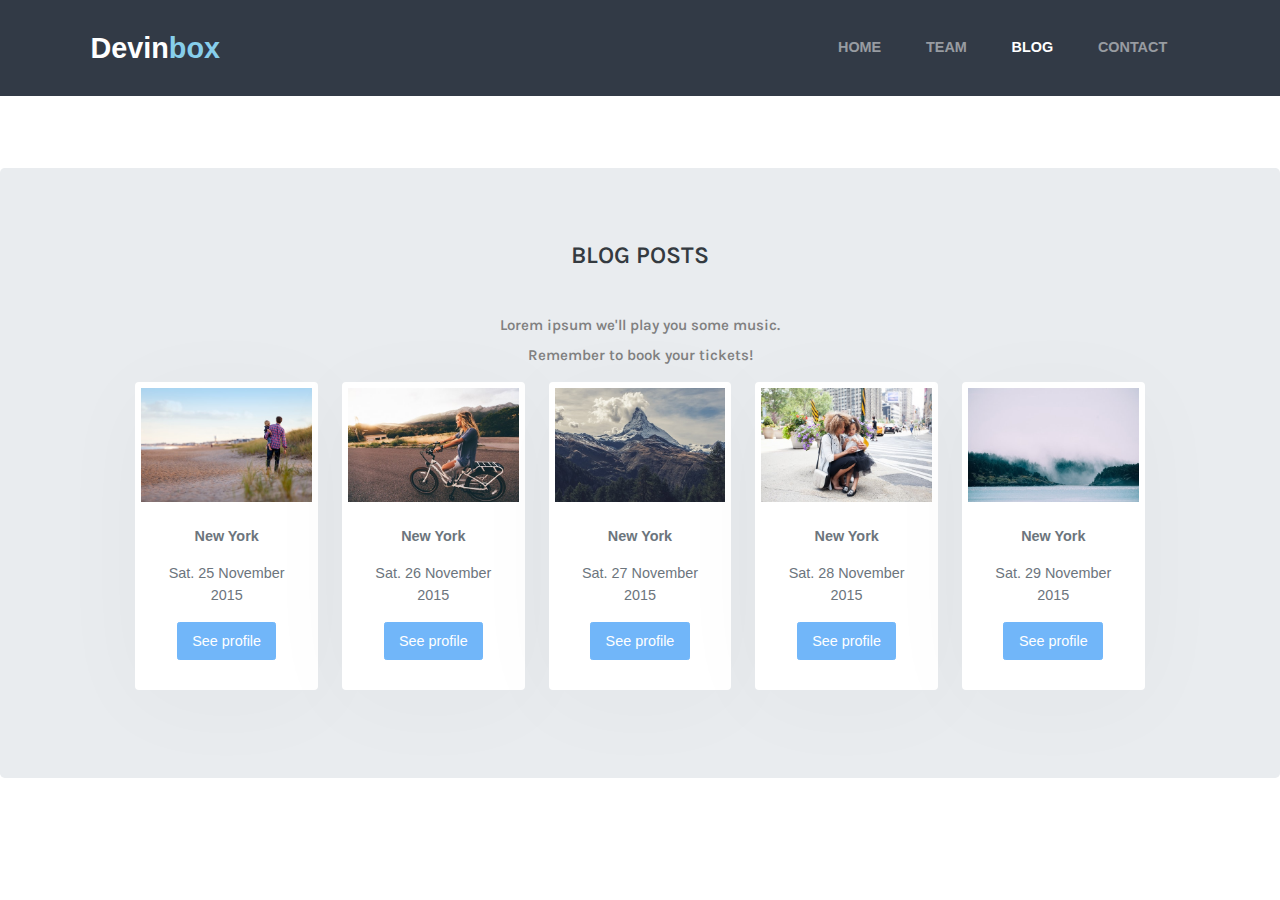
<file: blog.html>
<!DOCTYPE html>
<html lang="en">
    
<!-- Mirrored from coderthemes.com/adminto/layouts/light-horizontal/pages-starter.html by HTTrack Website Copier/3.x [XR&CO'2014], Fri, 29 Nov 2019 11:50:18 GMT -->
<head>
    <meta charset="utf-8" />
    <title>Adminto - Responsive Admin Dashboard Template</title>
    <meta name="viewport" content="width=device-width, initial-scale=1.0">
    <meta content="A fully featured admin theme which can be used to build CRM, CMS, etc." name="description" />
    <meta content="Coderthemes" name="author" />
    <meta http-equiv="X-UA-Compatible" content="IE=edge" />
    <!-- App favicon -->
    <link rel="shortcut icon" href="assets/images/favicon.ico">
    <!-- App css -->
    <link href="assets/css/bootstrap.min.css" rel="stylesheet" type="text/css" />
    <link href="assets/css/icons.min.css" rel="stylesheet" type="text/css" />
    <link href="assets/css/app.min.css" rel="stylesheet" type="text/css" />
    <link href="assets/css/style.css" rel="stylesheet" type="text/css"/>

</head>
   <body>
       <nav class="navbar navbar-expand-md navbar-dark  bg-dark">
            <div class="container-fluid"> 
                  <!-- Brand -->
                <a class="navbar-brand logo" href="#">Devin<span>box</span></a>

                <!-- Toggler/collapsibe Button -->
                <button class="navbar-toggler" type="button" data-toggle="collapse" data-target="#collapsibleNavbar">
                <span class="navbar-toggler-icon"></span>
                </button>   

                  <!-- Navbar links -->
                <div class="collapse navbar-collapse" id="collapsibleNavbar">
                <ul class="navbar-nav ml-auto">
                    <li class="nav-item">
                      <a class="nav-link" href="index.html">HOME</a>
                    </li>
                    <li class="nav-item">
                      <a class="nav-link" href="team.html">TEAM</a>
                    </li>
                    <li class="nav-item">
                      <a class="nav-link active" href="blog.html">BLOG</a>
                    </li>
                    <li class="nav-item">
                      <a class="nav-link" href="contact.html">CONTACT</a>
                    </li>
                </ul>
                </div>
            </div>
        </nav>

        <!-- bolog -->
        <div class="conatiner jumbotron text-center mt-5">
            <h3 class="text-center">BLOG POSTS</h3><br/>
            <h5 class="text-center">Lorem ipsum we'll play you some music.<br>Remember to book your tickets!</h5>

            <div class="row mt-2">
                <div class="col-md-1"></div>
                <div class="col-md-2">
                    <div class="card p-1">
                        <img src="assets/images/gallery/10.jpg">
                        <div class="card-body">
                            <p><strong>New York</strong></p>
                            <p>Sat. 25 November 2015</p>
                            <button class="btn btn-primary">See profile</button>
                        </div>
                    </div>
                </div>
                <div class="col-md-2">
                    <div class="card p-1">
                        <img src="assets/images/gallery/9.jpg">
                        <div class="card-body">
                            <p><strong>New York</strong></p>
                            <p>Sat. 26 November 2015</p>
                            <button class="btn btn-primary">See profile</button>
                        </div>
                    </div>
                </div>

                <div class="col-md-2">
                    <div class="card p-1">
                        <img src="assets/images/gallery/8.jpg">
                        <div class="card-body">
                            <p><strong>New York</strong></p>
                            <p>Sat. 27 November 2015</p>
                            <button class="btn btn-primary">See profile</button>
                        </div>
                    </div>
                </div>

                <div class="col-md-2">
                    <div class="card p-1">
                        <img src="assets/images/gallery/7.jpg">
                        <div class="card-body">
                            <p><strong>New York</strong></p>
                            <p>Sat. 28 November 2015</p>
                            <button class="btn btn-primary">See profile</button>
                        </div>
                    </div>
                </div>
                <div class="col-md-2">
                    <div class="card p-1">
                        <img src="assets/images/gallery/5.jpg">
                        <div class="card-body">
                            <p><strong>New York</strong></p>
                            <p>Sat. 29 November 2015</p>
                            <button class="btn btn-primary">See profile</button>
                        </div>
                    </div>
                </div>

                <div class="col-md-1"></div>
            </div>
    </body>
</html>
</file>
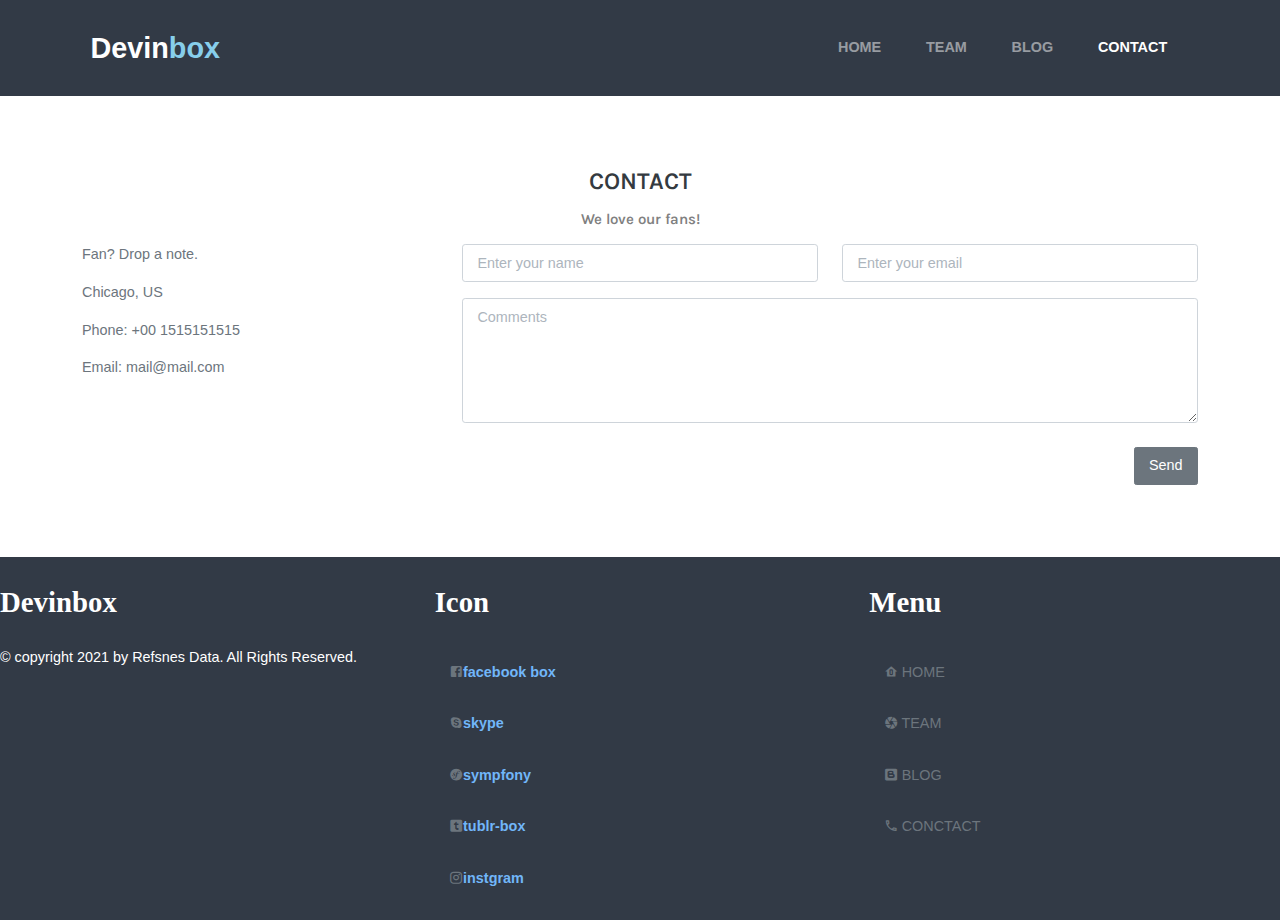
<file: contact.html>
<!DOCTYPE html>
<html lang="en">
    
<!-- Mirrored from coderthemes.com/adminto/layouts/light-horizontal/pages-starter.html by HTTrack Website Copier/3.x [XR&CO'2014], Fri, 29 Nov 2019 11:50:18 GMT -->
<head>
    <meta charset="utf-8" />
    <title>Adminto - Responsive Admin Dashboard Template</title>
    <meta name="viewport" content="width=device-width, initial-scale=1.0">
    <meta content="A fully featured admin theme which can be used to build CRM, CMS, etc." name="description" />
    <meta content="Coderthemes" name="author" />
    <meta http-equiv="X-UA-Compatible" content="IE=edge" />
    <!-- App favicon -->
    <link rel="shortcut icon" href="assets/images/favicon.ico">
    <!-- App css -->
    <link href="assets/css/bootstrap.min.css" rel="stylesheet" type="text/css" />
    <link href="assets/css/icons.min.css" rel="stylesheet" type="text/css" />
    <link href="assets/css/app.min.css" rel="stylesheet" type="text/css" />
    <link href="assets/css/style.css" rel="stylesheet" type="text/css"/>

</head>
   <body>
       <nav class="navbar navbar-expand-md navbar-dark  bg-dark">
            <div class="container-fluid"> 
                  <!-- Brand -->
                <a class="navbar-brand logo" href="#">Devin<span>box</span></a>

                <!-- Toggler/collapsibe Button -->
                <button class="navbar-toggler" type="button" data-toggle="collapse" data-target="#collapsibleNavbar">
                <span class="navbar-toggler-icon"></span>
                </button>   

                  <!-- Navbar links -->
                <div class="collapse navbar-collapse" id="collapsibleNavbar">
                <ul class="navbar-nav ml-auto">
                    <li class="nav-item">
                      <a class="nav-link" href="index.html">HOME</a>
                    </li>
                    <li class="nav-item">
                      <a class="nav-link" href="team.html">TEAM</a>
                    </li>
                    <li class="nav-item">
                      <a class="nav-link " href="blog.html">BLOG</a>
                    </li>
                    <li class="nav-item">
                      <a class="nav-link active" href="contact.html">CONTACT</a>
                    </li>
                </ul>
                </div>
            </div>
        </nav>
        
        <!-- contact -->
        <div class="container mt-5">
            <h3 class="text-center">CONTACT</h3>
            <h5 class="text-center">We love our fans!</h5>
            <div class="row">
                <div class="col-md-4">
                    <p>Fan? Drop a note.</p>
                    <p>Chicago, US</p>
                    <p>Phone: +00 1515151515</p>
                    <p>Email: mail@mail.com</p>
                </div>
                <div class="col-md-8">
                    <div class="row">
                        <div class="col-sm-6 form-group">
                            <input type="text" name="name" id="name" placeholder="Enter your name" class="form-control" required>
                        </div>
                        <div class="col-sm-6 form-group">
                            <input type="email" name="email" id="email" placeholder="Enter your email"  class="form-control" required>
                        </div>
                    </div>
                    <textarea class="form-control mb-3" id="comments" placeholder="Comments" rows="5"></textarea>
                    <div class="row">
                        <div class="col-md-12">
                            <div class="form-group">
                                <input class="btn btn-secondary float-right" type="submit" value="Send">
                            </div>
                        </div>
                    </div>
                </div>
            </div>
        </div>

        <!-- footer -->
        <!-- <div class="row bg-dark mt-5"> -->
          
        <footer class="bg-dark mt-5">
            <div class="row">
            <div class="col-md-4">
                <h1 class="logo">Devinbox</h1>
                <p  style="color: #fff;">&copy copyright 2021 by Refsnes Data. All Rights Reserved.</p>
            </div>
            <div class="col-md-4">
                <ul>
                    <h1 class="logo">Icon</h1>
                    <li><i class=" mdi mdi-facebook-box"></i><a href="#">facebook box</a></li>
                    <li><i class=" mdi mdi-skype"></i><a href="#">skype</a></li>
                    <li><i class=" mdi mdi-symfony"></i><a href="#">sympfony</a></li>
                    <li><i class=" mdi mdi-tumblr-box"></i><a href="#">tublr-box</a></li>
                    <li><i class=" mdi mdi-instagram"></i><a href="#">instgram</a></li>
                </ul>
            </div>
            <div class="col-md-4">
                <ul>
                    <h1 class="logo">Menu</h1>
                    <li><i class=" mdi mdi-home-floor-0"></i> HOME</li>
                    <li><i class=" mdi mdi-camera-iris"></i> TEAM</li>
                    <li><i class=" mdi mdi-blogger"></i> BLOG</li>
                    <li><i class=" mdi mdi-phone-outline"></i> CONCTACT</li>
                </ul>
            </div>
            </div>
        </footer>
        <!-- </div> -->
        <!-- Vendor js -->
        <script src="assets/js/vendor.min.js"></script>

        <!-- App js-->
        <script src="assets/js/app.min.js"></script>
    </body>
</html>
</file>
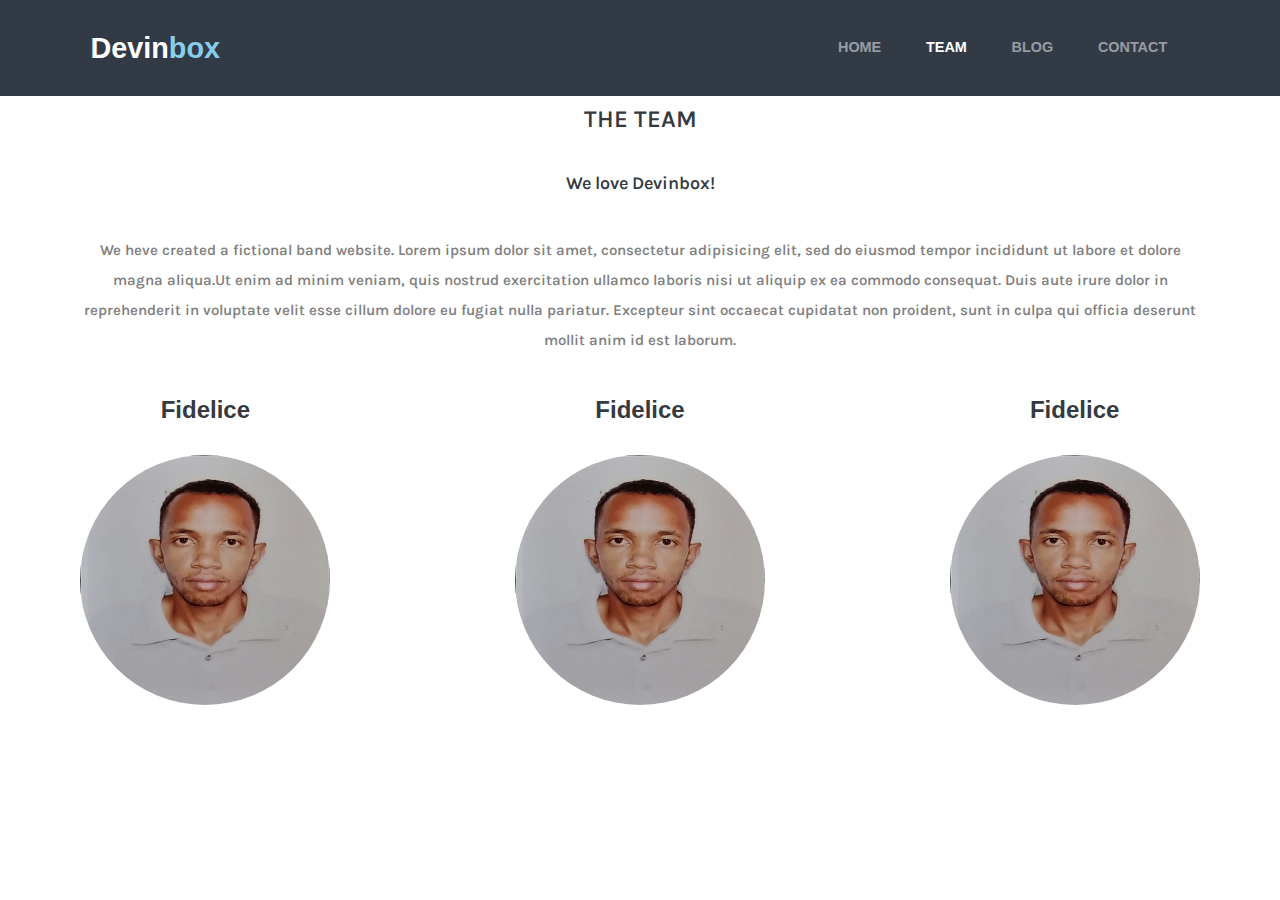
<file: team.html>
<!DOCTYPE html>
<html lang="en">
    
<!-- Mirrored from coderthemes.com/adminto/layouts/light-horizontal/pages-starter.html by HTTrack Website Copier/3.x [XR&CO'2014], Fri, 29 Nov 2019 11:50:18 GMT -->
<head>
    <meta charset="utf-8" />
    <title>Adminto - Responsive Admin Dashboard Template</title>
    <meta name="viewport" content="width=device-width, initial-scale=1.0">
    <meta content="A fully featured admin theme which can be used to build CRM, CMS, etc." name="description" />
    <meta content="Coderthemes" name="author" />
    <meta http-equiv="X-UA-Compatible" content="IE=edge" />
    <!-- App favicon -->
    <link rel="shortcut icon" href="assets/images/favicon.ico">
    <!-- App css -->
    <link href="assets/css/bootstrap.min.css" rel="stylesheet" type="text/css" />
    <link href="assets/css/icons.min.css" rel="stylesheet" type="text/css" />
    <link href="assets/css/app.min.css" rel="stylesheet" type="text/css" />
    <link href="assets/css/style.css" rel="stylesheet" type="text/css"/>

</head>
   <body>
       <nav class="navbar navbar-expand-md navbar-dark  bg-dark">
            <div class="container-fluid"> 
                  <!-- Brand -->
                <a class="navbar-brand logo" href="#">Devin<span>box</span></a>

                <!-- Toggler/collapsibe Button -->
                <button class="navbar-toggler" type="button" data-toggle="collapse" data-target="#collapsibleNavbar">
                <span class="navbar-toggler-icon"></span>
                </button>   

                  <!-- Navbar links -->
                <div class="collapse navbar-collapse" id="collapsibleNavbar">
                <ul class="navbar-nav ml-auto">
                    <li class="nav-item">
                      <a class="nav-link" href="index.html">HOME</a>
                    </li>
                    <li class="nav-item">
                      <a class="nav-link active" href="team.html">TEAM</a>
                    </li>
                    <li class="nav-item">
                      <a class="nav-link" href="blog.html">BLOG</a>
                    </li>
                    <li class="nav-item">
                      <a class="nav-link" href="contact.html">CONTACT</a>
                    </li>
                </ul>
                </div>
            </div>
        </nav>

        <!-- team -->
        <div class="conatiner text-center">
        
            <h3 class="text-center">THE TEAM</h3><br/>
            <h4 class="text-center">We love Devinbox!</h4><br/>
            <h5 class="text-center container">We heve created a fictional band website. Lorem ipsum dolor sit amet, consectetur adipisicing elit, sed do eiusmod
            tempor incididunt ut labore et dolore magna aliqua.Ut enim ad minim veniam,
            quis nostrud exercitation ullamco laboris nisi ut aliquip ex ea commodo
            consequat. Duis aute irure dolor in reprehenderit in voluptate velit esse
            cillum dolore eu fugiat nulla pariatur. Excepteur sint occaecat cupidatat non
            proident, sunt in culpa qui officia deserunt mollit anim id est laborum.</h5><br/>
            
            <div class="row">

                <div class="col-sm-4">
                    <h3 class="text-center"><strong>Fidelice</strong></h3><br/>
                    <img class="rounded-circle fidelice" src="sary.jpeg" style="width: 250px; height: 250px;">
                </div>
                <div class="col-sm-4">
                    <h3 class="text-center"><strong>Fidelice</strong></h3><br/>
                    <img class="rounded-circle fidelice" src="sary.jpeg" style="width: 250px; height: 250px;">
                </div>
                <div class="col-sm-4">
                    <h3 class="text-center"><strong>Fidelice</strong></h3><br/>
                    <img class="rounded-circle fidelice" src="sary.jpeg" style="width: 250px; height: 250px;">
                </div>

            </div>
        </div>
   </body>
</html>
</file>
<file: assets/css/style.css>
*{
	box-sizing: border-box;
	padding: 0px;
	margin: 0px;
	font-family: sans-serif;
	list-style: none;
	text-decoration: none;
}
body{
   height: 100vh;
   background-color: #fff;
}

#home .will{
	display: flex;
	align-items: center;
	justify-content: center;
	flex-direction: column;
	height: 90vh;
}

h1{
	font-size: 4em;
	font-weight: 700;
	font-family: auto;
	color: #fff;
}
#search{
	background-color: inherit;
	border:2px solid #fff;
	color: #fff;
}
h5{
	color: grey;
	line-height: 2em;
}

.fidelice:hover{
   border:2em solid #ddd;
}
.logo{
	font-size: 2em;
	font-weight: 700;
}
span{
	color: skyblue;
	font-weight: 700;
}
a{
	font-weight: 700;
}
li{
	padding: 1em;
}

/*footer{
	position: fixed!important;
	left: 0;
	bottom: 0;
	width: 100%;
	/*overflow: auto;*/
}/
i{
	color: skyblue;
}
</file>
<file: assets/css/icons.min.css>
@font-face{font-family:dripicons-v2;src:url(../fonts/dripicons-v2.eot);src:url(../fonts/dripicons-v2d41d.eot?#iefix) format("embedded-opentype"),url(../fonts/dripicons-v2.woff) format("woff"),url(../fonts/dripicons-v2.ttf) format("truetype"),url(../fonts/dripicons-v2.svg#dripicons-v2) format("svg");font-weight:400;font-style:normal}[data-icon]:before{font-family:dripicons-v2!important;content:attr(data-icon);font-style:normal!important;font-weight:400!important;font-variant:normal!important;text-transform:none!important;speak:none;line-height:1;-webkit-font-smoothing:antialiased;-moz-osx-font-smoothing:grayscale}[class*=" dripicons-"]:before,[class^=dripicons-]:before{font-family:dripicons-v2!important;font-style:normal!important;font-weight:400!important;font-variant:normal!important;text-transform:none!important;speak:none;line-height:1;-webkit-font-smoothing:antialiased;-moz-osx-font-smoothing:grayscale}.dripicons-alarm:before{content:"\61"}.dripicons-align-center:before{content:"\62"}.dripicons-align-justify:before{content:"\63"}.dripicons-align-left:before{content:"\64"}.dripicons-align-right:before{content:"\65"}.dripicons-anchor:before{content:"\66"}.dripicons-archive:before{content:"\67"}.dripicons-arrow-down:before{content:"\68"}.dripicons-arrow-left:before{content:"\69"}.dripicons-arrow-right:before{content:"\6a"}.dripicons-arrow-thin-down:before{content:"\6b"}.dripicons-arrow-thin-left:before{content:"\6c"}.dripicons-arrow-thin-right:before{content:"\6d"}.dripicons-arrow-thin-up:before{content:"\6e"}.dripicons-arrow-up:before{content:"\6f"}.dripicons-article:before{content:"\70"}.dripicons-backspace:before{content:"\71"}.dripicons-basket:before{content:"\72"}.dripicons-basketball:before{content:"\73"}.dripicons-battery-empty:before{content:"\74"}.dripicons-battery-full:before{content:"\75"}.dripicons-battery-low:before{content:"\76"}.dripicons-battery-medium:before{content:"\77"}.dripicons-bell:before{content:"\78"}.dripicons-blog:before{content:"\79"}.dripicons-bluetooth:before{content:"\7a"}.dripicons-bold:before{content:"\41"}.dripicons-bookmark:before{content:"\42"}.dripicons-bookmarks:before{content:"\43"}.dripicons-box:before{content:"\44"}.dripicons-briefcase:before{content:"\45"}.dripicons-brightness-low:before{content:"\46"}.dripicons-brightness-max:before{content:"\47"}.dripicons-brightness-medium:before{content:"\48"}.dripicons-broadcast:before{content:"\49"}.dripicons-browser:before{content:"\4a"}.dripicons-browser-upload:before{content:"\4b"}.dripicons-brush:before{content:"\4c"}.dripicons-calendar:before{content:"\4d"}.dripicons-camcorder:before{content:"\4e"}.dripicons-camera:before{content:"\4f"}.dripicons-card:before{content:"\50"}.dripicons-cart:before{content:"\51"}.dripicons-checklist:before{content:"\52"}.dripicons-checkmark:before{content:"\53"}.dripicons-chevron-down:before{content:"\54"}.dripicons-chevron-left:before{content:"\55"}.dripicons-chevron-right:before{content:"\56"}.dripicons-chevron-up:before{content:"\57"}.dripicons-clipboard:before{content:"\58"}.dripicons-clock:before{content:"\59"}.dripicons-clockwise:before{content:"\5a"}.dripicons-cloud:before{content:"\30"}.dripicons-cloud-download:before{content:"\31"}.dripicons-cloud-upload:before{content:"\32"}.dripicons-code:before{content:"\33"}.dripicons-contract:before{content:"\34"}.dripicons-contract-2:before{content:"\35"}.dripicons-conversation:before{content:"\36"}.dripicons-copy:before{content:"\37"}.dripicons-crop:before{content:"\38"}.dripicons-cross:before{content:"\39"}.dripicons-crosshair:before{content:"\21"}.dripicons-cutlery:before{content:"\22"}.dripicons-device-desktop:before{content:"\23"}.dripicons-device-mobile:before{content:"\24"}.dripicons-device-tablet:before{content:"\25"}.dripicons-direction:before{content:"\26"}.dripicons-disc:before{content:"\27"}.dripicons-document:before{content:"\28"}.dripicons-document-delete:before{content:"\29"}.dripicons-document-edit:before{content:"\2a"}.dripicons-document-new:before{content:"\2b"}.dripicons-document-remove:before{content:"\2c"}.dripicons-dot:before{content:"\2d"}.dripicons-dots-2:before{content:"\2e"}.dripicons-dots-3:before{content:"\2f"}.dripicons-download:before{content:"\3a"}.dripicons-duplicate:before{content:"\3b"}.dripicons-enter:before{content:"\3c"}.dripicons-exit:before{content:"\3d"}.dripicons-expand:before{content:"\3e"}.dripicons-expand-2:before{content:"\3f"}.dripicons-experiment:before{content:"\40"}.dripicons-export:before{content:"\5b"}.dripicons-feed:before{content:"\5d"}.dripicons-flag:before{content:"\5e"}.dripicons-flashlight:before{content:"\5f"}.dripicons-folder:before{content:"\60"}.dripicons-folder-open:before{content:"\7b"}.dripicons-forward:before{content:"\7c"}.dripicons-gaming:before{content:"\7d"}.dripicons-gear:before{content:"\7e"}.dripicons-graduation:before{content:"\5c"}.dripicons-graph-bar:before{content:"\e000"}.dripicons-graph-line:before{content:"\e001"}.dripicons-graph-pie:before{content:"\e002"}.dripicons-headset:before{content:"\e003"}.dripicons-heart:before{content:"\e004"}.dripicons-help:before{content:"\e005"}.dripicons-home:before{content:"\e006"}.dripicons-hourglass:before{content:"\e007"}.dripicons-inbox:before{content:"\e008"}.dripicons-information:before{content:"\e009"}.dripicons-italic:before{content:"\e00a"}.dripicons-jewel:before{content:"\e00b"}.dripicons-lifting:before{content:"\e00c"}.dripicons-lightbulb:before{content:"\e00d"}.dripicons-link:before{content:"\e00e"}.dripicons-link-broken:before{content:"\e00f"}.dripicons-list:before{content:"\e010"}.dripicons-loading:before{content:"\e011"}.dripicons-location:before{content:"\e012"}.dripicons-lock:before{content:"\e013"}.dripicons-lock-open:before{content:"\e014"}.dripicons-mail:before{content:"\e015"}.dripicons-map:before{content:"\e016"}.dripicons-media-loop:before{content:"\e017"}.dripicons-media-next:before{content:"\e018"}.dripicons-media-pause:before{content:"\e019"}.dripicons-media-play:before{content:"\e01a"}.dripicons-media-previous:before{content:"\e01b"}.dripicons-media-record:before{content:"\e01c"}.dripicons-media-shuffle:before{content:"\e01d"}.dripicons-media-stop:before{content:"\e01e"}.dripicons-medical:before{content:"\e01f"}.dripicons-menu:before{content:"\e020"}.dripicons-message:before{content:"\e021"}.dripicons-meter:before{content:"\e022"}.dripicons-microphone:before{content:"\e023"}.dripicons-minus:before{content:"\e024"}.dripicons-monitor:before{content:"\e025"}.dripicons-move:before{content:"\e026"}.dripicons-music:before{content:"\e027"}.dripicons-network-1:before{content:"\e028"}.dripicons-network-2:before{content:"\e029"}.dripicons-network-3:before{content:"\e02a"}.dripicons-network-4:before{content:"\e02b"}.dripicons-network-5:before{content:"\e02c"}.dripicons-pamphlet:before{content:"\e02d"}.dripicons-paperclip:before{content:"\e02e"}.dripicons-pencil:before{content:"\e02f"}.dripicons-phone:before{content:"\e030"}.dripicons-photo:before{content:"\e031"}.dripicons-photo-group:before{content:"\e032"}.dripicons-pill:before{content:"\e033"}.dripicons-pin:before{content:"\e034"}.dripicons-plus:before{content:"\e035"}.dripicons-power:before{content:"\e036"}.dripicons-preview:before{content:"\e037"}.dripicons-print:before{content:"\e038"}.dripicons-pulse:before{content:"\e039"}.dripicons-question:before{content:"\e03a"}.dripicons-reply:before{content:"\e03b"}.dripicons-reply-all:before{content:"\e03c"}.dripicons-return:before{content:"\e03d"}.dripicons-retweet:before{content:"\e03e"}.dripicons-rocket:before{content:"\e03f"}.dripicons-scale:before{content:"\e040"}.dripicons-search:before{content:"\e041"}.dripicons-shopping-bag:before{content:"\e042"}.dripicons-skip:before{content:"\e043"}.dripicons-stack:before{content:"\e044"}.dripicons-star:before{content:"\e045"}.dripicons-stopwatch:before{content:"\e046"}.dripicons-store:before{content:"\e047"}.dripicons-suitcase:before{content:"\e048"}.dripicons-swap:before{content:"\e049"}.dripicons-tag:before{content:"\e04a"}.dripicons-tag-delete:before{content:"\e04b"}.dripicons-tags:before{content:"\e04c"}.dripicons-thumbs-down:before{content:"\e04d"}.dripicons-thumbs-up:before{content:"\e04e"}.dripicons-ticket:before{content:"\e04f"}.dripicons-time-reverse:before{content:"\e050"}.dripicons-to-do:before{content:"\e051"}.dripicons-toggles:before{content:"\e052"}.dripicons-trash:before{content:"\e053"}.dripicons-trophy:before{content:"\e054"}.dripicons-upload:before{content:"\e055"}.dripicons-user:before{content:"\e056"}.dripicons-user-group:before{content:"\e057"}.dripicons-user-id:before{content:"\e058"}.dripicons-vibrate:before{content:"\e059"}.dripicons-view-apps:before{content:"\e05a"}.dripicons-view-list:before{content:"\e05b"}.dripicons-view-list-large:before{content:"\e05c"}.dripicons-view-thumb:before{content:"\e05d"}.dripicons-volume-full:before{content:"\e05e"}.dripicons-volume-low:before{content:"\e05f"}.dripicons-volume-medium:before{content:"\e060"}.dripicons-volume-off:before{content:"\e061"}.dripicons-wallet:before{content:"\e062"}.dripicons-warning:before{content:"\e063"}.dripicons-web:before{content:"\e064"}.dripicons-weight:before{content:"\e065"}.dripicons-wifi:before{content:"\e066"}.dripicons-wrong:before{content:"\e067"}.dripicons-zoom-in:before{content:"\e068"}.dripicons-zoom-out:before{content:"\e069"}@font-face{font-family:"Material Design Icons";src:url(../fonts/materialdesignicons-webfont62bd.eot?v=3.5.95);src:url(../fonts/materialdesignicons-webfontd41d.eot?#iefix&v=3.5.95) format("embedded-opentype"),url(../fonts/materialdesignicons-webfont62bd.woff2?v=3.5.95) format("woff2"),url(../fonts/materialdesignicons-webfont62bd.woff?v=3.5.95) format("woff"),url(../fonts/materialdesignicons-webfont62bd.ttf?v=3.5.95) format("truetype"),url(../fonts/materialdesignicons-webfont62bd.svg?v=3.5.95#materialdesigniconsregular) format("svg");font-weight:400;font-style:normal}.mdi-set,.mdi:before{display:inline-block;font:normal normal normal 24px/1 "Material Design Icons";font-size:inherit;text-rendering:auto;line-height:inherit;-webkit-font-smoothing:antialiased;-moz-osx-font-smoothing:grayscale}.mdi-access-point:before{content:"\F002"}.mdi-access-point-network:before{content:"\F003"}.mdi-access-point-network-off:before{content:"\FBBD"}.mdi-account:before{content:"\F004"}.mdi-account-alert:before{content:"\F005"}.mdi-account-alert-outline:before{content:"\FB2C"}.mdi-account-arrow-left:before{content:"\FB2D"}.mdi-account-arrow-left-outline:before{content:"\FB2E"}.mdi-account-arrow-right:before{content:"\FB2F"}.mdi-account-arrow-right-outline:before{content:"\FB30"}.mdi-account-badge:before{content:"\FD83"}.mdi-account-badge-alert:before{content:"\FD84"}.mdi-account-badge-alert-outline:before{content:"\FD85"}.mdi-account-badge-outline:before{content:"\FD86"}.mdi-account-box:before{content:"\F006"}.mdi-account-box-multiple:before{content:"\F933"}.mdi-account-box-outline:before{content:"\F007"}.mdi-account-card-details:before{content:"\F5D2"}.mdi-account-card-details-outline:before{content:"\FD87"}.mdi-account-check:before{content:"\F008"}.mdi-account-check-outline:before{content:"\FBBE"}.mdi-account-child:before{content:"\FA88"}.mdi-account-child-circle:before{content:"\FA89"}.mdi-account-circle:before{content:"\F009"}.mdi-account-circle-outline:before{content:"\FB31"}.mdi-account-clock:before{content:"\FB32"}.mdi-account-clock-outline:before{content:"\FB33"}.mdi-account-convert:before{content:"\F00A"}.mdi-account-details:before{content:"\F631"}.mdi-account-edit:before{content:"\F6BB"}.mdi-account-group:before{content:"\F848"}.mdi-account-group-outline:before{content:"\FB34"}.mdi-account-heart:before{content:"\F898"}.mdi-account-heart-outline:before{content:"\FBBF"}.mdi-account-key:before{content:"\F00B"}.mdi-account-key-outline:before{content:"\FBC0"}.mdi-account-minus:before{content:"\F00D"}.mdi-account-minus-outline:before{content:"\FAEB"}.mdi-account-multiple:before{content:"\F00E"}.mdi-account-multiple-check:before{content:"\F8C4"}.mdi-account-multiple-minus:before{content:"\F5D3"}.mdi-account-multiple-minus-outline:before{content:"\FBC1"}.mdi-account-multiple-outline:before{content:"\F00F"}.mdi-account-multiple-plus:before{content:"\F010"}.mdi-account-multiple-plus-outline:before{content:"\F7FF"}.mdi-account-network:before{content:"\F011"}.mdi-account-network-outline:before{content:"\FBC2"}.mdi-account-off:before{content:"\F012"}.mdi-account-off-outline:before{content:"\FBC3"}.mdi-account-outline:before{content:"\F013"}.mdi-account-plus:before{content:"\F014"}.mdi-account-plus-outline:before{content:"\F800"}.mdi-account-question:before{content:"\FB35"}.mdi-account-question-outline:before{content:"\FB36"}.mdi-account-remove:before{content:"\F015"}.mdi-account-remove-outline:before{content:"\FAEC"}.mdi-account-search:before{content:"\F016"}.mdi-account-search-outline:before{content:"\F934"}.mdi-account-settings:before{content:"\F630"}.mdi-account-star:before{content:"\F017"}.mdi-account-star-outline:before{content:"\FBC4"}.mdi-account-supervisor:before{content:"\FA8A"}.mdi-account-supervisor-circle:before{content:"\FA8B"}.mdi-account-switch:before{content:"\F019"}.mdi-account-tie:before{content:"\FCBF"}.mdi-accusoft:before{content:"\F849"}.mdi-adchoices:before{content:"\FD1E"}.mdi-adjust:before{content:"\F01A"}.mdi-adobe:before{content:"\F935"}.mdi-air-conditioner:before{content:"\F01B"}.mdi-air-filter:before{content:"\FD1F"}.mdi-air-horn:before{content:"\FD88"}.mdi-air-purifier:before{content:"\FD20"}.mdi-airbag:before{content:"\FBC5"}.mdi-airballoon:before{content:"\F01C"}.mdi-airplane:before{content:"\F01D"}.mdi-airplane-landing:before{content:"\F5D4"}.mdi-airplane-off:before{content:"\F01E"}.mdi-airplane-takeoff:before{content:"\F5D5"}.mdi-airplay:before{content:"\F01F"}.mdi-airport:before{content:"\F84A"}.mdi-alarm:before{content:"\F020"}.mdi-alarm-bell:before{content:"\F78D"}.mdi-alarm-check:before{content:"\F021"}.mdi-alarm-light:before{content:"\F78E"}.mdi-alarm-light-outline:before{content:"\FBC6"}.mdi-alarm-multiple:before{content:"\F022"}.mdi-alarm-off:before{content:"\F023"}.mdi-alarm-plus:before{content:"\F024"}.mdi-alarm-snooze:before{content:"\F68D"}.mdi-album:before{content:"\F025"}.mdi-alert:before{content:"\F026"}.mdi-alert-box:before{content:"\F027"}.mdi-alert-box-outline:before{content:"\FCC0"}.mdi-alert-circle:before{content:"\F028"}.mdi-alert-circle-outline:before{content:"\F5D6"}.mdi-alert-decagram:before{content:"\F6BC"}.mdi-alert-decagram-outline:before{content:"\FCC1"}.mdi-alert-octagon:before{content:"\F029"}.mdi-alert-octagon-outline:before{content:"\FCC2"}.mdi-alert-octagram:before{content:"\F766"}.mdi-alert-octagram-outline:before{content:"\FCC3"}.mdi-alert-outline:before{content:"\F02A"}.mdi-alien:before{content:"\F899"}.mdi-all-inclusive:before{content:"\F6BD"}.mdi-alpha:before{content:"\F02B"}.mdi-alpha-a:before{content:"\41"}.mdi-alpha-a-box:before{content:"\FAED"}.mdi-alpha-a-box-outline:before{content:"\FBC7"}.mdi-alpha-a-circle:before{content:"\FBC8"}.mdi-alpha-a-circle-outline:before{content:"\FBC9"}.mdi-alpha-b:before{content:"\42"}.mdi-alpha-b-box:before{content:"\FAEE"}.mdi-alpha-b-box-outline:before{content:"\FBCA"}.mdi-alpha-b-circle:before{content:"\FBCB"}.mdi-alpha-b-circle-outline:before{content:"\FBCC"}.mdi-alpha-c:before{content:"\43"}.mdi-alpha-c-box:before{content:"\FAEF"}.mdi-alpha-c-box-outline:before{content:"\FBCD"}.mdi-alpha-c-circle:before{content:"\FBCE"}.mdi-alpha-c-circle-outline:before{content:"\FBCF"}.mdi-alpha-d:before{content:"\44"}.mdi-alpha-d-box:before{content:"\FAF0"}.mdi-alpha-d-box-outline:before{content:"\FBD0"}.mdi-alpha-d-circle:before{content:"\FBD1"}.mdi-alpha-d-circle-outline:before{content:"\FBD2"}.mdi-alpha-e:before{content:"\45"}.mdi-alpha-e-box:before{content:"\FAF1"}.mdi-alpha-e-box-outline:before{content:"\FBD3"}.mdi-alpha-e-circle:before{content:"\FBD4"}.mdi-alpha-e-circle-outline:before{content:"\FBD5"}.mdi-alpha-f:before{content:"\46"}.mdi-alpha-f-box:before{content:"\FAF2"}.mdi-alpha-f-box-outline:before{content:"\FBD6"}.mdi-alpha-f-circle:before{content:"\FBD7"}.mdi-alpha-f-circle-outline:before{content:"\FBD8"}.mdi-alpha-g:before{content:"\47"}.mdi-alpha-g-box:before{content:"\FAF3"}.mdi-alpha-g-box-outline:before{content:"\FBD9"}.mdi-alpha-g-circle:before{content:"\FBDA"}.mdi-alpha-g-circle-outline:before{content:"\FBDB"}.mdi-alpha-h:before{content:"\48"}.mdi-alpha-h-box:before{content:"\FAF4"}.mdi-alpha-h-box-outline:before{content:"\FBDC"}.mdi-alpha-h-circle:before{content:"\FBDD"}.mdi-alpha-h-circle-outline:before{content:"\FBDE"}.mdi-alpha-i:before{content:"\49"}.mdi-alpha-i-box:before{content:"\FAF5"}.mdi-alpha-i-box-outline:before{content:"\FBDF"}.mdi-alpha-i-circle:before{content:"\FBE0"}.mdi-alpha-i-circle-outline:before{content:"\FBE1"}.mdi-alpha-j:before{content:"\4A"}.mdi-alpha-j-box:before{content:"\FAF6"}.mdi-alpha-j-box-outline:before{content:"\FBE2"}.mdi-alpha-j-circle:before{content:"\FBE3"}.mdi-alpha-j-circle-outline:before{content:"\FBE4"}.mdi-alpha-k:before{content:"\4B"}.mdi-alpha-k-box:before{content:"\FAF7"}.mdi-alpha-k-box-outline:before{content:"\FBE5"}.mdi-alpha-k-circle:before{content:"\FBE6"}.mdi-alpha-k-circle-outline:before{content:"\FBE7"}.mdi-alpha-l:before{content:"\4C"}.mdi-alpha-l-box:before{content:"\FAF8"}.mdi-alpha-l-box-outline:before{content:"\FBE8"}.mdi-alpha-l-circle:before{content:"\FBE9"}.mdi-alpha-l-circle-outline:before{content:"\FBEA"}.mdi-alpha-m:before{content:"\4D"}.mdi-alpha-m-box:before{content:"\FAF9"}.mdi-alpha-m-box-outline:before{content:"\FBEB"}.mdi-alpha-m-circle:before{content:"\FBEC"}.mdi-alpha-m-circle-outline:before{content:"\FBED"}.mdi-alpha-n:before{content:"\4E"}.mdi-alpha-n-box:before{content:"\FAFA"}.mdi-alpha-n-box-outline:before{content:"\FBEE"}.mdi-alpha-n-circle:before{content:"\FBEF"}.mdi-alpha-n-circle-outline:before{content:"\FBF0"}.mdi-alpha-o:before{content:"\4F"}.mdi-alpha-o-box:before{content:"\FAFB"}.mdi-alpha-o-box-outline:before{content:"\FBF1"}.mdi-alpha-o-circle:before{content:"\FBF2"}.mdi-alpha-o-circle-outline:before{content:"\FBF3"}.mdi-alpha-p:before{content:"\50"}.mdi-alpha-p-box:before{content:"\FAFC"}.mdi-alpha-p-box-outline:before{content:"\FBF4"}.mdi-alpha-p-circle:before{content:"\FBF5"}.mdi-alpha-p-circle-outline:before{content:"\FBF6"}.mdi-alpha-q:before{content:"\51"}.mdi-alpha-q-box:before{content:"\FAFD"}.mdi-alpha-q-box-outline:before{content:"\FBF7"}.mdi-alpha-q-circle:before{content:"\FBF8"}.mdi-alpha-q-circle-outline:before{content:"\FBF9"}.mdi-alpha-r:before{content:"\52"}.mdi-alpha-r-box:before{content:"\FAFE"}.mdi-alpha-r-box-outline:before{content:"\FBFA"}.mdi-alpha-r-circle:before{content:"\FBFB"}.mdi-alpha-r-circle-outline:before{content:"\FBFC"}.mdi-alpha-s:before{content:"\53"}.mdi-alpha-s-box:before{content:"\FAFF"}.mdi-alpha-s-box-outline:before{content:"\FBFD"}.mdi-alpha-s-circle:before{content:"\FBFE"}.mdi-alpha-s-circle-outline:before{content:"\FBFF"}.mdi-alpha-t:before{content:"\54"}.mdi-alpha-t-box:before{content:"\FB00"}.mdi-alpha-t-box-outline:before{content:"\FC00"}.mdi-alpha-t-circle:before{content:"\FC01"}.mdi-alpha-t-circle-outline:before{content:"\FC02"}.mdi-alpha-u:before{content:"\55"}.mdi-alpha-u-box:before{content:"\FB01"}.mdi-alpha-u-box-outline:before{content:"\FC03"}.mdi-alpha-u-circle:before{content:"\FC04"}.mdi-alpha-u-circle-outline:before{content:"\FC05"}.mdi-alpha-v:before{content:"\56"}.mdi-alpha-v-box:before{content:"\FB02"}.mdi-alpha-v-box-outline:before{content:"\FC06"}.mdi-alpha-v-circle:before{content:"\FC07"}.mdi-alpha-v-circle-outline:before{content:"\FC08"}.mdi-alpha-w:before{content:"\57"}.mdi-alpha-w-box:before{content:"\FB03"}.mdi-alpha-w-box-outline:before{content:"\FC09"}.mdi-alpha-w-circle:before{content:"\FC0A"}.mdi-alpha-w-circle-outline:before{content:"\FC0B"}.mdi-alpha-x:before{content:"\58"}.mdi-alpha-x-box:before{content:"\FB04"}.mdi-alpha-x-box-outline:before{content:"\FC0C"}.mdi-alpha-x-circle:before{content:"\FC0D"}.mdi-alpha-x-circle-outline:before{content:"\FC0E"}.mdi-alpha-y:before{content:"\59"}.mdi-alpha-y-box:before{content:"\FB05"}.mdi-alpha-y-box-outline:before{content:"\FC0F"}.mdi-alpha-y-circle:before{content:"\FC10"}.mdi-alpha-y-circle-outline:before{content:"\FC11"}.mdi-alpha-z:before{content:"\5A"}.mdi-alpha-z-box:before{content:"\FB06"}.mdi-alpha-z-box-outline:before{content:"\FC12"}.mdi-alpha-z-circle:before{content:"\FC13"}.mdi-alpha-z-circle-outline:before{content:"\FC14"}.mdi-alphabetical:before{content:"\F02C"}.mdi-altimeter:before{content:"\F5D7"}.mdi-amazon:before{content:"\F02D"}.mdi-amazon-alexa:before{content:"\F8C5"}.mdi-amazon-drive:before{content:"\F02E"}.mdi-ambulance:before{content:"\F02F"}.mdi-ammunition:before{content:"\FCC4"}.mdi-ampersand:before{content:"\FA8C"}.mdi-amplifier:before{content:"\F030"}.mdi-anchor:before{content:"\F031"}.mdi-android:before{content:"\F032"}.mdi-android-auto:before{content:"\FA8D"}.mdi-android-debug-bridge:before{content:"\F033"}.mdi-android-head:before{content:"\F78F"}.mdi-android-messages:before{content:"\FD21"}.mdi-android-studio:before{content:"\F034"}.mdi-angle-acute:before{content:"\F936"}.mdi-angle-obtuse:before{content:"\F937"}.mdi-angle-right:before{content:"\F938"}.mdi-angular:before{content:"\F6B1"}.mdi-angularjs:before{content:"\F6BE"}.mdi-animation:before{content:"\F5D8"}.mdi-animation-outline:before{content:"\FA8E"}.mdi-animation-play:before{content:"\F939"}.mdi-animation-play-outline:before{content:"\FA8F"}.mdi-anvil:before{content:"\F89A"}.mdi-apple:before{content:"\F035"}.mdi-apple-finder:before{content:"\F036"}.mdi-apple-icloud:before{content:"\F038"}.mdi-apple-ios:before{content:"\F037"}.mdi-apple-keyboard-caps:before{content:"\F632"}.mdi-apple-keyboard-command:before{content:"\F633"}.mdi-apple-keyboard-control:before{content:"\F634"}.mdi-apple-keyboard-option:before{content:"\F635"}.mdi-apple-keyboard-shift:before{content:"\F636"}.mdi-apple-safari:before{content:"\F039"}.mdi-application:before{content:"\F614"}.mdi-application-export:before{content:"\FD89"}.mdi-application-import:before{content:"\FD8A"}.mdi-apps:before{content:"\F03B"}.mdi-apps-box:before{content:"\FD22"}.mdi-arch:before{content:"\F8C6"}.mdi-archive:before{content:"\F03C"}.mdi-arrange-bring-forward:before{content:"\F03D"}.mdi-arrange-bring-to-front:before{content:"\F03E"}.mdi-arrange-send-backward:before{content:"\F03F"}.mdi-arrange-send-to-back:before{content:"\F040"}.mdi-arrow-all:before{content:"\F041"}.mdi-arrow-bottom-left:before{content:"\F042"}.mdi-arrow-bottom-left-bold-outline:before{content:"\F9B6"}.mdi-arrow-bottom-left-thick:before{content:"\F9B7"}.mdi-arrow-bottom-right:before{content:"\F043"}.mdi-arrow-bottom-right-bold-outline:before{content:"\F9B8"}.mdi-arrow-bottom-right-thick:before{content:"\F9B9"}.mdi-arrow-collapse:before{content:"\F615"}.mdi-arrow-collapse-all:before{content:"\F044"}.mdi-arrow-collapse-down:before{content:"\F791"}.mdi-arrow-collapse-horizontal:before{content:"\F84B"}.mdi-arrow-collapse-left:before{content:"\F792"}.mdi-arrow-collapse-right:before{content:"\F793"}.mdi-arrow-collapse-up:before{content:"\F794"}.mdi-arrow-collapse-vertical:before{content:"\F84C"}.mdi-arrow-decision:before{content:"\F9BA"}.mdi-arrow-decision-auto:before{content:"\F9BB"}.mdi-arrow-decision-auto-outline:before{content:"\F9BC"}.mdi-arrow-decision-outline:before{content:"\F9BD"}.mdi-arrow-down:before{content:"\F045"}.mdi-arrow-down-bold:before{content:"\F72D"}.mdi-arrow-down-bold-box:before{content:"\F72E"}.mdi-arrow-down-bold-box-outline:before{content:"\F72F"}.mdi-arrow-down-bold-circle:before{content:"\F047"}.mdi-arrow-down-bold-circle-outline:before{content:"\F048"}.mdi-arrow-down-bold-hexagon-outline:before{content:"\F049"}.mdi-arrow-down-bold-outline:before{content:"\F9BE"}.mdi-arrow-down-box:before{content:"\F6BF"}.mdi-arrow-down-circle:before{content:"\FCB7"}.mdi-arrow-down-circle-outline:before{content:"\FCB8"}.mdi-arrow-down-drop-circle:before{content:"\F04A"}.mdi-arrow-down-drop-circle-outline:before{content:"\F04B"}.mdi-arrow-down-thick:before{content:"\F046"}.mdi-arrow-expand:before{content:"\F616"}.mdi-arrow-expand-all:before{content:"\F04C"}.mdi-arrow-expand-down:before{content:"\F795"}.mdi-arrow-expand-horizontal:before{content:"\F84D"}.mdi-arrow-expand-left:before{content:"\F796"}.mdi-arrow-expand-right:before{content:"\F797"}.mdi-arrow-expand-up:before{content:"\F798"}.mdi-arrow-expand-vertical:before{content:"\F84E"}.mdi-arrow-left:before{content:"\F04D"}.mdi-arrow-left-bold:before{content:"\F730"}.mdi-arrow-left-bold-box:before{content:"\F731"}.mdi-arrow-left-bold-box-outline:before{content:"\F732"}.mdi-arrow-left-bold-circle:before{content:"\F04F"}.mdi-arrow-left-bold-circle-outline:before{content:"\F050"}.mdi-arrow-left-bold-hexagon-outline:before{content:"\F051"}.mdi-arrow-left-bold-outline:before{content:"\F9BF"}.mdi-arrow-left-box:before{content:"\F6C0"}.mdi-arrow-left-circle:before{content:"\FCB9"}.mdi-arrow-left-circle-outline:before{content:"\FCBA"}.mdi-arrow-left-drop-circle:before{content:"\F052"}.mdi-arrow-left-drop-circle-outline:before{content:"\F053"}.mdi-arrow-left-right-bold-outline:before{content:"\F9C0"}.mdi-arrow-left-thick:before{content:"\F04E"}.mdi-arrow-right:before{content:"\F054"}.mdi-arrow-right-bold:before{content:"\F733"}.mdi-arrow-right-bold-box:before{content:"\F734"}.mdi-arrow-right-bold-box-outline:before{content:"\F735"}.mdi-arrow-right-bold-circle:before{content:"\F056"}.mdi-arrow-right-bold-circle-outline:before{content:"\F057"}.mdi-arrow-right-bold-hexagon-outline:before{content:"\F058"}.mdi-arrow-right-bold-outline:before{content:"\F9C1"}.mdi-arrow-right-box:before{content:"\F6C1"}.mdi-arrow-right-circle:before{content:"\FCBB"}.mdi-arrow-right-circle-outline:before{content:"\FCBC"}.mdi-arrow-right-drop-circle:before{content:"\F059"}.mdi-arrow-right-drop-circle-outline:before{content:"\F05A"}.mdi-arrow-right-thick:before{content:"\F055"}.mdi-arrow-split-horizontal:before{content:"\F93A"}.mdi-arrow-split-vertical:before{content:"\F93B"}.mdi-arrow-top-left:before{content:"\F05B"}.mdi-arrow-top-left-bold-outline:before{content:"\F9C2"}.mdi-arrow-top-left-thick:before{content:"\F9C3"}.mdi-arrow-top-right:before{content:"\F05C"}.mdi-arrow-top-right-bold-outline:before{content:"\F9C4"}.mdi-arrow-top-right-thick:before{content:"\F9C5"}.mdi-arrow-up:before{content:"\F05D"}.mdi-arrow-up-bold:before{content:"\F736"}.mdi-arrow-up-bold-box:before{content:"\F737"}.mdi-arrow-up-bold-box-outline:before{content:"\F738"}.mdi-arrow-up-bold-circle:before{content:"\F05F"}.mdi-arrow-up-bold-circle-outline:before{content:"\F060"}.mdi-arrow-up-bold-hexagon-outline:before{content:"\F061"}.mdi-arrow-up-bold-outline:before{content:"\F9C6"}.mdi-arrow-up-box:before{content:"\F6C2"}.mdi-arrow-up-circle:before{content:"\FCBD"}.mdi-arrow-up-circle-outline:before{content:"\FCBE"}.mdi-arrow-up-down-bold-outline:before{content:"\F9C7"}.mdi-arrow-up-drop-circle:before{content:"\F062"}.mdi-arrow-up-drop-circle-outline:before{content:"\F063"}.mdi-arrow-up-thick:before{content:"\F05E"}.mdi-artist:before{content:"\F802"}.mdi-artist-outline:before{content:"\FCC5"}.mdi-artstation:before{content:"\FB37"}.mdi-aspect-ratio:before{content:"\FA23"}.mdi-assistant:before{content:"\F064"}.mdi-asterisk:before{content:"\F6C3"}.mdi-at:before{content:"\F065"}.mdi-atlassian:before{content:"\F803"}.mdi-atm:before{content:"\FD23"}.mdi-atom:before{content:"\F767"}.mdi-attachment:before{content:"\F066"}.mdi-audio-video:before{content:"\F93C"}.mdi-audiobook:before{content:"\F067"}.mdi-augmented-reality:before{content:"\F84F"}.mdi-auto-fix:before{content:"\F068"}.mdi-auto-upload:before{content:"\F069"}.mdi-autorenew:before{content:"\F06A"}.mdi-av-timer:before{content:"\F06B"}.mdi-axe:before{content:"\F8C7"}.mdi-axis:before{content:"\FD24"}.mdi-axis-arrow:before{content:"\FD25"}.mdi-axis-arrow-lock:before{content:"\FD26"}.mdi-axis-lock:before{content:"\FD27"}.mdi-axis-x-arrow:before{content:"\FD28"}.mdi-axis-x-arrow-lock:before{content:"\FD29"}.mdi-axis-x-rotate-clockwise:before{content:"\FD2A"}.mdi-axis-x-rotate-counterclockwise:before{content:"\FD2B"}.mdi-axis-x-y-arrow-lock:before{content:"\FD2C"}.mdi-axis-y-arrow:before{content:"\FD2D"}.mdi-axis-y-arrow-lock:before{content:"\FD2E"}.mdi-axis-y-rotate-clockwise:before{content:"\FD2F"}.mdi-axis-y-rotate-counterclockwise:before{content:"\FD30"}.mdi-axis-z-arrow:before{content:"\FD31"}.mdi-axis-z-arrow-lock:before{content:"\FD32"}.mdi-axis-z-rotate-clockwise:before{content:"\FD33"}.mdi-axis-z-rotate-counterclockwise:before{content:"\FD34"}.mdi-azure:before{content:"\F804"}.mdi-babel:before{content:"\FA24"}.mdi-baby:before{content:"\F06C"}.mdi-baby-buggy:before{content:"\F68E"}.mdi-backburger:before{content:"\F06D"}.mdi-backspace:before{content:"\F06E"}.mdi-backspace-outline:before{content:"\FB38"}.mdi-backup-restore:before{content:"\F06F"}.mdi-badminton:before{content:"\F850"}.mdi-balloon:before{content:"\FA25"}.mdi-ballot:before{content:"\F9C8"}.mdi-ballot-outline:before{content:"\F9C9"}.mdi-ballot-recount:before{content:"\FC15"}.mdi-ballot-recount-outline:before{content:"\FC16"}.mdi-bandage:before{content:"\FD8B"}.mdi-bandcamp:before{content:"\F674"}.mdi-bank:before{content:"\F070"}.mdi-bank-minus:before{content:"\FD8C"}.mdi-bank-plus:before{content:"\FD8D"}.mdi-bank-remove:before{content:"\FD8E"}.mdi-bank-transfer:before{content:"\FA26"}.mdi-bank-transfer-in:before{content:"\FA27"}.mdi-bank-transfer-out:before{content:"\FA28"}.mdi-barcode:before{content:"\F071"}.mdi-barcode-scan:before{content:"\F072"}.mdi-barley:before{content:"\F073"}.mdi-barley-off:before{content:"\FB39"}.mdi-barn:before{content:"\FB3A"}.mdi-barrel:before{content:"\F074"}.mdi-baseball:before{content:"\F851"}.mdi-baseball-bat:before{content:"\F852"}.mdi-basecamp:before{content:"\F075"}.mdi-basket:before{content:"\F076"}.mdi-basket-fill:before{content:"\F077"}.mdi-basket-unfill:before{content:"\F078"}.mdi-basketball:before{content:"\F805"}.mdi-basketball-hoop:before{content:"\FC17"}.mdi-basketball-hoop-outline:before{content:"\FC18"}.mdi-bat:before{content:"\FB3B"}.mdi-battery:before{content:"\F079"}.mdi-battery-10:before{content:"\F07A"}.mdi-battery-10-bluetooth:before{content:"\F93D"}.mdi-battery-20:before{content:"\F07B"}.mdi-battery-20-bluetooth:before{content:"\F93E"}.mdi-battery-30:before{content:"\F07C"}.mdi-battery-30-bluetooth:before{content:"\F93F"}.mdi-battery-40:before{content:"\F07D"}.mdi-battery-40-bluetooth:before{content:"\F940"}.mdi-battery-50:before{content:"\F07E"}.mdi-battery-50-bluetooth:before{content:"\F941"}.mdi-battery-60:before{content:"\F07F"}.mdi-battery-60-bluetooth:before{content:"\F942"}.mdi-battery-70:before{content:"\F080"}.mdi-battery-70-bluetooth:before{content:"\F943"}.mdi-battery-80:before{content:"\F081"}.mdi-battery-80-bluetooth:before{content:"\F944"}.mdi-battery-90:before{content:"\F082"}.mdi-battery-90-bluetooth:before{content:"\F945"}.mdi-battery-alert:before{content:"\F083"}.mdi-battery-alert-bluetooth:before{content:"\F946"}.mdi-battery-bluetooth:before{content:"\F947"}.mdi-battery-bluetooth-variant:before{content:"\F948"}.mdi-battery-charging:before{content:"\F084"}.mdi-battery-charging-10:before{content:"\F89B"}.mdi-battery-charging-100:before{content:"\F085"}.mdi-battery-charging-20:before{content:"\F086"}.mdi-battery-charging-30:before{content:"\F087"}.mdi-battery-charging-40:before{content:"\F088"}.mdi-battery-charging-50:before{content:"\F89C"}.mdi-battery-charging-60:before{content:"\F089"}.mdi-battery-charging-70:before{content:"\F89D"}.mdi-battery-charging-80:before{content:"\F08A"}.mdi-battery-charging-90:before{content:"\F08B"}.mdi-battery-charging-outline:before{content:"\F89E"}.mdi-battery-charging-wireless:before{content:"\F806"}.mdi-battery-charging-wireless-10:before{content:"\F807"}.mdi-battery-charging-wireless-20:before{content:"\F808"}.mdi-battery-charging-wireless-30:before{content:"\F809"}.mdi-battery-charging-wireless-40:before{content:"\F80A"}.mdi-battery-charging-wireless-50:before{content:"\F80B"}.mdi-battery-charging-wireless-60:before{content:"\F80C"}.mdi-battery-charging-wireless-70:before{content:"\F80D"}.mdi-battery-charging-wireless-80:before{content:"\F80E"}.mdi-battery-charging-wireless-90:before{content:"\F80F"}.mdi-battery-charging-wireless-alert:before{content:"\F810"}.mdi-battery-charging-wireless-outline:before{content:"\F811"}.mdi-battery-minus:before{content:"\F08C"}.mdi-battery-negative:before{content:"\F08D"}.mdi-battery-outline:before{content:"\F08E"}.mdi-battery-plus:before{content:"\F08F"}.mdi-battery-positive:before{content:"\F090"}.mdi-battery-unknown:before{content:"\F091"}.mdi-battery-unknown-bluetooth:before{content:"\F949"}.mdi-battlenet:before{content:"\FB3C"}.mdi-beach:before{content:"\F092"}.mdi-beaker:before{content:"\FCC6"}.mdi-beaker-outline:before{content:"\F68F"}.mdi-beats:before{content:"\F097"}.mdi-bed-empty:before{content:"\F89F"}.mdi-beer:before{content:"\F098"}.mdi-behance:before{content:"\F099"}.mdi-bell:before{content:"\F09A"}.mdi-bell-alert:before{content:"\FD35"}.mdi-bell-circle:before{content:"\FD36"}.mdi-bell-circle-outline:before{content:"\FD37"}.mdi-bell-off:before{content:"\F09B"}.mdi-bell-off-outline:before{content:"\FA90"}.mdi-bell-outline:before{content:"\F09C"}.mdi-bell-plus:before{content:"\F09D"}.mdi-bell-plus-outline:before{content:"\FA91"}.mdi-bell-ring:before{content:"\F09E"}.mdi-bell-ring-outline:before{content:"\F09F"}.mdi-bell-sleep:before{content:"\F0A0"}.mdi-bell-sleep-outline:before{content:"\FA92"}.mdi-beta:before{content:"\F0A1"}.mdi-betamax:before{content:"\F9CA"}.mdi-bible:before{content:"\F0A2"}.mdi-bike:before{content:"\F0A3"}.mdi-billiards:before{content:"\FB3D"}.mdi-billiards-rack:before{content:"\FB3E"}.mdi-bing:before{content:"\F0A4"}.mdi-binoculars:before{content:"\F0A5"}.mdi-bio:before{content:"\F0A6"}.mdi-biohazard:before{content:"\F0A7"}.mdi-bitbucket:before{content:"\F0A8"}.mdi-bitcoin:before{content:"\F812"}.mdi-black-mesa:before{content:"\F0A9"}.mdi-blackberry:before{content:"\F0AA"}.mdi-blender:before{content:"\FCC7"}.mdi-blender-software:before{content:"\F0AB"}.mdi-blinds:before{content:"\F0AC"}.mdi-block-helper:before{content:"\F0AD"}.mdi-blogger:before{content:"\F0AE"}.mdi-blood-bag:before{content:"\FCC8"}.mdi-bluetooth:before{content:"\F0AF"}.mdi-bluetooth-audio:before{content:"\F0B0"}.mdi-bluetooth-connect:before{content:"\F0B1"}.mdi-bluetooth-off:before{content:"\F0B2"}.mdi-bluetooth-settings:before{content:"\F0B3"}.mdi-bluetooth-transfer:before{content:"\F0B4"}.mdi-blur:before{content:"\F0B5"}.mdi-blur-linear:before{content:"\F0B6"}.mdi-blur-off:before{content:"\F0B7"}.mdi-blur-radial:before{content:"\F0B8"}.mdi-bolnisi-cross:before{content:"\FCC9"}.mdi-bolt:before{content:"\FD8F"}.mdi-bomb:before{content:"\F690"}.mdi-bomb-off:before{content:"\F6C4"}.mdi-bone:before{content:"\F0B9"}.mdi-book:before{content:"\F0BA"}.mdi-book-lock:before{content:"\F799"}.mdi-book-lock-open:before{content:"\F79A"}.mdi-book-minus:before{content:"\F5D9"}.mdi-book-multiple:before{content:"\F0BB"}.mdi-book-multiple-minus:before{content:"\FA93"}.mdi-book-multiple-plus:before{content:"\FA94"}.mdi-book-multiple-remove:before{content:"\FA95"}.mdi-book-multiple-variant:before{content:"\F0BC"}.mdi-book-open:before{content:"\F0BD"}.mdi-book-open-outline:before{content:"\FB3F"}.mdi-book-open-page-variant:before{content:"\F5DA"}.mdi-book-open-variant:before{content:"\F0BE"}.mdi-book-outline:before{content:"\FB40"}.mdi-book-plus:before{content:"\F5DB"}.mdi-book-remove:before{content:"\FA96"}.mdi-book-variant:before{content:"\F0BF"}.mdi-bookmark:before{content:"\F0C0"}.mdi-bookmark-check:before{content:"\F0C1"}.mdi-bookmark-minus:before{content:"\F9CB"}.mdi-bookmark-minus-outline:before{content:"\F9CC"}.mdi-bookmark-music:before{content:"\F0C2"}.mdi-bookmark-off:before{content:"\F9CD"}.mdi-bookmark-off-outline:before{content:"\F9CE"}.mdi-bookmark-outline:before{content:"\F0C3"}.mdi-bookmark-plus:before{content:"\F0C5"}.mdi-bookmark-plus-outline:before{content:"\F0C4"}.mdi-bookmark-remove:before{content:"\F0C6"}.mdi-boombox:before{content:"\F5DC"}.mdi-bootstrap:before{content:"\F6C5"}.mdi-border-all:before{content:"\F0C7"}.mdi-border-all-variant:before{content:"\F8A0"}.mdi-border-bottom:before{content:"\F0C8"}.mdi-border-bottom-variant:before{content:"\F8A1"}.mdi-border-color:before{content:"\F0C9"}.mdi-border-horizontal:before{content:"\F0CA"}.mdi-border-inside:before{content:"\F0CB"}.mdi-border-left:before{content:"\F0CC"}.mdi-border-left-variant:before{content:"\F8A2"}.mdi-border-none:before{content:"\F0CD"}.mdi-border-none-variant:before{content:"\F8A3"}.mdi-border-outside:before{content:"\F0CE"}.mdi-border-right:before{content:"\F0CF"}.mdi-border-right-variant:before{content:"\F8A4"}.mdi-border-style:before{content:"\F0D0"}.mdi-border-top:before{content:"\F0D1"}.mdi-border-top-variant:before{content:"\F8A5"}.mdi-border-vertical:before{content:"\F0D2"}.mdi-bottle-wine:before{content:"\F853"}.mdi-bow-tie:before{content:"\F677"}.mdi-bowl:before{content:"\F617"}.mdi-bowling:before{content:"\F0D3"}.mdi-box:before{content:"\F0D4"}.mdi-box-cutter:before{content:"\F0D5"}.mdi-box-shadow:before{content:"\F637"}.mdi-boxing-glove:before{content:"\FB41"}.mdi-braille:before{content:"\F9CF"}.mdi-brain:before{content:"\F9D0"}.mdi-bread-slice:before{content:"\FCCA"}.mdi-bread-slice-outline:before{content:"\FCCB"}.mdi-bridge:before{content:"\F618"}.mdi-briefcase:before{content:"\F0D6"}.mdi-briefcase-account:before{content:"\FCCC"}.mdi-briefcase-account-outline:before{content:"\FCCD"}.mdi-briefcase-check:before{content:"\F0D7"}.mdi-briefcase-download:before{content:"\F0D8"}.mdi-briefcase-download-outline:before{content:"\FC19"}.mdi-briefcase-edit:before{content:"\FA97"}.mdi-briefcase-edit-outline:before{content:"\FC1A"}.mdi-briefcase-minus:before{content:"\FA29"}.mdi-briefcase-minus-outline:before{content:"\FC1B"}.mdi-briefcase-outline:before{content:"\F813"}.mdi-briefcase-plus:before{content:"\FA2A"}.mdi-briefcase-plus-outline:before{content:"\FC1C"}.mdi-briefcase-remove:before{content:"\FA2B"}.mdi-briefcase-remove-outline:before{content:"\FC1D"}.mdi-briefcase-search:before{content:"\FA2C"}.mdi-briefcase-search-outline:before{content:"\FC1E"}.mdi-briefcase-upload:before{content:"\F0D9"}.mdi-briefcase-upload-outline:before{content:"\FC1F"}.mdi-brightness-1:before{content:"\F0DA"}.mdi-brightness-2:before{content:"\F0DB"}.mdi-brightness-3:before{content:"\F0DC"}.mdi-brightness-4:before{content:"\F0DD"}.mdi-brightness-5:before{content:"\F0DE"}.mdi-brightness-6:before{content:"\F0DF"}.mdi-brightness-7:before{content:"\F0E0"}.mdi-brightness-auto:before{content:"\F0E1"}.mdi-brightness-percent:before{content:"\FCCE"}.mdi-broom:before{content:"\F0E2"}.mdi-brush:before{content:"\F0E3"}.mdi-buddhism:before{content:"\F94A"}.mdi-buffer:before{content:"\F619"}.mdi-bug:before{content:"\F0E4"}.mdi-bug-check:before{content:"\FA2D"}.mdi-bug-check-outline:before{content:"\FA2E"}.mdi-bug-outline:before{content:"\FA2F"}.mdi-bugle:before{content:"\FD90"}.mdi-bulldozer:before{content:"\FB07"}.mdi-bullet:before{content:"\FCCF"}.mdi-bulletin-board:before{content:"\F0E5"}.mdi-bullhorn:before{content:"\F0E6"}.mdi-bullhorn-outline:before{content:"\FB08"}.mdi-bullseye:before{content:"\F5DD"}.mdi-bullseye-arrow:before{content:"\F8C8"}.mdi-bus:before{content:"\F0E7"}.mdi-bus-alert:before{content:"\FA98"}.mdi-bus-articulated-end:before{content:"\F79B"}.mdi-bus-articulated-front:before{content:"\F79C"}.mdi-bus-clock:before{content:"\F8C9"}.mdi-bus-double-decker:before{content:"\F79D"}.mdi-bus-school:before{content:"\F79E"}.mdi-bus-side:before{content:"\F79F"}.mdi-cached:before{content:"\F0E8"}.mdi-cactus:before{content:"\FD91"}.mdi-cake:before{content:"\F0E9"}.mdi-cake-layered:before{content:"\F0EA"}.mdi-cake-variant:before{content:"\F0EB"}.mdi-calculator:before{content:"\F0EC"}.mdi-calculator-variant:before{content:"\FA99"}.mdi-calendar:before{content:"\F0ED"}.mdi-calendar-alert:before{content:"\FA30"}.mdi-calendar-blank:before{content:"\F0EE"}.mdi-calendar-blank-outline:before{content:"\FB42"}.mdi-calendar-check:before{content:"\F0EF"}.mdi-calendar-check-outline:before{content:"\FC20"}.mdi-calendar-clock:before{content:"\F0F0"}.mdi-calendar-edit:before{content:"\F8A6"}.mdi-calendar-export:before{content:"\FB09"}.mdi-calendar-heart:before{content:"\F9D1"}.mdi-calendar-import:before{content:"\FB0A"}.mdi-calendar-minus:before{content:"\FD38"}.mdi-calendar-multiple:before{content:"\F0F1"}.mdi-calendar-multiple-check:before{content:"\F0F2"}.mdi-calendar-multiselect:before{content:"\FA31"}.mdi-calendar-outline:before{content:"\FB43"}.mdi-calendar-plus:before{content:"\F0F3"}.mdi-calendar-question:before{content:"\F691"}.mdi-calendar-range:before{content:"\F678"}.mdi-calendar-range-outline:before{content:"\FB44"}.mdi-calendar-remove:before{content:"\F0F4"}.mdi-calendar-remove-outline:before{content:"\FC21"}.mdi-calendar-search:before{content:"\F94B"}.mdi-calendar-star:before{content:"\F9D2"}.mdi-calendar-text:before{content:"\F0F5"}.mdi-calendar-text-outline:before{content:"\FC22"}.mdi-calendar-today:before{content:"\F0F6"}.mdi-calendar-week:before{content:"\FA32"}.mdi-calendar-week-begin:before{content:"\FA33"}.mdi-call-made:before{content:"\F0F7"}.mdi-call-merge:before{content:"\F0F8"}.mdi-call-missed:before{content:"\F0F9"}.mdi-call-received:before{content:"\F0FA"}.mdi-call-split:before{content:"\F0FB"}.mdi-camcorder:before{content:"\F0FC"}.mdi-camcorder-box:before{content:"\F0FD"}.mdi-camcorder-box-off:before{content:"\F0FE"}.mdi-camcorder-off:before{content:"\F0FF"}.mdi-camera:before{content:"\F100"}.mdi-camera-account:before{content:"\F8CA"}.mdi-camera-burst:before{content:"\F692"}.mdi-camera-control:before{content:"\FB45"}.mdi-camera-enhance:before{content:"\F101"}.mdi-camera-enhance-outline:before{content:"\FB46"}.mdi-camera-front:before{content:"\F102"}.mdi-camera-front-variant:before{content:"\F103"}.mdi-camera-gopro:before{content:"\F7A0"}.mdi-camera-image:before{content:"\F8CB"}.mdi-camera-iris:before{content:"\F104"}.mdi-camera-metering-center:before{content:"\F7A1"}.mdi-camera-metering-matrix:before{content:"\F7A2"}.mdi-camera-metering-partial:before{content:"\F7A3"}.mdi-camera-metering-spot:before{content:"\F7A4"}.mdi-camera-off:before{content:"\F5DF"}.mdi-camera-outline:before{content:"\FD39"}.mdi-camera-party-mode:before{content:"\F105"}.mdi-camera-rear:before{content:"\F106"}.mdi-camera-rear-variant:before{content:"\F107"}.mdi-camera-switch:before{content:"\F108"}.mdi-camera-timer:before{content:"\F109"}.mdi-camera-wireless:before{content:"\FD92"}.mdi-camera-wireless-outline:before{content:"\FD93"}.mdi-cancel:before{content:"\F739"}.mdi-candle:before{content:"\F5E2"}.mdi-candycane:before{content:"\F10A"}.mdi-cannabis:before{content:"\F7A5"}.mdi-caps-lock:before{content:"\FA9A"}.mdi-car:before{content:"\F10B"}.mdi-car-battery:before{content:"\F10C"}.mdi-car-brake-abs:before{content:"\FC23"}.mdi-car-brake-alert:before{content:"\FC24"}.mdi-car-brake-hold:before{content:"\FD3A"}.mdi-car-brake-parking:before{content:"\FD3B"}.mdi-car-connected:before{content:"\F10D"}.mdi-car-convertible:before{content:"\F7A6"}.mdi-car-cruise-control:before{content:"\FD3C"}.mdi-car-defrost-front:before{content:"\FD3D"}.mdi-car-defrost-rear:before{content:"\FD3E"}.mdi-car-door:before{content:"\FB47"}.mdi-car-electric:before{content:"\FB48"}.mdi-car-esp:before{content:"\FC25"}.mdi-car-estate:before{content:"\F7A7"}.mdi-car-hatchback:before{content:"\F7A8"}.mdi-car-key:before{content:"\FB49"}.mdi-car-light-dimmed:before{content:"\FC26"}.mdi-car-light-fog:before{content:"\FC27"}.mdi-car-light-high:before{content:"\FC28"}.mdi-car-limousine:before{content:"\F8CC"}.mdi-car-multiple:before{content:"\FB4A"}.mdi-car-parking-lights:before{content:"\FD3F"}.mdi-car-pickup:before{content:"\F7A9"}.mdi-car-side:before{content:"\F7AA"}.mdi-car-sports:before{content:"\F7AB"}.mdi-car-tire-alert:before{content:"\FC29"}.mdi-car-traction-control:before{content:"\FD40"}.mdi-car-wash:before{content:"\F10E"}.mdi-caravan:before{content:"\F7AC"}.mdi-card:before{content:"\FB4B"}.mdi-card-bulleted:before{content:"\FB4C"}.mdi-card-bulleted-off:before{content:"\FB4D"}.mdi-card-bulleted-off-outline:before{content:"\FB4E"}.mdi-card-bulleted-outline:before{content:"\FB4F"}.mdi-card-bulleted-settings:before{content:"\FB50"}.mdi-card-bulleted-settings-outline:before{content:"\FB51"}.mdi-card-outline:before{content:"\FB52"}.mdi-card-text:before{content:"\FB53"}.mdi-card-text-outline:before{content:"\FB54"}.mdi-cards:before{content:"\F638"}.mdi-cards-club:before{content:"\F8CD"}.mdi-cards-diamond:before{content:"\F8CE"}.mdi-cards-heart:before{content:"\F8CF"}.mdi-cards-outline:before{content:"\F639"}.mdi-cards-playing-outline:before{content:"\F63A"}.mdi-cards-spade:before{content:"\F8D0"}.mdi-cards-variant:before{content:"\F6C6"}.mdi-carrot:before{content:"\F10F"}.mdi-carry-on-bag-check:before{content:"\FD41"}.mdi-cart:before{content:"\F110"}.mdi-cart-arrow-down:before{content:"\FD42"}.mdi-cart-arrow-right:before{content:"\FC2A"}.mdi-cart-arrow-up:before{content:"\FD43"}.mdi-cart-minus:before{content:"\FD44"}.mdi-cart-off:before{content:"\F66B"}.mdi-cart-outline:before{content:"\F111"}.mdi-cart-plus:before{content:"\F112"}.mdi-cart-remove:before{content:"\FD45"}.mdi-case-sensitive-alt:before{content:"\F113"}.mdi-cash:before{content:"\F114"}.mdi-cash-100:before{content:"\F115"}.mdi-cash-marker:before{content:"\FD94"}.mdi-cash-multiple:before{content:"\F116"}.mdi-cash-refund:before{content:"\FA9B"}.mdi-cash-register:before{content:"\FCD0"}.mdi-cash-usd:before{content:"\F117"}.mdi-cassette:before{content:"\F9D3"}.mdi-cast:before{content:"\F118"}.mdi-cast-connected:before{content:"\F119"}.mdi-cast-off:before{content:"\F789"}.mdi-castle:before{content:"\F11A"}.mdi-cat:before{content:"\F11B"}.mdi-cctv:before{content:"\F7AD"}.mdi-ceiling-light:before{content:"\F768"}.mdi-cellphone:before{content:"\F11C"}.mdi-cellphone-android:before{content:"\F11D"}.mdi-cellphone-arrow-down:before{content:"\F9D4"}.mdi-cellphone-basic:before{content:"\F11E"}.mdi-cellphone-dock:before{content:"\F11F"}.mdi-cellphone-erase:before{content:"\F94C"}.mdi-cellphone-iphone:before{content:"\F120"}.mdi-cellphone-key:before{content:"\F94D"}.mdi-cellphone-link:before{content:"\F121"}.mdi-cellphone-link-off:before{content:"\F122"}.mdi-cellphone-lock:before{content:"\F94E"}.mdi-cellphone-message:before{content:"\F8D2"}.mdi-cellphone-off:before{content:"\F94F"}.mdi-cellphone-screenshot:before{content:"\FA34"}.mdi-cellphone-settings:before{content:"\F123"}.mdi-cellphone-settings-variant:before{content:"\F950"}.mdi-cellphone-sound:before{content:"\F951"}.mdi-cellphone-text:before{content:"\F8D1"}.mdi-cellphone-wireless:before{content:"\F814"}.mdi-celtic-cross:before{content:"\FCD1"}.mdi-certificate:before{content:"\F124"}.mdi-chair-school:before{content:"\F125"}.mdi-charity:before{content:"\FC2B"}.mdi-chart-arc:before{content:"\F126"}.mdi-chart-areaspline:before{content:"\F127"}.mdi-chart-bar:before{content:"\F128"}.mdi-chart-bar-stacked:before{content:"\F769"}.mdi-chart-bell-curve:before{content:"\FC2C"}.mdi-chart-bubble:before{content:"\F5E3"}.mdi-chart-donut:before{content:"\F7AE"}.mdi-chart-donut-variant:before{content:"\F7AF"}.mdi-chart-gantt:before{content:"\F66C"}.mdi-chart-histogram:before{content:"\F129"}.mdi-chart-line:before{content:"\F12A"}.mdi-chart-line-stacked:before{content:"\F76A"}.mdi-chart-line-variant:before{content:"\F7B0"}.mdi-chart-multiline:before{content:"\F8D3"}.mdi-chart-pie:before{content:"\F12B"}.mdi-chart-scatterplot-hexbin:before{content:"\F66D"}.mdi-chart-timeline:before{content:"\F66E"}.mdi-chat:before{content:"\FB55"}.mdi-chat-alert:before{content:"\FB56"}.mdi-chat-processing:before{content:"\FB57"}.mdi-check:before{content:"\F12C"}.mdi-check-all:before{content:"\F12D"}.mdi-check-box-multiple-outline:before{content:"\FC2D"}.mdi-check-box-outline:before{content:"\FC2E"}.mdi-check-circle:before{content:"\F5E0"}.mdi-check-circle-outline:before{content:"\F5E1"}.mdi-check-decagram:before{content:"\F790"}.mdi-check-network:before{content:"\FC2F"}.mdi-check-network-outline:before{content:"\FC30"}.mdi-check-outline:before{content:"\F854"}.mdi-checkbook:before{content:"\FA9C"}.mdi-checkbox-blank:before{content:"\F12E"}.mdi-checkbox-blank-circle:before{content:"\F12F"}.mdi-checkbox-blank-circle-outline:before{content:"\F130"}.mdi-checkbox-blank-outline:before{content:"\F131"}.mdi-checkbox-intermediate:before{content:"\F855"}.mdi-checkbox-marked:before{content:"\F132"}.mdi-checkbox-marked-circle:before{content:"\F133"}.mdi-checkbox-marked-circle-outline:before{content:"\F134"}.mdi-checkbox-marked-outline:before{content:"\F135"}.mdi-checkbox-multiple-blank:before{content:"\F136"}.mdi-checkbox-multiple-blank-circle:before{content:"\F63B"}.mdi-checkbox-multiple-blank-circle-outline:before{content:"\F63C"}.mdi-checkbox-multiple-blank-outline:before{content:"\F137"}.mdi-checkbox-multiple-marked:before{content:"\F138"}.mdi-checkbox-multiple-marked-circle:before{content:"\F63D"}.mdi-checkbox-multiple-marked-circle-outline:before{content:"\F63E"}.mdi-checkbox-multiple-marked-outline:before{content:"\F139"}.mdi-checkerboard:before{content:"\F13A"}.mdi-chef-hat:before{content:"\FB58"}.mdi-chemical-weapon:before{content:"\F13B"}.mdi-chess-bishop:before{content:"\F85B"}.mdi-chess-king:before{content:"\F856"}.mdi-chess-knight:before{content:"\F857"}.mdi-chess-pawn:before{content:"\F858"}.mdi-chess-queen:before{content:"\F859"}.mdi-chess-rook:before{content:"\F85A"}.mdi-chevron-double-down:before{content:"\F13C"}.mdi-chevron-double-left:before{content:"\F13D"}.mdi-chevron-double-right:before{content:"\F13E"}.mdi-chevron-double-up:before{content:"\F13F"}.mdi-chevron-down:before{content:"\F140"}.mdi-chevron-down-box:before{content:"\F9D5"}.mdi-chevron-down-box-outline:before{content:"\F9D6"}.mdi-chevron-down-circle:before{content:"\FB0B"}.mdi-chevron-down-circle-outline:before{content:"\FB0C"}.mdi-chevron-left:before{content:"\F141"}.mdi-chevron-left-box:before{content:"\F9D7"}.mdi-chevron-left-box-outline:before{content:"\F9D8"}.mdi-chevron-left-circle:before{content:"\FB0D"}.mdi-chevron-left-circle-outline:before{content:"\FB0E"}.mdi-chevron-right:before{content:"\F142"}.mdi-chevron-right-box:before{content:"\F9D9"}.mdi-chevron-right-box-outline:before{content:"\F9DA"}.mdi-chevron-right-circle:before{content:"\FB0F"}.mdi-chevron-right-circle-outline:before{content:"\FB10"}.mdi-chevron-triple-down:before{content:"\FD95"}.mdi-chevron-triple-left:before{content:"\FD96"}.mdi-chevron-triple-right:before{content:"\FD97"}.mdi-chevron-triple-up:before{content:"\FD98"}.mdi-chevron-up:before{content:"\F143"}.mdi-chevron-up-box:before{content:"\F9DB"}.mdi-chevron-up-box-outline:before{content:"\F9DC"}.mdi-chevron-up-circle:before{content:"\FB11"}.mdi-chevron-up-circle-outline:before{content:"\FB12"}.mdi-chili-hot:before{content:"\F7B1"}.mdi-chili-medium:before{content:"\F7B2"}.mdi-chili-mild:before{content:"\F7B3"}.mdi-chip:before{content:"\F61A"}.mdi-christianity:before{content:"\F952"}.mdi-christianity-outline:before{content:"\FCD2"}.mdi-church:before{content:"\F144"}.mdi-circle:before{content:"\F764"}.mdi-circle-edit-outline:before{content:"\F8D4"}.mdi-circle-medium:before{content:"\F9DD"}.mdi-circle-outline:before{content:"\F765"}.mdi-circle-slice-1:before{content:"\FA9D"}.mdi-circle-slice-2:before{content:"\FA9E"}.mdi-circle-slice-3:before{content:"\FA9F"}.mdi-circle-slice-4:before{content:"\FAA0"}.mdi-circle-slice-5:before{content:"\FAA1"}.mdi-circle-slice-6:before{content:"\FAA2"}.mdi-circle-slice-7:before{content:"\FAA3"}.mdi-circle-slice-8:before{content:"\FAA4"}.mdi-circle-small:before{content:"\F9DE"}.mdi-cisco-webex:before{content:"\F145"}.mdi-city:before{content:"\F146"}.mdi-city-variant:before{content:"\FA35"}.mdi-city-variant-outline:before{content:"\FA36"}.mdi-clipboard:before{content:"\F147"}.mdi-clipboard-account:before{content:"\F148"}.mdi-clipboard-account-outline:before{content:"\FC31"}.mdi-clipboard-alert:before{content:"\F149"}.mdi-clipboard-alert-outline:before{content:"\FCD3"}.mdi-clipboard-arrow-down:before{content:"\F14A"}.mdi-clipboard-arrow-down-outline:before{content:"\FC32"}.mdi-clipboard-arrow-left:before{content:"\F14B"}.mdi-clipboard-arrow-left-outline:before{content:"\FCD4"}.mdi-clipboard-arrow-right:before{content:"\FCD5"}.mdi-clipboard-arrow-right-outline:before{content:"\FCD6"}.mdi-clipboard-arrow-up:before{content:"\FC33"}.mdi-clipboard-arrow-up-outline:before{content:"\FC34"}.mdi-clipboard-check:before{content:"\F14C"}.mdi-clipboard-check-outline:before{content:"\F8A7"}.mdi-clipboard-flow:before{content:"\F6C7"}.mdi-clipboard-outline:before{content:"\F14D"}.mdi-clipboard-play:before{content:"\FC35"}.mdi-clipboard-play-outline:before{content:"\FC36"}.mdi-clipboard-plus:before{content:"\F750"}.mdi-clipboard-pulse:before{content:"\F85C"}.mdi-clipboard-pulse-outline:before{content:"\F85D"}.mdi-clipboard-text:before{content:"\F14E"}.mdi-clipboard-text-outline:before{content:"\FA37"}.mdi-clipboard-text-play:before{content:"\FC37"}.mdi-clipboard-text-play-outline:before{content:"\FC38"}.mdi-clippy:before{content:"\F14F"}.mdi-clock:before{content:"\F953"}.mdi-clock-alert:before{content:"\F954"}.mdi-clock-alert-outline:before{content:"\F5CE"}.mdi-clock-end:before{content:"\F151"}.mdi-clock-fast:before{content:"\F152"}.mdi-clock-in:before{content:"\F153"}.mdi-clock-out:before{content:"\F154"}.mdi-clock-outline:before{content:"\F150"}.mdi-clock-start:before{content:"\F155"}.mdi-close:before{content:"\F156"}.mdi-close-box:before{content:"\F157"}.mdi-close-box-multiple:before{content:"\FC39"}.mdi-close-box-multiple-outline:before{content:"\FC3A"}.mdi-close-box-outline:before{content:"\F158"}.mdi-close-circle:before{content:"\F159"}.mdi-close-circle-outline:before{content:"\F15A"}.mdi-close-network:before{content:"\F15B"}.mdi-close-network-outline:before{content:"\FC3B"}.mdi-close-octagon:before{content:"\F15C"}.mdi-close-octagon-outline:before{content:"\F15D"}.mdi-close-outline:before{content:"\F6C8"}.mdi-closed-caption:before{content:"\F15E"}.mdi-closed-caption-outline:before{content:"\FD99"}.mdi-cloud:before{content:"\F15F"}.mdi-cloud-alert:before{content:"\F9DF"}.mdi-cloud-braces:before{content:"\F7B4"}.mdi-cloud-check:before{content:"\F160"}.mdi-cloud-circle:before{content:"\F161"}.mdi-cloud-download:before{content:"\F162"}.mdi-cloud-download-outline:before{content:"\FB59"}.mdi-cloud-off-outline:before{content:"\F164"}.mdi-cloud-outline:before{content:"\F163"}.mdi-cloud-print:before{content:"\F165"}.mdi-cloud-print-outline:before{content:"\F166"}.mdi-cloud-question:before{content:"\FA38"}.mdi-cloud-search:before{content:"\F955"}.mdi-cloud-search-outline:before{content:"\F956"}.mdi-cloud-sync:before{content:"\F63F"}.mdi-cloud-tags:before{content:"\F7B5"}.mdi-cloud-upload:before{content:"\F167"}.mdi-cloud-upload-outline:before{content:"\FB5A"}.mdi-clover:before{content:"\F815"}.mdi-code-array:before{content:"\F168"}.mdi-code-braces:before{content:"\F169"}.mdi-code-brackets:before{content:"\F16A"}.mdi-code-equal:before{content:"\F16B"}.mdi-code-greater-than:before{content:"\F16C"}.mdi-code-greater-than-or-equal:before{content:"\F16D"}.mdi-code-less-than:before{content:"\F16E"}.mdi-code-less-than-or-equal:before{content:"\F16F"}.mdi-code-not-equal:before{content:"\F170"}.mdi-code-not-equal-variant:before{content:"\F171"}.mdi-code-parentheses:before{content:"\F172"}.mdi-code-string:before{content:"\F173"}.mdi-code-tags:before{content:"\F174"}.mdi-code-tags-check:before{content:"\F693"}.mdi-codepen:before{content:"\F175"}.mdi-coffee:before{content:"\F176"}.mdi-coffee-outline:before{content:"\F6C9"}.mdi-coffee-to-go:before{content:"\F177"}.mdi-coffin:before{content:"\FB5B"}.mdi-cogs:before{content:"\F8D5"}.mdi-coin:before{content:"\F178"}.mdi-coins:before{content:"\F694"}.mdi-collage:before{content:"\F640"}.mdi-collapse-all:before{content:"\FAA5"}.mdi-collapse-all-outline:before{content:"\FAA6"}.mdi-color-helper:before{content:"\F179"}.mdi-comment:before{content:"\F17A"}.mdi-comment-account:before{content:"\F17B"}.mdi-comment-account-outline:before{content:"\F17C"}.mdi-comment-alert:before{content:"\F17D"}.mdi-comment-alert-outline:before{content:"\F17E"}.mdi-comment-arrow-left:before{content:"\F9E0"}.mdi-comment-arrow-left-outline:before{content:"\F9E1"}.mdi-comment-arrow-right:before{content:"\F9E2"}.mdi-comment-arrow-right-outline:before{content:"\F9E3"}.mdi-comment-check:before{content:"\F17F"}.mdi-comment-check-outline:before{content:"\F180"}.mdi-comment-eye:before{content:"\FA39"}.mdi-comment-eye-outline:before{content:"\FA3A"}.mdi-comment-multiple:before{content:"\F85E"}.mdi-comment-multiple-outline:before{content:"\F181"}.mdi-comment-outline:before{content:"\F182"}.mdi-comment-plus:before{content:"\F9E4"}.mdi-comment-plus-outline:before{content:"\F183"}.mdi-comment-processing:before{content:"\F184"}.mdi-comment-processing-outline:before{content:"\F185"}.mdi-comment-question:before{content:"\F816"}.mdi-comment-question-outline:before{content:"\F186"}.mdi-comment-remove:before{content:"\F5DE"}.mdi-comment-remove-outline:before{content:"\F187"}.mdi-comment-search:before{content:"\FA3B"}.mdi-comment-search-outline:before{content:"\FA3C"}.mdi-comment-text:before{content:"\F188"}.mdi-comment-text-multiple:before{content:"\F85F"}.mdi-comment-text-multiple-outline:before{content:"\F860"}.mdi-comment-text-outline:before{content:"\F189"}.mdi-compare:before{content:"\F18A"}.mdi-compass:before{content:"\F18B"}.mdi-compass-off:before{content:"\FB5C"}.mdi-compass-off-outline:before{content:"\FB5D"}.mdi-compass-outline:before{content:"\F18C"}.mdi-console:before{content:"\F18D"}.mdi-console-line:before{content:"\F7B6"}.mdi-console-network:before{content:"\F8A8"}.mdi-console-network-outline:before{content:"\FC3C"}.mdi-contact-mail:before{content:"\F18E"}.mdi-contactless-payment:before{content:"\FD46"}.mdi-contacts:before{content:"\F6CA"}.mdi-contain:before{content:"\FA3D"}.mdi-contain-end:before{content:"\FA3E"}.mdi-contain-start:before{content:"\FA3F"}.mdi-content-copy:before{content:"\F18F"}.mdi-content-cut:before{content:"\F190"}.mdi-content-duplicate:before{content:"\F191"}.mdi-content-paste:before{content:"\F192"}.mdi-content-save:before{content:"\F193"}.mdi-content-save-all:before{content:"\F194"}.mdi-content-save-edit:before{content:"\FCD7"}.mdi-content-save-edit-outline:before{content:"\FCD8"}.mdi-content-save-outline:before{content:"\F817"}.mdi-content-save-settings:before{content:"\F61B"}.mdi-content-save-settings-outline:before{content:"\FB13"}.mdi-contrast:before{content:"\F195"}.mdi-contrast-box:before{content:"\F196"}.mdi-contrast-circle:before{content:"\F197"}.mdi-controller-classic:before{content:"\FB5E"}.mdi-controller-classic-outline:before{content:"\FB5F"}.mdi-cookie:before{content:"\F198"}.mdi-copyright:before{content:"\F5E6"}.mdi-cordova:before{content:"\F957"}.mdi-corn:before{content:"\F7B7"}.mdi-counter:before{content:"\F199"}.mdi-cow:before{content:"\F19A"}.mdi-crane:before{content:"\F861"}.mdi-creation:before{content:"\F1C9"}.mdi-creative-commons:before{content:"\FD47"}.mdi-credit-card:before{content:"\F19B"}.mdi-credit-card-marker:before{content:"\FD9A"}.mdi-credit-card-multiple:before{content:"\F19C"}.mdi-credit-card-off:before{content:"\F5E4"}.mdi-credit-card-plus:before{content:"\F675"}.mdi-credit-card-refund:before{content:"\FAA7"}.mdi-credit-card-scan:before{content:"\F19D"}.mdi-credit-card-settings:before{content:"\F8D6"}.mdi-credit-card-wireless:before{content:"\FD48"}.mdi-cricket:before{content:"\FD49"}.mdi-crop:before{content:"\F19E"}.mdi-crop-free:before{content:"\F19F"}.mdi-crop-landscape:before{content:"\F1A0"}.mdi-crop-portrait:before{content:"\F1A1"}.mdi-crop-rotate:before{content:"\F695"}.mdi-crop-square:before{content:"\F1A2"}.mdi-crosshairs:before{content:"\F1A3"}.mdi-crosshairs-gps:before{content:"\F1A4"}.mdi-crown:before{content:"\F1A5"}.mdi-cryengine:before{content:"\F958"}.mdi-crystal-ball:before{content:"\FB14"}.mdi-cube:before{content:"\F1A6"}.mdi-cube-outline:before{content:"\F1A7"}.mdi-cube-scan:before{content:"\FB60"}.mdi-cube-send:before{content:"\F1A8"}.mdi-cube-unfolded:before{content:"\F1A9"}.mdi-cup:before{content:"\F1AA"}.mdi-cup-off:before{content:"\F5E5"}.mdi-cup-water:before{content:"\F1AB"}.mdi-cupcake:before{content:"\F959"}.mdi-curling:before{content:"\F862"}.mdi-currency-bdt:before{content:"\F863"}.mdi-currency-brl:before{content:"\FB61"}.mdi-currency-btc:before{content:"\F1AC"}.mdi-currency-chf:before{content:"\F7B8"}.mdi-currency-cny:before{content:"\F7B9"}.mdi-currency-eth:before{content:"\F7BA"}.mdi-currency-eur:before{content:"\F1AD"}.mdi-currency-gbp:before{content:"\F1AE"}.mdi-currency-ils:before{content:"\FC3D"}.mdi-currency-inr:before{content:"\F1AF"}.mdi-currency-jpy:before{content:"\F7BB"}.mdi-currency-krw:before{content:"\F7BC"}.mdi-currency-kzt:before{content:"\F864"}.mdi-currency-ngn:before{content:"\F1B0"}.mdi-currency-php:before{content:"\F9E5"}.mdi-currency-rub:before{content:"\F1B1"}.mdi-currency-sign:before{content:"\F7BD"}.mdi-currency-try:before{content:"\F1B2"}.mdi-currency-twd:before{content:"\F7BE"}.mdi-currency-usd:before{content:"\F1B3"}.mdi-currency-usd-off:before{content:"\F679"}.mdi-current-ac:before{content:"\F95A"}.mdi-current-dc:before{content:"\F95B"}.mdi-cursor-default:before{content:"\F1B4"}.mdi-cursor-default-click:before{content:"\FCD9"}.mdi-cursor-default-click-outline:before{content:"\FCDA"}.mdi-cursor-default-outline:before{content:"\F1B5"}.mdi-cursor-move:before{content:"\F1B6"}.mdi-cursor-pointer:before{content:"\F1B7"}.mdi-cursor-text:before{content:"\F5E7"}.mdi-database:before{content:"\F1B8"}.mdi-database-check:before{content:"\FAA8"}.mdi-database-edit:before{content:"\FB62"}.mdi-database-export:before{content:"\F95D"}.mdi-database-import:before{content:"\F95C"}.mdi-database-lock:before{content:"\FAA9"}.mdi-database-minus:before{content:"\F1B9"}.mdi-database-plus:before{content:"\F1BA"}.mdi-database-refresh:before{content:"\FCDB"}.mdi-database-remove:before{content:"\FCDC"}.mdi-database-search:before{content:"\F865"}.mdi-database-settings:before{content:"\FCDD"}.mdi-death-star:before{content:"\F8D7"}.mdi-death-star-variant:before{content:"\F8D8"}.mdi-deathly-hallows:before{content:"\FB63"}.mdi-debian:before{content:"\F8D9"}.mdi-debug-step-into:before{content:"\F1BB"}.mdi-debug-step-out:before{content:"\F1BC"}.mdi-debug-step-over:before{content:"\F1BD"}.mdi-decagram:before{content:"\F76B"}.mdi-decagram-outline:before{content:"\F76C"}.mdi-decimal-decrease:before{content:"\F1BE"}.mdi-decimal-increase:before{content:"\F1BF"}.mdi-delete:before{content:"\F1C0"}.mdi-delete-circle:before{content:"\F682"}.mdi-delete-circle-outline:before{content:"\FB64"}.mdi-delete-empty:before{content:"\F6CB"}.mdi-delete-forever:before{content:"\F5E8"}.mdi-delete-forever-outline:before{content:"\FB65"}.mdi-delete-outline:before{content:"\F9E6"}.mdi-delete-restore:before{content:"\F818"}.mdi-delete-sweep:before{content:"\F5E9"}.mdi-delete-sweep-outline:before{content:"\FC3E"}.mdi-delete-variant:before{content:"\F1C1"}.mdi-delta:before{content:"\F1C2"}.mdi-desk-lamp:before{content:"\F95E"}.mdi-deskphone:before{content:"\F1C3"}.mdi-desktop-classic:before{content:"\F7BF"}.mdi-desktop-mac:before{content:"\F1C4"}.mdi-desktop-mac-dashboard:before{content:"\F9E7"}.mdi-desktop-tower:before{content:"\F1C5"}.mdi-desktop-tower-monitor:before{content:"\FAAA"}.mdi-details:before{content:"\F1C6"}.mdi-dev-to:before{content:"\FD4A"}.mdi-developer-board:before{content:"\F696"}.mdi-deviantart:before{content:"\F1C7"}.mdi-dialpad:before{content:"\F61C"}.mdi-diameter:before{content:"\FC3F"}.mdi-diameter-outline:before{content:"\FC40"}.mdi-diameter-variant:before{content:"\FC41"}.mdi-diamond:before{content:"\FB66"}.mdi-diamond-outline:before{content:"\FB67"}.mdi-diamond-stone:before{content:"\F1C8"}.mdi-dice-1:before{content:"\F1CA"}.mdi-dice-2:before{content:"\F1CB"}.mdi-dice-3:before{content:"\F1CC"}.mdi-dice-4:before{content:"\F1CD"}.mdi-dice-5:before{content:"\F1CE"}.mdi-dice-6:before{content:"\F1CF"}.mdi-dice-d10:before{content:"\F76E"}.mdi-dice-d12:before{content:"\F866"}.mdi-dice-d20:before{content:"\F5EA"}.mdi-dice-d4:before{content:"\F5EB"}.mdi-dice-d6:before{content:"\F5EC"}.mdi-dice-d8:before{content:"\F5ED"}.mdi-dice-multiple:before{content:"\F76D"}.mdi-dictionary:before{content:"\F61D"}.mdi-dip-switch:before{content:"\F7C0"}.mdi-directions:before{content:"\F1D0"}.mdi-directions-fork:before{content:"\F641"}.mdi-disc:before{content:"\F5EE"}.mdi-disc-alert:before{content:"\F1D1"}.mdi-disc-player:before{content:"\F95F"}.mdi-discord:before{content:"\F66F"}.mdi-dishwasher:before{content:"\FAAB"}.mdi-disqus:before{content:"\F1D2"}.mdi-disqus-outline:before{content:"\F1D3"}.mdi-diving-flippers:before{content:"\FD9B"}.mdi-diving-helmet:before{content:"\FD9C"}.mdi-diving-scuba:before{content:"\FD9D"}.mdi-diving-scuba-flag:before{content:"\FD9E"}.mdi-diving-scuba-tank:before{content:"\FD9F"}.mdi-diving-scuba-tank-multiple:before{content:"\FDA0"}.mdi-diving-snorkel:before{content:"\FDA1"}.mdi-division:before{content:"\F1D4"}.mdi-division-box:before{content:"\F1D5"}.mdi-dlna:before{content:"\FA40"}.mdi-dna:before{content:"\F683"}.mdi-dns:before{content:"\F1D6"}.mdi-dns-outline:before{content:"\FB68"}.mdi-do-not-disturb:before{content:"\F697"}.mdi-do-not-disturb-off:before{content:"\F698"}.mdi-docker:before{content:"\F867"}.mdi-doctor:before{content:"\FA41"}.mdi-dog:before{content:"\FA42"}.mdi-dog-service:before{content:"\FAAC"}.mdi-dog-side:before{content:"\FA43"}.mdi-dolby:before{content:"\F6B2"}.mdi-domain:before{content:"\F1D7"}.mdi-domain-off:before{content:"\FD4B"}.mdi-donkey:before{content:"\F7C1"}.mdi-door:before{content:"\F819"}.mdi-door-closed:before{content:"\F81A"}.mdi-door-open:before{content:"\F81B"}.mdi-doorbell-video:before{content:"\F868"}.mdi-dot-net:before{content:"\FAAD"}.mdi-dots-horizontal:before{content:"\F1D8"}.mdi-dots-horizontal-circle:before{content:"\F7C2"}.mdi-dots-horizontal-circle-outline:before{content:"\FB69"}.mdi-dots-vertical:before{content:"\F1D9"}.mdi-dots-vertical-circle:before{content:"\F7C3"}.mdi-dots-vertical-circle-outline:before{content:"\FB6A"}.mdi-douban:before{content:"\F699"}.mdi-download:before{content:"\F1DA"}.mdi-download-multiple:before{content:"\F9E8"}.mdi-download-network:before{content:"\F6F3"}.mdi-download-network-outline:before{content:"\FC42"}.mdi-download-outline:before{content:"\FB6B"}.mdi-drag:before{content:"\F1DB"}.mdi-drag-horizontal:before{content:"\F1DC"}.mdi-drag-variant:before{content:"\FB6C"}.mdi-drag-vertical:before{content:"\F1DD"}.mdi-drama-masks:before{content:"\FCDE"}.mdi-drawing:before{content:"\F1DE"}.mdi-drawing-box:before{content:"\F1DF"}.mdi-dribbble:before{content:"\F1E0"}.mdi-dribbble-box:before{content:"\F1E1"}.mdi-drone:before{content:"\F1E2"}.mdi-dropbox:before{content:"\F1E3"}.mdi-drupal:before{content:"\F1E4"}.mdi-duck:before{content:"\F1E5"}.mdi-dumbbell:before{content:"\F1E6"}.mdi-dump-truck:before{content:"\FC43"}.mdi-ear-hearing:before{content:"\F7C4"}.mdi-ear-hearing-off:before{content:"\FA44"}.mdi-earth:before{content:"\F1E7"}.mdi-earth-box:before{content:"\F6CC"}.mdi-earth-box-off:before{content:"\F6CD"}.mdi-earth-off:before{content:"\F1E8"}.mdi-edge:before{content:"\F1E9"}.mdi-egg:before{content:"\FAAE"}.mdi-egg-easter:before{content:"\FAAF"}.mdi-eight-track:before{content:"\F9E9"}.mdi-eject:before{content:"\F1EA"}.mdi-eject-outline:before{content:"\FB6D"}.mdi-elephant:before{content:"\F7C5"}.mdi-elevation-decline:before{content:"\F1EB"}.mdi-elevation-rise:before{content:"\F1EC"}.mdi-elevator:before{content:"\F1ED"}.mdi-email:before{content:"\F1EE"}.mdi-email-alert:before{content:"\F6CE"}.mdi-email-box:before{content:"\FCDF"}.mdi-email-check:before{content:"\FAB0"}.mdi-email-check-outline:before{content:"\FAB1"}.mdi-email-lock:before{content:"\F1F1"}.mdi-email-mark-as-unread:before{content:"\FB6E"}.mdi-email-open:before{content:"\F1EF"}.mdi-email-open-outline:before{content:"\F5EF"}.mdi-email-outline:before{content:"\F1F0"}.mdi-email-plus:before{content:"\F9EA"}.mdi-email-plus-outline:before{content:"\F9EB"}.mdi-email-search:before{content:"\F960"}.mdi-email-search-outline:before{content:"\F961"}.mdi-email-variant:before{content:"\F5F0"}.mdi-ember:before{content:"\FB15"}.mdi-emby:before{content:"\F6B3"}.mdi-emoticon:before{content:"\FC44"}.mdi-emoticon-angry:before{content:"\FC45"}.mdi-emoticon-angry-outline:before{content:"\FC46"}.mdi-emoticon-cool:before{content:"\FC47"}.mdi-emoticon-cool-outline:before{content:"\F1F3"}.mdi-emoticon-cry:before{content:"\FC48"}.mdi-emoticon-cry-outline:before{content:"\FC49"}.mdi-emoticon-dead:before{content:"\FC4A"}.mdi-emoticon-dead-outline:before{content:"\F69A"}.mdi-emoticon-devil:before{content:"\FC4B"}.mdi-emoticon-devil-outline:before{content:"\F1F4"}.mdi-emoticon-excited:before{content:"\FC4C"}.mdi-emoticon-excited-outline:before{content:"\F69B"}.mdi-emoticon-happy:before{content:"\FC4D"}.mdi-emoticon-happy-outline:before{content:"\F1F5"}.mdi-emoticon-kiss:before{content:"\FC4E"}.mdi-emoticon-kiss-outline:before{content:"\FC4F"}.mdi-emoticon-neutral:before{content:"\FC50"}.mdi-emoticon-neutral-outline:before{content:"\F1F6"}.mdi-emoticon-outline:before{content:"\F1F2"}.mdi-emoticon-poop:before{content:"\F1F7"}.mdi-emoticon-poop-outline:before{content:"\FC51"}.mdi-emoticon-sad:before{content:"\FC52"}.mdi-emoticon-sad-outline:before{content:"\F1F8"}.mdi-emoticon-tongue:before{content:"\F1F9"}.mdi-emoticon-tongue-outline:before{content:"\FC53"}.mdi-emoticon-wink:before{content:"\FC54"}.mdi-emoticon-wink-outline:before{content:"\FC55"}.mdi-engine:before{content:"\F1FA"}.mdi-engine-off:before{content:"\FA45"}.mdi-engine-off-outline:before{content:"\FA46"}.mdi-engine-outline:before{content:"\F1FB"}.mdi-equal:before{content:"\F1FC"}.mdi-equal-box:before{content:"\F1FD"}.mdi-eraser:before{content:"\F1FE"}.mdi-eraser-variant:before{content:"\F642"}.mdi-escalator:before{content:"\F1FF"}.mdi-eslint:before{content:"\FC56"}.mdi-et:before{content:"\FAB2"}.mdi-ethereum:before{content:"\F869"}.mdi-ethernet:before{content:"\F200"}.mdi-ethernet-cable:before{content:"\F201"}.mdi-ethernet-cable-off:before{content:"\F202"}.mdi-etsy:before{content:"\F203"}.mdi-ev-station:before{content:"\F5F1"}.mdi-eventbrite:before{content:"\F7C6"}.mdi-evernote:before{content:"\F204"}.mdi-exclamation:before{content:"\F205"}.mdi-exit-run:before{content:"\FA47"}.mdi-exit-to-app:before{content:"\F206"}.mdi-expand-all:before{content:"\FAB3"}.mdi-expand-all-outline:before{content:"\FAB4"}.mdi-exponent:before{content:"\F962"}.mdi-exponent-box:before{content:"\F963"}.mdi-export:before{content:"\F207"}.mdi-export-variant:before{content:"\FB6F"}.mdi-eye:before{content:"\F208"}.mdi-eye-check:before{content:"\FCE0"}.mdi-eye-check-outline:before{content:"\FCE1"}.mdi-eye-circle:before{content:"\FB70"}.mdi-eye-circle-outline:before{content:"\FB71"}.mdi-eye-off:before{content:"\F209"}.mdi-eye-off-outline:before{content:"\F6D0"}.mdi-eye-outline:before{content:"\F6CF"}.mdi-eye-plus:before{content:"\F86A"}.mdi-eye-plus-outline:before{content:"\F86B"}.mdi-eye-settings:before{content:"\F86C"}.mdi-eye-settings-outline:before{content:"\F86D"}.mdi-eyedropper:before{content:"\F20A"}.mdi-eyedropper-variant:before{content:"\F20B"}.mdi-face:before{content:"\F643"}.mdi-face-agent:before{content:"\FD4C"}.mdi-face-outline:before{content:"\FB72"}.mdi-face-profile:before{content:"\F644"}.mdi-face-recognition:before{content:"\FC57"}.mdi-facebook:before{content:"\F20C"}.mdi-facebook-box:before{content:"\F20D"}.mdi-facebook-messenger:before{content:"\F20E"}.mdi-facebook-workplace:before{content:"\FB16"}.mdi-factory:before{content:"\F20F"}.mdi-fan:before{content:"\F210"}.mdi-fan-off:before{content:"\F81C"}.mdi-fast-forward:before{content:"\F211"}.mdi-fast-forward-10:before{content:"\FD4D"}.mdi-fast-forward-30:before{content:"\FCE2"}.mdi-fast-forward-outline:before{content:"\F6D1"}.mdi-fax:before{content:"\F212"}.mdi-feather:before{content:"\F6D2"}.mdi-feature-search:before{content:"\FA48"}.mdi-feature-search-outline:before{content:"\FA49"}.mdi-fedora:before{content:"\F8DA"}.mdi-ferry:before{content:"\F213"}.mdi-file:before{content:"\F214"}.mdi-file-account:before{content:"\F73A"}.mdi-file-alert:before{content:"\FA4A"}.mdi-file-alert-outline:before{content:"\FA4B"}.mdi-file-cabinet:before{content:"\FAB5"}.mdi-file-cancel:before{content:"\FDA2"}.mdi-file-cancel-outline:before{content:"\FDA3"}.mdi-file-chart:before{content:"\F215"}.mdi-file-check:before{content:"\F216"}.mdi-file-cloud:before{content:"\F217"}.mdi-file-compare:before{content:"\F8A9"}.mdi-file-delimited:before{content:"\F218"}.mdi-file-document:before{content:"\F219"}.mdi-file-document-box:before{content:"\F21A"}.mdi-file-document-box-multiple:before{content:"\FAB6"}.mdi-file-document-box-multiple-outline:before{content:"\FAB7"}.mdi-file-document-box-outline:before{content:"\F9EC"}.mdi-file-document-edit:before{content:"\FDA4"}.mdi-file-document-edit-outline:before{content:"\FDA5"}.mdi-file-document-outline:before{content:"\F9ED"}.mdi-file-download:before{content:"\F964"}.mdi-file-download-outline:before{content:"\F965"}.mdi-file-excel:before{content:"\F21B"}.mdi-file-excel-box:before{content:"\F21C"}.mdi-file-export:before{content:"\F21D"}.mdi-file-eye:before{content:"\FDA6"}.mdi-file-eye-outline:before{content:"\FDA7"}.mdi-file-find:before{content:"\F21E"}.mdi-file-find-outline:before{content:"\FB73"}.mdi-file-hidden:before{content:"\F613"}.mdi-file-image:before{content:"\F21F"}.mdi-file-import:before{content:"\F220"}.mdi-file-lock:before{content:"\F221"}.mdi-file-move:before{content:"\FAB8"}.mdi-file-multiple:before{content:"\F222"}.mdi-file-music:before{content:"\F223"}.mdi-file-outline:before{content:"\F224"}.mdi-file-pdf:before{content:"\F225"}.mdi-file-pdf-box:before{content:"\F226"}.mdi-file-percent:before{content:"\F81D"}.mdi-file-plus:before{content:"\F751"}.mdi-file-powerpoint:before{content:"\F227"}.mdi-file-powerpoint-box:before{content:"\F228"}.mdi-file-presentation-box:before{content:"\F229"}.mdi-file-question:before{content:"\F86E"}.mdi-file-remove:before{content:"\FB74"}.mdi-file-replace:before{content:"\FB17"}.mdi-file-replace-outline:before{content:"\FB18"}.mdi-file-restore:before{content:"\F670"}.mdi-file-search:before{content:"\FC58"}.mdi-file-search-outline:before{content:"\FC59"}.mdi-file-send:before{content:"\F22A"}.mdi-file-table:before{content:"\FC5A"}.mdi-file-table-outline:before{content:"\FC5B"}.mdi-file-tree:before{content:"\F645"}.mdi-file-undo:before{content:"\F8DB"}.mdi-file-upload:before{content:"\FA4C"}.mdi-file-upload-outline:before{content:"\FA4D"}.mdi-file-video:before{content:"\F22B"}.mdi-file-word:before{content:"\F22C"}.mdi-file-word-box:before{content:"\F22D"}.mdi-file-xml:before{content:"\F22E"}.mdi-film:before{content:"\F22F"}.mdi-filmstrip:before{content:"\F230"}.mdi-filmstrip-off:before{content:"\F231"}.mdi-filter:before{content:"\F232"}.mdi-filter-outline:before{content:"\F233"}.mdi-filter-remove:before{content:"\F234"}.mdi-filter-remove-outline:before{content:"\F235"}.mdi-filter-variant:before{content:"\F236"}.mdi-finance:before{content:"\F81E"}.mdi-find-replace:before{content:"\F6D3"}.mdi-fingerprint:before{content:"\F237"}.mdi-fire:before{content:"\F238"}.mdi-fire-truck:before{content:"\F8AA"}.mdi-firebase:before{content:"\F966"}.mdi-firefox:before{content:"\F239"}.mdi-fish:before{content:"\F23A"}.mdi-flag:before{content:"\F23B"}.mdi-flag-checkered:before{content:"\F23C"}.mdi-flag-minus:before{content:"\FB75"}.mdi-flag-outline:before{content:"\F23D"}.mdi-flag-plus:before{content:"\FB76"}.mdi-flag-remove:before{content:"\FB77"}.mdi-flag-triangle:before{content:"\F23F"}.mdi-flag-variant:before{content:"\F240"}.mdi-flag-variant-outline:before{content:"\F23E"}.mdi-flare:before{content:"\FD4E"}.mdi-flash:before{content:"\F241"}.mdi-flash-auto:before{content:"\F242"}.mdi-flash-circle:before{content:"\F81F"}.mdi-flash-off:before{content:"\F243"}.mdi-flash-outline:before{content:"\F6D4"}.mdi-flash-red-eye:before{content:"\F67A"}.mdi-flashlight:before{content:"\F244"}.mdi-flashlight-off:before{content:"\F245"}.mdi-flask:before{content:"\F093"}.mdi-flask-empty:before{content:"\F094"}.mdi-flask-empty-outline:before{content:"\F095"}.mdi-flask-outline:before{content:"\F096"}.mdi-flattr:before{content:"\F246"}.mdi-flickr:before{content:"\FCE3"}.mdi-flip-to-back:before{content:"\F247"}.mdi-flip-to-front:before{content:"\F248"}.mdi-floor-lamp:before{content:"\F8DC"}.mdi-floor-plan:before{content:"\F820"}.mdi-floppy:before{content:"\F249"}.mdi-floppy-variant:before{content:"\F9EE"}.mdi-flower:before{content:"\F24A"}.mdi-flower-outline:before{content:"\F9EF"}.mdi-flower-poppy:before{content:"\FCE4"}.mdi-flower-tulip:before{content:"\F9F0"}.mdi-flower-tulip-outline:before{content:"\F9F1"}.mdi-folder:before{content:"\F24B"}.mdi-folder-account:before{content:"\F24C"}.mdi-folder-account-outline:before{content:"\FB78"}.mdi-folder-alert:before{content:"\FDA8"}.mdi-folder-alert-outline:before{content:"\FDA9"}.mdi-folder-clock:before{content:"\FAB9"}.mdi-folder-clock-outline:before{content:"\FABA"}.mdi-folder-download:before{content:"\F24D"}.mdi-folder-edit:before{content:"\F8DD"}.mdi-folder-edit-outline:before{content:"\FDAA"}.mdi-folder-google-drive:before{content:"\F24E"}.mdi-folder-image:before{content:"\F24F"}.mdi-folder-key:before{content:"\F8AB"}.mdi-folder-key-network:before{content:"\F8AC"}.mdi-folder-key-network-outline:before{content:"\FC5C"}.mdi-folder-lock:before{content:"\F250"}.mdi-folder-lock-open:before{content:"\F251"}.mdi-folder-move:before{content:"\F252"}.mdi-folder-multiple:before{content:"\F253"}.mdi-folder-multiple-image:before{content:"\F254"}.mdi-folder-multiple-outline:before{content:"\F255"}.mdi-folder-network:before{content:"\F86F"}.mdi-folder-network-outline:before{content:"\FC5D"}.mdi-folder-open:before{content:"\F76F"}.mdi-folder-open-outline:before{content:"\FDAB"}.mdi-folder-outline:before{content:"\F256"}.mdi-folder-plus:before{content:"\F257"}.mdi-folder-plus-outline:before{content:"\FB79"}.mdi-folder-pound:before{content:"\FCE5"}.mdi-folder-pound-outline:before{content:"\FCE6"}.mdi-folder-remove:before{content:"\F258"}.mdi-folder-remove-outline:before{content:"\FB7A"}.mdi-folder-search:before{content:"\F967"}.mdi-folder-search-outline:before{content:"\F968"}.mdi-folder-star:before{content:"\F69C"}.mdi-folder-star-outline:before{content:"\FB7B"}.mdi-folder-sync:before{content:"\FCE7"}.mdi-folder-sync-outline:before{content:"\FCE8"}.mdi-folder-text:before{content:"\FC5E"}.mdi-folder-text-outline:before{content:"\FC5F"}.mdi-folder-upload:before{content:"\F259"}.mdi-font-awesome:before{content:"\F03A"}.mdi-food:before{content:"\F25A"}.mdi-food-apple:before{content:"\F25B"}.mdi-food-apple-outline:before{content:"\FC60"}.mdi-food-croissant:before{content:"\F7C7"}.mdi-food-fork-drink:before{content:"\F5F2"}.mdi-food-off:before{content:"\F5F3"}.mdi-food-variant:before{content:"\F25C"}.mdi-football:before{content:"\F25D"}.mdi-football-australian:before{content:"\F25E"}.mdi-football-helmet:before{content:"\F25F"}.mdi-forklift:before{content:"\F7C8"}.mdi-format-align-bottom:before{content:"\F752"}.mdi-format-align-center:before{content:"\F260"}.mdi-format-align-justify:before{content:"\F261"}.mdi-format-align-left:before{content:"\F262"}.mdi-format-align-middle:before{content:"\F753"}.mdi-format-align-right:before{content:"\F263"}.mdi-format-align-top:before{content:"\F754"}.mdi-format-annotation-minus:before{content:"\FABB"}.mdi-format-annotation-plus:before{content:"\F646"}.mdi-format-bold:before{content:"\F264"}.mdi-format-clear:before{content:"\F265"}.mdi-format-color-fill:before{content:"\F266"}.mdi-format-color-text:before{content:"\F69D"}.mdi-format-columns:before{content:"\F8DE"}.mdi-format-float-center:before{content:"\F267"}.mdi-format-float-left:before{content:"\F268"}.mdi-format-float-none:before{content:"\F269"}.mdi-format-float-right:before{content:"\F26A"}.mdi-format-font:before{content:"\F6D5"}.mdi-format-font-size-decrease:before{content:"\F9F2"}.mdi-format-font-size-increase:before{content:"\F9F3"}.mdi-format-header-1:before{content:"\F26B"}.mdi-format-header-2:before{content:"\F26C"}.mdi-format-header-3:before{content:"\F26D"}.mdi-format-header-4:before{content:"\F26E"}.mdi-format-header-5:before{content:"\F26F"}.mdi-format-header-6:before{content:"\F270"}.mdi-format-header-decrease:before{content:"\F271"}.mdi-format-header-equal:before{content:"\F272"}.mdi-format-header-increase:before{content:"\F273"}.mdi-format-header-pound:before{content:"\F274"}.mdi-format-horizontal-align-center:before{content:"\F61E"}.mdi-format-horizontal-align-left:before{content:"\F61F"}.mdi-format-horizontal-align-right:before{content:"\F620"}.mdi-format-indent-decrease:before{content:"\F275"}.mdi-format-indent-increase:before{content:"\F276"}.mdi-format-italic:before{content:"\F277"}.mdi-format-letter-case:before{content:"\FB19"}.mdi-format-letter-case-lower:before{content:"\FB1A"}.mdi-format-letter-case-upper:before{content:"\FB1B"}.mdi-format-line-spacing:before{content:"\F278"}.mdi-format-line-style:before{content:"\F5C8"}.mdi-format-line-weight:before{content:"\F5C9"}.mdi-format-list-bulleted:before{content:"\F279"}.mdi-format-list-bulleted-square:before{content:"\FDAC"}.mdi-format-list-bulleted-type:before{content:"\F27A"}.mdi-format-list-checkbox:before{content:"\F969"}.mdi-format-list-checks:before{content:"\F755"}.mdi-format-list-numbered:before{content:"\F27B"}.mdi-format-list-numbered-rtl:before{content:"\FCE9"}.mdi-format-page-break:before{content:"\F6D6"}.mdi-format-paint:before{content:"\F27C"}.mdi-format-paragraph:before{content:"\F27D"}.mdi-format-pilcrow:before{content:"\F6D7"}.mdi-format-quote-close:before{content:"\F27E"}.mdi-format-quote-open:before{content:"\F756"}.mdi-format-rotate-90:before{content:"\F6A9"}.mdi-format-section:before{content:"\F69E"}.mdi-format-size:before{content:"\F27F"}.mdi-format-strikethrough:before{content:"\F280"}.mdi-format-strikethrough-variant:before{content:"\F281"}.mdi-format-subscript:before{content:"\F282"}.mdi-format-superscript:before{content:"\F283"}.mdi-format-text:before{content:"\F284"}.mdi-format-text-rotation-down:before{content:"\FD4F"}.mdi-format-text-rotation-none:before{content:"\FD50"}.mdi-format-text-wrapping-clip:before{content:"\FCEA"}.mdi-format-text-wrapping-overflow:before{content:"\FCEB"}.mdi-format-text-wrapping-wrap:before{content:"\FCEC"}.mdi-format-textbox:before{content:"\FCED"}.mdi-format-textdirection-l-to-r:before{content:"\F285"}.mdi-format-textdirection-r-to-l:before{content:"\F286"}.mdi-format-title:before{content:"\F5F4"}.mdi-format-underline:before{content:"\F287"}.mdi-format-vertical-align-bottom:before{content:"\F621"}.mdi-format-vertical-align-center:before{content:"\F622"}.mdi-format-vertical-align-top:before{content:"\F623"}.mdi-format-wrap-inline:before{content:"\F288"}.mdi-format-wrap-square:before{content:"\F289"}.mdi-format-wrap-tight:before{content:"\F28A"}.mdi-format-wrap-top-bottom:before{content:"\F28B"}.mdi-forum:before{content:"\F28C"}.mdi-forum-outline:before{content:"\F821"}.mdi-forward:before{content:"\F28D"}.mdi-forwardburger:before{content:"\FD51"}.mdi-fountain:before{content:"\F96A"}.mdi-fountain-pen:before{content:"\FCEE"}.mdi-fountain-pen-tip:before{content:"\FCEF"}.mdi-foursquare:before{content:"\F28E"}.mdi-freebsd:before{content:"\F8DF"}.mdi-fridge:before{content:"\F290"}.mdi-fridge-bottom:before{content:"\F292"}.mdi-fridge-outline:before{content:"\F28F"}.mdi-fridge-top:before{content:"\F291"}.mdi-fuel:before{content:"\F7C9"}.mdi-fullscreen:before{content:"\F293"}.mdi-fullscreen-exit:before{content:"\F294"}.mdi-function:before{content:"\F295"}.mdi-function-variant:before{content:"\F870"}.mdi-fuse:before{content:"\FC61"}.mdi-fuse-blade:before{content:"\FC62"}.mdi-gamepad:before{content:"\F296"}.mdi-gamepad-variant:before{content:"\F297"}.mdi-gantry-crane:before{content:"\FDAD"}.mdi-garage:before{content:"\F6D8"}.mdi-garage-alert:before{content:"\F871"}.mdi-garage-open:before{content:"\F6D9"}.mdi-gas-cylinder:before{content:"\F647"}.mdi-gas-station:before{content:"\F298"}.mdi-gate:before{content:"\F299"}.mdi-gate-and:before{content:"\F8E0"}.mdi-gate-nand:before{content:"\F8E1"}.mdi-gate-nor:before{content:"\F8E2"}.mdi-gate-not:before{content:"\F8E3"}.mdi-gate-or:before{content:"\F8E4"}.mdi-gate-xnor:before{content:"\F8E5"}.mdi-gate-xor:before{content:"\F8E6"}.mdi-gauge:before{content:"\F29A"}.mdi-gauge-empty:before{content:"\F872"}.mdi-gauge-full:before{content:"\F873"}.mdi-gauge-low:before{content:"\F874"}.mdi-gavel:before{content:"\F29B"}.mdi-gender-female:before{content:"\F29C"}.mdi-gender-male:before{content:"\F29D"}.mdi-gender-male-female:before{content:"\F29E"}.mdi-gender-transgender:before{content:"\F29F"}.mdi-gentoo:before{content:"\F8E7"}.mdi-gesture:before{content:"\F7CA"}.mdi-gesture-double-tap:before{content:"\F73B"}.mdi-gesture-pinch:before{content:"\FABC"}.mdi-gesture-spread:before{content:"\FABD"}.mdi-gesture-swipe:before{content:"\FD52"}.mdi-gesture-swipe-down:before{content:"\F73C"}.mdi-gesture-swipe-horizontal:before{content:"\FABE"}.mdi-gesture-swipe-left:before{content:"\F73D"}.mdi-gesture-swipe-right:before{content:"\F73E"}.mdi-gesture-swipe-up:before{content:"\F73F"}.mdi-gesture-swipe-vertical:before{content:"\FABF"}.mdi-gesture-tap:before{content:"\F740"}.mdi-gesture-tap-hold:before{content:"\FD53"}.mdi-gesture-two-double-tap:before{content:"\F741"}.mdi-gesture-two-tap:before{content:"\F742"}.mdi-ghost:before{content:"\F2A0"}.mdi-ghost-off:before{content:"\F9F4"}.mdi-gif:before{content:"\FD54"}.mdi-gift:before{content:"\F2A1"}.mdi-git:before{content:"\F2A2"}.mdi-github-box:before{content:"\F2A3"}.mdi-github-circle:before{content:"\F2A4"}.mdi-github-face:before{content:"\F6DA"}.mdi-gitlab:before{content:"\FB7C"}.mdi-glass-cocktail:before{content:"\F356"}.mdi-glass-flute:before{content:"\F2A5"}.mdi-glass-mug:before{content:"\F2A6"}.mdi-glass-stange:before{content:"\F2A7"}.mdi-glass-tulip:before{content:"\F2A8"}.mdi-glass-wine:before{content:"\F875"}.mdi-glassdoor:before{content:"\F2A9"}.mdi-glasses:before{content:"\F2AA"}.mdi-globe-model:before{content:"\F8E8"}.mdi-gmail:before{content:"\F2AB"}.mdi-gnome:before{content:"\F2AC"}.mdi-go-kart:before{content:"\FD55"}.mdi-go-kart-track:before{content:"\FD56"}.mdi-gog:before{content:"\FB7D"}.mdi-golf:before{content:"\F822"}.mdi-gondola:before{content:"\F685"}.mdi-goodreads:before{content:"\FD57"}.mdi-google:before{content:"\F2AD"}.mdi-google-adwords:before{content:"\FC63"}.mdi-google-allo:before{content:"\F801"}.mdi-google-analytics:before{content:"\F7CB"}.mdi-google-assistant:before{content:"\F7CC"}.mdi-google-cardboard:before{content:"\F2AE"}.mdi-google-chrome:before{content:"\F2AF"}.mdi-google-circles:before{content:"\F2B0"}.mdi-google-circles-communities:before{content:"\F2B1"}.mdi-google-circles-extended:before{content:"\F2B2"}.mdi-google-circles-group:before{content:"\F2B3"}.mdi-google-classroom:before{content:"\F2C0"}.mdi-google-controller:before{content:"\F2B4"}.mdi-google-controller-off:before{content:"\F2B5"}.mdi-google-drive:before{content:"\F2B6"}.mdi-google-earth:before{content:"\F2B7"}.mdi-google-fit:before{content:"\F96B"}.mdi-google-glass:before{content:"\F2B8"}.mdi-google-hangouts:before{content:"\F2C9"}.mdi-google-home:before{content:"\F823"}.mdi-google-keep:before{content:"\F6DB"}.mdi-google-lens:before{content:"\F9F5"}.mdi-google-maps:before{content:"\F5F5"}.mdi-google-nearby:before{content:"\F2B9"}.mdi-google-pages:before{content:"\F2BA"}.mdi-google-photos:before{content:"\F6DC"}.mdi-google-physical-web:before{content:"\F2BB"}.mdi-google-play:before{content:"\F2BC"}.mdi-google-plus:before{content:"\F2BD"}.mdi-google-plus-box:before{content:"\F2BE"}.mdi-google-spreadsheet:before{content:"\F9F6"}.mdi-google-street-view:before{content:"\FC64"}.mdi-google-translate:before{content:"\F2BF"}.mdi-gpu:before{content:"\F8AD"}.mdi-gradient:before{content:"\F69F"}.mdi-grain:before{content:"\FD58"}.mdi-graphql:before{content:"\F876"}.mdi-grave-stone:before{content:"\FB7E"}.mdi-grease-pencil:before{content:"\F648"}.mdi-greater-than:before{content:"\F96C"}.mdi-greater-than-or-equal:before{content:"\F96D"}.mdi-grid:before{content:"\F2C1"}.mdi-grid-large:before{content:"\F757"}.mdi-grid-off:before{content:"\F2C2"}.mdi-group:before{content:"\F2C3"}.mdi-guitar-acoustic:before{content:"\F770"}.mdi-guitar-electric:before{content:"\F2C4"}.mdi-guitar-pick:before{content:"\F2C5"}.mdi-guitar-pick-outline:before{content:"\F2C6"}.mdi-guy-fawkes-mask:before{content:"\F824"}.mdi-hackernews:before{content:"\F624"}.mdi-hail:before{content:"\FAC0"}.mdi-halloween:before{content:"\FB7F"}.mdi-hamburger:before{content:"\F684"}.mdi-hammer:before{content:"\F8E9"}.mdi-hand:before{content:"\FA4E"}.mdi-hand-okay:before{content:"\FA4F"}.mdi-hand-peace:before{content:"\FA50"}.mdi-hand-peace-variant:before{content:"\FA51"}.mdi-hand-pointing-down:before{content:"\FA52"}.mdi-hand-pointing-left:before{content:"\FA53"}.mdi-hand-pointing-right:before{content:"\F2C7"}.mdi-hand-pointing-up:before{content:"\FA54"}.mdi-hanger:before{content:"\F2C8"}.mdi-hard-hat:before{content:"\F96E"}.mdi-harddisk:before{content:"\F2CA"}.mdi-hat-fedora:before{content:"\FB80"}.mdi-hazard-lights:before{content:"\FC65"}.mdi-hdr:before{content:"\FD59"}.mdi-hdr-off:before{content:"\FD5A"}.mdi-headphones:before{content:"\F2CB"}.mdi-headphones-bluetooth:before{content:"\F96F"}.mdi-headphones-box:before{content:"\F2CC"}.mdi-headphones-off:before{content:"\F7CD"}.mdi-headphones-settings:before{content:"\F2CD"}.mdi-headset:before{content:"\F2CE"}.mdi-headset-dock:before{content:"\F2CF"}.mdi-headset-off:before{content:"\F2D0"}.mdi-heart:before{content:"\F2D1"}.mdi-heart-box:before{content:"\F2D2"}.mdi-heart-box-outline:before{content:"\F2D3"}.mdi-heart-broken:before{content:"\F2D4"}.mdi-heart-broken-outline:before{content:"\FCF0"}.mdi-heart-circle:before{content:"\F970"}.mdi-heart-circle-outline:before{content:"\F971"}.mdi-heart-half:before{content:"\F6DE"}.mdi-heart-half-full:before{content:"\F6DD"}.mdi-heart-half-outline:before{content:"\F6DF"}.mdi-heart-multiple:before{content:"\FA55"}.mdi-heart-multiple-outline:before{content:"\FA56"}.mdi-heart-off:before{content:"\F758"}.mdi-heart-outline:before{content:"\F2D5"}.mdi-heart-pulse:before{content:"\F5F6"}.mdi-helicopter:before{content:"\FAC1"}.mdi-help:before{content:"\F2D6"}.mdi-help-box:before{content:"\F78A"}.mdi-help-circle:before{content:"\F2D7"}.mdi-help-circle-outline:before{content:"\F625"}.mdi-help-network:before{content:"\F6F4"}.mdi-help-network-outline:before{content:"\FC66"}.mdi-help-rhombus:before{content:"\FB81"}.mdi-help-rhombus-outline:before{content:"\FB82"}.mdi-hexagon:before{content:"\F2D8"}.mdi-hexagon-multiple:before{content:"\F6E0"}.mdi-hexagon-outline:before{content:"\F2D9"}.mdi-hexagon-slice-1:before{content:"\FAC2"}.mdi-hexagon-slice-2:before{content:"\FAC3"}.mdi-hexagon-slice-3:before{content:"\FAC4"}.mdi-hexagon-slice-4:before{content:"\FAC5"}.mdi-hexagon-slice-5:before{content:"\FAC6"}.mdi-hexagon-slice-6:before{content:"\FAC7"}.mdi-hexagram:before{content:"\FAC8"}.mdi-hexagram-outline:before{content:"\FAC9"}.mdi-high-definition:before{content:"\F7CE"}.mdi-high-definition-box:before{content:"\F877"}.mdi-highway:before{content:"\F5F7"}.mdi-hiking:before{content:"\FD5B"}.mdi-hinduism:before{content:"\F972"}.mdi-history:before{content:"\F2DA"}.mdi-hockey-puck:before{content:"\F878"}.mdi-hockey-sticks:before{content:"\F879"}.mdi-hololens:before{content:"\F2DB"}.mdi-home:before{content:"\F2DC"}.mdi-home-account:before{content:"\F825"}.mdi-home-alert:before{content:"\F87A"}.mdi-home-assistant:before{content:"\F7CF"}.mdi-home-automation:before{content:"\F7D0"}.mdi-home-circle:before{content:"\F7D1"}.mdi-home-city:before{content:"\FCF1"}.mdi-home-city-outline:before{content:"\FCF2"}.mdi-home-currency-usd:before{content:"\F8AE"}.mdi-home-floor-0:before{content:"\FDAE"}.mdi-home-floor-1:before{content:"\FD5C"}.mdi-home-floor-2:before{content:"\FD5D"}.mdi-home-floor-3:before{content:"\FD5E"}.mdi-home-floor-a:before{content:"\FD5F"}.mdi-home-floor-b:before{content:"\FD60"}.mdi-home-floor-g:before{content:"\FD61"}.mdi-home-floor-l:before{content:"\FD62"}.mdi-home-floor-negative-1:before{content:"\FDAF"}.mdi-home-group:before{content:"\FDB0"}.mdi-home-heart:before{content:"\F826"}.mdi-home-lock:before{content:"\F8EA"}.mdi-home-lock-open:before{content:"\F8EB"}.mdi-home-map-marker:before{content:"\F5F8"}.mdi-home-minus:before{content:"\F973"}.mdi-home-modern:before{content:"\F2DD"}.mdi-home-outline:before{content:"\F6A0"}.mdi-home-plus:before{content:"\F974"}.mdi-home-variant:before{content:"\F2DE"}.mdi-home-variant-outline:before{content:"\FB83"}.mdi-hook:before{content:"\F6E1"}.mdi-hook-off:before{content:"\F6E2"}.mdi-hops:before{content:"\F2DF"}.mdi-horseshoe:before{content:"\FA57"}.mdi-hospital:before{content:"\F2E0"}.mdi-hospital-building:before{content:"\F2E1"}.mdi-hospital-marker:before{content:"\F2E2"}.mdi-hot-tub:before{content:"\F827"}.mdi-hotel:before{content:"\F2E3"}.mdi-houzz:before{content:"\F2E4"}.mdi-houzz-box:before{content:"\F2E5"}.mdi-hubspot:before{content:"\FCF3"}.mdi-hulu:before{content:"\F828"}.mdi-human:before{content:"\F2E6"}.mdi-human-child:before{content:"\F2E7"}.mdi-human-female:before{content:"\F649"}.mdi-human-female-boy:before{content:"\FA58"}.mdi-human-female-female:before{content:"\FA59"}.mdi-human-female-girl:before{content:"\FA5A"}.mdi-human-greeting:before{content:"\F64A"}.mdi-human-handsdown:before{content:"\F64B"}.mdi-human-handsup:before{content:"\F64C"}.mdi-human-male:before{content:"\F64D"}.mdi-human-male-boy:before{content:"\FA5B"}.mdi-human-male-female:before{content:"\F2E8"}.mdi-human-male-girl:before{content:"\FA5C"}.mdi-human-male-male:before{content:"\FA5D"}.mdi-human-pregnant:before{content:"\F5CF"}.mdi-humble-bundle:before{content:"\F743"}.mdi-ice-cream:before{content:"\F829"}.mdi-iframe:before{content:"\FC67"}.mdi-iframe-outline:before{content:"\FC68"}.mdi-image:before{content:"\F2E9"}.mdi-image-album:before{content:"\F2EA"}.mdi-image-area:before{content:"\F2EB"}.mdi-image-area-close:before{content:"\F2EC"}.mdi-image-broken:before{content:"\F2ED"}.mdi-image-broken-variant:before{content:"\F2EE"}.mdi-image-filter:before{content:"\F2EF"}.mdi-image-filter-black-white:before{content:"\F2F0"}.mdi-image-filter-center-focus:before{content:"\F2F1"}.mdi-image-filter-center-focus-weak:before{content:"\F2F2"}.mdi-image-filter-drama:before{content:"\F2F3"}.mdi-image-filter-frames:before{content:"\F2F4"}.mdi-image-filter-hdr:before{content:"\F2F5"}.mdi-image-filter-none:before{content:"\F2F6"}.mdi-image-filter-tilt-shift:before{content:"\F2F7"}.mdi-image-filter-vintage:before{content:"\F2F8"}.mdi-image-move:before{content:"\F9F7"}.mdi-image-multiple:before{content:"\F2F9"}.mdi-image-off:before{content:"\F82A"}.mdi-image-outline:before{content:"\F975"}.mdi-image-plus:before{content:"\F87B"}.mdi-image-search:before{content:"\F976"}.mdi-image-search-outline:before{content:"\F977"}.mdi-image-size-select-actual:before{content:"\FC69"}.mdi-image-size-select-large:before{content:"\FC6A"}.mdi-image-size-select-small:before{content:"\FC6B"}.mdi-import:before{content:"\F2FA"}.mdi-inbox:before{content:"\F686"}.mdi-inbox-arrow-down:before{content:"\F2FB"}.mdi-inbox-arrow-up:before{content:"\F3D1"}.mdi-inbox-multiple:before{content:"\F8AF"}.mdi-inbox-multiple-outline:before{content:"\FB84"}.mdi-incognito:before{content:"\F5F9"}.mdi-infinity:before{content:"\F6E3"}.mdi-information:before{content:"\F2FC"}.mdi-information-outline:before{content:"\F2FD"}.mdi-information-variant:before{content:"\F64E"}.mdi-instagram:before{content:"\F2FE"}.mdi-instapaper:before{content:"\F2FF"}.mdi-internet-explorer:before{content:"\F300"}.mdi-invert-colors:before{content:"\F301"}.mdi-ip:before{content:"\FA5E"}.mdi-ip-network:before{content:"\FA5F"}.mdi-ip-network-outline:before{content:"\FC6C"}.mdi-ipod:before{content:"\FC6D"}.mdi-islam:before{content:"\F978"}.mdi-itunes:before{content:"\F676"}.mdi-jabber:before{content:"\FDB1"}.mdi-jeepney:before{content:"\F302"}.mdi-jira:before{content:"\F303"}.mdi-jquery:before{content:"\F87C"}.mdi-jsfiddle:before{content:"\F304"}.mdi-json:before{content:"\F626"}.mdi-judaism:before{content:"\F979"}.mdi-kabaddi:before{content:"\FD63"}.mdi-karate:before{content:"\F82B"}.mdi-keg:before{content:"\F305"}.mdi-kettle:before{content:"\F5FA"}.mdi-key:before{content:"\F306"}.mdi-key-change:before{content:"\F307"}.mdi-key-minus:before{content:"\F308"}.mdi-key-outline:before{content:"\FDB2"}.mdi-key-plus:before{content:"\F309"}.mdi-key-remove:before{content:"\F30A"}.mdi-key-variant:before{content:"\F30B"}.mdi-keyboard:before{content:"\F30C"}.mdi-keyboard-backspace:before{content:"\F30D"}.mdi-keyboard-caps:before{content:"\F30E"}.mdi-keyboard-close:before{content:"\F30F"}.mdi-keyboard-off:before{content:"\F310"}.mdi-keyboard-outline:before{content:"\F97A"}.mdi-keyboard-return:before{content:"\F311"}.mdi-keyboard-settings:before{content:"\F9F8"}.mdi-keyboard-settings-outline:before{content:"\F9F9"}.mdi-keyboard-tab:before{content:"\F312"}.mdi-keyboard-variant:before{content:"\F313"}.mdi-kickstarter:before{content:"\F744"}.mdi-knife:before{content:"\F9FA"}.mdi-knife-military:before{content:"\F9FB"}.mdi-kodi:before{content:"\F314"}.mdi-label:before{content:"\F315"}.mdi-label-off:before{content:"\FACA"}.mdi-label-off-outline:before{content:"\FACB"}.mdi-label-outline:before{content:"\F316"}.mdi-label-variant:before{content:"\FACC"}.mdi-label-variant-outline:before{content:"\FACD"}.mdi-ladybug:before{content:"\F82C"}.mdi-lambda:before{content:"\F627"}.mdi-lamp:before{content:"\F6B4"}.mdi-lan:before{content:"\F317"}.mdi-lan-connect:before{content:"\F318"}.mdi-lan-disconnect:before{content:"\F319"}.mdi-lan-pending:before{content:"\F31A"}.mdi-language-c:before{content:"\F671"}.mdi-language-cpp:before{content:"\F672"}.mdi-language-csharp:before{content:"\F31B"}.mdi-language-css3:before{content:"\F31C"}.mdi-language-go:before{content:"\F7D2"}.mdi-language-haskell:before{content:"\FC6E"}.mdi-language-html5:before{content:"\F31D"}.mdi-language-java:before{content:"\FB1C"}.mdi-language-javascript:before{content:"\F31E"}.mdi-language-lua:before{content:"\F8B0"}.mdi-language-php:before{content:"\F31F"}.mdi-language-python:before{content:"\F320"}.mdi-language-python-text:before{content:"\F321"}.mdi-language-r:before{content:"\F7D3"}.mdi-language-ruby-on-rails:before{content:"\FACE"}.mdi-language-swift:before{content:"\F6E4"}.mdi-language-typescript:before{content:"\F6E5"}.mdi-laptop:before{content:"\F322"}.mdi-laptop-chromebook:before{content:"\F323"}.mdi-laptop-mac:before{content:"\F324"}.mdi-laptop-off:before{content:"\F6E6"}.mdi-laptop-windows:before{content:"\F325"}.mdi-laravel:before{content:"\FACF"}.mdi-lastfm:before{content:"\F326"}.mdi-lastpass:before{content:"\F446"}.mdi-launch:before{content:"\F327"}.mdi-lava-lamp:before{content:"\F7D4"}.mdi-layers:before{content:"\F328"}.mdi-layers-off:before{content:"\F329"}.mdi-layers-off-outline:before{content:"\F9FC"}.mdi-layers-outline:before{content:"\F9FD"}.mdi-lead-pencil:before{content:"\F64F"}.mdi-leaf:before{content:"\F32A"}.mdi-leaf-maple:before{content:"\FC6F"}.mdi-leak:before{content:"\FDB3"}.mdi-leak-off:before{content:"\FDB4"}.mdi-led-off:before{content:"\F32B"}.mdi-led-on:before{content:"\F32C"}.mdi-led-outline:before{content:"\F32D"}.mdi-led-strip:before{content:"\F7D5"}.mdi-led-variant-off:before{content:"\F32E"}.mdi-led-variant-on:before{content:"\F32F"}.mdi-led-variant-outline:before{content:"\F330"}.mdi-less-than:before{content:"\F97B"}.mdi-less-than-or-equal:before{content:"\F97C"}.mdi-library:before{content:"\F331"}.mdi-library-books:before{content:"\F332"}.mdi-library-movie:before{content:"\FCF4"}.mdi-library-music:before{content:"\F333"}.mdi-library-plus:before{content:"\F334"}.mdi-library-shelves:before{content:"\FB85"}.mdi-library-video:before{content:"\FCF5"}.mdi-lifebuoy:before{content:"\F87D"}.mdi-light-switch:before{content:"\F97D"}.mdi-lightbulb:before{content:"\F335"}.mdi-lightbulb-on:before{content:"\F6E7"}.mdi-lightbulb-on-outline:before{content:"\F6E8"}.mdi-lightbulb-outline:before{content:"\F336"}.mdi-lighthouse:before{content:"\F9FE"}.mdi-lighthouse-on:before{content:"\F9FF"}.mdi-link:before{content:"\F337"}.mdi-link-box:before{content:"\FCF6"}.mdi-link-box-outline:before{content:"\FCF7"}.mdi-link-box-variant:before{content:"\FCF8"}.mdi-link-box-variant-outline:before{content:"\FCF9"}.mdi-link-off:before{content:"\F338"}.mdi-link-plus:before{content:"\FC70"}.mdi-link-variant:before{content:"\F339"}.mdi-link-variant-off:before{content:"\F33A"}.mdi-linkedin:before{content:"\F33B"}.mdi-linkedin-box:before{content:"\F33C"}.mdi-linux:before{content:"\F33D"}.mdi-linux-mint:before{content:"\F8EC"}.mdi-litecoin:before{content:"\FA60"}.mdi-loading:before{content:"\F771"}.mdi-lock:before{content:"\F33E"}.mdi-lock-alert:before{content:"\F8ED"}.mdi-lock-clock:before{content:"\F97E"}.mdi-lock-open:before{content:"\F33F"}.mdi-lock-open-outline:before{content:"\F340"}.mdi-lock-outline:before{content:"\F341"}.mdi-lock-pattern:before{content:"\F6E9"}.mdi-lock-plus:before{content:"\F5FB"}.mdi-lock-question:before{content:"\F8EE"}.mdi-lock-reset:before{content:"\F772"}.mdi-lock-smart:before{content:"\F8B1"}.mdi-locker:before{content:"\F7D6"}.mdi-locker-multiple:before{content:"\F7D7"}.mdi-login:before{content:"\F342"}.mdi-login-variant:before{content:"\F5FC"}.mdi-logout:before{content:"\F343"}.mdi-logout-variant:before{content:"\F5FD"}.mdi-looks:before{content:"\F344"}.mdi-loop:before{content:"\F6EA"}.mdi-loupe:before{content:"\F345"}.mdi-lumx:before{content:"\F346"}.mdi-lyft:before{content:"\FB1D"}.mdi-magnet:before{content:"\F347"}.mdi-magnet-on:before{content:"\F348"}.mdi-magnify:before{content:"\F349"}.mdi-magnify-close:before{content:"\F97F"}.mdi-magnify-minus:before{content:"\F34A"}.mdi-magnify-minus-cursor:before{content:"\FA61"}.mdi-magnify-minus-outline:before{content:"\F6EB"}.mdi-magnify-plus:before{content:"\F34B"}.mdi-magnify-plus-cursor:before{content:"\FA62"}.mdi-magnify-plus-outline:before{content:"\F6EC"}.mdi-mail-ru:before{content:"\F34C"}.mdi-mailbox:before{content:"\F6ED"}.mdi-mailbox-open:before{content:"\FD64"}.mdi-mailbox-open-outline:before{content:"\FD65"}.mdi-mailbox-open-up:before{content:"\FD66"}.mdi-mailbox-open-up-outline:before{content:"\FD67"}.mdi-mailbox-outline:before{content:"\FD68"}.mdi-mailbox-up:before{content:"\FD69"}.mdi-mailbox-up-outline:before{content:"\FD6A"}.mdi-map:before{content:"\F34D"}.mdi-map-clock:before{content:"\FCFA"}.mdi-map-clock-outline:before{content:"\FCFB"}.mdi-map-legend:before{content:"\FA00"}.mdi-map-marker:before{content:"\F34E"}.mdi-map-marker-check:before{content:"\FC71"}.mdi-map-marker-circle:before{content:"\F34F"}.mdi-map-marker-distance:before{content:"\F8EF"}.mdi-map-marker-minus:before{content:"\F650"}.mdi-map-marker-multiple:before{content:"\F350"}.mdi-map-marker-off:before{content:"\F351"}.mdi-map-marker-outline:before{content:"\F7D8"}.mdi-map-marker-path:before{content:"\FCFC"}.mdi-map-marker-plus:before{content:"\F651"}.mdi-map-marker-radius:before{content:"\F352"}.mdi-map-minus:before{content:"\F980"}.mdi-map-outline:before{content:"\F981"}.mdi-map-plus:before{content:"\F982"}.mdi-map-search:before{content:"\F983"}.mdi-map-search-outline:before{content:"\F984"}.mdi-mapbox:before{content:"\FB86"}.mdi-margin:before{content:"\F353"}.mdi-markdown:before{content:"\F354"}.mdi-marker:before{content:"\F652"}.mdi-marker-cancel:before{content:"\FDB5"}.mdi-marker-check:before{content:"\F355"}.mdi-mastodon:before{content:"\FAD0"}.mdi-mastodon-variant:before{content:"\FAD1"}.mdi-material-design:before{content:"\F985"}.mdi-material-ui:before{content:"\F357"}.mdi-math-compass:before{content:"\F358"}.mdi-math-cos:before{content:"\FC72"}.mdi-math-sin:before{content:"\FC73"}.mdi-math-tan:before{content:"\FC74"}.mdi-matrix:before{content:"\F628"}.mdi-maxcdn:before{content:"\F359"}.mdi-medal:before{content:"\F986"}.mdi-medical-bag:before{content:"\F6EE"}.mdi-medium:before{content:"\F35A"}.mdi-meetup:before{content:"\FAD2"}.mdi-memory:before{content:"\F35B"}.mdi-menu:before{content:"\F35C"}.mdi-menu-down:before{content:"\F35D"}.mdi-menu-down-outline:before{content:"\F6B5"}.mdi-menu-left:before{content:"\F35E"}.mdi-menu-left-outline:before{content:"\FA01"}.mdi-menu-open:before{content:"\FB87"}.mdi-menu-right:before{content:"\F35F"}.mdi-menu-right-outline:before{content:"\FA02"}.mdi-menu-swap:before{content:"\FA63"}.mdi-menu-swap-outline:before{content:"\FA64"}.mdi-menu-up:before{content:"\F360"}.mdi-menu-up-outline:before{content:"\F6B6"}.mdi-message:before{content:"\F361"}.mdi-message-alert:before{content:"\F362"}.mdi-message-alert-outline:before{content:"\FA03"}.mdi-message-bulleted:before{content:"\F6A1"}.mdi-message-bulleted-off:before{content:"\F6A2"}.mdi-message-draw:before{content:"\F363"}.mdi-message-image:before{content:"\F364"}.mdi-message-outline:before{content:"\F365"}.mdi-message-plus:before{content:"\F653"}.mdi-message-processing:before{content:"\F366"}.mdi-message-reply:before{content:"\F367"}.mdi-message-reply-text:before{content:"\F368"}.mdi-message-settings:before{content:"\F6EF"}.mdi-message-settings-variant:before{content:"\F6F0"}.mdi-message-text:before{content:"\F369"}.mdi-message-text-outline:before{content:"\F36A"}.mdi-message-video:before{content:"\F36B"}.mdi-meteor:before{content:"\F629"}.mdi-metronome:before{content:"\F7D9"}.mdi-metronome-tick:before{content:"\F7DA"}.mdi-micro-sd:before{content:"\F7DB"}.mdi-microphone:before{content:"\F36C"}.mdi-microphone-minus:before{content:"\F8B2"}.mdi-microphone-off:before{content:"\F36D"}.mdi-microphone-outline:before{content:"\F36E"}.mdi-microphone-plus:before{content:"\F8B3"}.mdi-microphone-settings:before{content:"\F36F"}.mdi-microphone-variant:before{content:"\F370"}.mdi-microphone-variant-off:before{content:"\F371"}.mdi-microscope:before{content:"\F654"}.mdi-microsoft:before{content:"\F372"}.mdi-microsoft-dynamics:before{content:"\F987"}.mdi-microwave:before{content:"\FC75"}.mdi-midi:before{content:"\F8F0"}.mdi-midi-port:before{content:"\F8F1"}.mdi-mine:before{content:"\FDB6"}.mdi-minecraft:before{content:"\F373"}.mdi-mini-sd:before{content:"\FA04"}.mdi-minidisc:before{content:"\FA05"}.mdi-minus:before{content:"\F374"}.mdi-minus-box:before{content:"\F375"}.mdi-minus-box-outline:before{content:"\F6F1"}.mdi-minus-circle:before{content:"\F376"}.mdi-minus-circle-outline:before{content:"\F377"}.mdi-minus-network:before{content:"\F378"}.mdi-minus-network-outline:before{content:"\FC76"}.mdi-mixcloud:before{content:"\F62A"}.mdi-mixed-martial-arts:before{content:"\FD6B"}.mdi-mixed-reality:before{content:"\F87E"}.mdi-mixer:before{content:"\F7DC"}.mdi-molecule:before{content:"\FB88"}.mdi-monitor:before{content:"\F379"}.mdi-monitor-cellphone:before{content:"\F988"}.mdi-monitor-cellphone-star:before{content:"\F989"}.mdi-monitor-dashboard:before{content:"\FA06"}.mdi-monitor-lock:before{content:"\FDB7"}.mdi-monitor-multiple:before{content:"\F37A"}.mdi-monitor-off:before{content:"\FD6C"}.mdi-monitor-star:before{content:"\FDB8"}.mdi-more:before{content:"\F37B"}.mdi-mother-nurse:before{content:"\FCFD"}.mdi-motion-sensor:before{content:"\FD6D"}.mdi-motorbike:before{content:"\F37C"}.mdi-mouse:before{content:"\F37D"}.mdi-mouse-bluetooth:before{content:"\F98A"}.mdi-mouse-off:before{content:"\F37E"}.mdi-mouse-variant:before{content:"\F37F"}.mdi-mouse-variant-off:before{content:"\F380"}.mdi-move-resize:before{content:"\F655"}.mdi-move-resize-variant:before{content:"\F656"}.mdi-movie:before{content:"\F381"}.mdi-movie-outline:before{content:"\FDB9"}.mdi-movie-roll:before{content:"\F7DD"}.mdi-muffin:before{content:"\F98B"}.mdi-multiplication:before{content:"\F382"}.mdi-multiplication-box:before{content:"\F383"}.mdi-mushroom:before{content:"\F7DE"}.mdi-mushroom-outline:before{content:"\F7DF"}.mdi-music:before{content:"\F759"}.mdi-music-box:before{content:"\F384"}.mdi-music-box-outline:before{content:"\F385"}.mdi-music-circle:before{content:"\F386"}.mdi-music-circle-outline:before{content:"\FAD3"}.mdi-music-note:before{content:"\F387"}.mdi-music-note-bluetooth:before{content:"\F5FE"}.mdi-music-note-bluetooth-off:before{content:"\F5FF"}.mdi-music-note-eighth:before{content:"\F388"}.mdi-music-note-half:before{content:"\F389"}.mdi-music-note-off:before{content:"\F38A"}.mdi-music-note-plus:before{content:"\FDBA"}.mdi-music-note-quarter:before{content:"\F38B"}.mdi-music-note-sixteenth:before{content:"\F38C"}.mdi-music-note-whole:before{content:"\F38D"}.mdi-music-off:before{content:"\F75A"}.mdi-nail:before{content:"\FDBB"}.mdi-nas:before{content:"\F8F2"}.mdi-nativescript:before{content:"\F87F"}.mdi-nature:before{content:"\F38E"}.mdi-nature-people:before{content:"\F38F"}.mdi-navigation:before{content:"\F390"}.mdi-near-me:before{content:"\F5CD"}.mdi-needle:before{content:"\F391"}.mdi-netflix:before{content:"\F745"}.mdi-network:before{content:"\F6F2"}.mdi-network-off:before{content:"\FC77"}.mdi-network-off-outline:before{content:"\FC78"}.mdi-network-outline:before{content:"\FC79"}.mdi-network-strength-1:before{content:"\F8F3"}.mdi-network-strength-1-alert:before{content:"\F8F4"}.mdi-network-strength-2:before{content:"\F8F5"}.mdi-network-strength-2-alert:before{content:"\F8F6"}.mdi-network-strength-3:before{content:"\F8F7"}.mdi-network-strength-3-alert:before{content:"\F8F8"}.mdi-network-strength-4:before{content:"\F8F9"}.mdi-network-strength-4-alert:before{content:"\F8FA"}.mdi-network-strength-off:before{content:"\F8FB"}.mdi-network-strength-off-outline:before{content:"\F8FC"}.mdi-network-strength-outline:before{content:"\F8FD"}.mdi-new-box:before{content:"\F394"}.mdi-newspaper:before{content:"\F395"}.mdi-nfc:before{content:"\F396"}.mdi-nfc-tap:before{content:"\F397"}.mdi-nfc-variant:before{content:"\F398"}.mdi-ninja:before{content:"\F773"}.mdi-nintendo-switch:before{content:"\F7E0"}.mdi-nodejs:before{content:"\F399"}.mdi-not-equal:before{content:"\F98C"}.mdi-not-equal-variant:before{content:"\F98D"}.mdi-note:before{content:"\F39A"}.mdi-note-multiple:before{content:"\F6B7"}.mdi-note-multiple-outline:before{content:"\F6B8"}.mdi-note-outline:before{content:"\F39B"}.mdi-note-plus:before{content:"\F39C"}.mdi-note-plus-outline:before{content:"\F39D"}.mdi-note-text:before{content:"\F39E"}.mdi-notebook:before{content:"\F82D"}.mdi-notification-clear-all:before{content:"\F39F"}.mdi-npm:before{content:"\F6F6"}.mdi-npm-variant:before{content:"\F98E"}.mdi-npm-variant-outline:before{content:"\F98F"}.mdi-nuke:before{content:"\F6A3"}.mdi-null:before{content:"\F7E1"}.mdi-numeric:before{content:"\F3A0"}.mdi-numeric-0:before{content:"\30"}.mdi-numeric-0-box:before{content:"\F3A1"}.mdi-numeric-0-box-multiple-outline:before{content:"\F3A2"}.mdi-numeric-0-box-outline:before{content:"\F3A3"}.mdi-numeric-0-circle:before{content:"\FC7A"}.mdi-numeric-0-circle-outline:before{content:"\FC7B"}.mdi-numeric-1:before{content:"\31"}.mdi-numeric-1-box:before{content:"\F3A4"}.mdi-numeric-1-box-multiple-outline:before{content:"\F3A5"}.mdi-numeric-1-box-outline:before{content:"\F3A6"}.mdi-numeric-1-circle:before{content:"\FC7C"}.mdi-numeric-1-circle-outline:before{content:"\FC7D"}.mdi-numeric-2:before{content:"\32"}.mdi-numeric-2-box:before{content:"\F3A7"}.mdi-numeric-2-box-multiple-outline:before{content:"\F3A8"}.mdi-numeric-2-box-outline:before{content:"\F3A9"}.mdi-numeric-2-circle:before{content:"\FC7E"}.mdi-numeric-2-circle-outline:before{content:"\FC7F"}.mdi-numeric-3:before{content:"\33"}.mdi-numeric-3-box:before{content:"\F3AA"}.mdi-numeric-3-box-multiple-outline:before{content:"\F3AB"}.mdi-numeric-3-box-outline:before{content:"\F3AC"}.mdi-numeric-3-circle:before{content:"\FC80"}.mdi-numeric-3-circle-outline:before{content:"\FC81"}.mdi-numeric-4:before{content:"\34"}.mdi-numeric-4-box:before{content:"\F3AD"}.mdi-numeric-4-box-multiple-outline:before{content:"\F3AE"}.mdi-numeric-4-box-outline:before{content:"\F3AF"}.mdi-numeric-4-circle:before{content:"\FC82"}.mdi-numeric-4-circle-outline:before{content:"\FC83"}.mdi-numeric-5:before{content:"\35"}.mdi-numeric-5-box:before{content:"\F3B0"}.mdi-numeric-5-box-multiple-outline:before{content:"\F3B1"}.mdi-numeric-5-box-outline:before{content:"\F3B2"}.mdi-numeric-5-circle:before{content:"\FC84"}.mdi-numeric-5-circle-outline:before{content:"\FC85"}.mdi-numeric-6:before{content:"\36"}.mdi-numeric-6-box:before{content:"\F3B3"}.mdi-numeric-6-box-multiple-outline:before{content:"\F3B4"}.mdi-numeric-6-box-outline:before{content:"\F3B5"}.mdi-numeric-6-circle:before{content:"\FC86"}.mdi-numeric-6-circle-outline:before{content:"\FC87"}.mdi-numeric-7:before{content:"\37"}.mdi-numeric-7-box:before{content:"\F3B6"}.mdi-numeric-7-box-multiple-outline:before{content:"\F3B7"}.mdi-numeric-7-box-outline:before{content:"\F3B8"}.mdi-numeric-7-circle:before{content:"\FC88"}.mdi-numeric-7-circle-outline:before{content:"\FC89"}.mdi-numeric-8:before{content:"\38"}.mdi-numeric-8-box:before{content:"\F3B9"}.mdi-numeric-8-box-multiple-outline:before{content:"\F3BA"}.mdi-numeric-8-box-outline:before{content:"\F3BB"}.mdi-numeric-8-circle:before{content:"\FC8A"}.mdi-numeric-8-circle-outline:before{content:"\FC8B"}.mdi-numeric-9:before{content:"\39"}.mdi-numeric-9-box:before{content:"\F3BC"}.mdi-numeric-9-box-multiple-outline:before{content:"\F3BD"}.mdi-numeric-9-box-outline:before{content:"\F3BE"}.mdi-numeric-9-circle:before{content:"\FC8C"}.mdi-numeric-9-circle-outline:before{content:"\FC8D"}.mdi-numeric-9-plus-box:before{content:"\F3BF"}.mdi-numeric-9-plus-box-multiple-outline:before{content:"\F3C0"}.mdi-numeric-9-plus-box-outline:before{content:"\F3C1"}.mdi-numeric-9-plus-circle:before{content:"\FC8E"}.mdi-numeric-9-plus-circle-outline:before{content:"\FC8F"}.mdi-nut:before{content:"\F6F7"}.mdi-nutrition:before{content:"\F3C2"}.mdi-oar:before{content:"\F67B"}.mdi-ocarina:before{content:"\FDBC"}.mdi-octagon:before{content:"\F3C3"}.mdi-octagon-outline:before{content:"\F3C4"}.mdi-octagram:before{content:"\F6F8"}.mdi-octagram-outline:before{content:"\F774"}.mdi-odnoklassniki:before{content:"\F3C5"}.mdi-office:before{content:"\F3C6"}.mdi-office-building:before{content:"\F990"}.mdi-oil:before{content:"\F3C7"}.mdi-oil-temperature:before{content:"\F3C8"}.mdi-omega:before{content:"\F3C9"}.mdi-one-up:before{content:"\FB89"}.mdi-onedrive:before{content:"\F3CA"}.mdi-onenote:before{content:"\F746"}.mdi-onepassword:before{content:"\F880"}.mdi-opacity:before{content:"\F5CC"}.mdi-open-in-app:before{content:"\F3CB"}.mdi-open-in-new:before{content:"\F3CC"}.mdi-open-source-initiative:before{content:"\FB8A"}.mdi-openid:before{content:"\F3CD"}.mdi-opera:before{content:"\F3CE"}.mdi-orbit:before{content:"\F018"}.mdi-origin:before{content:"\FB2B"}.mdi-ornament:before{content:"\F3CF"}.mdi-ornament-variant:before{content:"\F3D0"}.mdi-outlook:before{content:"\FCFE"}.mdi-owl:before{content:"\F3D2"}.mdi-pac-man:before{content:"\FB8B"}.mdi-package:before{content:"\F3D3"}.mdi-package-down:before{content:"\F3D4"}.mdi-package-up:before{content:"\F3D5"}.mdi-package-variant:before{content:"\F3D6"}.mdi-package-variant-closed:before{content:"\F3D7"}.mdi-page-first:before{content:"\F600"}.mdi-page-last:before{content:"\F601"}.mdi-page-layout-body:before{content:"\F6F9"}.mdi-page-layout-footer:before{content:"\F6FA"}.mdi-page-layout-header:before{content:"\F6FB"}.mdi-page-layout-sidebar-left:before{content:"\F6FC"}.mdi-page-layout-sidebar-right:before{content:"\F6FD"}.mdi-page-next:before{content:"\FB8C"}.mdi-page-next-outline:before{content:"\FB8D"}.mdi-page-previous:before{content:"\FB8E"}.mdi-page-previous-outline:before{content:"\FB8F"}.mdi-palette:before{content:"\F3D8"}.mdi-palette-advanced:before{content:"\F3D9"}.mdi-palette-outline:before{content:"\FDE8"}.mdi-palette-swatch:before{content:"\F8B4"}.mdi-pan:before{content:"\FB90"}.mdi-pan-bottom-left:before{content:"\FB91"}.mdi-pan-bottom-right:before{content:"\FB92"}.mdi-pan-down:before{content:"\FB93"}.mdi-pan-horizontal:before{content:"\FB94"}.mdi-pan-left:before{content:"\FB95"}.mdi-pan-right:before{content:"\FB96"}.mdi-pan-top-left:before{content:"\FB97"}.mdi-pan-top-right:before{content:"\FB98"}.mdi-pan-up:before{content:"\FB99"}.mdi-pan-vertical:before{content:"\FB9A"}.mdi-panda:before{content:"\F3DA"}.mdi-pandora:before{content:"\F3DB"}.mdi-panorama:before{content:"\F3DC"}.mdi-panorama-fisheye:before{content:"\F3DD"}.mdi-panorama-horizontal:before{content:"\F3DE"}.mdi-panorama-vertical:before{content:"\F3DF"}.mdi-panorama-wide-angle:before{content:"\F3E0"}.mdi-paper-cut-vertical:before{content:"\F3E1"}.mdi-paperclip:before{content:"\F3E2"}.mdi-parachute:before{content:"\FC90"}.mdi-parachute-outline:before{content:"\FC91"}.mdi-parking:before{content:"\F3E3"}.mdi-passport:before{content:"\F7E2"}.mdi-passport-biometric:before{content:"\FDBD"}.mdi-patreon:before{content:"\F881"}.mdi-pause:before{content:"\F3E4"}.mdi-pause-circle:before{content:"\F3E5"}.mdi-pause-circle-outline:before{content:"\F3E6"}.mdi-pause-octagon:before{content:"\F3E7"}.mdi-pause-octagon-outline:before{content:"\F3E8"}.mdi-paw:before{content:"\F3E9"}.mdi-paw-off:before{content:"\F657"}.mdi-paypal:before{content:"\F882"}.mdi-peace:before{content:"\F883"}.mdi-pen:before{content:"\F3EA"}.mdi-pen-lock:before{content:"\FDBE"}.mdi-pen-minus:before{content:"\FDBF"}.mdi-pen-off:before{content:"\FDC0"}.mdi-pen-plus:before{content:"\FDC1"}.mdi-pen-remove:before{content:"\FDC2"}.mdi-pencil:before{content:"\F3EB"}.mdi-pencil-box:before{content:"\F3EC"}.mdi-pencil-box-outline:before{content:"\F3ED"}.mdi-pencil-circle:before{content:"\F6FE"}.mdi-pencil-circle-outline:before{content:"\F775"}.mdi-pencil-lock:before{content:"\F3EE"}.mdi-pencil-lock-outline:before{content:"\FDC3"}.mdi-pencil-minus:before{content:"\FDC4"}.mdi-pencil-minus-outline:before{content:"\FDC5"}.mdi-pencil-off:before{content:"\F3EF"}.mdi-pencil-off-outline:before{content:"\FDC6"}.mdi-pencil-outline:before{content:"\FC92"}.mdi-pencil-plus:before{content:"\FDC7"}.mdi-pencil-plus-outline:before{content:"\FDC8"}.mdi-pencil-remove:before{content:"\FDC9"}.mdi-pencil-remove-outline:before{content:"\FDCA"}.mdi-pentagon:before{content:"\F6FF"}.mdi-pentagon-outline:before{content:"\F700"}.mdi-percent:before{content:"\F3F0"}.mdi-periodic-table:before{content:"\F8B5"}.mdi-periodic-table-co2:before{content:"\F7E3"}.mdi-periscope:before{content:"\F747"}.mdi-perspective-less:before{content:"\FCFF"}.mdi-perspective-more:before{content:"\FD00"}.mdi-pharmacy:before{content:"\F3F1"}.mdi-phone:before{content:"\F3F2"}.mdi-phone-bluetooth:before{content:"\F3F3"}.mdi-phone-classic:before{content:"\F602"}.mdi-phone-forward:before{content:"\F3F4"}.mdi-phone-hangup:before{content:"\F3F5"}.mdi-phone-in-talk:before{content:"\F3F6"}.mdi-phone-incoming:before{content:"\F3F7"}.mdi-phone-lock:before{content:"\F3F8"}.mdi-phone-log:before{content:"\F3F9"}.mdi-phone-minus:before{content:"\F658"}.mdi-phone-missed:before{content:"\F3FA"}.mdi-phone-off:before{content:"\FDCB"}.mdi-phone-outgoing:before{content:"\F3FB"}.mdi-phone-outline:before{content:"\FDCC"}.mdi-phone-paused:before{content:"\F3FC"}.mdi-phone-plus:before{content:"\F659"}.mdi-phone-return:before{content:"\F82E"}.mdi-phone-rotate-landscape:before{content:"\F884"}.mdi-phone-rotate-portrait:before{content:"\F885"}.mdi-phone-settings:before{content:"\F3FD"}.mdi-phone-voip:before{content:"\F3FE"}.mdi-pi:before{content:"\F3FF"}.mdi-pi-box:before{content:"\F400"}.mdi-pi-hole:before{content:"\FDCD"}.mdi-piano:before{content:"\F67C"}.mdi-pickaxe:before{content:"\F8B6"}.mdi-pier:before{content:"\F886"}.mdi-pier-crane:before{content:"\F887"}.mdi-pig:before{content:"\F401"}.mdi-pill:before{content:"\F402"}.mdi-pillar:before{content:"\F701"}.mdi-pin:before{content:"\F403"}.mdi-pin-off:before{content:"\F404"}.mdi-pin-off-outline:before{content:"\F92F"}.mdi-pin-outline:before{content:"\F930"}.mdi-pine-tree:before{content:"\F405"}.mdi-pine-tree-box:before{content:"\F406"}.mdi-pinterest:before{content:"\F407"}.mdi-pinterest-box:before{content:"\F408"}.mdi-pinwheel:before{content:"\FAD4"}.mdi-pinwheel-outline:before{content:"\FAD5"}.mdi-pipe:before{content:"\F7E4"}.mdi-pipe-disconnected:before{content:"\F7E5"}.mdi-pipe-leak:before{content:"\F888"}.mdi-pirate:before{content:"\FA07"}.mdi-pistol:before{content:"\F702"}.mdi-piston:before{content:"\F889"}.mdi-pizza:before{content:"\F409"}.mdi-play:before{content:"\F40A"}.mdi-play-box-outline:before{content:"\F40B"}.mdi-play-circle:before{content:"\F40C"}.mdi-play-circle-outline:before{content:"\F40D"}.mdi-play-network:before{content:"\F88A"}.mdi-play-network-outline:before{content:"\FC93"}.mdi-play-pause:before{content:"\F40E"}.mdi-play-protected-content:before{content:"\F40F"}.mdi-play-speed:before{content:"\F8FE"}.mdi-playlist-check:before{content:"\F5C7"}.mdi-playlist-edit:before{content:"\F8FF"}.mdi-playlist-minus:before{content:"\F410"}.mdi-playlist-music:before{content:"\FC94"}.mdi-playlist-music-outline:before{content:"\FC95"}.mdi-playlist-play:before{content:"\F411"}.mdi-playlist-plus:before{content:"\F412"}.mdi-playlist-remove:before{content:"\F413"}.mdi-playlist-star:before{content:"\FDCE"}.mdi-playstation:before{content:"\F414"}.mdi-plex:before{content:"\F6B9"}.mdi-plus:before{content:"\F415"}.mdi-plus-box:before{content:"\F416"}.mdi-plus-box-outline:before{content:"\F703"}.mdi-plus-circle:before{content:"\F417"}.mdi-plus-circle-multiple-outline:before{content:"\F418"}.mdi-plus-circle-outline:before{content:"\F419"}.mdi-plus-minus:before{content:"\F991"}.mdi-plus-minus-box:before{content:"\F992"}.mdi-plus-network:before{content:"\F41A"}.mdi-plus-network-outline:before{content:"\FC96"}.mdi-plus-one:before{content:"\F41B"}.mdi-plus-outline:before{content:"\F704"}.mdi-pocket:before{content:"\F41C"}.mdi-podcast:before{content:"\F993"}.mdi-podium:before{content:"\FD01"}.mdi-podium-bronze:before{content:"\FD02"}.mdi-podium-gold:before{content:"\FD03"}.mdi-podium-silver:before{content:"\FD04"}.mdi-point-of-sale:before{content:"\FD6E"}.mdi-pokeball:before{content:"\F41D"}.mdi-pokemon-go:before{content:"\FA08"}.mdi-poker-chip:before{content:"\F82F"}.mdi-polaroid:before{content:"\F41E"}.mdi-poll:before{content:"\F41F"}.mdi-poll-box:before{content:"\F420"}.mdi-polymer:before{content:"\F421"}.mdi-pool:before{content:"\F606"}.mdi-popcorn:before{content:"\F422"}.mdi-postage-stamp:before{content:"\FC97"}.mdi-pot:before{content:"\F65A"}.mdi-pot-mix:before{content:"\F65B"}.mdi-pound:before{content:"\F423"}.mdi-pound-box:before{content:"\F424"}.mdi-power:before{content:"\F425"}.mdi-power-cycle:before{content:"\F900"}.mdi-power-off:before{content:"\F901"}.mdi-power-on:before{content:"\F902"}.mdi-power-plug:before{content:"\F6A4"}.mdi-power-plug-off:before{content:"\F6A5"}.mdi-power-settings:before{content:"\F426"}.mdi-power-sleep:before{content:"\F903"}.mdi-power-socket:before{content:"\F427"}.mdi-power-socket-au:before{content:"\F904"}.mdi-power-socket-eu:before{content:"\F7E6"}.mdi-power-socket-uk:before{content:"\F7E7"}.mdi-power-socket-us:before{content:"\F7E8"}.mdi-power-standby:before{content:"\F905"}.mdi-powershell:before{content:"\FA09"}.mdi-prescription:before{content:"\F705"}.mdi-presentation:before{content:"\F428"}.mdi-presentation-play:before{content:"\F429"}.mdi-printer:before{content:"\F42A"}.mdi-printer-3d:before{content:"\F42B"}.mdi-printer-alert:before{content:"\F42C"}.mdi-printer-settings:before{content:"\F706"}.mdi-printer-wireless:before{content:"\FA0A"}.mdi-priority-high:before{content:"\F603"}.mdi-priority-low:before{content:"\F604"}.mdi-professional-hexagon:before{content:"\F42D"}.mdi-progress-alert:before{content:"\FC98"}.mdi-progress-check:before{content:"\F994"}.mdi-progress-clock:before{content:"\F995"}.mdi-progress-download:before{content:"\F996"}.mdi-progress-upload:before{content:"\F997"}.mdi-progress-wrench:before{content:"\FC99"}.mdi-projector:before{content:"\F42E"}.mdi-projector-screen:before{content:"\F42F"}.mdi-publish:before{content:"\F6A6"}.mdi-pulse:before{content:"\F430"}.mdi-pumpkin:before{content:"\FB9B"}.mdi-puzzle:before{content:"\F431"}.mdi-puzzle-outline:before{content:"\FA65"}.mdi-qi:before{content:"\F998"}.mdi-qqchat:before{content:"\F605"}.mdi-qrcode:before{content:"\F432"}.mdi-qrcode-edit:before{content:"\F8B7"}.mdi-qrcode-scan:before{content:"\F433"}.mdi-quadcopter:before{content:"\F434"}.mdi-quality-high:before{content:"\F435"}.mdi-quality-low:before{content:"\FA0B"}.mdi-quality-medium:before{content:"\FA0C"}.mdi-quicktime:before{content:"\F436"}.mdi-quora:before{content:"\FD05"}.mdi-rabbit:before{content:"\F906"}.mdi-racing-helmet:before{content:"\FD6F"}.mdi-racquetball:before{content:"\FD70"}.mdi-radar:before{content:"\F437"}.mdi-radiator:before{content:"\F438"}.mdi-radiator-disabled:before{content:"\FAD6"}.mdi-radiator-off:before{content:"\FAD7"}.mdi-radio:before{content:"\F439"}.mdi-radio-am:before{content:"\FC9A"}.mdi-radio-fm:before{content:"\FC9B"}.mdi-radio-handheld:before{content:"\F43A"}.mdi-radio-tower:before{content:"\F43B"}.mdi-radioactive:before{content:"\F43C"}.mdi-radiobox-blank:before{content:"\F43D"}.mdi-radiobox-marked:before{content:"\F43E"}.mdi-radius:before{content:"\FC9C"}.mdi-radius-outline:before{content:"\FC9D"}.mdi-raspberry-pi:before{content:"\F43F"}.mdi-ray-end:before{content:"\F440"}.mdi-ray-end-arrow:before{content:"\F441"}.mdi-ray-start:before{content:"\F442"}.mdi-ray-start-arrow:before{content:"\F443"}.mdi-ray-start-end:before{content:"\F444"}.mdi-ray-vertex:before{content:"\F445"}.mdi-react:before{content:"\F707"}.mdi-read:before{content:"\F447"}.mdi-receipt:before{content:"\F449"}.mdi-record:before{content:"\F44A"}.mdi-record-player:before{content:"\F999"}.mdi-record-rec:before{content:"\F44B"}.mdi-recycle:before{content:"\F44C"}.mdi-reddit:before{content:"\F44D"}.mdi-redo:before{content:"\F44E"}.mdi-redo-variant:before{content:"\F44F"}.mdi-reflect-horizontal:before{content:"\FA0D"}.mdi-reflect-vertical:before{content:"\FA0E"}.mdi-refresh:before{content:"\F450"}.mdi-regex:before{content:"\F451"}.mdi-registered-trademark:before{content:"\FA66"}.mdi-relative-scale:before{content:"\F452"}.mdi-reload:before{content:"\F453"}.mdi-reminder:before{content:"\F88B"}.mdi-remote:before{content:"\F454"}.mdi-remote-desktop:before{content:"\F8B8"}.mdi-rename-box:before{content:"\F455"}.mdi-reorder-horizontal:before{content:"\F687"}.mdi-reorder-vertical:before{content:"\F688"}.mdi-repeat:before{content:"\F456"}.mdi-repeat-off:before{content:"\F457"}.mdi-repeat-once:before{content:"\F458"}.mdi-replay:before{content:"\F459"}.mdi-reply:before{content:"\F45A"}.mdi-reply-all:before{content:"\F45B"}.mdi-reproduction:before{content:"\F45C"}.mdi-resistor:before{content:"\FB1F"}.mdi-resistor-nodes:before{content:"\FB20"}.mdi-resize:before{content:"\FA67"}.mdi-resize-bottom-right:before{content:"\F45D"}.mdi-responsive:before{content:"\F45E"}.mdi-restart:before{content:"\F708"}.mdi-restart-off:before{content:"\FD71"}.mdi-restore:before{content:"\F99A"}.mdi-restore-clock:before{content:"\F6A7"}.mdi-rewind:before{content:"\F45F"}.mdi-rewind-10:before{content:"\FD06"}.mdi-rewind-30:before{content:"\FD72"}.mdi-rewind-outline:before{content:"\F709"}.mdi-rhombus:before{content:"\F70A"}.mdi-rhombus-medium:before{content:"\FA0F"}.mdi-rhombus-outline:before{content:"\F70B"}.mdi-rhombus-split:before{content:"\FA10"}.mdi-ribbon:before{content:"\F460"}.mdi-rice:before{content:"\F7E9"}.mdi-ring:before{content:"\F7EA"}.mdi-road:before{content:"\F461"}.mdi-road-variant:before{content:"\F462"}.mdi-robot:before{content:"\F6A8"}.mdi-robot-industrial:before{content:"\FB21"}.mdi-robot-vacuum:before{content:"\F70C"}.mdi-robot-vacuum-variant:before{content:"\F907"}.mdi-rocket:before{content:"\F463"}.mdi-roller-skate:before{content:"\FD07"}.mdi-rollerblade:before{content:"\FD08"}.mdi-rollupjs:before{content:"\FB9C"}.mdi-room-service:before{content:"\F88C"}.mdi-room-service-outline:before{content:"\FD73"}.mdi-rotate-3d:before{content:"\F464"}.mdi-rotate-left:before{content:"\F465"}.mdi-rotate-left-variant:before{content:"\F466"}.mdi-rotate-orbit:before{content:"\FD74"}.mdi-rotate-right:before{content:"\F467"}.mdi-rotate-right-variant:before{content:"\F468"}.mdi-rounded-corner:before{content:"\F607"}.mdi-router-wireless:before{content:"\F469"}.mdi-router-wireless-settings:before{content:"\FA68"}.mdi-routes:before{content:"\F46A"}.mdi-rowing:before{content:"\F608"}.mdi-rss:before{content:"\F46B"}.mdi-rss-box:before{content:"\F46C"}.mdi-ruby:before{content:"\FD09"}.mdi-rugby:before{content:"\FD75"}.mdi-ruler:before{content:"\F46D"}.mdi-ruler-square:before{content:"\FC9E"}.mdi-run:before{content:"\F70D"}.mdi-run-fast:before{content:"\F46E"}.mdi-sack:before{content:"\FD0A"}.mdi-sack-percent:before{content:"\FD0B"}.mdi-safe:before{content:"\FA69"}.mdi-safety-goggles:before{content:"\FD0C"}.mdi-sale:before{content:"\F46F"}.mdi-salesforce:before{content:"\F88D"}.mdi-sass:before{content:"\F7EB"}.mdi-satellite:before{content:"\F470"}.mdi-satellite-uplink:before{content:"\F908"}.mdi-satellite-variant:before{content:"\F471"}.mdi-sausage:before{content:"\F8B9"}.mdi-saxophone:before{content:"\F609"}.mdi-scale:before{content:"\F472"}.mdi-scale-balance:before{content:"\F5D1"}.mdi-scale-bathroom:before{content:"\F473"}.mdi-scanner:before{content:"\F6AA"}.mdi-scanner-off:before{content:"\F909"}.mdi-school:before{content:"\F474"}.mdi-scissors-cutting:before{content:"\FA6A"}.mdi-screen-rotation:before{content:"\F475"}.mdi-screen-rotation-lock:before{content:"\F476"}.mdi-screw-flat-top:before{content:"\FDCF"}.mdi-screw-lag:before{content:"\FDD0"}.mdi-screw-machine-flat-top:before{content:"\FDD1"}.mdi-screw-machine-round-top:before{content:"\FDD2"}.mdi-screw-round-top:before{content:"\FDD3"}.mdi-screwdriver:before{content:"\F477"}.mdi-script:before{content:"\FB9D"}.mdi-script-outline:before{content:"\F478"}.mdi-script-text:before{content:"\FB9E"}.mdi-script-text-outline:before{content:"\FB9F"}.mdi-sd:before{content:"\F479"}.mdi-seal:before{content:"\F47A"}.mdi-search-web:before{content:"\F70E"}.mdi-seat:before{content:"\FC9F"}.mdi-seat-flat:before{content:"\F47B"}.mdi-seat-flat-angled:before{content:"\F47C"}.mdi-seat-individual-suite:before{content:"\F47D"}.mdi-seat-legroom-extra:before{content:"\F47E"}.mdi-seat-legroom-normal:before{content:"\F47F"}.mdi-seat-legroom-reduced:before{content:"\F480"}.mdi-seat-outline:before{content:"\FCA0"}.mdi-seat-recline-extra:before{content:"\F481"}.mdi-seat-recline-normal:before{content:"\F482"}.mdi-seatbelt:before{content:"\FCA1"}.mdi-security:before{content:"\F483"}.mdi-security-network:before{content:"\F484"}.mdi-select:before{content:"\F485"}.mdi-select-all:before{content:"\F486"}.mdi-select-color:before{content:"\FD0D"}.mdi-select-compare:before{content:"\FAD8"}.mdi-select-drag:before{content:"\FA6B"}.mdi-select-inverse:before{content:"\F487"}.mdi-select-off:before{content:"\F488"}.mdi-selection:before{content:"\F489"}.mdi-selection-drag:before{content:"\FA6C"}.mdi-selection-ellipse:before{content:"\FD0E"}.mdi-selection-off:before{content:"\F776"}.mdi-send:before{content:"\F48A"}.mdi-send-circle:before{content:"\FDD4"}.mdi-send-circle-outline:before{content:"\FDD5"}.mdi-send-lock:before{content:"\F7EC"}.mdi-serial-port:before{content:"\F65C"}.mdi-server:before{content:"\F48B"}.mdi-server-minus:before{content:"\F48C"}.mdi-server-network:before{content:"\F48D"}.mdi-server-network-off:before{content:"\F48E"}.mdi-server-off:before{content:"\F48F"}.mdi-server-plus:before{content:"\F490"}.mdi-server-remove:before{content:"\F491"}.mdi-server-security:before{content:"\F492"}.mdi-set-all:before{content:"\F777"}.mdi-set-center:before{content:"\F778"}.mdi-set-center-right:before{content:"\F779"}.mdi-set-left:before{content:"\F77A"}.mdi-set-left-center:before{content:"\F77B"}.mdi-set-left-right:before{content:"\F77C"}.mdi-set-none:before{content:"\F77D"}.mdi-set-right:before{content:"\F77E"}.mdi-set-top-box:before{content:"\F99E"}.mdi-settings:before{content:"\F493"}.mdi-settings-box:before{content:"\F494"}.mdi-settings-helper:before{content:"\FA6D"}.mdi-settings-outline:before{content:"\F8BA"}.mdi-shape:before{content:"\F830"}.mdi-shape-circle-plus:before{content:"\F65D"}.mdi-shape-outline:before{content:"\F831"}.mdi-shape-plus:before{content:"\F495"}.mdi-shape-polygon-plus:before{content:"\F65E"}.mdi-shape-rectangle-plus:before{content:"\F65F"}.mdi-shape-square-plus:before{content:"\F660"}.mdi-share:before{content:"\F496"}.mdi-share-outline:before{content:"\F931"}.mdi-share-variant:before{content:"\F497"}.mdi-sheep:before{content:"\FCA2"}.mdi-shield:before{content:"\F498"}.mdi-shield-account:before{content:"\F88E"}.mdi-shield-account-outline:before{content:"\FA11"}.mdi-shield-airplane:before{content:"\F6BA"}.mdi-shield-airplane-outline:before{content:"\FCA3"}.mdi-shield-check:before{content:"\F565"}.mdi-shield-check-outline:before{content:"\FCA4"}.mdi-shield-cross:before{content:"\FCA5"}.mdi-shield-cross-outline:before{content:"\FCA6"}.mdi-shield-half-full:before{content:"\F77F"}.mdi-shield-home:before{content:"\F689"}.mdi-shield-home-outline:before{content:"\FCA7"}.mdi-shield-key:before{content:"\FBA0"}.mdi-shield-key-outline:before{content:"\FBA1"}.mdi-shield-link-variant:before{content:"\FD0F"}.mdi-shield-link-variant-outline:before{content:"\FD10"}.mdi-shield-lock:before{content:"\F99C"}.mdi-shield-lock-outline:before{content:"\FCA8"}.mdi-shield-off:before{content:"\F99D"}.mdi-shield-off-outline:before{content:"\F99B"}.mdi-shield-outline:before{content:"\F499"}.mdi-shield-plus:before{content:"\FAD9"}.mdi-shield-plus-outline:before{content:"\FADA"}.mdi-shield-remove:before{content:"\FADB"}.mdi-shield-remove-outline:before{content:"\FADC"}.mdi-shield-search:before{content:"\FD76"}.mdi-ship-wheel:before{content:"\F832"}.mdi-shoe-formal:before{content:"\FB22"}.mdi-shoe-heel:before{content:"\FB23"}.mdi-shoe-print:before{content:"\FDD6"}.mdi-shopify:before{content:"\FADD"}.mdi-shopping:before{content:"\F49A"}.mdi-shopping-music:before{content:"\F49B"}.mdi-shovel:before{content:"\F70F"}.mdi-shovel-off:before{content:"\F710"}.mdi-shower:before{content:"\F99F"}.mdi-shower-head:before{content:"\F9A0"}.mdi-shredder:before{content:"\F49C"}.mdi-shuffle:before{content:"\F49D"}.mdi-shuffle-disabled:before{content:"\F49E"}.mdi-shuffle-variant:before{content:"\F49F"}.mdi-sigma:before{content:"\F4A0"}.mdi-sigma-lower:before{content:"\F62B"}.mdi-sign-caution:before{content:"\F4A1"}.mdi-sign-direction:before{content:"\F780"}.mdi-sign-text:before{content:"\F781"}.mdi-signal:before{content:"\F4A2"}.mdi-signal-2g:before{content:"\F711"}.mdi-signal-3g:before{content:"\F712"}.mdi-signal-4g:before{content:"\F713"}.mdi-signal-5g:before{content:"\FA6E"}.mdi-signal-cellular-1:before{content:"\F8BB"}.mdi-signal-cellular-2:before{content:"\F8BC"}.mdi-signal-cellular-3:before{content:"\F8BD"}.mdi-signal-cellular-outline:before{content:"\F8BE"}.mdi-signal-hspa:before{content:"\F714"}.mdi-signal-hspa-plus:before{content:"\F715"}.mdi-signal-off:before{content:"\F782"}.mdi-signal-variant:before{content:"\F60A"}.mdi-signature:before{content:"\FDD7"}.mdi-signature-freehand:before{content:"\FDD8"}.mdi-signature-image:before{content:"\FDD9"}.mdi-signature-text:before{content:"\FDDA"}.mdi-silo:before{content:"\FB24"}.mdi-silverware:before{content:"\F4A3"}.mdi-silverware-fork:before{content:"\F4A4"}.mdi-silverware-fork-knife:before{content:"\FA6F"}.mdi-silverware-spoon:before{content:"\F4A5"}.mdi-silverware-variant:before{content:"\F4A6"}.mdi-sim:before{content:"\F4A7"}.mdi-sim-alert:before{content:"\F4A8"}.mdi-sim-off:before{content:"\F4A9"}.mdi-sina-weibo:before{content:"\FADE"}.mdi-sitemap:before{content:"\F4AA"}.mdi-skate:before{content:"\FD11"}.mdi-skew-less:before{content:"\FD12"}.mdi-skew-more:before{content:"\FD13"}.mdi-skip-backward:before{content:"\F4AB"}.mdi-skip-forward:before{content:"\F4AC"}.mdi-skip-next:before{content:"\F4AD"}.mdi-skip-next-circle:before{content:"\F661"}.mdi-skip-next-circle-outline:before{content:"\F662"}.mdi-skip-previous:before{content:"\F4AE"}.mdi-skip-previous-circle:before{content:"\F663"}.mdi-skip-previous-circle-outline:before{content:"\F664"}.mdi-skull:before{content:"\F68B"}.mdi-skull-crossbones:before{content:"\FBA2"}.mdi-skull-crossbones-outline:before{content:"\FBA3"}.mdi-skull-outline:before{content:"\FBA4"}.mdi-skype:before{content:"\F4AF"}.mdi-skype-business:before{content:"\F4B0"}.mdi-slack:before{content:"\F4B1"}.mdi-slackware:before{content:"\F90A"}.mdi-sleep:before{content:"\F4B2"}.mdi-sleep-off:before{content:"\F4B3"}.mdi-slope-downhill:before{content:"\FDDB"}.mdi-slope-uphill:before{content:"\FDDC"}.mdi-smog:before{content:"\FA70"}.mdi-smoke-detector:before{content:"\F392"}.mdi-smoking:before{content:"\F4B4"}.mdi-smoking-off:before{content:"\F4B5"}.mdi-snapchat:before{content:"\F4B6"}.mdi-snowflake:before{content:"\F716"}.mdi-snowman:before{content:"\F4B7"}.mdi-soccer:before{content:"\F4B8"}.mdi-soccer-field:before{content:"\F833"}.mdi-sofa:before{content:"\F4B9"}.mdi-solar-panel:before{content:"\FD77"}.mdi-solar-panel-large:before{content:"\FD78"}.mdi-solar-power:before{content:"\FA71"}.mdi-solid:before{content:"\F68C"}.mdi-sort:before{content:"\F4BA"}.mdi-sort-alphabetical:before{content:"\F4BB"}.mdi-sort-ascending:before{content:"\F4BC"}.mdi-sort-descending:before{content:"\F4BD"}.mdi-sort-numeric:before{content:"\F4BE"}.mdi-sort-variant:before{content:"\F4BF"}.mdi-sort-variant-lock:before{content:"\FCA9"}.mdi-sort-variant-lock-open:before{content:"\FCAA"}.mdi-soundcloud:before{content:"\F4C0"}.mdi-source-branch:before{content:"\F62C"}.mdi-source-commit:before{content:"\F717"}.mdi-source-commit-end:before{content:"\F718"}.mdi-source-commit-end-local:before{content:"\F719"}.mdi-source-commit-local:before{content:"\F71A"}.mdi-source-commit-next-local:before{content:"\F71B"}.mdi-source-commit-start:before{content:"\F71C"}.mdi-source-commit-start-next-local:before{content:"\F71D"}.mdi-source-fork:before{content:"\F4C1"}.mdi-source-merge:before{content:"\F62D"}.mdi-source-pull:before{content:"\F4C2"}.mdi-source-repository:before{content:"\FCAB"}.mdi-source-repository-multiple:before{content:"\FCAC"}.mdi-soy-sauce:before{content:"\F7ED"}.mdi-spa:before{content:"\FCAD"}.mdi-spa-outline:before{content:"\FCAE"}.mdi-space-invaders:before{content:"\FBA5"}.mdi-speaker:before{content:"\F4C3"}.mdi-speaker-bluetooth:before{content:"\F9A1"}.mdi-speaker-multiple:before{content:"\FD14"}.mdi-speaker-off:before{content:"\F4C4"}.mdi-speaker-wireless:before{content:"\F71E"}.mdi-speedometer:before{content:"\F4C5"}.mdi-spellcheck:before{content:"\F4C6"}.mdi-spider-web:before{content:"\FBA6"}.mdi-spotify:before{content:"\F4C7"}.mdi-spotlight:before{content:"\F4C8"}.mdi-spotlight-beam:before{content:"\F4C9"}.mdi-spray:before{content:"\F665"}.mdi-spray-bottle:before{content:"\FADF"}.mdi-square:before{content:"\F763"}.mdi-square-edit-outline:before{content:"\F90B"}.mdi-square-inc:before{content:"\F4CA"}.mdi-square-inc-cash:before{content:"\F4CB"}.mdi-square-medium:before{content:"\FA12"}.mdi-square-medium-outline:before{content:"\FA13"}.mdi-square-outline:before{content:"\F762"}.mdi-square-root:before{content:"\F783"}.mdi-square-root-box:before{content:"\F9A2"}.mdi-square-small:before{content:"\FA14"}.mdi-squeegee:before{content:"\FAE0"}.mdi-ssh:before{content:"\F8BF"}.mdi-stack-exchange:before{content:"\F60B"}.mdi-stack-overflow:before{content:"\F4CC"}.mdi-stadium:before{content:"\F71F"}.mdi-stairs:before{content:"\F4CD"}.mdi-stamper:before{content:"\FD15"}.mdi-standard-definition:before{content:"\F7EE"}.mdi-star:before{content:"\F4CE"}.mdi-star-box:before{content:"\FA72"}.mdi-star-box-outline:before{content:"\FA73"}.mdi-star-circle:before{content:"\F4CF"}.mdi-star-circle-outline:before{content:"\F9A3"}.mdi-star-face:before{content:"\F9A4"}.mdi-star-four-points:before{content:"\FAE1"}.mdi-star-four-points-outline:before{content:"\FAE2"}.mdi-star-half:before{content:"\F4D0"}.mdi-star-off:before{content:"\F4D1"}.mdi-star-outline:before{content:"\F4D2"}.mdi-star-three-points:before{content:"\FAE3"}.mdi-star-three-points-outline:before{content:"\FAE4"}.mdi-steam:before{content:"\F4D3"}.mdi-steam-box:before{content:"\F90C"}.mdi-steering:before{content:"\F4D4"}.mdi-steering-off:before{content:"\F90D"}.mdi-step-backward:before{content:"\F4D5"}.mdi-step-backward-2:before{content:"\F4D6"}.mdi-step-forward:before{content:"\F4D7"}.mdi-step-forward-2:before{content:"\F4D8"}.mdi-stethoscope:before{content:"\F4D9"}.mdi-sticker:before{content:"\F5D0"}.mdi-sticker-emoji:before{content:"\F784"}.mdi-stocking:before{content:"\F4DA"}.mdi-stop:before{content:"\F4DB"}.mdi-stop-circle:before{content:"\F666"}.mdi-stop-circle-outline:before{content:"\F667"}.mdi-store:before{content:"\F4DC"}.mdi-store-24-hour:before{content:"\F4DD"}.mdi-stove:before{content:"\F4DE"}.mdi-strava:before{content:"\FB25"}.mdi-subdirectory-arrow-left:before{content:"\F60C"}.mdi-subdirectory-arrow-right:before{content:"\F60D"}.mdi-subtitles:before{content:"\FA15"}.mdi-subtitles-outline:before{content:"\FA16"}.mdi-subway:before{content:"\F6AB"}.mdi-subway-alert-variant:before{content:"\FD79"}.mdi-subway-variant:before{content:"\F4DF"}.mdi-summit:before{content:"\F785"}.mdi-sunglasses:before{content:"\F4E0"}.mdi-surround-sound:before{content:"\F5C5"}.mdi-surround-sound-2-0:before{content:"\F7EF"}.mdi-surround-sound-3-1:before{content:"\F7F0"}.mdi-surround-sound-5-1:before{content:"\F7F1"}.mdi-surround-sound-7-1:before{content:"\F7F2"}.mdi-svg:before{content:"\F720"}.mdi-swap-horizontal:before{content:"\F4E1"}.mdi-swap-horizontal-bold:before{content:"\FBA9"}.mdi-swap-horizontal-variant:before{content:"\F8C0"}.mdi-swap-vertical:before{content:"\F4E2"}.mdi-swap-vertical-bold:before{content:"\FBAA"}.mdi-swap-vertical-variant:before{content:"\F8C1"}.mdi-swim:before{content:"\F4E3"}.mdi-switch:before{content:"\F4E4"}.mdi-sword:before{content:"\F4E5"}.mdi-sword-cross:before{content:"\F786"}.mdi-symfony:before{content:"\FAE5"}.mdi-sync:before{content:"\F4E6"}.mdi-sync-alert:before{content:"\F4E7"}.mdi-sync-off:before{content:"\F4E8"}.mdi-tab:before{content:"\F4E9"}.mdi-tab-minus:before{content:"\FB26"}.mdi-tab-plus:before{content:"\F75B"}.mdi-tab-remove:before{content:"\FB27"}.mdi-tab-unselected:before{content:"\F4EA"}.mdi-table:before{content:"\F4EB"}.mdi-table-border:before{content:"\FA17"}.mdi-table-column:before{content:"\F834"}.mdi-table-column-plus-after:before{content:"\F4EC"}.mdi-table-column-plus-before:before{content:"\F4ED"}.mdi-table-column-remove:before{content:"\F4EE"}.mdi-table-column-width:before{content:"\F4EF"}.mdi-table-edit:before{content:"\F4F0"}.mdi-table-large:before{content:"\F4F1"}.mdi-table-merge-cells:before{content:"\F9A5"}.mdi-table-of-contents:before{content:"\F835"}.mdi-table-plus:before{content:"\FA74"}.mdi-table-remove:before{content:"\FA75"}.mdi-table-row:before{content:"\F836"}.mdi-table-row-height:before{content:"\F4F2"}.mdi-table-row-plus-after:before{content:"\F4F3"}.mdi-table-row-plus-before:before{content:"\F4F4"}.mdi-table-row-remove:before{content:"\F4F5"}.mdi-table-search:before{content:"\F90E"}.mdi-table-settings:before{content:"\F837"}.mdi-tablet:before{content:"\F4F6"}.mdi-tablet-android:before{content:"\F4F7"}.mdi-tablet-cellphone:before{content:"\F9A6"}.mdi-tablet-ipad:before{content:"\F4F8"}.mdi-taco:before{content:"\F761"}.mdi-tag:before{content:"\F4F9"}.mdi-tag-faces:before{content:"\F4FA"}.mdi-tag-heart:before{content:"\F68A"}.mdi-tag-heart-outline:before{content:"\FBAB"}.mdi-tag-minus:before{content:"\F90F"}.mdi-tag-multiple:before{content:"\F4FB"}.mdi-tag-outline:before{content:"\F4FC"}.mdi-tag-plus:before{content:"\F721"}.mdi-tag-remove:before{content:"\F722"}.mdi-tag-text-outline:before{content:"\F4FD"}.mdi-tank:before{content:"\FD16"}.mdi-tape-measure:before{content:"\FB28"}.mdi-target:before{content:"\F4FE"}.mdi-target-account:before{content:"\FBAC"}.mdi-target-variant:before{content:"\FA76"}.mdi-taxi:before{content:"\F4FF"}.mdi-tea:before{content:"\FD7A"}.mdi-tea-outline:before{content:"\FD7B"}.mdi-teach:before{content:"\F88F"}.mdi-teamviewer:before{content:"\F500"}.mdi-telegram:before{content:"\F501"}.mdi-telescope:before{content:"\FB29"}.mdi-television:before{content:"\F502"}.mdi-television-box:before{content:"\F838"}.mdi-television-classic:before{content:"\F7F3"}.mdi-television-classic-off:before{content:"\F839"}.mdi-television-guide:before{content:"\F503"}.mdi-television-off:before{content:"\F83A"}.mdi-temperature-celsius:before{content:"\F504"}.mdi-temperature-fahrenheit:before{content:"\F505"}.mdi-temperature-kelvin:before{content:"\F506"}.mdi-tennis:before{content:"\FD7C"}.mdi-tennis-ball:before{content:"\F507"}.mdi-tent:before{content:"\F508"}.mdi-terrain:before{content:"\F509"}.mdi-test-tube:before{content:"\F668"}.mdi-test-tube-empty:before{content:"\F910"}.mdi-test-tube-off:before{content:"\F911"}.mdi-text:before{content:"\F9A7"}.mdi-text-shadow:before{content:"\F669"}.mdi-text-short:before{content:"\F9A8"}.mdi-text-subject:before{content:"\F9A9"}.mdi-text-to-speech:before{content:"\F50A"}.mdi-text-to-speech-off:before{content:"\F50B"}.mdi-textbox:before{content:"\F60E"}.mdi-textbox-password:before{content:"\F7F4"}.mdi-texture:before{content:"\F50C"}.mdi-theater:before{content:"\F50D"}.mdi-theme-light-dark:before{content:"\F50E"}.mdi-thermometer:before{content:"\F50F"}.mdi-thermometer-alert:before{content:"\FDDD"}.mdi-thermometer-chevron-down:before{content:"\FDDE"}.mdi-thermometer-chevron-up:before{content:"\FDDF"}.mdi-thermometer-lines:before{content:"\F510"}.mdi-thermometer-minus:before{content:"\FDE0"}.mdi-thermometer-plus:before{content:"\FDE1"}.mdi-thermostat:before{content:"\F393"}.mdi-thermostat-box:before{content:"\F890"}.mdi-thought-bubble:before{content:"\F7F5"}.mdi-thought-bubble-outline:before{content:"\F7F6"}.mdi-thumb-down:before{content:"\F511"}.mdi-thumb-down-outline:before{content:"\F512"}.mdi-thumb-up:before{content:"\F513"}.mdi-thumb-up-outline:before{content:"\F514"}.mdi-thumbs-up-down:before{content:"\F515"}.mdi-ticket:before{content:"\F516"}.mdi-ticket-account:before{content:"\F517"}.mdi-ticket-confirmation:before{content:"\F518"}.mdi-ticket-outline:before{content:"\F912"}.mdi-ticket-percent:before{content:"\F723"}.mdi-tie:before{content:"\F519"}.mdi-tilde:before{content:"\F724"}.mdi-timelapse:before{content:"\F51A"}.mdi-timeline:before{content:"\FBAD"}.mdi-timeline-outline:before{content:"\FBAE"}.mdi-timeline-text:before{content:"\FBAF"}.mdi-timeline-text-outline:before{content:"\FBB0"}.mdi-timer:before{content:"\F51B"}.mdi-timer-10:before{content:"\F51C"}.mdi-timer-3:before{content:"\F51D"}.mdi-timer-off:before{content:"\F51E"}.mdi-timer-sand:before{content:"\F51F"}.mdi-timer-sand-empty:before{content:"\F6AC"}.mdi-timer-sand-full:before{content:"\F78B"}.mdi-timetable:before{content:"\F520"}.mdi-toaster-oven:before{content:"\FCAF"}.mdi-toggle-switch:before{content:"\F521"}.mdi-toggle-switch-off:before{content:"\F522"}.mdi-toggle-switch-off-outline:before{content:"\FA18"}.mdi-toggle-switch-outline:before{content:"\FA19"}.mdi-toilet:before{content:"\F9AA"}.mdi-toolbox:before{content:"\F9AB"}.mdi-toolbox-outline:before{content:"\F9AC"}.mdi-tooltip:before{content:"\F523"}.mdi-tooltip-account:before{content:"\F00C"}.mdi-tooltip-edit:before{content:"\F524"}.mdi-tooltip-image:before{content:"\F525"}.mdi-tooltip-image-outline:before{content:"\FBB1"}.mdi-tooltip-outline:before{content:"\F526"}.mdi-tooltip-plus:before{content:"\FBB2"}.mdi-tooltip-plus-outline:before{content:"\F527"}.mdi-tooltip-text:before{content:"\F528"}.mdi-tooltip-text-outline:before{content:"\FBB3"}.mdi-tooth:before{content:"\F8C2"}.mdi-tooth-outline:before{content:"\F529"}.mdi-tor:before{content:"\F52A"}.mdi-tortoise:before{content:"\FD17"}.mdi-tournament:before{content:"\F9AD"}.mdi-tower-beach:before{content:"\F680"}.mdi-tower-fire:before{content:"\F681"}.mdi-towing:before{content:"\F83B"}.mdi-track-light:before{content:"\F913"}.mdi-trackpad:before{content:"\F7F7"}.mdi-trackpad-lock:before{content:"\F932"}.mdi-tractor:before{content:"\F891"}.mdi-trademark:before{content:"\FA77"}.mdi-traffic-light:before{content:"\F52B"}.mdi-train:before{content:"\F52C"}.mdi-train-car:before{content:"\FBB4"}.mdi-train-variant:before{content:"\F8C3"}.mdi-tram:before{content:"\F52D"}.mdi-transcribe:before{content:"\F52E"}.mdi-transcribe-close:before{content:"\F52F"}.mdi-transfer-down:before{content:"\FD7D"}.mdi-transfer-left:before{content:"\FD7E"}.mdi-transfer-right:before{content:"\F530"}.mdi-transfer-up:before{content:"\FD7F"}.mdi-transit-connection:before{content:"\FD18"}.mdi-transit-connection-variant:before{content:"\FD19"}.mdi-transit-transfer:before{content:"\F6AD"}.mdi-transition:before{content:"\F914"}.mdi-transition-masked:before{content:"\F915"}.mdi-translate:before{content:"\F5CA"}.mdi-translate-off:before{content:"\FDE2"}.mdi-transmission-tower:before{content:"\FD1A"}.mdi-trash-can:before{content:"\FA78"}.mdi-trash-can-outline:before{content:"\FA79"}.mdi-treasure-chest:before{content:"\F725"}.mdi-tree:before{content:"\F531"}.mdi-trello:before{content:"\F532"}.mdi-trending-down:before{content:"\F533"}.mdi-trending-neutral:before{content:"\F534"}.mdi-trending-up:before{content:"\F535"}.mdi-triangle:before{content:"\F536"}.mdi-triangle-outline:before{content:"\F537"}.mdi-triforce:before{content:"\FBB5"}.mdi-trophy:before{content:"\F538"}.mdi-trophy-award:before{content:"\F539"}.mdi-trophy-broken:before{content:"\FD80"}.mdi-trophy-outline:before{content:"\F53A"}.mdi-trophy-variant:before{content:"\F53B"}.mdi-trophy-variant-outline:before{content:"\F53C"}.mdi-truck:before{content:"\F53D"}.mdi-truck-check:before{content:"\FCB0"}.mdi-truck-delivery:before{content:"\F53E"}.mdi-truck-fast:before{content:"\F787"}.mdi-truck-trailer:before{content:"\F726"}.mdi-tshirt-crew:before{content:"\FA7A"}.mdi-tshirt-crew-outline:before{content:"\F53F"}.mdi-tshirt-v:before{content:"\FA7B"}.mdi-tshirt-v-outline:before{content:"\F540"}.mdi-tumble-dryer:before{content:"\F916"}.mdi-tumblr:before{content:"\F541"}.mdi-tumblr-box:before{content:"\F917"}.mdi-tumblr-reblog:before{content:"\F542"}.mdi-tune:before{content:"\F62E"}.mdi-tune-vertical:before{content:"\F66A"}.mdi-turnstile:before{content:"\FCB1"}.mdi-turnstile-outline:before{content:"\FCB2"}.mdi-turtle:before{content:"\FCB3"}.mdi-twitch:before{content:"\F543"}.mdi-twitter:before{content:"\F544"}.mdi-twitter-box:before{content:"\F545"}.mdi-twitter-circle:before{content:"\F546"}.mdi-twitter-retweet:before{content:"\F547"}.mdi-two-factor-authentication:before{content:"\F9AE"}.mdi-uber:before{content:"\F748"}.mdi-ubisoft:before{content:"\FBB6"}.mdi-ubuntu:before{content:"\F548"}.mdi-ultra-high-definition:before{content:"\F7F8"}.mdi-umbraco:before{content:"\F549"}.mdi-umbrella:before{content:"\F54A"}.mdi-umbrella-closed:before{content:"\F9AF"}.mdi-umbrella-outline:before{content:"\F54B"}.mdi-undo:before{content:"\F54C"}.mdi-undo-variant:before{content:"\F54D"}.mdi-unfold-less-horizontal:before{content:"\F54E"}.mdi-unfold-less-vertical:before{content:"\F75F"}.mdi-unfold-more-horizontal:before{content:"\F54F"}.mdi-unfold-more-vertical:before{content:"\F760"}.mdi-ungroup:before{content:"\F550"}.mdi-unity:before{content:"\F6AE"}.mdi-unreal:before{content:"\F9B0"}.mdi-untappd:before{content:"\F551"}.mdi-update:before{content:"\F6AF"}.mdi-upload:before{content:"\F552"}.mdi-upload-multiple:before{content:"\F83C"}.mdi-upload-network:before{content:"\F6F5"}.mdi-upload-network-outline:before{content:"\FCB4"}.mdi-upload-outline:before{content:"\FDE3"}.mdi-usb:before{content:"\F553"}.mdi-van-passenger:before{content:"\F7F9"}.mdi-van-utility:before{content:"\F7FA"}.mdi-vanish:before{content:"\F7FB"}.mdi-variable:before{content:"\FAE6"}.mdi-vector-arrange-above:before{content:"\F554"}.mdi-vector-arrange-below:before{content:"\F555"}.mdi-vector-bezier:before{content:"\FAE7"}.mdi-vector-circle:before{content:"\F556"}.mdi-vector-circle-variant:before{content:"\F557"}.mdi-vector-combine:before{content:"\F558"}.mdi-vector-curve:before{content:"\F559"}.mdi-vector-difference:before{content:"\F55A"}.mdi-vector-difference-ab:before{content:"\F55B"}.mdi-vector-difference-ba:before{content:"\F55C"}.mdi-vector-ellipse:before{content:"\F892"}.mdi-vector-intersection:before{content:"\F55D"}.mdi-vector-line:before{content:"\F55E"}.mdi-vector-point:before{content:"\F55F"}.mdi-vector-polygon:before{content:"\F560"}.mdi-vector-polyline:before{content:"\F561"}.mdi-vector-radius:before{content:"\F749"}.mdi-vector-rectangle:before{content:"\F5C6"}.mdi-vector-selection:before{content:"\F562"}.mdi-vector-square:before{content:"\F001"}.mdi-vector-triangle:before{content:"\F563"}.mdi-vector-union:before{content:"\F564"}.mdi-venmo:before{content:"\F578"}.mdi-vhs:before{content:"\FA1A"}.mdi-vibrate:before{content:"\F566"}.mdi-vibrate-off:before{content:"\FCB5"}.mdi-video:before{content:"\F567"}.mdi-video-3d:before{content:"\F7FC"}.mdi-video-4k-box:before{content:"\F83D"}.mdi-video-account:before{content:"\F918"}.mdi-video-image:before{content:"\F919"}.mdi-video-input-antenna:before{content:"\F83E"}.mdi-video-input-component:before{content:"\F83F"}.mdi-video-input-hdmi:before{content:"\F840"}.mdi-video-input-svideo:before{content:"\F841"}.mdi-video-minus:before{content:"\F9B1"}.mdi-video-off:before{content:"\F568"}.mdi-video-off-outline:before{content:"\FBB7"}.mdi-video-outline:before{content:"\FBB8"}.mdi-video-plus:before{content:"\F9B2"}.mdi-video-stabilization:before{content:"\F91A"}.mdi-video-switch:before{content:"\F569"}.mdi-video-vintage:before{content:"\FA1B"}.mdi-view-agenda:before{content:"\F56A"}.mdi-view-array:before{content:"\F56B"}.mdi-view-carousel:before{content:"\F56C"}.mdi-view-column:before{content:"\F56D"}.mdi-view-dashboard:before{content:"\F56E"}.mdi-view-dashboard-outline:before{content:"\FA1C"}.mdi-view-dashboard-variant:before{content:"\F842"}.mdi-view-day:before{content:"\F56F"}.mdi-view-grid:before{content:"\F570"}.mdi-view-headline:before{content:"\F571"}.mdi-view-list:before{content:"\F572"}.mdi-view-module:before{content:"\F573"}.mdi-view-parallel:before{content:"\F727"}.mdi-view-quilt:before{content:"\F574"}.mdi-view-sequential:before{content:"\F728"}.mdi-view-split-horizontal:before{content:"\FBA7"}.mdi-view-split-vertical:before{content:"\FBA8"}.mdi-view-stream:before{content:"\F575"}.mdi-view-week:before{content:"\F576"}.mdi-vimeo:before{content:"\F577"}.mdi-violin:before{content:"\F60F"}.mdi-virtual-reality:before{content:"\F893"}.mdi-visual-studio:before{content:"\F610"}.mdi-visual-studio-code:before{content:"\FA1D"}.mdi-vk:before{content:"\F579"}.mdi-vk-box:before{content:"\F57A"}.mdi-vk-circle:before{content:"\F57B"}.mdi-vlc:before{content:"\F57C"}.mdi-voice:before{content:"\F5CB"}.mdi-voicemail:before{content:"\F57D"}.mdi-volleyball:before{content:"\F9B3"}.mdi-volume-high:before{content:"\F57E"}.mdi-volume-low:before{content:"\F57F"}.mdi-volume-medium:before{content:"\F580"}.mdi-volume-minus:before{content:"\F75D"}.mdi-volume-mute:before{content:"\F75E"}.mdi-volume-off:before{content:"\F581"}.mdi-volume-plus:before{content:"\F75C"}.mdi-volume-variant-off:before{content:"\FDE4"}.mdi-vote:before{content:"\FA1E"}.mdi-vote-outline:before{content:"\FA1F"}.mdi-vpn:before{content:"\F582"}.mdi-vuejs:before{content:"\F843"}.mdi-walk:before{content:"\F583"}.mdi-wall:before{content:"\F7FD"}.mdi-wall-sconce:before{content:"\F91B"}.mdi-wall-sconce-flat:before{content:"\F91C"}.mdi-wall-sconce-variant:before{content:"\F91D"}.mdi-wallet:before{content:"\F584"}.mdi-wallet-giftcard:before{content:"\F585"}.mdi-wallet-membership:before{content:"\F586"}.mdi-wallet-outline:before{content:"\FBB9"}.mdi-wallet-travel:before{content:"\F587"}.mdi-wallpaper:before{content:"\FDE5"}.mdi-wan:before{content:"\F588"}.mdi-washing-machine:before{content:"\F729"}.mdi-watch:before{content:"\F589"}.mdi-watch-export:before{content:"\F58A"}.mdi-watch-export-variant:before{content:"\F894"}.mdi-watch-import:before{content:"\F58B"}.mdi-watch-import-variant:before{content:"\F895"}.mdi-watch-variant:before{content:"\F896"}.mdi-watch-vibrate:before{content:"\F6B0"}.mdi-watch-vibrate-off:before{content:"\FCB6"}.mdi-water:before{content:"\F58C"}.mdi-water-off:before{content:"\F58D"}.mdi-water-outline:before{content:"\FDE6"}.mdi-water-percent:before{content:"\F58E"}.mdi-water-pump:before{content:"\F58F"}.mdi-watermark:before{content:"\F612"}.mdi-waves:before{content:"\F78C"}.mdi-waze:before{content:"\FBBA"}.mdi-weather-cloudy:before{content:"\F590"}.mdi-weather-fog:before{content:"\F591"}.mdi-weather-hail:before{content:"\F592"}.mdi-weather-hurricane:before{content:"\F897"}.mdi-weather-lightning:before{content:"\F593"}.mdi-weather-lightning-rainy:before{content:"\F67D"}.mdi-weather-night:before{content:"\F594"}.mdi-weather-partlycloudy:before{content:"\F595"}.mdi-weather-pouring:before{content:"\F596"}.mdi-weather-rainy:before{content:"\F597"}.mdi-weather-snowy:before{content:"\F598"}.mdi-weather-snowy-rainy:before{content:"\F67E"}.mdi-weather-sunny:before{content:"\F599"}.mdi-weather-sunset:before{content:"\F59A"}.mdi-weather-sunset-down:before{content:"\F59B"}.mdi-weather-sunset-up:before{content:"\F59C"}.mdi-weather-windy:before{content:"\F59D"}.mdi-weather-windy-variant:before{content:"\F59E"}.mdi-web:before{content:"\F59F"}.mdi-webcam:before{content:"\F5A0"}.mdi-webhook:before{content:"\F62F"}.mdi-webpack:before{content:"\F72A"}.mdi-wechat:before{content:"\F611"}.mdi-weight:before{content:"\F5A1"}.mdi-weight-gram:before{content:"\FD1B"}.mdi-weight-kilogram:before{content:"\F5A2"}.mdi-weight-pound:before{content:"\F9B4"}.mdi-whatsapp:before{content:"\F5A3"}.mdi-wheelchair-accessibility:before{content:"\F5A4"}.mdi-whistle:before{content:"\F9B5"}.mdi-white-balance-auto:before{content:"\F5A5"}.mdi-white-balance-incandescent:before{content:"\F5A6"}.mdi-white-balance-iridescent:before{content:"\F5A7"}.mdi-white-balance-sunny:before{content:"\F5A8"}.mdi-widgets:before{content:"\F72B"}.mdi-wifi:before{content:"\F5A9"}.mdi-wifi-off:before{content:"\F5AA"}.mdi-wifi-star:before{content:"\FDE7"}.mdi-wifi-strength-1:before{content:"\F91E"}.mdi-wifi-strength-1-alert:before{content:"\F91F"}.mdi-wifi-strength-1-lock:before{content:"\F920"}.mdi-wifi-strength-2:before{content:"\F921"}.mdi-wifi-strength-2-alert:before{content:"\F922"}.mdi-wifi-strength-2-lock:before{content:"\F923"}.mdi-wifi-strength-3:before{content:"\F924"}.mdi-wifi-strength-3-alert:before{content:"\F925"}.mdi-wifi-strength-3-lock:before{content:"\F926"}.mdi-wifi-strength-4:before{content:"\F927"}.mdi-wifi-strength-4-alert:before{content:"\F928"}.mdi-wifi-strength-4-lock:before{content:"\F929"}.mdi-wifi-strength-alert-outline:before{content:"\F92A"}.mdi-wifi-strength-lock-outline:before{content:"\F92B"}.mdi-wifi-strength-off:before{content:"\F92C"}.mdi-wifi-strength-off-outline:before{content:"\F92D"}.mdi-wifi-strength-outline:before{content:"\F92E"}.mdi-wii:before{content:"\F5AB"}.mdi-wiiu:before{content:"\F72C"}.mdi-wikipedia:before{content:"\F5AC"}.mdi-wind-turbine:before{content:"\FD81"}.mdi-window-close:before{content:"\F5AD"}.mdi-window-closed:before{content:"\F5AE"}.mdi-window-maximize:before{content:"\F5AF"}.mdi-window-minimize:before{content:"\F5B0"}.mdi-window-open:before{content:"\F5B1"}.mdi-window-restore:before{content:"\F5B2"}.mdi-windows:before{content:"\F5B3"}.mdi-windows-classic:before{content:"\FA20"}.mdi-wiper:before{content:"\FAE8"}.mdi-wiper-wash:before{content:"\FD82"}.mdi-wordpress:before{content:"\F5B4"}.mdi-worker:before{content:"\F5B5"}.mdi-wrap:before{content:"\F5B6"}.mdi-wrap-disabled:before{content:"\FBBB"}.mdi-wrench:before{content:"\F5B7"}.mdi-wrench-outline:before{content:"\FBBC"}.mdi-wunderlist:before{content:"\F5B8"}.mdi-xamarin:before{content:"\F844"}.mdi-xamarin-outline:before{content:"\F845"}.mdi-xaml:before{content:"\F673"}.mdi-xbox:before{content:"\F5B9"}.mdi-xbox-controller:before{content:"\F5BA"}.mdi-xbox-controller-battery-alert:before{content:"\F74A"}.mdi-xbox-controller-battery-charging:before{content:"\FA21"}.mdi-xbox-controller-battery-empty:before{content:"\F74B"}.mdi-xbox-controller-battery-full:before{content:"\F74C"}.mdi-xbox-controller-battery-low:before{content:"\F74D"}.mdi-xbox-controller-battery-medium:before{content:"\F74E"}.mdi-xbox-controller-battery-unknown:before{content:"\F74F"}.mdi-xbox-controller-off:before{content:"\F5BB"}.mdi-xda:before{content:"\F5BC"}.mdi-xing:before{content:"\F5BD"}.mdi-xing-box:before{content:"\F5BE"}.mdi-xing-circle:before{content:"\F5BF"}.mdi-xml:before{content:"\F5C0"}.mdi-xmpp:before{content:"\F7FE"}.mdi-yahoo:before{content:"\FB2A"}.mdi-yammer:before{content:"\F788"}.mdi-yeast:before{content:"\F5C1"}.mdi-yelp:before{content:"\F5C2"}.mdi-yin-yang:before{content:"\F67F"}.mdi-youtube:before{content:"\F5C3"}.mdi-youtube-creator-studio:before{content:"\F846"}.mdi-youtube-gaming:before{content:"\F847"}.mdi-youtube-subscription:before{content:"\FD1C"}.mdi-youtube-tv:before{content:"\F448"}.mdi-z-wave:before{content:"\FAE9"}.mdi-zend:before{content:"\FAEA"}.mdi-zigbee:before{content:"\FD1D"}.mdi-zip-box:before{content:"\F5C4"}.mdi-zip-disk:before{content:"\FA22"}.mdi-zodiac-aquarius:before{content:"\FA7C"}.mdi-zodiac-aries:before{content:"\FA7D"}.mdi-zodiac-cancer:before{content:"\FA7E"}.mdi-zodiac-capricorn:before{content:"\FA7F"}.mdi-zodiac-gemini:before{content:"\FA80"}.mdi-zodiac-leo:before{content:"\FA81"}.mdi-zodiac-libra:before{content:"\FA82"}.mdi-zodiac-pisces:before{content:"\FA83"}.mdi-zodiac-sagittarius:before{content:"\FA84"}.mdi-zodiac-scorpio:before{content:"\FA85"}.mdi-zodiac-taurus:before{content:"\FA86"}.mdi-zodiac-virgo:before{content:"\FA87"}.mdi-blank:before{content:"\F68C";visibility:hidden}.mdi-18px.mdi-set,.mdi-18px.mdi:before{font-size:18px}.mdi-24px.mdi-set,.mdi-24px.mdi:before{font-size:24px}.mdi-36px.mdi-set,.mdi-36px.mdi:before{font-size:36px}.mdi-48px.mdi-set,.mdi-48px.mdi:before{font-size:48px}.mdi-dark:before{color:rgba(0,0,0,.54)}.mdi-dark.mdi-inactive:before{color:rgba(0,0,0,.26)}.mdi-light:before{color:#fff}.mdi-light.mdi-inactive:before{color:rgba(255,255,255,.3)}.mdi-rotate-45:before{-webkit-transform:rotate(45deg);transform:rotate(45deg)}.mdi-rotate-90:before{-webkit-transform:rotate(90deg);transform:rotate(90deg)}.mdi-rotate-135:before{-webkit-transform:rotate(135deg);transform:rotate(135deg)}.mdi-rotate-180:before{-webkit-transform:rotate(180deg);transform:rotate(180deg)}.mdi-rotate-225:before{-webkit-transform:rotate(225deg);transform:rotate(225deg)}.mdi-rotate-270:before{-webkit-transform:rotate(270deg);transform:rotate(270deg)}.mdi-rotate-315:before{-webkit-transform:rotate(315deg);transform:rotate(315deg)}.mdi-flip-h:before{-webkit-transform:scaleX(-1);transform:scaleX(-1);-webkit-filter:FlipH;filter:FlipH;-ms-filter:FlipH}.mdi-flip-v:before{-webkit-transform:scaleY(-1);transform:scaleY(-1);-webkit-filter:FlipV;filter:FlipV;-ms-filter:FlipV}.mdi-spin:before{-webkit-animation:mdi-spin 2s infinite linear;animation:mdi-spin 2s infinite linear}@-webkit-keyframes mdi-spin{0%{-webkit-transform:rotate(0);transform:rotate(0)}100%{-webkit-transform:rotate(359deg);transform:rotate(359deg)}}@keyframes mdi-spin{0%{-webkit-transform:rotate(0);transform:rotate(0)}100%{-webkit-transform:rotate(359deg);transform:rotate(359deg)}}@font-face{font-family:feather;src:url(../fonts/feathere8ab.eot?t=1525787366991);src:url(../fonts/feathere8ab.eot?t=1525787366991#iefix) format("embedded-opentype"),url(../fonts/feathere8ab.woff?t=1525787366991) format("woff"),url(../fonts/feathere8ab.ttf?t=1525787366991) format("truetype"),url(../fonts/feathere8ab.svg?t=1525787366991#feather) format("svg")}[class^=fe-]{font-family:feather!important;speak:none;font-style:normal;font-weight:400;font-variant:normal;text-transform:none;line-height:1;-webkit-font-smoothing:antialiased;-moz-osx-font-smoothing:grayscale}.fe-alert-octagon:before{content:"\e81b"}.fe-alert-circle:before{content:"\e81c"}.fe-activity:before{content:"\e81d"}.fe-alert-triangle:before{content:"\e81e"}.fe-align-center:before{content:"\e81f"}.fe-airplay:before{content:"\e820"}.fe-align-justify:before{content:"\e821"}.fe-align-left:before{content:"\e822"}.fe-align-right:before{content:"\e823"}.fe-arrow-down-left:before{content:"\e824"}.fe-arrow-down-right:before{content:"\e825"}.fe-anchor:before{content:"\e826"}.fe-aperture:before{content:"\e827"}.fe-arrow-left:before{content:"\e828"}.fe-arrow-right:before{content:"\e829"}.fe-arrow-down:before{content:"\e82a"}.fe-arrow-up-left:before{content:"\e82b"}.fe-arrow-up-right:before{content:"\e82c"}.fe-arrow-up:before{content:"\e82d"}.fe-award:before{content:"\e82e"}.fe-bar-chart:before{content:"\e82f"}.fe-at-sign:before{content:"\e830"}.fe-bar-chart-2:before{content:"\e831"}.fe-battery-charging:before{content:"\e832"}.fe-bell-off:before{content:"\e833"}.fe-battery:before{content:"\e834"}.fe-bluetooth:before{content:"\e835"}.fe-bell:before{content:"\e836"}.fe-book:before{content:"\e837"}.fe-briefcase:before{content:"\e838"}.fe-camera-off:before{content:"\e839"}.fe-calendar:before{content:"\e83a"}.fe-bookmark:before{content:"\e83b"}.fe-box:before{content:"\e83c"}.fe-camera:before{content:"\e83d"}.fe-check-circle:before{content:"\e83e"}.fe-check:before{content:"\e83f"}.fe-check-square:before{content:"\e840"}.fe-cast:before{content:"\e841"}.fe-chevron-down:before{content:"\e842"}.fe-chevron-left:before{content:"\e843"}.fe-chevron-right:before{content:"\e844"}.fe-chevron-up:before{content:"\e845"}.fe-chevrons-down:before{content:"\e846"}.fe-chevrons-right:before{content:"\e847"}.fe-chevrons-up:before{content:"\e848"}.fe-chevrons-left:before{content:"\e849"}.fe-circle:before{content:"\e84a"}.fe-clipboard:before{content:"\e84b"}.fe-chrome:before{content:"\e84c"}.fe-clock:before{content:"\e84d"}.fe-cloud-lightning:before{content:"\e84e"}.fe-cloud-drizzle:before{content:"\e84f"}.fe-cloud-rain:before{content:"\e850"}.fe-cloud-off:before{content:"\e851"}.fe-codepen:before{content:"\e852"}.fe-cloud-snow:before{content:"\e853"}.fe-compass:before{content:"\e854"}.fe-copy:before{content:"\e855"}.fe-corner-down-right:before{content:"\e856"}.fe-corner-down-left:before{content:"\e857"}.fe-corner-left-down:before{content:"\e858"}.fe-corner-left-up:before{content:"\e859"}.fe-corner-up-left:before{content:"\e85a"}.fe-corner-up-right:before{content:"\e85b"}.fe-corner-right-down:before{content:"\e85c"}.fe-corner-right-up:before{content:"\e85d"}.fe-cpu:before{content:"\e85e"}.fe-credit-card:before{content:"\e85f"}.fe-crosshair:before{content:"\e860"}.fe-disc:before{content:"\e861"}.fe-delete:before{content:"\e862"}.fe-download-cloud:before{content:"\e863"}.fe-download:before{content:"\e864"}.fe-droplet:before{content:"\e865"}.fe-edit-2:before{content:"\e866"}.fe-edit:before{content:"\e867"}.fe-edit-1:before{content:"\e868"}.fe-external-link:before{content:"\e869"}.fe-eye:before{content:"\e86a"}.fe-feather:before{content:"\e86b"}.fe-facebook:before{content:"\e86c"}.fe-file-minus:before{content:"\e86d"}.fe-eye-off:before{content:"\e86e"}.fe-fast-forward:before{content:"\e86f"}.fe-file-text:before{content:"\e870"}.fe-film:before{content:"\e871"}.fe-file:before{content:"\e872"}.fe-file-plus:before{content:"\e873"}.fe-folder:before{content:"\e874"}.fe-filter:before{content:"\e875"}.fe-flag:before{content:"\e876"}.fe-globe:before{content:"\e877"}.fe-grid:before{content:"\e878"}.fe-heart:before{content:"\e879"}.fe-home:before{content:"\e87a"}.fe-github:before{content:"\e87b"}.fe-image:before{content:"\e87c"}.fe-inbox:before{content:"\e87d"}.fe-layers:before{content:"\e87e"}.fe-info:before{content:"\e87f"}.fe-instagram:before{content:"\e880"}.fe-layout:before{content:"\e881"}.fe-link-2:before{content:"\e882"}.fe-life-buoy:before{content:"\e883"}.fe-link:before{content:"\e884"}.fe-log-in:before{content:"\e885"}.fe-list:before{content:"\e886"}.fe-lock:before{content:"\e887"}.fe-log-out:before{content:"\e888"}.fe-loader:before{content:"\e889"}.fe-mail:before{content:"\e88a"}.fe-maximize-2:before{content:"\e88b"}.fe-map:before{content:"\e88c"}.fe-map-pin:before{content:"\e88e"}.fe-menu:before{content:"\e88f"}.fe-message-circle:before{content:"\e890"}.fe-message-square:before{content:"\e891"}.fe-minimize-2:before{content:"\e892"}.fe-mic-off:before{content:"\e893"}.fe-minus-circle:before{content:"\e894"}.fe-mic:before{content:"\e895"}.fe-minus-square:before{content:"\e896"}.fe-minus:before{content:"\e897"}.fe-moon:before{content:"\e898"}.fe-monitor:before{content:"\e899"}.fe-more-vertical:before{content:"\e89a"}.fe-more-horizontal:before{content:"\e89b"}.fe-move:before{content:"\e89c"}.fe-music:before{content:"\e89d"}.fe-navigation-2:before{content:"\e89e"}.fe-navigation:before{content:"\e89f"}.fe-octagon:before{content:"\e8a0"}.fe-package:before{content:"\e8a1"}.fe-pause-circle:before{content:"\e8a2"}.fe-pause:before{content:"\e8a3"}.fe-percent:before{content:"\e8a4"}.fe-phone-call:before{content:"\e8a5"}.fe-phone-forwarded:before{content:"\e8a6"}.fe-phone-missed:before{content:"\e8a7"}.fe-phone-off:before{content:"\e8a8"}.fe-phone-incoming:before{content:"\e8a9"}.fe-phone:before{content:"\e8aa"}.fe-phone-outgoing:before{content:"\e8ab"}.fe-pie-chart:before{content:"\e8ac"}.fe-play-circle:before{content:"\e8ad"}.fe-play:before{content:"\e8ae"}.fe-plus-square:before{content:"\e8af"}.fe-plus-circle:before{content:"\e8b0"}.fe-plus:before{content:"\e8b1"}.fe-pocket:before{content:"\e8b2"}.fe-printer:before{content:"\e8b3"}.fe-power:before{content:"\e8b4"}.fe-radio:before{content:"\e8b5"}.fe-repeat:before{content:"\e8b6"}.fe-refresh-ccw:before{content:"\e8b7"}.fe-rewind:before{content:"\e8b8"}.fe-rotate-ccw:before{content:"\e8b9"}.fe-refresh-cw:before{content:"\e8ba"}.fe-rotate-cw:before{content:"\e8bb"}.fe-save:before{content:"\e8bc"}.fe-search:before{content:"\e8bd"}.fe-server:before{content:"\e8be"}.fe-scissors:before{content:"\e8bf"}.fe-share-2:before{content:"\e8c0"}.fe-share:before{content:"\e8c1"}.fe-shield:before{content:"\e8c2"}.fe-settings:before{content:"\e8c3"}.fe-skip-back:before{content:"\e8c4"}.fe-shuffle:before{content:"\e8c5"}.fe-sidebar:before{content:"\e8c6"}.fe-skip-forward:before{content:"\e8c7"}.fe-slack:before{content:"\e8c8"}.fe-slash:before{content:"\e8c9"}.fe-smartphone:before{content:"\e8ca"}.fe-square:before{content:"\e8cb"}.fe-speaker:before{content:"\e8cc"}.fe-star:before{content:"\e8cd"}.fe-stop-circle:before{content:"\e8ce"}.fe-sun:before{content:"\e8cf"}.fe-sunrise:before{content:"\e8d0"}.fe-tablet:before{content:"\e8d1"}.fe-tag:before{content:"\e8d2"}.fe-sunset:before{content:"\e8d3"}.fe-target:before{content:"\e8d4"}.fe-thermometer:before{content:"\e8d5"}.fe-thumbs-up:before{content:"\e8d6"}.fe-thumbs-down:before{content:"\e8d7"}.fe-toggle-left:before{content:"\e8d8"}.fe-toggle-right:before{content:"\e8d9"}.fe-trash-2:before{content:"\e8da"}.fe-trash:before{content:"\e8db"}.fe-trending-up:before{content:"\e8dc"}.fe-trending-down:before{content:"\e8dd"}.fe-triangle:before{content:"\e8de"}.fe-type:before{content:"\e8df"}.fe-twitter:before{content:"\e8e0"}.fe-upload:before{content:"\e8e1"}.fe-umbrella:before{content:"\e8e2"}.fe-upload-cloud:before{content:"\e8e3"}.fe-unlock:before{content:"\e8e4"}.fe-user-check:before{content:"\e8e5"}.fe-user-minus:before{content:"\e8e6"}.fe-user-plus:before{content:"\e8e7"}.fe-user-x:before{content:"\e8e8"}.fe-user:before{content:"\e8e9"}.fe-users:before{content:"\e8ea"}.fe-video-off:before{content:"\e8eb"}.fe-video:before{content:"\e8ec"}.fe-voicemail:before{content:"\e8ed"}.fe-volume-x:before{content:"\e8ee"}.fe-volume-2:before{content:"\e8ef"}.fe-volume-1:before{content:"\e8f0"}.fe-volume:before{content:"\e8f1"}.fe-watch:before{content:"\e8f2"}.fe-wifi:before{content:"\e8f3"}.fe-x-square:before{content:"\e8f4"}.fe-wind:before{content:"\e8f5"}.fe-x:before{content:"\e8f6"}.fe-x-circle:before{content:"\e8f7"}.fe-zap:before{content:"\e8f8"}.fe-zoom-in:before{content:"\e8f9"}.fe-zoom-out:before{content:"\e8fa"}.fe-command:before{content:"\e8fb"}.fe-cloud:before{content:"\e8fc"}.fe-hash:before{content:"\e8fd"}.fe-headphones:before{content:"\e8fe"}.fe-underline:before{content:"\e8ff"}.fe-italic:before{content:"\e900"}.fe-bold:before{content:"\e901"}.fe-crop:before{content:"\e902"}.fe-help-circle:before{content:"\e903"}.fe-paperclip:before{content:"\e904"}.fe-shopping-cart:before{content:"\e905"}.fe-tv:before{content:"\e906"}.fe-wifi-off:before{content:"\e907"}.fe-minimize:before{content:"\e88d"}.fe-maximize:before{content:"\e908"}.fe-gitlab:before{content:"\e909"}.fe-sliders:before{content:"\e90a"}.fe-star-on:before{content:"\e90b"}.fe-heart-on:before{content:"\e90c"}.fe-archive:before{content:"\e90d"}.fe-arrow-down-circle:before{content:"\e90e"}.fe-arrow-up-circle:before{content:"\e90f"}.fe-arrow-left-circle:before{content:"\e910"}.fe-arrow-right-circle:before{content:"\e911"}.fe-bar-chart-line-:before{content:"\e912"}.fe-bar-chart-line:before{content:"\e913"}.fe-book-open:before{content:"\e914"}.fe-code:before{content:"\e915"}.fe-database:before{content:"\e916"}.fe-dollar-sign:before{content:"\e917"}.fe-folder-plus:before{content:"\e918"}.fe-gift:before{content:"\e919"}.fe-folder-minus:before{content:"\e91a"}.fe-git-commit:before{content:"\e91b"}.fe-git-branch:before{content:"\e91c"}.fe-git-pull-request:before{content:"\e91d"}.fe-git-merge:before{content:"\e91e"}.fe-linkedin:before{content:"\e91f"}.fe-hard-drive:before{content:"\e920"}.fe-more-vertical-:before{content:"\e921"}.fe-more-horizontal-:before{content:"\e922"}.fe-rss:before{content:"\e923"}.fe-send:before{content:"\e924"}.fe-shield-off:before{content:"\e925"}.fe-shopping-bag:before{content:"\e926"}.fe-terminal:before{content:"\e927"}.fe-truck:before{content:"\e928"}.fe-zap-off:before{content:"\e929"}.fe-youtube:before{content:"\e92a"}@font-face{font-family:themify;src:url(../fonts/themify9f24.eot?-fvbane);src:url(../fonts/themifyd41d.eot?#iefix-fvbane) format("embedded-opentype"),url(../fonts/themify9f24.woff?-fvbane) format("woff"),url(../fonts/themify9f24.ttf?-fvbane) format("truetype"),url(../fonts/themify9f24.svg?-fvbane#themify) format("svg");font-weight:400;font-style:normal}[class*=" ti-"],[class^=ti-]{font-family:themify;speak:none;font-style:normal;font-weight:400;font-variant:normal;text-transform:none;line-height:1;-webkit-font-smoothing:antialiased;-moz-osx-font-smoothing:grayscale}.ti-wand:before{content:"\e600"}.ti-volume:before{content:"\e601"}.ti-user:before{content:"\e602"}.ti-unlock:before{content:"\e603"}.ti-unlink:before{content:"\e604"}.ti-trash:before{content:"\e605"}.ti-thought:before{content:"\e606"}.ti-target:before{content:"\e607"}.ti-tag:before{content:"\e608"}.ti-tablet:before{content:"\e609"}.ti-star:before{content:"\e60a"}.ti-spray:before{content:"\e60b"}.ti-signal:before{content:"\e60c"}.ti-shopping-cart:before{content:"\e60d"}.ti-shopping-cart-full:before{content:"\e60e"}.ti-settings:before{content:"\e60f"}.ti-search:before{content:"\e610"}.ti-zoom-in:before{content:"\e611"}.ti-zoom-out:before{content:"\e612"}.ti-cut:before{content:"\e613"}.ti-ruler:before{content:"\e614"}.ti-ruler-pencil:before{content:"\e615"}.ti-ruler-alt:before{content:"\e616"}.ti-bookmark:before{content:"\e617"}.ti-bookmark-alt:before{content:"\e618"}.ti-reload:before{content:"\e619"}.ti-plus:before{content:"\e61a"}.ti-pin:before{content:"\e61b"}.ti-pencil:before{content:"\e61c"}.ti-pencil-alt:before{content:"\e61d"}.ti-paint-roller:before{content:"\e61e"}.ti-paint-bucket:before{content:"\e61f"}.ti-na:before{content:"\e620"}.ti-mobile:before{content:"\e621"}.ti-minus:before{content:"\e622"}.ti-medall:before{content:"\e623"}.ti-medall-alt:before{content:"\e624"}.ti-marker:before{content:"\e625"}.ti-marker-alt:before{content:"\e626"}.ti-arrow-up:before{content:"\e627"}.ti-arrow-right:before{content:"\e628"}.ti-arrow-left:before{content:"\e629"}.ti-arrow-down:before{content:"\e62a"}.ti-lock:before{content:"\e62b"}.ti-location-arrow:before{content:"\e62c"}.ti-link:before{content:"\e62d"}.ti-layout:before{content:"\e62e"}.ti-layers:before{content:"\e62f"}.ti-layers-alt:before{content:"\e630"}.ti-key:before{content:"\e631"}.ti-import:before{content:"\e632"}.ti-image:before{content:"\e633"}.ti-heart:before{content:"\e634"}.ti-heart-broken:before{content:"\e635"}.ti-hand-stop:before{content:"\e636"}.ti-hand-open:before{content:"\e637"}.ti-hand-drag:before{content:"\e638"}.ti-folder:before{content:"\e639"}.ti-flag:before{content:"\e63a"}.ti-flag-alt:before{content:"\e63b"}.ti-flag-alt-2:before{content:"\e63c"}.ti-eye:before{content:"\e63d"}.ti-export:before{content:"\e63e"}.ti-exchange-vertical:before{content:"\e63f"}.ti-desktop:before{content:"\e640"}.ti-cup:before{content:"\e641"}.ti-crown:before{content:"\e642"}.ti-comments:before{content:"\e643"}.ti-comment:before{content:"\e644"}.ti-comment-alt:before{content:"\e645"}.ti-close:before{content:"\e646"}.ti-clip:before{content:"\e647"}.ti-angle-up:before{content:"\e648"}.ti-angle-right:before{content:"\e649"}.ti-angle-left:before{content:"\e64a"}.ti-angle-down:before{content:"\e64b"}.ti-check:before{content:"\e64c"}.ti-check-box:before{content:"\e64d"}.ti-camera:before{content:"\e64e"}.ti-announcement:before{content:"\e64f"}.ti-brush:before{content:"\e650"}.ti-briefcase:before{content:"\e651"}.ti-bolt:before{content:"\e652"}.ti-bolt-alt:before{content:"\e653"}.ti-blackboard:before{content:"\e654"}.ti-bag:before{content:"\e655"}.ti-move:before{content:"\e656"}.ti-arrows-vertical:before{content:"\e657"}.ti-arrows-horizontal:before{content:"\e658"}.ti-fullscreen:before{content:"\e659"}.ti-arrow-top-right:before{content:"\e65a"}.ti-arrow-top-left:before{content:"\e65b"}.ti-arrow-circle-up:before{content:"\e65c"}.ti-arrow-circle-right:before{content:"\e65d"}.ti-arrow-circle-left:before{content:"\e65e"}.ti-arrow-circle-down:before{content:"\e65f"}.ti-angle-double-up:before{content:"\e660"}.ti-angle-double-right:before{content:"\e661"}.ti-angle-double-left:before{content:"\e662"}.ti-angle-double-down:before{content:"\e663"}.ti-zip:before{content:"\e664"}.ti-world:before{content:"\e665"}.ti-wheelchair:before{content:"\e666"}.ti-view-list:before{content:"\e667"}.ti-view-list-alt:before{content:"\e668"}.ti-view-grid:before{content:"\e669"}.ti-uppercase:before{content:"\e66a"}.ti-upload:before{content:"\e66b"}.ti-underline:before{content:"\e66c"}.ti-truck:before{content:"\e66d"}.ti-timer:before{content:"\e66e"}.ti-ticket:before{content:"\e66f"}.ti-thumb-up:before{content:"\e670"}.ti-thumb-down:before{content:"\e671"}.ti-text:before{content:"\e672"}.ti-stats-up:before{content:"\e673"}.ti-stats-down:before{content:"\e674"}.ti-split-v:before{content:"\e675"}.ti-split-h:before{content:"\e676"}.ti-smallcap:before{content:"\e677"}.ti-shine:before{content:"\e678"}.ti-shift-right:before{content:"\e679"}.ti-shift-left:before{content:"\e67a"}.ti-shield:before{content:"\e67b"}.ti-notepad:before{content:"\e67c"}.ti-server:before{content:"\e67d"}.ti-quote-right:before{content:"\e67e"}.ti-quote-left:before{content:"\e67f"}.ti-pulse:before{content:"\e680"}.ti-printer:before{content:"\e681"}.ti-power-off:before{content:"\e682"}.ti-plug:before{content:"\e683"}.ti-pie-chart:before{content:"\e684"}.ti-paragraph:before{content:"\e685"}.ti-panel:before{content:"\e686"}.ti-package:before{content:"\e687"}.ti-music:before{content:"\e688"}.ti-music-alt:before{content:"\e689"}.ti-mouse:before{content:"\e68a"}.ti-mouse-alt:before{content:"\e68b"}.ti-money:before{content:"\e68c"}.ti-microphone:before{content:"\e68d"}.ti-menu:before{content:"\e68e"}.ti-menu-alt:before{content:"\e68f"}.ti-map:before{content:"\e690"}.ti-map-alt:before{content:"\e691"}.ti-loop:before{content:"\e692"}.ti-location-pin:before{content:"\e693"}.ti-list:before{content:"\e694"}.ti-light-bulb:before{content:"\e695"}.ti-Italic:before{content:"\e696"}.ti-info:before{content:"\e697"}.ti-infinite:before{content:"\e698"}.ti-id-badge:before{content:"\e699"}.ti-hummer:before{content:"\e69a"}.ti-home:before{content:"\e69b"}.ti-help:before{content:"\e69c"}.ti-headphone:before{content:"\e69d"}.ti-harddrives:before{content:"\e69e"}.ti-harddrive:before{content:"\e69f"}.ti-gift:before{content:"\e6a0"}.ti-game:before{content:"\e6a1"}.ti-filter:before{content:"\e6a2"}.ti-files:before{content:"\e6a3"}.ti-file:before{content:"\e6a4"}.ti-eraser:before{content:"\e6a5"}.ti-envelope:before{content:"\e6a6"}.ti-download:before{content:"\e6a7"}.ti-direction:before{content:"\e6a8"}.ti-direction-alt:before{content:"\e6a9"}.ti-dashboard:before{content:"\e6aa"}.ti-control-stop:before{content:"\e6ab"}.ti-control-shuffle:before{content:"\e6ac"}.ti-control-play:before{content:"\e6ad"}.ti-control-pause:before{content:"\e6ae"}.ti-control-forward:before{content:"\e6af"}.ti-control-backward:before{content:"\e6b0"}.ti-cloud:before{content:"\e6b1"}.ti-cloud-up:before{content:"\e6b2"}.ti-cloud-down:before{content:"\e6b3"}.ti-clipboard:before{content:"\e6b4"}.ti-car:before{content:"\e6b5"}.ti-calendar:before{content:"\e6b6"}.ti-book:before{content:"\e6b7"}.ti-bell:before{content:"\e6b8"}.ti-basketball:before{content:"\e6b9"}.ti-bar-chart:before{content:"\e6ba"}.ti-bar-chart-alt:before{content:"\e6bb"}.ti-back-right:before{content:"\e6bc"}.ti-back-left:before{content:"\e6bd"}.ti-arrows-corner:before{content:"\e6be"}.ti-archive:before{content:"\e6bf"}.ti-anchor:before{content:"\e6c0"}.ti-align-right:before{content:"\e6c1"}.ti-align-left:before{content:"\e6c2"}.ti-align-justify:before{content:"\e6c3"}.ti-align-center:before{content:"\e6c4"}.ti-alert:before{content:"\e6c5"}.ti-alarm-clock:before{content:"\e6c6"}.ti-agenda:before{content:"\e6c7"}.ti-write:before{content:"\e6c8"}.ti-window:before{content:"\e6c9"}.ti-widgetized:before{content:"\e6ca"}.ti-widget:before{content:"\e6cb"}.ti-widget-alt:before{content:"\e6cc"}.ti-wallet:before{content:"\e6cd"}.ti-video-clapper:before{content:"\e6ce"}.ti-video-camera:before{content:"\e6cf"}.ti-vector:before{content:"\e6d0"}.ti-themify-logo:before{content:"\e6d1"}.ti-themify-favicon:before{content:"\e6d2"}.ti-themify-favicon-alt:before{content:"\e6d3"}.ti-support:before{content:"\e6d4"}.ti-stamp:before{content:"\e6d5"}.ti-split-v-alt:before{content:"\e6d6"}.ti-slice:before{content:"\e6d7"}.ti-shortcode:before{content:"\e6d8"}.ti-shift-right-alt:before{content:"\e6d9"}.ti-shift-left-alt:before{content:"\e6da"}.ti-ruler-alt-2:before{content:"\e6db"}.ti-receipt:before{content:"\e6dc"}.ti-pin2:before{content:"\e6dd"}.ti-pin-alt:before{content:"\e6de"}.ti-pencil-alt2:before{content:"\e6df"}.ti-palette:before{content:"\e6e0"}.ti-more:before{content:"\e6e1"}.ti-more-alt:before{content:"\e6e2"}.ti-microphone-alt:before{content:"\e6e3"}.ti-magnet:before{content:"\e6e4"}.ti-line-double:before{content:"\e6e5"}.ti-line-dotted:before{content:"\e6e6"}.ti-line-dashed:before{content:"\e6e7"}.ti-layout-width-full:before{content:"\e6e8"}.ti-layout-width-default:before{content:"\e6e9"}.ti-layout-width-default-alt:before{content:"\e6ea"}.ti-layout-tab:before{content:"\e6eb"}.ti-layout-tab-window:before{content:"\e6ec"}.ti-layout-tab-v:before{content:"\e6ed"}.ti-layout-tab-min:before{content:"\e6ee"}.ti-layout-slider:before{content:"\e6ef"}.ti-layout-slider-alt:before{content:"\e6f0"}.ti-layout-sidebar-right:before{content:"\e6f1"}.ti-layout-sidebar-none:before{content:"\e6f2"}.ti-layout-sidebar-left:before{content:"\e6f3"}.ti-layout-placeholder:before{content:"\e6f4"}.ti-layout-menu:before{content:"\e6f5"}.ti-layout-menu-v:before{content:"\e6f6"}.ti-layout-menu-separated:before{content:"\e6f7"}.ti-layout-menu-full:before{content:"\e6f8"}.ti-layout-media-right-alt:before{content:"\e6f9"}.ti-layout-media-right:before{content:"\e6fa"}.ti-layout-media-overlay:before{content:"\e6fb"}.ti-layout-media-overlay-alt:before{content:"\e6fc"}.ti-layout-media-overlay-alt-2:before{content:"\e6fd"}.ti-layout-media-left-alt:before{content:"\e6fe"}.ti-layout-media-left:before{content:"\e6ff"}.ti-layout-media-center-alt:before{content:"\e700"}.ti-layout-media-center:before{content:"\e701"}.ti-layout-list-thumb:before{content:"\e702"}.ti-layout-list-thumb-alt:before{content:"\e703"}.ti-layout-list-post:before{content:"\e704"}.ti-layout-list-large-image:before{content:"\e705"}.ti-layout-line-solid:before{content:"\e706"}.ti-layout-grid4:before{content:"\e707"}.ti-layout-grid3:before{content:"\e708"}.ti-layout-grid2:before{content:"\e709"}.ti-layout-grid2-thumb:before{content:"\e70a"}.ti-layout-cta-right:before{content:"\e70b"}.ti-layout-cta-left:before{content:"\e70c"}.ti-layout-cta-center:before{content:"\e70d"}.ti-layout-cta-btn-right:before{content:"\e70e"}.ti-layout-cta-btn-left:before{content:"\e70f"}.ti-layout-column4:before{content:"\e710"}.ti-layout-column3:before{content:"\e711"}.ti-layout-column2:before{content:"\e712"}.ti-layout-accordion-separated:before{content:"\e713"}.ti-layout-accordion-merged:before{content:"\e714"}.ti-layout-accordion-list:before{content:"\e715"}.ti-ink-pen:before{content:"\e716"}.ti-info-alt:before{content:"\e717"}.ti-help-alt:before{content:"\e718"}.ti-headphone-alt:before{content:"\e719"}.ti-hand-point-up:before{content:"\e71a"}.ti-hand-point-right:before{content:"\e71b"}.ti-hand-point-left:before{content:"\e71c"}.ti-hand-point-down:before{content:"\e71d"}.ti-gallery:before{content:"\e71e"}.ti-face-smile:before{content:"\e71f"}.ti-face-sad:before{content:"\e720"}.ti-credit-card:before{content:"\e721"}.ti-control-skip-forward:before{content:"\e722"}.ti-control-skip-backward:before{content:"\e723"}.ti-control-record:before{content:"\e724"}.ti-control-eject:before{content:"\e725"}.ti-comments-smiley:before{content:"\e726"}.ti-brush-alt:before{content:"\e727"}.ti-youtube:before{content:"\e728"}.ti-vimeo:before{content:"\e729"}.ti-twitter:before{content:"\e72a"}.ti-time:before{content:"\e72b"}.ti-tumblr:before{content:"\e72c"}.ti-skype:before{content:"\e72d"}.ti-share:before{content:"\e72e"}.ti-share-alt:before{content:"\e72f"}.ti-rocket:before{content:"\e730"}.ti-pinterest:before{content:"\e731"}.ti-new-window:before{content:"\e732"}.ti-microsoft:before{content:"\e733"}.ti-list-ol:before{content:"\e734"}.ti-linkedin:before{content:"\e735"}.ti-layout-sidebar-2:before{content:"\e736"}.ti-layout-grid4-alt:before{content:"\e737"}.ti-layout-grid3-alt:before{content:"\e738"}.ti-layout-grid2-alt:before{content:"\e739"}.ti-layout-column4-alt:before{content:"\e73a"}.ti-layout-column3-alt:before{content:"\e73b"}.ti-layout-column2-alt:before{content:"\e73c"}.ti-instagram:before{content:"\e73d"}.ti-google:before{content:"\e73e"}.ti-github:before{content:"\e73f"}.ti-flickr:before{content:"\e740"}.ti-facebook:before{content:"\e741"}.ti-dropbox:before{content:"\e742"}.ti-dribbble:before{content:"\e743"}.ti-apple:before{content:"\e744"}.ti-android:before{content:"\e745"}.ti-save:before{content:"\e746"}.ti-save-alt:before{content:"\e747"}.ti-yahoo:before{content:"\e748"}.ti-wordpress:before{content:"\e749"}.ti-vimeo-alt:before{content:"\e74a"}.ti-twitter-alt:before{content:"\e74b"}.ti-tumblr-alt:before{content:"\e74c"}.ti-trello:before{content:"\e74d"}.ti-stack-overflow:before{content:"\e74e"}.ti-soundcloud:before{content:"\e74f"}.ti-sharethis:before{content:"\e750"}.ti-sharethis-alt:before{content:"\e751"}.ti-reddit:before{content:"\e752"}.ti-pinterest-alt:before{content:"\e753"}.ti-microsoft-alt:before{content:"\e754"}.ti-linux:before{content:"\e755"}.ti-jsfiddle:before{content:"\e756"}.ti-joomla:before{content:"\e757"}.ti-html5:before{content:"\e758"}.ti-flickr-alt:before{content:"\e759"}.ti-email:before{content:"\e75a"}.ti-drupal:before{content:"\e75b"}.ti-dropbox-alt:before{content:"\e75c"}.ti-css3:before{content:"\e75d"}.ti-rss:before{content:"\e75e"}.ti-rss-alt:before{content:"\e75f"}.fa,.fab,.fal,.far,.fas{-moz-osx-font-smoothing:grayscale;-webkit-font-smoothing:antialiased;display:inline-block;font-style:normal;font-variant:normal;text-rendering:auto;line-height:1}.fa-lg{font-size:1.33333em;line-height:.75em;vertical-align:-.0667em}.fa-xs{font-size:.75em}.fa-sm{font-size:.875em}.fa-1x{font-size:1em}.fa-2x{font-size:2em}.fa-3x{font-size:3em}.fa-4x{font-size:4em}.fa-5x{font-size:5em}.fa-6x{font-size:6em}.fa-7x{font-size:7em}.fa-8x{font-size:8em}.fa-9x{font-size:9em}.fa-10x{font-size:10em}.fa-fw{text-align:center;width:1.25em}.fa-ul{list-style-type:none;margin-left:2.5em;padding-left:0}.fa-ul>li{position:relative}.fa-li{left:-2em;position:absolute;text-align:center;width:2em;line-height:inherit}.fa-border{border:solid .08em #eee;border-radius:.1em;padding:.2em .25em .15em}.fa-pull-left{float:left}.fa-pull-right{float:right}.fa.fa-pull-left,.fab.fa-pull-left,.fal.fa-pull-left,.far.fa-pull-left,.fas.fa-pull-left{margin-right:.3em}.fa.fa-pull-right,.fab.fa-pull-right,.fal.fa-pull-right,.far.fa-pull-right,.fas.fa-pull-right{margin-left:.3em}.fa-spin{-webkit-animation:fa-spin 2s infinite linear;animation:fa-spin 2s infinite linear}.fa-pulse{-webkit-animation:fa-spin 1s infinite steps(8);animation:fa-spin 1s infinite steps(8)}@-webkit-keyframes fa-spin{0%{-webkit-transform:rotate(0);transform:rotate(0)}100%{-webkit-transform:rotate(360deg);transform:rotate(360deg)}}@keyframes fa-spin{0%{-webkit-transform:rotate(0);transform:rotate(0)}100%{-webkit-transform:rotate(360deg);transform:rotate(360deg)}}.fa-rotate-90{-webkit-transform:rotate(90deg);transform:rotate(90deg)}.fa-rotate-180{-webkit-transform:rotate(180deg);transform:rotate(180deg)}.fa-rotate-270{-webkit-transform:rotate(270deg);transform:rotate(270deg)}.fa-flip-horizontal{-webkit-transform:scale(-1,1);transform:scale(-1,1)}.fa-flip-vertical{-webkit-transform:scale(1,-1);transform:scale(1,-1)}.fa-flip-both,.fa-flip-horizontal.fa-flip-vertical{-webkit-transform:scale(-1,-1);transform:scale(-1,-1)}:root .fa-flip-both,:root .fa-flip-horizontal,:root .fa-flip-vertical,:root .fa-rotate-180,:root .fa-rotate-270,:root .fa-rotate-90{-webkit-filter:none;filter:none}.fa-stack{display:inline-block;height:2em;line-height:2em;position:relative;vertical-align:middle;width:2.5em}.fa-stack-1x,.fa-stack-2x{left:0;position:absolute;text-align:center;width:100%}.fa-stack-1x{line-height:inherit}.fa-stack-2x{font-size:2em}.fa-inverse{color:#fff}.fa-500px:before{content:"\f26e"}.fa-accessible-icon:before{content:"\f368"}.fa-accusoft:before{content:"\f369"}.fa-acquisitions-incorporated:before{content:"\f6af"}.fa-ad:before{content:"\f641"}.fa-address-book:before{content:"\f2b9"}.fa-address-card:before{content:"\f2bb"}.fa-adjust:before{content:"\f042"}.fa-adn:before{content:"\f170"}.fa-adobe:before{content:"\f778"}.fa-adversal:before{content:"\f36a"}.fa-affiliatetheme:before{content:"\f36b"}.fa-air-freshener:before{content:"\f5d0"}.fa-algolia:before{content:"\f36c"}.fa-align-center:before{content:"\f037"}.fa-align-justify:before{content:"\f039"}.fa-align-left:before{content:"\f036"}.fa-align-right:before{content:"\f038"}.fa-alipay:before{content:"\f642"}.fa-allergies:before{content:"\f461"}.fa-amazon:before{content:"\f270"}.fa-amazon-pay:before{content:"\f42c"}.fa-ambulance:before{content:"\f0f9"}.fa-american-sign-language-interpreting:before{content:"\f2a3"}.fa-amilia:before{content:"\f36d"}.fa-anchor:before{content:"\f13d"}.fa-android:before{content:"\f17b"}.fa-angellist:before{content:"\f209"}.fa-angle-double-down:before{content:"\f103"}.fa-angle-double-left:before{content:"\f100"}.fa-angle-double-right:before{content:"\f101"}.fa-angle-double-up:before{content:"\f102"}.fa-angle-down:before{content:"\f107"}.fa-angle-left:before{content:"\f104"}.fa-angle-right:before{content:"\f105"}.fa-angle-up:before{content:"\f106"}.fa-angry:before{content:"\f556"}.fa-angrycreative:before{content:"\f36e"}.fa-angular:before{content:"\f420"}.fa-ankh:before{content:"\f644"}.fa-app-store:before{content:"\f36f"}.fa-app-store-ios:before{content:"\f370"}.fa-apper:before{content:"\f371"}.fa-apple:before{content:"\f179"}.fa-apple-alt:before{content:"\f5d1"}.fa-apple-pay:before{content:"\f415"}.fa-archive:before{content:"\f187"}.fa-archway:before{content:"\f557"}.fa-arrow-alt-circle-down:before{content:"\f358"}.fa-arrow-alt-circle-left:before{content:"\f359"}.fa-arrow-alt-circle-right:before{content:"\f35a"}.fa-arrow-alt-circle-up:before{content:"\f35b"}.fa-arrow-circle-down:before{content:"\f0ab"}.fa-arrow-circle-left:before{content:"\f0a8"}.fa-arrow-circle-right:before{content:"\f0a9"}.fa-arrow-circle-up:before{content:"\f0aa"}.fa-arrow-down:before{content:"\f063"}.fa-arrow-left:before{content:"\f060"}.fa-arrow-right:before{content:"\f061"}.fa-arrow-up:before{content:"\f062"}.fa-arrows-alt:before{content:"\f0b2"}.fa-arrows-alt-h:before{content:"\f337"}.fa-arrows-alt-v:before{content:"\f338"}.fa-artstation:before{content:"\f77a"}.fa-assistive-listening-systems:before{content:"\f2a2"}.fa-asterisk:before{content:"\f069"}.fa-asymmetrik:before{content:"\f372"}.fa-at:before{content:"\f1fa"}.fa-atlas:before{content:"\f558"}.fa-atlassian:before{content:"\f77b"}.fa-atom:before{content:"\f5d2"}.fa-audible:before{content:"\f373"}.fa-audio-description:before{content:"\f29e"}.fa-autoprefixer:before{content:"\f41c"}.fa-avianex:before{content:"\f374"}.fa-aviato:before{content:"\f421"}.fa-award:before{content:"\f559"}.fa-aws:before{content:"\f375"}.fa-baby:before{content:"\f77c"}.fa-baby-carriage:before{content:"\f77d"}.fa-backspace:before{content:"\f55a"}.fa-backward:before{content:"\f04a"}.fa-bacon:before{content:"\f7e5"}.fa-balance-scale:before{content:"\f24e"}.fa-ban:before{content:"\f05e"}.fa-band-aid:before{content:"\f462"}.fa-bandcamp:before{content:"\f2d5"}.fa-barcode:before{content:"\f02a"}.fa-bars:before{content:"\f0c9"}.fa-baseball-ball:before{content:"\f433"}.fa-basketball-ball:before{content:"\f434"}.fa-bath:before{content:"\f2cd"}.fa-battery-empty:before{content:"\f244"}.fa-battery-full:before{content:"\f240"}.fa-battery-half:before{content:"\f242"}.fa-battery-quarter:before{content:"\f243"}.fa-battery-three-quarters:before{content:"\f241"}.fa-bed:before{content:"\f236"}.fa-beer:before{content:"\f0fc"}.fa-behance:before{content:"\f1b4"}.fa-behance-square:before{content:"\f1b5"}.fa-bell:before{content:"\f0f3"}.fa-bell-slash:before{content:"\f1f6"}.fa-bezier-curve:before{content:"\f55b"}.fa-bible:before{content:"\f647"}.fa-bicycle:before{content:"\f206"}.fa-bimobject:before{content:"\f378"}.fa-binoculars:before{content:"\f1e5"}.fa-biohazard:before{content:"\f780"}.fa-birthday-cake:before{content:"\f1fd"}.fa-bitbucket:before{content:"\f171"}.fa-bitcoin:before{content:"\f379"}.fa-bity:before{content:"\f37a"}.fa-black-tie:before{content:"\f27e"}.fa-blackberry:before{content:"\f37b"}.fa-blender:before{content:"\f517"}.fa-blender-phone:before{content:"\f6b6"}.fa-blind:before{content:"\f29d"}.fa-blog:before{content:"\f781"}.fa-blogger:before{content:"\f37c"}.fa-blogger-b:before{content:"\f37d"}.fa-bluetooth:before{content:"\f293"}.fa-bluetooth-b:before{content:"\f294"}.fa-bold:before{content:"\f032"}.fa-bolt:before{content:"\f0e7"}.fa-bomb:before{content:"\f1e2"}.fa-bone:before{content:"\f5d7"}.fa-bong:before{content:"\f55c"}.fa-book:before{content:"\f02d"}.fa-book-dead:before{content:"\f6b7"}.fa-book-medical:before{content:"\f7e6"}.fa-book-open:before{content:"\f518"}.fa-book-reader:before{content:"\f5da"}.fa-bookmark:before{content:"\f02e"}.fa-bowling-ball:before{content:"\f436"}.fa-box:before{content:"\f466"}.fa-box-open:before{content:"\f49e"}.fa-boxes:before{content:"\f468"}.fa-braille:before{content:"\f2a1"}.fa-brain:before{content:"\f5dc"}.fa-bread-slice:before{content:"\f7ec"}.fa-briefcase:before{content:"\f0b1"}.fa-briefcase-medical:before{content:"\f469"}.fa-broadcast-tower:before{content:"\f519"}.fa-broom:before{content:"\f51a"}.fa-brush:before{content:"\f55d"}.fa-btc:before{content:"\f15a"}.fa-bug:before{content:"\f188"}.fa-building:before{content:"\f1ad"}.fa-bullhorn:before{content:"\f0a1"}.fa-bullseye:before{content:"\f140"}.fa-burn:before{content:"\f46a"}.fa-buromobelexperte:before{content:"\f37f"}.fa-bus:before{content:"\f207"}.fa-bus-alt:before{content:"\f55e"}.fa-business-time:before{content:"\f64a"}.fa-buysellads:before{content:"\f20d"}.fa-calculator:before{content:"\f1ec"}.fa-calendar:before{content:"\f133"}.fa-calendar-alt:before{content:"\f073"}.fa-calendar-check:before{content:"\f274"}.fa-calendar-day:before{content:"\f783"}.fa-calendar-minus:before{content:"\f272"}.fa-calendar-plus:before{content:"\f271"}.fa-calendar-times:before{content:"\f273"}.fa-calendar-week:before{content:"\f784"}.fa-camera:before{content:"\f030"}.fa-camera-retro:before{content:"\f083"}.fa-campground:before{content:"\f6bb"}.fa-canadian-maple-leaf:before{content:"\f785"}.fa-candy-cane:before{content:"\f786"}.fa-cannabis:before{content:"\f55f"}.fa-capsules:before{content:"\f46b"}.fa-car:before{content:"\f1b9"}.fa-car-alt:before{content:"\f5de"}.fa-car-battery:before{content:"\f5df"}.fa-car-crash:before{content:"\f5e1"}.fa-car-side:before{content:"\f5e4"}.fa-caret-down:before{content:"\f0d7"}.fa-caret-left:before{content:"\f0d9"}.fa-caret-right:before{content:"\f0da"}.fa-caret-square-down:before{content:"\f150"}.fa-caret-square-left:before{content:"\f191"}.fa-caret-square-right:before{content:"\f152"}.fa-caret-square-up:before{content:"\f151"}.fa-caret-up:before{content:"\f0d8"}.fa-carrot:before{content:"\f787"}.fa-cart-arrow-down:before{content:"\f218"}.fa-cart-plus:before{content:"\f217"}.fa-cash-register:before{content:"\f788"}.fa-cat:before{content:"\f6be"}.fa-cc-amazon-pay:before{content:"\f42d"}.fa-cc-amex:before{content:"\f1f3"}.fa-cc-apple-pay:before{content:"\f416"}.fa-cc-diners-club:before{content:"\f24c"}.fa-cc-discover:before{content:"\f1f2"}.fa-cc-jcb:before{content:"\f24b"}.fa-cc-mastercard:before{content:"\f1f1"}.fa-cc-paypal:before{content:"\f1f4"}.fa-cc-stripe:before{content:"\f1f5"}.fa-cc-visa:before{content:"\f1f0"}.fa-centercode:before{content:"\f380"}.fa-centos:before{content:"\f789"}.fa-certificate:before{content:"\f0a3"}.fa-chair:before{content:"\f6c0"}.fa-chalkboard:before{content:"\f51b"}.fa-chalkboard-teacher:before{content:"\f51c"}.fa-charging-station:before{content:"\f5e7"}.fa-chart-area:before{content:"\f1fe"}.fa-chart-bar:before{content:"\f080"}.fa-chart-line:before{content:"\f201"}.fa-chart-pie:before{content:"\f200"}.fa-check:before{content:"\f00c"}.fa-check-circle:before{content:"\f058"}.fa-check-double:before{content:"\f560"}.fa-check-square:before{content:"\f14a"}.fa-cheese:before{content:"\f7ef"}.fa-chess:before{content:"\f439"}.fa-chess-bishop:before{content:"\f43a"}.fa-chess-board:before{content:"\f43c"}.fa-chess-king:before{content:"\f43f"}.fa-chess-knight:before{content:"\f441"}.fa-chess-pawn:before{content:"\f443"}.fa-chess-queen:before{content:"\f445"}.fa-chess-rook:before{content:"\f447"}.fa-chevron-circle-down:before{content:"\f13a"}.fa-chevron-circle-left:before{content:"\f137"}.fa-chevron-circle-right:before{content:"\f138"}.fa-chevron-circle-up:before{content:"\f139"}.fa-chevron-down:before{content:"\f078"}.fa-chevron-left:before{content:"\f053"}.fa-chevron-right:before{content:"\f054"}.fa-chevron-up:before{content:"\f077"}.fa-child:before{content:"\f1ae"}.fa-chrome:before{content:"\f268"}.fa-church:before{content:"\f51d"}.fa-circle:before{content:"\f111"}.fa-circle-notch:before{content:"\f1ce"}.fa-city:before{content:"\f64f"}.fa-clinic-medical:before{content:"\f7f2"}.fa-clipboard:before{content:"\f328"}.fa-clipboard-check:before{content:"\f46c"}.fa-clipboard-list:before{content:"\f46d"}.fa-clock:before{content:"\f017"}.fa-clone:before{content:"\f24d"}.fa-closed-captioning:before{content:"\f20a"}.fa-cloud:before{content:"\f0c2"}.fa-cloud-download-alt:before{content:"\f381"}.fa-cloud-meatball:before{content:"\f73b"}.fa-cloud-moon:before{content:"\f6c3"}.fa-cloud-moon-rain:before{content:"\f73c"}.fa-cloud-rain:before{content:"\f73d"}.fa-cloud-showers-heavy:before{content:"\f740"}.fa-cloud-sun:before{content:"\f6c4"}.fa-cloud-sun-rain:before{content:"\f743"}.fa-cloud-upload-alt:before{content:"\f382"}.fa-cloudscale:before{content:"\f383"}.fa-cloudsmith:before{content:"\f384"}.fa-cloudversify:before{content:"\f385"}.fa-cocktail:before{content:"\f561"}.fa-code:before{content:"\f121"}.fa-code-branch:before{content:"\f126"}.fa-codepen:before{content:"\f1cb"}.fa-codiepie:before{content:"\f284"}.fa-coffee:before{content:"\f0f4"}.fa-cog:before{content:"\f013"}.fa-cogs:before{content:"\f085"}.fa-coins:before{content:"\f51e"}.fa-columns:before{content:"\f0db"}.fa-comment:before{content:"\f075"}.fa-comment-alt:before{content:"\f27a"}.fa-comment-dollar:before{content:"\f651"}.fa-comment-dots:before{content:"\f4ad"}.fa-comment-medical:before{content:"\f7f5"}.fa-comment-slash:before{content:"\f4b3"}.fa-comments:before{content:"\f086"}.fa-comments-dollar:before{content:"\f653"}.fa-compact-disc:before{content:"\f51f"}.fa-compass:before{content:"\f14e"}.fa-compress:before{content:"\f066"}.fa-compress-arrows-alt:before{content:"\f78c"}.fa-concierge-bell:before{content:"\f562"}.fa-confluence:before{content:"\f78d"}.fa-connectdevelop:before{content:"\f20e"}.fa-contao:before{content:"\f26d"}.fa-cookie:before{content:"\f563"}.fa-cookie-bite:before{content:"\f564"}.fa-copy:before{content:"\f0c5"}.fa-copyright:before{content:"\f1f9"}.fa-couch:before{content:"\f4b8"}.fa-cpanel:before{content:"\f388"}.fa-creative-commons:before{content:"\f25e"}.fa-creative-commons-by:before{content:"\f4e7"}.fa-creative-commons-nc:before{content:"\f4e8"}.fa-creative-commons-nc-eu:before{content:"\f4e9"}.fa-creative-commons-nc-jp:before{content:"\f4ea"}.fa-creative-commons-nd:before{content:"\f4eb"}.fa-creative-commons-pd:before{content:"\f4ec"}.fa-creative-commons-pd-alt:before{content:"\f4ed"}.fa-creative-commons-remix:before{content:"\f4ee"}.fa-creative-commons-sa:before{content:"\f4ef"}.fa-creative-commons-sampling:before{content:"\f4f0"}.fa-creative-commons-sampling-plus:before{content:"\f4f1"}.fa-creative-commons-share:before{content:"\f4f2"}.fa-creative-commons-zero:before{content:"\f4f3"}.fa-credit-card:before{content:"\f09d"}.fa-critical-role:before{content:"\f6c9"}.fa-crop:before{content:"\f125"}.fa-crop-alt:before{content:"\f565"}.fa-cross:before{content:"\f654"}.fa-crosshairs:before{content:"\f05b"}.fa-crow:before{content:"\f520"}.fa-crown:before{content:"\f521"}.fa-crutch:before{content:"\f7f7"}.fa-css3:before{content:"\f13c"}.fa-css3-alt:before{content:"\f38b"}.fa-cube:before{content:"\f1b2"}.fa-cubes:before{content:"\f1b3"}.fa-cut:before{content:"\f0c4"}.fa-cuttlefish:before{content:"\f38c"}.fa-d-and-d:before{content:"\f38d"}.fa-d-and-d-beyond:before{content:"\f6ca"}.fa-dashcube:before{content:"\f210"}.fa-database:before{content:"\f1c0"}.fa-deaf:before{content:"\f2a4"}.fa-delicious:before{content:"\f1a5"}.fa-democrat:before{content:"\f747"}.fa-deploydog:before{content:"\f38e"}.fa-deskpro:before{content:"\f38f"}.fa-desktop:before{content:"\f108"}.fa-dev:before{content:"\f6cc"}.fa-deviantart:before{content:"\f1bd"}.fa-dharmachakra:before{content:"\f655"}.fa-dhl:before{content:"\f790"}.fa-diagnoses:before{content:"\f470"}.fa-diaspora:before{content:"\f791"}.fa-dice:before{content:"\f522"}.fa-dice-d20:before{content:"\f6cf"}.fa-dice-d6:before{content:"\f6d1"}.fa-dice-five:before{content:"\f523"}.fa-dice-four:before{content:"\f524"}.fa-dice-one:before{content:"\f525"}.fa-dice-six:before{content:"\f526"}.fa-dice-three:before{content:"\f527"}.fa-dice-two:before{content:"\f528"}.fa-digg:before{content:"\f1a6"}.fa-digital-ocean:before{content:"\f391"}.fa-digital-tachograph:before{content:"\f566"}.fa-directions:before{content:"\f5eb"}.fa-discord:before{content:"\f392"}.fa-discourse:before{content:"\f393"}.fa-divide:before{content:"\f529"}.fa-dizzy:before{content:"\f567"}.fa-dna:before{content:"\f471"}.fa-dochub:before{content:"\f394"}.fa-docker:before{content:"\f395"}.fa-dog:before{content:"\f6d3"}.fa-dollar-sign:before{content:"\f155"}.fa-dolly:before{content:"\f472"}.fa-dolly-flatbed:before{content:"\f474"}.fa-donate:before{content:"\f4b9"}.fa-door-closed:before{content:"\f52a"}.fa-door-open:before{content:"\f52b"}.fa-dot-circle:before{content:"\f192"}.fa-dove:before{content:"\f4ba"}.fa-download:before{content:"\f019"}.fa-draft2digital:before{content:"\f396"}.fa-drafting-compass:before{content:"\f568"}.fa-dragon:before{content:"\f6d5"}.fa-draw-polygon:before{content:"\f5ee"}.fa-dribbble:before{content:"\f17d"}.fa-dribbble-square:before{content:"\f397"}.fa-dropbox:before{content:"\f16b"}.fa-drum:before{content:"\f569"}.fa-drum-steelpan:before{content:"\f56a"}.fa-drumstick-bite:before{content:"\f6d7"}.fa-drupal:before{content:"\f1a9"}.fa-dumbbell:before{content:"\f44b"}.fa-dumpster:before{content:"\f793"}.fa-dumpster-fire:before{content:"\f794"}.fa-dungeon:before{content:"\f6d9"}.fa-dyalog:before{content:"\f399"}.fa-earlybirds:before{content:"\f39a"}.fa-ebay:before{content:"\f4f4"}.fa-edge:before{content:"\f282"}.fa-edit:before{content:"\f044"}.fa-egg:before{content:"\f7fb"}.fa-eject:before{content:"\f052"}.fa-elementor:before{content:"\f430"}.fa-ellipsis-h:before{content:"\f141"}.fa-ellipsis-v:before{content:"\f142"}.fa-ello:before{content:"\f5f1"}.fa-ember:before{content:"\f423"}.fa-empire:before{content:"\f1d1"}.fa-envelope:before{content:"\f0e0"}.fa-envelope-open:before{content:"\f2b6"}.fa-envelope-open-text:before{content:"\f658"}.fa-envelope-square:before{content:"\f199"}.fa-envira:before{content:"\f299"}.fa-equals:before{content:"\f52c"}.fa-eraser:before{content:"\f12d"}.fa-erlang:before{content:"\f39d"}.fa-ethereum:before{content:"\f42e"}.fa-ethernet:before{content:"\f796"}.fa-etsy:before{content:"\f2d7"}.fa-euro-sign:before{content:"\f153"}.fa-exchange-alt:before{content:"\f362"}.fa-exclamation:before{content:"\f12a"}.fa-exclamation-circle:before{content:"\f06a"}.fa-exclamation-triangle:before{content:"\f071"}.fa-expand:before{content:"\f065"}.fa-expand-arrows-alt:before{content:"\f31e"}.fa-expeditedssl:before{content:"\f23e"}.fa-external-link-alt:before{content:"\f35d"}.fa-external-link-square-alt:before{content:"\f360"}.fa-eye:before{content:"\f06e"}.fa-eye-dropper:before{content:"\f1fb"}.fa-eye-slash:before{content:"\f070"}.fa-facebook:before{content:"\f09a"}.fa-facebook-f:before{content:"\f39e"}.fa-facebook-messenger:before{content:"\f39f"}.fa-facebook-square:before{content:"\f082"}.fa-fantasy-flight-games:before{content:"\f6dc"}.fa-fast-backward:before{content:"\f049"}.fa-fast-forward:before{content:"\f050"}.fa-fax:before{content:"\f1ac"}.fa-feather:before{content:"\f52d"}.fa-feather-alt:before{content:"\f56b"}.fa-fedex:before{content:"\f797"}.fa-fedora:before{content:"\f798"}.fa-female:before{content:"\f182"}.fa-fighter-jet:before{content:"\f0fb"}.fa-figma:before{content:"\f799"}.fa-file:before{content:"\f15b"}.fa-file-alt:before{content:"\f15c"}.fa-file-archive:before{content:"\f1c6"}.fa-file-audio:before{content:"\f1c7"}.fa-file-code:before{content:"\f1c9"}.fa-file-contract:before{content:"\f56c"}.fa-file-csv:before{content:"\f6dd"}.fa-file-download:before{content:"\f56d"}.fa-file-excel:before{content:"\f1c3"}.fa-file-export:before{content:"\f56e"}.fa-file-image:before{content:"\f1c5"}.fa-file-import:before{content:"\f56f"}.fa-file-invoice:before{content:"\f570"}.fa-file-invoice-dollar:before{content:"\f571"}.fa-file-medical:before{content:"\f477"}.fa-file-medical-alt:before{content:"\f478"}.fa-file-pdf:before{content:"\f1c1"}.fa-file-powerpoint:before{content:"\f1c4"}.fa-file-prescription:before{content:"\f572"}.fa-file-signature:before{content:"\f573"}.fa-file-upload:before{content:"\f574"}.fa-file-video:before{content:"\f1c8"}.fa-file-word:before{content:"\f1c2"}.fa-fill:before{content:"\f575"}.fa-fill-drip:before{content:"\f576"}.fa-film:before{content:"\f008"}.fa-filter:before{content:"\f0b0"}.fa-fingerprint:before{content:"\f577"}.fa-fire:before{content:"\f06d"}.fa-fire-alt:before{content:"\f7e4"}.fa-fire-extinguisher:before{content:"\f134"}.fa-firefox:before{content:"\f269"}.fa-first-aid:before{content:"\f479"}.fa-first-order:before{content:"\f2b0"}.fa-first-order-alt:before{content:"\f50a"}.fa-firstdraft:before{content:"\f3a1"}.fa-fish:before{content:"\f578"}.fa-fist-raised:before{content:"\f6de"}.fa-flag:before{content:"\f024"}.fa-flag-checkered:before{content:"\f11e"}.fa-flag-usa:before{content:"\f74d"}.fa-flask:before{content:"\f0c3"}.fa-flickr:before{content:"\f16e"}.fa-flipboard:before{content:"\f44d"}.fa-flushed:before{content:"\f579"}.fa-fly:before{content:"\f417"}.fa-folder:before{content:"\f07b"}.fa-folder-minus:before{content:"\f65d"}.fa-folder-open:before{content:"\f07c"}.fa-folder-plus:before{content:"\f65e"}.fa-font:before{content:"\f031"}.fa-font-awesome:before{content:"\f2b4"}.fa-font-awesome-alt:before{content:"\f35c"}.fa-font-awesome-flag:before{content:"\f425"}.fa-font-awesome-logo-full:before{content:"\f4e6"}.fa-fonticons:before{content:"\f280"}.fa-fonticons-fi:before{content:"\f3a2"}.fa-football-ball:before{content:"\f44e"}.fa-fort-awesome:before{content:"\f286"}.fa-fort-awesome-alt:before{content:"\f3a3"}.fa-forumbee:before{content:"\f211"}.fa-forward:before{content:"\f04e"}.fa-foursquare:before{content:"\f180"}.fa-free-code-camp:before{content:"\f2c5"}.fa-freebsd:before{content:"\f3a4"}.fa-frog:before{content:"\f52e"}.fa-frown:before{content:"\f119"}.fa-frown-open:before{content:"\f57a"}.fa-fulcrum:before{content:"\f50b"}.fa-funnel-dollar:before{content:"\f662"}.fa-futbol:before{content:"\f1e3"}.fa-galactic-republic:before{content:"\f50c"}.fa-galactic-senate:before{content:"\f50d"}.fa-gamepad:before{content:"\f11b"}.fa-gas-pump:before{content:"\f52f"}.fa-gavel:before{content:"\f0e3"}.fa-gem:before{content:"\f3a5"}.fa-genderless:before{content:"\f22d"}.fa-get-pocket:before{content:"\f265"}.fa-gg:before{content:"\f260"}.fa-gg-circle:before{content:"\f261"}.fa-ghost:before{content:"\f6e2"}.fa-gift:before{content:"\f06b"}.fa-gifts:before{content:"\f79c"}.fa-git:before{content:"\f1d3"}.fa-git-square:before{content:"\f1d2"}.fa-github:before{content:"\f09b"}.fa-github-alt:before{content:"\f113"}.fa-github-square:before{content:"\f092"}.fa-gitkraken:before{content:"\f3a6"}.fa-gitlab:before{content:"\f296"}.fa-gitter:before{content:"\f426"}.fa-glass-cheers:before{content:"\f79f"}.fa-glass-martini:before{content:"\f000"}.fa-glass-martini-alt:before{content:"\f57b"}.fa-glass-whiskey:before{content:"\f7a0"}.fa-glasses:before{content:"\f530"}.fa-glide:before{content:"\f2a5"}.fa-glide-g:before{content:"\f2a6"}.fa-globe:before{content:"\f0ac"}.fa-globe-africa:before{content:"\f57c"}.fa-globe-americas:before{content:"\f57d"}.fa-globe-asia:before{content:"\f57e"}.fa-globe-europe:before{content:"\f7a2"}.fa-gofore:before{content:"\f3a7"}.fa-golf-ball:before{content:"\f450"}.fa-goodreads:before{content:"\f3a8"}.fa-goodreads-g:before{content:"\f3a9"}.fa-google:before{content:"\f1a0"}.fa-google-drive:before{content:"\f3aa"}.fa-google-play:before{content:"\f3ab"}.fa-google-plus:before{content:"\f2b3"}.fa-google-plus-g:before{content:"\f0d5"}.fa-google-plus-square:before{content:"\f0d4"}.fa-google-wallet:before{content:"\f1ee"}.fa-gopuram:before{content:"\f664"}.fa-graduation-cap:before{content:"\f19d"}.fa-gratipay:before{content:"\f184"}.fa-grav:before{content:"\f2d6"}.fa-greater-than:before{content:"\f531"}.fa-greater-than-equal:before{content:"\f532"}.fa-grimace:before{content:"\f57f"}.fa-grin:before{content:"\f580"}.fa-grin-alt:before{content:"\f581"}.fa-grin-beam:before{content:"\f582"}.fa-grin-beam-sweat:before{content:"\f583"}.fa-grin-hearts:before{content:"\f584"}.fa-grin-squint:before{content:"\f585"}.fa-grin-squint-tears:before{content:"\f586"}.fa-grin-stars:before{content:"\f587"}.fa-grin-tears:before{content:"\f588"}.fa-grin-tongue:before{content:"\f589"}.fa-grin-tongue-squint:before{content:"\f58a"}.fa-grin-tongue-wink:before{content:"\f58b"}.fa-grin-wink:before{content:"\f58c"}.fa-grip-horizontal:before{content:"\f58d"}.fa-grip-lines:before{content:"\f7a4"}.fa-grip-lines-vertical:before{content:"\f7a5"}.fa-grip-vertical:before{content:"\f58e"}.fa-gripfire:before{content:"\f3ac"}.fa-grunt:before{content:"\f3ad"}.fa-guitar:before{content:"\f7a6"}.fa-gulp:before{content:"\f3ae"}.fa-h-square:before{content:"\f0fd"}.fa-hacker-news:before{content:"\f1d4"}.fa-hacker-news-square:before{content:"\f3af"}.fa-hackerrank:before{content:"\f5f7"}.fa-hamburger:before{content:"\f805"}.fa-hammer:before{content:"\f6e3"}.fa-hamsa:before{content:"\f665"}.fa-hand-holding:before{content:"\f4bd"}.fa-hand-holding-heart:before{content:"\f4be"}.fa-hand-holding-usd:before{content:"\f4c0"}.fa-hand-lizard:before{content:"\f258"}.fa-hand-middle-finger:before{content:"\f806"}.fa-hand-paper:before{content:"\f256"}.fa-hand-peace:before{content:"\f25b"}.fa-hand-point-down:before{content:"\f0a7"}.fa-hand-point-left:before{content:"\f0a5"}.fa-hand-point-right:before{content:"\f0a4"}.fa-hand-point-up:before{content:"\f0a6"}.fa-hand-pointer:before{content:"\f25a"}.fa-hand-rock:before{content:"\f255"}.fa-hand-scissors:before{content:"\f257"}.fa-hand-spock:before{content:"\f259"}.fa-hands:before{content:"\f4c2"}.fa-hands-helping:before{content:"\f4c4"}.fa-handshake:before{content:"\f2b5"}.fa-hanukiah:before{content:"\f6e6"}.fa-hard-hat:before{content:"\f807"}.fa-hashtag:before{content:"\f292"}.fa-hat-wizard:before{content:"\f6e8"}.fa-haykal:before{content:"\f666"}.fa-hdd:before{content:"\f0a0"}.fa-heading:before{content:"\f1dc"}.fa-headphones:before{content:"\f025"}.fa-headphones-alt:before{content:"\f58f"}.fa-headset:before{content:"\f590"}.fa-heart:before{content:"\f004"}.fa-heart-broken:before{content:"\f7a9"}.fa-heartbeat:before{content:"\f21e"}.fa-helicopter:before{content:"\f533"}.fa-highlighter:before{content:"\f591"}.fa-hiking:before{content:"\f6ec"}.fa-hippo:before{content:"\f6ed"}.fa-hips:before{content:"\f452"}.fa-hire-a-helper:before{content:"\f3b0"}.fa-history:before{content:"\f1da"}.fa-hockey-puck:before{content:"\f453"}.fa-holly-berry:before{content:"\f7aa"}.fa-home:before{content:"\f015"}.fa-hooli:before{content:"\f427"}.fa-hornbill:before{content:"\f592"}.fa-horse:before{content:"\f6f0"}.fa-horse-head:before{content:"\f7ab"}.fa-hospital:before{content:"\f0f8"}.fa-hospital-alt:before{content:"\f47d"}.fa-hospital-symbol:before{content:"\f47e"}.fa-hot-tub:before{content:"\f593"}.fa-hotdog:before{content:"\f80f"}.fa-hotel:before{content:"\f594"}.fa-hotjar:before{content:"\f3b1"}.fa-hourglass:before{content:"\f254"}.fa-hourglass-end:before{content:"\f253"}.fa-hourglass-half:before{content:"\f252"}.fa-hourglass-start:before{content:"\f251"}.fa-house-damage:before{content:"\f6f1"}.fa-houzz:before{content:"\f27c"}.fa-hryvnia:before{content:"\f6f2"}.fa-html5:before{content:"\f13b"}.fa-hubspot:before{content:"\f3b2"}.fa-i-cursor:before{content:"\f246"}.fa-ice-cream:before{content:"\f810"}.fa-icicles:before{content:"\f7ad"}.fa-id-badge:before{content:"\f2c1"}.fa-id-card:before{content:"\f2c2"}.fa-id-card-alt:before{content:"\f47f"}.fa-igloo:before{content:"\f7ae"}.fa-image:before{content:"\f03e"}.fa-images:before{content:"\f302"}.fa-imdb:before{content:"\f2d8"}.fa-inbox:before{content:"\f01c"}.fa-indent:before{content:"\f03c"}.fa-industry:before{content:"\f275"}.fa-infinity:before{content:"\f534"}.fa-info:before{content:"\f129"}.fa-info-circle:before{content:"\f05a"}.fa-instagram:before{content:"\f16d"}.fa-intercom:before{content:"\f7af"}.fa-internet-explorer:before{content:"\f26b"}.fa-invision:before{content:"\f7b0"}.fa-ioxhost:before{content:"\f208"}.fa-italic:before{content:"\f033"}.fa-itunes:before{content:"\f3b4"}.fa-itunes-note:before{content:"\f3b5"}.fa-java:before{content:"\f4e4"}.fa-jedi:before{content:"\f669"}.fa-jedi-order:before{content:"\f50e"}.fa-jenkins:before{content:"\f3b6"}.fa-jira:before{content:"\f7b1"}.fa-joget:before{content:"\f3b7"}.fa-joint:before{content:"\f595"}.fa-joomla:before{content:"\f1aa"}.fa-journal-whills:before{content:"\f66a"}.fa-js:before{content:"\f3b8"}.fa-js-square:before{content:"\f3b9"}.fa-jsfiddle:before{content:"\f1cc"}.fa-kaaba:before{content:"\f66b"}.fa-kaggle:before{content:"\f5fa"}.fa-key:before{content:"\f084"}.fa-keybase:before{content:"\f4f5"}.fa-keyboard:before{content:"\f11c"}.fa-keycdn:before{content:"\f3ba"}.fa-khanda:before{content:"\f66d"}.fa-kickstarter:before{content:"\f3bb"}.fa-kickstarter-k:before{content:"\f3bc"}.fa-kiss:before{content:"\f596"}.fa-kiss-beam:before{content:"\f597"}.fa-kiss-wink-heart:before{content:"\f598"}.fa-kiwi-bird:before{content:"\f535"}.fa-korvue:before{content:"\f42f"}.fa-landmark:before{content:"\f66f"}.fa-language:before{content:"\f1ab"}.fa-laptop:before{content:"\f109"}.fa-laptop-code:before{content:"\f5fc"}.fa-laptop-medical:before{content:"\f812"}.fa-laravel:before{content:"\f3bd"}.fa-lastfm:before{content:"\f202"}.fa-lastfm-square:before{content:"\f203"}.fa-laugh:before{content:"\f599"}.fa-laugh-beam:before{content:"\f59a"}.fa-laugh-squint:before{content:"\f59b"}.fa-laugh-wink:before{content:"\f59c"}.fa-layer-group:before{content:"\f5fd"}.fa-leaf:before{content:"\f06c"}.fa-leanpub:before{content:"\f212"}.fa-lemon:before{content:"\f094"}.fa-less:before{content:"\f41d"}.fa-less-than:before{content:"\f536"}.fa-less-than-equal:before{content:"\f537"}.fa-level-down-alt:before{content:"\f3be"}.fa-level-up-alt:before{content:"\f3bf"}.fa-life-ring:before{content:"\f1cd"}.fa-lightbulb:before{content:"\f0eb"}.fa-line:before{content:"\f3c0"}.fa-link:before{content:"\f0c1"}.fa-linkedin:before{content:"\f08c"}.fa-linkedin-in:before{content:"\f0e1"}.fa-linode:before{content:"\f2b8"}.fa-linux:before{content:"\f17c"}.fa-lira-sign:before{content:"\f195"}.fa-list:before{content:"\f03a"}.fa-list-alt:before{content:"\f022"}.fa-list-ol:before{content:"\f0cb"}.fa-list-ul:before{content:"\f0ca"}.fa-location-arrow:before{content:"\f124"}.fa-lock:before{content:"\f023"}.fa-lock-open:before{content:"\f3c1"}.fa-long-arrow-alt-down:before{content:"\f309"}.fa-long-arrow-alt-left:before{content:"\f30a"}.fa-long-arrow-alt-right:before{content:"\f30b"}.fa-long-arrow-alt-up:before{content:"\f30c"}.fa-low-vision:before{content:"\f2a8"}.fa-luggage-cart:before{content:"\f59d"}.fa-lyft:before{content:"\f3c3"}.fa-magento:before{content:"\f3c4"}.fa-magic:before{content:"\f0d0"}.fa-magnet:before{content:"\f076"}.fa-mail-bulk:before{content:"\f674"}.fa-mailchimp:before{content:"\f59e"}.fa-male:before{content:"\f183"}.fa-mandalorian:before{content:"\f50f"}.fa-map:before{content:"\f279"}.fa-map-marked:before{content:"\f59f"}.fa-map-marked-alt:before{content:"\f5a0"}.fa-map-marker:before{content:"\f041"}.fa-map-marker-alt:before{content:"\f3c5"}.fa-map-pin:before{content:"\f276"}.fa-map-signs:before{content:"\f277"}.fa-markdown:before{content:"\f60f"}.fa-marker:before{content:"\f5a1"}.fa-mars:before{content:"\f222"}.fa-mars-double:before{content:"\f227"}.fa-mars-stroke:before{content:"\f229"}.fa-mars-stroke-h:before{content:"\f22b"}.fa-mars-stroke-v:before{content:"\f22a"}.fa-mask:before{content:"\f6fa"}.fa-mastodon:before{content:"\f4f6"}.fa-maxcdn:before{content:"\f136"}.fa-medal:before{content:"\f5a2"}.fa-medapps:before{content:"\f3c6"}.fa-medium:before{content:"\f23a"}.fa-medium-m:before{content:"\f3c7"}.fa-medkit:before{content:"\f0fa"}.fa-medrt:before{content:"\f3c8"}.fa-meetup:before{content:"\f2e0"}.fa-megaport:before{content:"\f5a3"}.fa-meh:before{content:"\f11a"}.fa-meh-blank:before{content:"\f5a4"}.fa-meh-rolling-eyes:before{content:"\f5a5"}.fa-memory:before{content:"\f538"}.fa-mendeley:before{content:"\f7b3"}.fa-menorah:before{content:"\f676"}.fa-mercury:before{content:"\f223"}.fa-meteor:before{content:"\f753"}.fa-microchip:before{content:"\f2db"}.fa-microphone:before{content:"\f130"}.fa-microphone-alt:before{content:"\f3c9"}.fa-microphone-alt-slash:before{content:"\f539"}.fa-microphone-slash:before{content:"\f131"}.fa-microscope:before{content:"\f610"}.fa-microsoft:before{content:"\f3ca"}.fa-minus:before{content:"\f068"}.fa-minus-circle:before{content:"\f056"}.fa-minus-square:before{content:"\f146"}.fa-mitten:before{content:"\f7b5"}.fa-mix:before{content:"\f3cb"}.fa-mixcloud:before{content:"\f289"}.fa-mizuni:before{content:"\f3cc"}.fa-mobile:before{content:"\f10b"}.fa-mobile-alt:before{content:"\f3cd"}.fa-modx:before{content:"\f285"}.fa-monero:before{content:"\f3d0"}.fa-money-bill:before{content:"\f0d6"}.fa-money-bill-alt:before{content:"\f3d1"}.fa-money-bill-wave:before{content:"\f53a"}.fa-money-bill-wave-alt:before{content:"\f53b"}.fa-money-check:before{content:"\f53c"}.fa-money-check-alt:before{content:"\f53d"}.fa-monument:before{content:"\f5a6"}.fa-moon:before{content:"\f186"}.fa-mortar-pestle:before{content:"\f5a7"}.fa-mosque:before{content:"\f678"}.fa-motorcycle:before{content:"\f21c"}.fa-mountain:before{content:"\f6fc"}.fa-mouse-pointer:before{content:"\f245"}.fa-mug-hot:before{content:"\f7b6"}.fa-music:before{content:"\f001"}.fa-napster:before{content:"\f3d2"}.fa-neos:before{content:"\f612"}.fa-network-wired:before{content:"\f6ff"}.fa-neuter:before{content:"\f22c"}.fa-newspaper:before{content:"\f1ea"}.fa-nimblr:before{content:"\f5a8"}.fa-nintendo-switch:before{content:"\f418"}.fa-node:before{content:"\f419"}.fa-node-js:before{content:"\f3d3"}.fa-not-equal:before{content:"\f53e"}.fa-notes-medical:before{content:"\f481"}.fa-npm:before{content:"\f3d4"}.fa-ns8:before{content:"\f3d5"}.fa-nutritionix:before{content:"\f3d6"}.fa-object-group:before{content:"\f247"}.fa-object-ungroup:before{content:"\f248"}.fa-odnoklassniki:before{content:"\f263"}.fa-odnoklassniki-square:before{content:"\f264"}.fa-oil-can:before{content:"\f613"}.fa-old-republic:before{content:"\f510"}.fa-om:before{content:"\f679"}.fa-opencart:before{content:"\f23d"}.fa-openid:before{content:"\f19b"}.fa-opera:before{content:"\f26a"}.fa-optin-monster:before{content:"\f23c"}.fa-osi:before{content:"\f41a"}.fa-otter:before{content:"\f700"}.fa-outdent:before{content:"\f03b"}.fa-page4:before{content:"\f3d7"}.fa-pagelines:before{content:"\f18c"}.fa-pager:before{content:"\f815"}.fa-paint-brush:before{content:"\f1fc"}.fa-paint-roller:before{content:"\f5aa"}.fa-palette:before{content:"\f53f"}.fa-palfed:before{content:"\f3d8"}.fa-pallet:before{content:"\f482"}.fa-paper-plane:before{content:"\f1d8"}.fa-paperclip:before{content:"\f0c6"}.fa-parachute-box:before{content:"\f4cd"}.fa-paragraph:before{content:"\f1dd"}.fa-parking:before{content:"\f540"}.fa-passport:before{content:"\f5ab"}.fa-pastafarianism:before{content:"\f67b"}.fa-paste:before{content:"\f0ea"}.fa-patreon:before{content:"\f3d9"}.fa-pause:before{content:"\f04c"}.fa-pause-circle:before{content:"\f28b"}.fa-paw:before{content:"\f1b0"}.fa-paypal:before{content:"\f1ed"}.fa-peace:before{content:"\f67c"}.fa-pen:before{content:"\f304"}.fa-pen-alt:before{content:"\f305"}.fa-pen-fancy:before{content:"\f5ac"}.fa-pen-nib:before{content:"\f5ad"}.fa-pen-square:before{content:"\f14b"}.fa-pencil-alt:before{content:"\f303"}.fa-pencil-ruler:before{content:"\f5ae"}.fa-penny-arcade:before{content:"\f704"}.fa-people-carry:before{content:"\f4ce"}.fa-pepper-hot:before{content:"\f816"}.fa-percent:before{content:"\f295"}.fa-percentage:before{content:"\f541"}.fa-periscope:before{content:"\f3da"}.fa-person-booth:before{content:"\f756"}.fa-phabricator:before{content:"\f3db"}.fa-phoenix-framework:before{content:"\f3dc"}.fa-phoenix-squadron:before{content:"\f511"}.fa-phone:before{content:"\f095"}.fa-phone-slash:before{content:"\f3dd"}.fa-phone-square:before{content:"\f098"}.fa-phone-volume:before{content:"\f2a0"}.fa-php:before{content:"\f457"}.fa-pied-piper:before{content:"\f2ae"}.fa-pied-piper-alt:before{content:"\f1a8"}.fa-pied-piper-hat:before{content:"\f4e5"}.fa-pied-piper-pp:before{content:"\f1a7"}.fa-piggy-bank:before{content:"\f4d3"}.fa-pills:before{content:"\f484"}.fa-pinterest:before{content:"\f0d2"}.fa-pinterest-p:before{content:"\f231"}.fa-pinterest-square:before{content:"\f0d3"}.fa-pizza-slice:before{content:"\f818"}.fa-place-of-worship:before{content:"\f67f"}.fa-plane:before{content:"\f072"}.fa-plane-arrival:before{content:"\f5af"}.fa-plane-departure:before{content:"\f5b0"}.fa-play:before{content:"\f04b"}.fa-play-circle:before{content:"\f144"}.fa-playstation:before{content:"\f3df"}.fa-plug:before{content:"\f1e6"}.fa-plus:before{content:"\f067"}.fa-plus-circle:before{content:"\f055"}.fa-plus-square:before{content:"\f0fe"}.fa-podcast:before{content:"\f2ce"}.fa-poll:before{content:"\f681"}.fa-poll-h:before{content:"\f682"}.fa-poo:before{content:"\f2fe"}.fa-poo-storm:before{content:"\f75a"}.fa-poop:before{content:"\f619"}.fa-portrait:before{content:"\f3e0"}.fa-pound-sign:before{content:"\f154"}.fa-power-off:before{content:"\f011"}.fa-pray:before{content:"\f683"}.fa-praying-hands:before{content:"\f684"}.fa-prescription:before{content:"\f5b1"}.fa-prescription-bottle:before{content:"\f485"}.fa-prescription-bottle-alt:before{content:"\f486"}.fa-print:before{content:"\f02f"}.fa-procedures:before{content:"\f487"}.fa-product-hunt:before{content:"\f288"}.fa-project-diagram:before{content:"\f542"}.fa-pushed:before{content:"\f3e1"}.fa-puzzle-piece:before{content:"\f12e"}.fa-python:before{content:"\f3e2"}.fa-qq:before{content:"\f1d6"}.fa-qrcode:before{content:"\f029"}.fa-question:before{content:"\f128"}.fa-question-circle:before{content:"\f059"}.fa-quidditch:before{content:"\f458"}.fa-quinscape:before{content:"\f459"}.fa-quora:before{content:"\f2c4"}.fa-quote-left:before{content:"\f10d"}.fa-quote-right:before{content:"\f10e"}.fa-quran:before{content:"\f687"}.fa-r-project:before{content:"\f4f7"}.fa-radiation:before{content:"\f7b9"}.fa-radiation-alt:before{content:"\f7ba"}.fa-rainbow:before{content:"\f75b"}.fa-random:before{content:"\f074"}.fa-raspberry-pi:before{content:"\f7bb"}.fa-ravelry:before{content:"\f2d9"}.fa-react:before{content:"\f41b"}.fa-reacteurope:before{content:"\f75d"}.fa-readme:before{content:"\f4d5"}.fa-rebel:before{content:"\f1d0"}.fa-receipt:before{content:"\f543"}.fa-recycle:before{content:"\f1b8"}.fa-red-river:before{content:"\f3e3"}.fa-reddit:before{content:"\f1a1"}.fa-reddit-alien:before{content:"\f281"}.fa-reddit-square:before{content:"\f1a2"}.fa-redhat:before{content:"\f7bc"}.fa-redo:before{content:"\f01e"}.fa-redo-alt:before{content:"\f2f9"}.fa-registered:before{content:"\f25d"}.fa-renren:before{content:"\f18b"}.fa-reply:before{content:"\f3e5"}.fa-reply-all:before{content:"\f122"}.fa-replyd:before{content:"\f3e6"}.fa-republican:before{content:"\f75e"}.fa-researchgate:before{content:"\f4f8"}.fa-resolving:before{content:"\f3e7"}.fa-restroom:before{content:"\f7bd"}.fa-retweet:before{content:"\f079"}.fa-rev:before{content:"\f5b2"}.fa-ribbon:before{content:"\f4d6"}.fa-ring:before{content:"\f70b"}.fa-road:before{content:"\f018"}.fa-robot:before{content:"\f544"}.fa-rocket:before{content:"\f135"}.fa-rocketchat:before{content:"\f3e8"}.fa-rockrms:before{content:"\f3e9"}.fa-route:before{content:"\f4d7"}.fa-rss:before{content:"\f09e"}.fa-rss-square:before{content:"\f143"}.fa-ruble-sign:before{content:"\f158"}.fa-ruler:before{content:"\f545"}.fa-ruler-combined:before{content:"\f546"}.fa-ruler-horizontal:before{content:"\f547"}.fa-ruler-vertical:before{content:"\f548"}.fa-running:before{content:"\f70c"}.fa-rupee-sign:before{content:"\f156"}.fa-sad-cry:before{content:"\f5b3"}.fa-sad-tear:before{content:"\f5b4"}.fa-safari:before{content:"\f267"}.fa-sass:before{content:"\f41e"}.fa-satellite:before{content:"\f7bf"}.fa-satellite-dish:before{content:"\f7c0"}.fa-save:before{content:"\f0c7"}.fa-schlix:before{content:"\f3ea"}.fa-school:before{content:"\f549"}.fa-screwdriver:before{content:"\f54a"}.fa-scribd:before{content:"\f28a"}.fa-scroll:before{content:"\f70e"}.fa-sd-card:before{content:"\f7c2"}.fa-search:before{content:"\f002"}.fa-search-dollar:before{content:"\f688"}.fa-search-location:before{content:"\f689"}.fa-search-minus:before{content:"\f010"}.fa-search-plus:before{content:"\f00e"}.fa-searchengin:before{content:"\f3eb"}.fa-seedling:before{content:"\f4d8"}.fa-sellcast:before{content:"\f2da"}.fa-sellsy:before{content:"\f213"}.fa-server:before{content:"\f233"}.fa-servicestack:before{content:"\f3ec"}.fa-shapes:before{content:"\f61f"}.fa-share:before{content:"\f064"}.fa-share-alt:before{content:"\f1e0"}.fa-share-alt-square:before{content:"\f1e1"}.fa-share-square:before{content:"\f14d"}.fa-shekel-sign:before{content:"\f20b"}.fa-shield-alt:before{content:"\f3ed"}.fa-ship:before{content:"\f21a"}.fa-shipping-fast:before{content:"\f48b"}.fa-shirtsinbulk:before{content:"\f214"}.fa-shoe-prints:before{content:"\f54b"}.fa-shopping-bag:before{content:"\f290"}.fa-shopping-basket:before{content:"\f291"}.fa-shopping-cart:before{content:"\f07a"}.fa-shopware:before{content:"\f5b5"}.fa-shower:before{content:"\f2cc"}.fa-shuttle-van:before{content:"\f5b6"}.fa-sign:before{content:"\f4d9"}.fa-sign-in-alt:before{content:"\f2f6"}.fa-sign-language:before{content:"\f2a7"}.fa-sign-out-alt:before{content:"\f2f5"}.fa-signal:before{content:"\f012"}.fa-signature:before{content:"\f5b7"}.fa-sim-card:before{content:"\f7c4"}.fa-simplybuilt:before{content:"\f215"}.fa-sistrix:before{content:"\f3ee"}.fa-sitemap:before{content:"\f0e8"}.fa-sith:before{content:"\f512"}.fa-skating:before{content:"\f7c5"}.fa-sketch:before{content:"\f7c6"}.fa-skiing:before{content:"\f7c9"}.fa-skiing-nordic:before{content:"\f7ca"}.fa-skull:before{content:"\f54c"}.fa-skull-crossbones:before{content:"\f714"}.fa-skyatlas:before{content:"\f216"}.fa-skype:before{content:"\f17e"}.fa-slack:before{content:"\f198"}.fa-slack-hash:before{content:"\f3ef"}.fa-slash:before{content:"\f715"}.fa-sleigh:before{content:"\f7cc"}.fa-sliders-h:before{content:"\f1de"}.fa-slideshare:before{content:"\f1e7"}.fa-smile:before{content:"\f118"}.fa-smile-beam:before{content:"\f5b8"}.fa-smile-wink:before{content:"\f4da"}.fa-smog:before{content:"\f75f"}.fa-smoking:before{content:"\f48d"}.fa-smoking-ban:before{content:"\f54d"}.fa-sms:before{content:"\f7cd"}.fa-snapchat:before{content:"\f2ab"}.fa-snapchat-ghost:before{content:"\f2ac"}.fa-snapchat-square:before{content:"\f2ad"}.fa-snowboarding:before{content:"\f7ce"}.fa-snowflake:before{content:"\f2dc"}.fa-snowman:before{content:"\f7d0"}.fa-snowplow:before{content:"\f7d2"}.fa-socks:before{content:"\f696"}.fa-solar-panel:before{content:"\f5ba"}.fa-sort:before{content:"\f0dc"}.fa-sort-alpha-down:before{content:"\f15d"}.fa-sort-alpha-up:before{content:"\f15e"}.fa-sort-amount-down:before{content:"\f160"}.fa-sort-amount-up:before{content:"\f161"}.fa-sort-down:before{content:"\f0dd"}.fa-sort-numeric-down:before{content:"\f162"}.fa-sort-numeric-up:before{content:"\f163"}.fa-sort-up:before{content:"\f0de"}.fa-soundcloud:before{content:"\f1be"}.fa-sourcetree:before{content:"\f7d3"}.fa-spa:before{content:"\f5bb"}.fa-space-shuttle:before{content:"\f197"}.fa-speakap:before{content:"\f3f3"}.fa-spider:before{content:"\f717"}.fa-spinner:before{content:"\f110"}.fa-splotch:before{content:"\f5bc"}.fa-spotify:before{content:"\f1bc"}.fa-spray-can:before{content:"\f5bd"}.fa-square:before{content:"\f0c8"}.fa-square-full:before{content:"\f45c"}.fa-square-root-alt:before{content:"\f698"}.fa-squarespace:before{content:"\f5be"}.fa-stack-exchange:before{content:"\f18d"}.fa-stack-overflow:before{content:"\f16c"}.fa-stamp:before{content:"\f5bf"}.fa-star:before{content:"\f005"}.fa-star-and-crescent:before{content:"\f699"}.fa-star-half:before{content:"\f089"}.fa-star-half-alt:before{content:"\f5c0"}.fa-star-of-david:before{content:"\f69a"}.fa-star-of-life:before{content:"\f621"}.fa-staylinked:before{content:"\f3f5"}.fa-steam:before{content:"\f1b6"}.fa-steam-square:before{content:"\f1b7"}.fa-steam-symbol:before{content:"\f3f6"}.fa-step-backward:before{content:"\f048"}.fa-step-forward:before{content:"\f051"}.fa-stethoscope:before{content:"\f0f1"}.fa-sticker-mule:before{content:"\f3f7"}.fa-sticky-note:before{content:"\f249"}.fa-stop:before{content:"\f04d"}.fa-stop-circle:before{content:"\f28d"}.fa-stopwatch:before{content:"\f2f2"}.fa-store:before{content:"\f54e"}.fa-store-alt:before{content:"\f54f"}.fa-strava:before{content:"\f428"}.fa-stream:before{content:"\f550"}.fa-street-view:before{content:"\f21d"}.fa-strikethrough:before{content:"\f0cc"}.fa-stripe:before{content:"\f429"}.fa-stripe-s:before{content:"\f42a"}.fa-stroopwafel:before{content:"\f551"}.fa-studiovinari:before{content:"\f3f8"}.fa-stumbleupon:before{content:"\f1a4"}.fa-stumbleupon-circle:before{content:"\f1a3"}.fa-subscript:before{content:"\f12c"}.fa-subway:before{content:"\f239"}.fa-suitcase:before{content:"\f0f2"}.fa-suitcase-rolling:before{content:"\f5c1"}.fa-sun:before{content:"\f185"}.fa-superpowers:before{content:"\f2dd"}.fa-superscript:before{content:"\f12b"}.fa-supple:before{content:"\f3f9"}.fa-surprise:before{content:"\f5c2"}.fa-suse:before{content:"\f7d6"}.fa-swatchbook:before{content:"\f5c3"}.fa-swimmer:before{content:"\f5c4"}.fa-swimming-pool:before{content:"\f5c5"}.fa-synagogue:before{content:"\f69b"}.fa-sync:before{content:"\f021"}.fa-sync-alt:before{content:"\f2f1"}.fa-syringe:before{content:"\f48e"}.fa-table:before{content:"\f0ce"}.fa-table-tennis:before{content:"\f45d"}.fa-tablet:before{content:"\f10a"}.fa-tablet-alt:before{content:"\f3fa"}.fa-tablets:before{content:"\f490"}.fa-tachometer-alt:before{content:"\f3fd"}.fa-tag:before{content:"\f02b"}.fa-tags:before{content:"\f02c"}.fa-tape:before{content:"\f4db"}.fa-tasks:before{content:"\f0ae"}.fa-taxi:before{content:"\f1ba"}.fa-teamspeak:before{content:"\f4f9"}.fa-teeth:before{content:"\f62e"}.fa-teeth-open:before{content:"\f62f"}.fa-telegram:before{content:"\f2c6"}.fa-telegram-plane:before{content:"\f3fe"}.fa-temperature-high:before{content:"\f769"}.fa-temperature-low:before{content:"\f76b"}.fa-tencent-weibo:before{content:"\f1d5"}.fa-tenge:before{content:"\f7d7"}.fa-terminal:before{content:"\f120"}.fa-text-height:before{content:"\f034"}.fa-text-width:before{content:"\f035"}.fa-th:before{content:"\f00a"}.fa-th-large:before{content:"\f009"}.fa-th-list:before{content:"\f00b"}.fa-the-red-yeti:before{content:"\f69d"}.fa-theater-masks:before{content:"\f630"}.fa-themeco:before{content:"\f5c6"}.fa-themeisle:before{content:"\f2b2"}.fa-thermometer:before{content:"\f491"}.fa-thermometer-empty:before{content:"\f2cb"}.fa-thermometer-full:before{content:"\f2c7"}.fa-thermometer-half:before{content:"\f2c9"}.fa-thermometer-quarter:before{content:"\f2ca"}.fa-thermometer-three-quarters:before{content:"\f2c8"}.fa-think-peaks:before{content:"\f731"}.fa-thumbs-down:before{content:"\f165"}.fa-thumbs-up:before{content:"\f164"}.fa-thumbtack:before{content:"\f08d"}.fa-ticket-alt:before{content:"\f3ff"}.fa-times:before{content:"\f00d"}.fa-times-circle:before{content:"\f057"}.fa-tint:before{content:"\f043"}.fa-tint-slash:before{content:"\f5c7"}.fa-tired:before{content:"\f5c8"}.fa-toggle-off:before{content:"\f204"}.fa-toggle-on:before{content:"\f205"}.fa-toilet:before{content:"\f7d8"}.fa-toilet-paper:before{content:"\f71e"}.fa-toolbox:before{content:"\f552"}.fa-tools:before{content:"\f7d9"}.fa-tooth:before{content:"\f5c9"}.fa-torah:before{content:"\f6a0"}.fa-torii-gate:before{content:"\f6a1"}.fa-tractor:before{content:"\f722"}.fa-trade-federation:before{content:"\f513"}.fa-trademark:before{content:"\f25c"}.fa-traffic-light:before{content:"\f637"}.fa-train:before{content:"\f238"}.fa-tram:before{content:"\f7da"}.fa-transgender:before{content:"\f224"}.fa-transgender-alt:before{content:"\f225"}.fa-trash:before{content:"\f1f8"}.fa-trash-alt:before{content:"\f2ed"}.fa-trash-restore:before{content:"\f829"}.fa-trash-restore-alt:before{content:"\f82a"}.fa-tree:before{content:"\f1bb"}.fa-trello:before{content:"\f181"}.fa-tripadvisor:before{content:"\f262"}.fa-trophy:before{content:"\f091"}.fa-truck:before{content:"\f0d1"}.fa-truck-loading:before{content:"\f4de"}.fa-truck-monster:before{content:"\f63b"}.fa-truck-moving:before{content:"\f4df"}.fa-truck-pickup:before{content:"\f63c"}.fa-tshirt:before{content:"\f553"}.fa-tty:before{content:"\f1e4"}.fa-tumblr:before{content:"\f173"}.fa-tumblr-square:before{content:"\f174"}.fa-tv:before{content:"\f26c"}.fa-twitch:before{content:"\f1e8"}.fa-twitter:before{content:"\f099"}.fa-twitter-square:before{content:"\f081"}.fa-typo3:before{content:"\f42b"}.fa-uber:before{content:"\f402"}.fa-ubuntu:before{content:"\f7df"}.fa-uikit:before{content:"\f403"}.fa-umbrella:before{content:"\f0e9"}.fa-umbrella-beach:before{content:"\f5ca"}.fa-underline:before{content:"\f0cd"}.fa-undo:before{content:"\f0e2"}.fa-undo-alt:before{content:"\f2ea"}.fa-uniregistry:before{content:"\f404"}.fa-universal-access:before{content:"\f29a"}.fa-university:before{content:"\f19c"}.fa-unlink:before{content:"\f127"}.fa-unlock:before{content:"\f09c"}.fa-unlock-alt:before{content:"\f13e"}.fa-untappd:before{content:"\f405"}.fa-upload:before{content:"\f093"}.fa-ups:before{content:"\f7e0"}.fa-usb:before{content:"\f287"}.fa-user:before{content:"\f007"}.fa-user-alt:before{content:"\f406"}.fa-user-alt-slash:before{content:"\f4fa"}.fa-user-astronaut:before{content:"\f4fb"}.fa-user-check:before{content:"\f4fc"}.fa-user-circle:before{content:"\f2bd"}.fa-user-clock:before{content:"\f4fd"}.fa-user-cog:before{content:"\f4fe"}.fa-user-edit:before{content:"\f4ff"}.fa-user-friends:before{content:"\f500"}.fa-user-graduate:before{content:"\f501"}.fa-user-injured:before{content:"\f728"}.fa-user-lock:before{content:"\f502"}.fa-user-md:before{content:"\f0f0"}.fa-user-minus:before{content:"\f503"}.fa-user-ninja:before{content:"\f504"}.fa-user-nurse:before{content:"\f82f"}.fa-user-plus:before{content:"\f234"}.fa-user-secret:before{content:"\f21b"}.fa-user-shield:before{content:"\f505"}.fa-user-slash:before{content:"\f506"}.fa-user-tag:before{content:"\f507"}.fa-user-tie:before{content:"\f508"}.fa-user-times:before{content:"\f235"}.fa-users:before{content:"\f0c0"}.fa-users-cog:before{content:"\f509"}.fa-usps:before{content:"\f7e1"}.fa-ussunnah:before{content:"\f407"}.fa-utensil-spoon:before{content:"\f2e5"}.fa-utensils:before{content:"\f2e7"}.fa-vaadin:before{content:"\f408"}.fa-vector-square:before{content:"\f5cb"}.fa-venus:before{content:"\f221"}.fa-venus-double:before{content:"\f226"}.fa-venus-mars:before{content:"\f228"}.fa-viacoin:before{content:"\f237"}.fa-viadeo:before{content:"\f2a9"}.fa-viadeo-square:before{content:"\f2aa"}.fa-vial:before{content:"\f492"}.fa-vials:before{content:"\f493"}.fa-viber:before{content:"\f409"}.fa-video:before{content:"\f03d"}.fa-video-slash:before{content:"\f4e2"}.fa-vihara:before{content:"\f6a7"}.fa-vimeo:before{content:"\f40a"}.fa-vimeo-square:before{content:"\f194"}.fa-vimeo-v:before{content:"\f27d"}.fa-vine:before{content:"\f1ca"}.fa-vk:before{content:"\f189"}.fa-vnv:before{content:"\f40b"}.fa-volleyball-ball:before{content:"\f45f"}.fa-volume-down:before{content:"\f027"}.fa-volume-mute:before{content:"\f6a9"}.fa-volume-off:before{content:"\f026"}.fa-volume-up:before{content:"\f028"}.fa-vote-yea:before{content:"\f772"}.fa-vr-cardboard:before{content:"\f729"}.fa-vuejs:before{content:"\f41f"}.fa-walking:before{content:"\f554"}.fa-wallet:before{content:"\f555"}.fa-warehouse:before{content:"\f494"}.fa-water:before{content:"\f773"}.fa-weebly:before{content:"\f5cc"}.fa-weibo:before{content:"\f18a"}.fa-weight:before{content:"\f496"}.fa-weight-hanging:before{content:"\f5cd"}.fa-weixin:before{content:"\f1d7"}.fa-whatsapp:before{content:"\f232"}.fa-whatsapp-square:before{content:"\f40c"}.fa-wheelchair:before{content:"\f193"}.fa-whmcs:before{content:"\f40d"}.fa-wifi:before{content:"\f1eb"}.fa-wikipedia-w:before{content:"\f266"}.fa-wind:before{content:"\f72e"}.fa-window-close:before{content:"\f410"}.fa-window-maximize:before{content:"\f2d0"}.fa-window-minimize:before{content:"\f2d1"}.fa-window-restore:before{content:"\f2d2"}.fa-windows:before{content:"\f17a"}.fa-wine-bottle:before{content:"\f72f"}.fa-wine-glass:before{content:"\f4e3"}.fa-wine-glass-alt:before{content:"\f5ce"}.fa-wix:before{content:"\f5cf"}.fa-wizards-of-the-coast:before{content:"\f730"}.fa-wolf-pack-battalion:before{content:"\f514"}.fa-won-sign:before{content:"\f159"}.fa-wordpress:before{content:"\f19a"}.fa-wordpress-simple:before{content:"\f411"}.fa-wpbeginner:before{content:"\f297"}.fa-wpexplorer:before{content:"\f2de"}.fa-wpforms:before{content:"\f298"}.fa-wpressr:before{content:"\f3e4"}.fa-wrench:before{content:"\f0ad"}.fa-x-ray:before{content:"\f497"}.fa-xbox:before{content:"\f412"}.fa-xing:before{content:"\f168"}.fa-xing-square:before{content:"\f169"}.fa-y-combinator:before{content:"\f23b"}.fa-yahoo:before{content:"\f19e"}.fa-yandex:before{content:"\f413"}.fa-yandex-international:before{content:"\f414"}.fa-yarn:before{content:"\f7e3"}.fa-yelp:before{content:"\f1e9"}.fa-yen-sign:before{content:"\f157"}.fa-yin-yang:before{content:"\f6ad"}.fa-yoast:before{content:"\f2b1"}.fa-youtube:before{content:"\f167"}.fa-youtube-square:before{content:"\f431"}.fa-zhihu:before{content:"\f63f"}.sr-only{border:0;clip:rect(0,0,0,0);height:1px;margin:-1px;overflow:hidden;padding:0;position:absolute;width:1px}.sr-only-focusable:active,.sr-only-focusable:focus{clip:auto;height:auto;margin:0;overflow:visible;position:static;width:auto}@font-face{font-family:'Font Awesome 5 Brands';font-style:normal;font-weight:400;font-display:auto;src:url(../fonts/fa-brands-400.eot);src:url(../fonts/fa-brands-400d41d.eot?#iefix) format("embedded-opentype"),url(../fonts/fa-brands-400.woff2) format("woff2"),url(../fonts/fa-brands-400.woff) format("woff"),url(../fonts/fa-brands-400.ttf) format("truetype"),url(../fonts/fa-brands-400.svg#fontawesome) format("svg")}.fab{font-family:'Font Awesome 5 Brands'}@font-face{font-family:'Font Awesome 5 Free';font-style:normal;font-weight:400;font-display:auto;src:url(../fonts/fa-regular-400.eot);src:url(../fonts/fa-regular-400d41d.eot?#iefix) format("embedded-opentype"),url(../fonts/fa-regular-400.woff2) format("woff2"),url(../fonts/fa-regular-400.woff) format("woff"),url(../fonts/fa-regular-400.ttf) format("truetype"),url(../fonts/fa-regular-400.svg#fontawesome) format("svg")}.far{font-family:'Font Awesome 5 Free';font-weight:400}@font-face{font-family:'Font Awesome 5 Free';font-style:normal;font-weight:900;font-display:auto;src:url(../fonts/fa-solid-900.eot);src:url(../fonts/fa-solid-900d41d.eot?#iefix) format("embedded-opentype"),url(../fonts/fa-solid-900.woff2) format("woff2"),url(../fonts/fa-solid-900.woff) format("woff"),url(../fonts/fa-solid-900.ttf) format("truetype"),url(../fonts/fa-solid-900.svg#fontawesome) format("svg")}.fa,.fas{font-family:'Font Awesome 5 Free';font-weight:900}
/*# sourceMappingURL=icons.min.css.map */
</file>
<file: assets/css/app.min.css>
@import url(https://fonts.googleapis.com/css?family=Roboto:400,500,700);@import url(https://fonts.googleapis.com/css?family=Karla:400,700);html{position:relative;min-height:100%}body{padding-bottom:60px;overflow-x:hidden}@media (min-width:1200px){.container-fluid{max-width:90%}}.wrapper{padding:130px 12px 0 12px}#topnav{background:#fff;position:fixed;left:0;right:0;z-index:1001;padding:0 12px;-webkit-box-shadow:0 0 35px 0 rgba(154,161,171,.15);box-shadow:0 0 35px 0 rgba(154,161,171,.15)}#topnav .arrow-down{display:inline-block}#topnav .arrow-down:after{border-color:initial;border-style:solid;border-width:0 0 1px 1px;content:"";height:.4em;display:inline-block;right:5px;top:50%;margin-left:5px;-webkit-transform:rotate(-45deg) translateY(-50%);transform:rotate(-45deg) translateY(-50%);-webkit-transform-origin:top;transform-origin:top;-webkit-transition:all .3s ease-out;transition:all .3s ease-out;width:.4em}#topnav .navbar-toggle{border:0;position:relative;padding:0;margin:0;cursor:pointer}#topnav .navbar-toggle .lines{width:25px;display:block;position:relative;margin:15px 20px 0 20px;padding-top:13px;height:44px;-webkit-transition:all .5s ease;transition:all .5s ease}#topnav .navbar-toggle span{height:2px;width:100%;background-color:#adb5bd;display:block;margin-bottom:5px;transition:-webkit-transform .5s ease;-webkit-transition:-webkit-transform .5s ease;transition:transform .5s ease;transition:transform .5s ease,-webkit-transform .5s ease}#topnav .navbar-toggle.open span{position:absolute}#topnav .navbar-toggle.open span:first-child{top:18px;-webkit-transform:rotate(45deg);transform:rotate(45deg)}#topnav .navbar-toggle.open span:nth-child(2){visibility:hidden}#topnav .navbar-toggle.open span:last-child{width:100%;top:18px;-webkit-transform:rotate(-45deg);transform:rotate(-45deg)}#topnav .has-submenu.active>a{color:#71b6f9}#topnav .has-submenu.active .submenu li.active>a{color:#71b6f9}#topnav .topbar-menu{margin-top:70px}.navigation-menu{list-style:none;margin:0;padding:0}.navigation-menu>li{float:left;position:relative}.navigation-menu>li>a{display:block;color:#6c757d;font-size:15px;font-family:Karla,sans-serif;-webkit-transition:all .5s ease;transition:all .5s ease;line-height:20px;padding:20px;position:relative}.navigation-menu>li>a i{font-size:15px;margin-right:8px}.navigation-menu>li>a:focus,.navigation-menu>li>a:hover{background-color:transparent}@media (min-width:992px){.navigation-menu>li>a:active,.navigation-menu>li>a:focus,.navigation-menu>li>a:hover{color:#71b6f9}.navigation-menu>li:hover a{color:#71b6f9}.navigation-menu>li:first-of-type>a{padding-left:0}.navigation-menu>li.last-elements .submenu{left:auto;right:0}.navigation-menu>li.last-elements .submenu>li.has-submenu .submenu{left:auto;right:100%;margin-left:0;margin-right:10px}.navigation-menu>li>ul>li.has-submenu:active>a,.navigation-menu>li>ul>li.has-submenu:hover>a{color:#71b6f9}.navigation-menu>li .submenu{position:absolute;top:100%;left:0;z-index:1000;padding:10px 0;list-style:none;min-width:200px;text-align:left;visibility:hidden;opacity:0;margin-top:10px;border-radius:4px;-webkit-transition:all .2s ease;transition:all .2s ease;background-color:#fff;-webkit-box-shadow:rgba(50,58,70,.15) 0 0 40px 0;box-shadow:rgba(50,58,70,.15) 0 0 40px 0}.navigation-menu>li .submenu:before{left:16px;top:-10px;content:"";display:block;position:absolute;background-color:transparent;border-left:12px solid transparent;border-right:12px solid transparent;border-bottom:12px solid #fff;z-index:9999}.navigation-menu>li .submenu li{position:relative}.navigation-menu>li .submenu li ul{list-style:none;padding-left:0;margin:0}.navigation-menu>li .submenu li a{display:block;padding:9px 25px;clear:both;white-space:nowrap;color:#6c757d}.navigation-menu>li .submenu li a:hover{color:#71b6f9}.navigation-menu>li .submenu li.has-submenu>a .arrow-down:after{right:20px!important;-webkit-transform:rotate(-135deg) translateY(-50%)!important;transform:rotate(-135deg) translateY(-50%)!important;position:absolute}.navigation-menu>li .submenu li .submenu{left:100%;top:0;margin-left:20px;margin-top:-1px}.navigation-menu>li .submenu li .submenu:before{left:-20px;top:10px;border-top:12px solid transparent;border-bottom:12px solid transparent;border-right:12px solid #fff}.navigation-menu>li .submenu.megamenu{white-space:nowrap;width:auto}.navigation-menu>li .submenu.megamenu>li{overflow:hidden;width:200px;display:inline-block;vertical-align:top}.navbar-toggle{display:none!important}#navigation{display:block!important}}@media (min-width:768px){.navigation-menu>li.has-submenu:hover>.submenu{visibility:visible;opacity:1;margin-top:0}.navigation-menu>li.has-submenu:hover>.submenu>li.has-submenu:hover>.submenu{visibility:visible;opacity:1;margin-left:10px;margin-right:0}.navigation-menu>li.has-submenu.last-elements>.submenu:before{right:11px;left:auto}}@media (max-width:991px){.wrapper{padding-top:70px}#topnav .navigation-menu{float:none;max-height:400px;text-align:left}#topnav .navigation-menu>li{display:block;float:none}#topnav .navigation-menu>li>a{color:#323a46;padding:15px}#topnav .navigation-menu>li>a i{display:inline-block;margin-right:10px;margin-bottom:0;vertical-align:inherit}#topnav .navigation-menu>li>a:after{position:absolute;right:15px}#topnav .navigation-menu>li .submenu{display:none;list-style:none;padding-left:20px;margin:0}#topnav .navigation-menu>li .submenu li a{display:block;position:relative;padding:7px 20px;color:#323a46}#topnav .navigation-menu>li .submenu li a:hover{color:#71b6f9}#topnav .navigation-menu>li .submenu.open{display:block}#topnav .navigation-menu>li .submenu .submenu{display:none;list-style:none}#topnav .navigation-menu>li .submenu .submenu.open{display:block}#topnav .navigation-menu>li .submenu.megamenu>li>ul{list-style:none;padding-left:0}#topnav .navigation-menu>li.has-submenu.open>a{color:#71b6f9}#topnav .has-submenu.active a{color:#71b6f9}#topnav .has-submenu.active .submenu li.active>a{color:#71b6f9}#topnav .arrow-down:after{right:15px;position:absolute}#topnav .navbar-header{float:left}#navigation{position:absolute;top:70px;left:0;width:100%;display:none;height:auto;padding-bottom:0;overflow:auto;-webkit-box-shadow:0 0 35px 0 rgba(154,161,171,.15);box-shadow:0 0 35px 0 rgba(154,161,171,.15);background-color:#fff}#navigation.open{display:block;overflow-y:auto}}@media (max-height:375px){.navigation-menu{max-height:240px!important}}.menubar-dark #topnav{background:#435966;-webkit-box-shadow:0 0 35px 0 rgba(154,161,171,.15);box-shadow:0 0 35px 0 rgba(154,161,171,.15)}.menubar-dark #topnav .navbar-custom{background-color:#fff}.menubar-dark #topnav .navbar-custom .topnav-menu .nav-link{color:#6c757d}.menubar-dark #topnav .navbar-custom .app-search .form-control{background-color:#f1f5f7;color:#adb5bd}.menubar-dark #topnav .navbar-custom .app-search .btn{background-color:#f1f5f7;color:#adb5bd}.menubar-dark #topnav .has-submenu.active>a{color:#71b6f9}.menubar-dark #topnav .has-submenu.active .submenu li.active>a{color:#71b6f9}.menubar-dark .navigation-menu>li>a{color:rgba(255,255,255,.7)}@media (min-width:992px){.center-menu #topnav .navigation-menu{text-align:center}.center-menu #topnav .navigation-menu>li{display:inline-block;float:none}.center-menu #topnav .navigation-menu>li>a{padding:20px}.center-menu #topnav .navigation-menu>li>a i{display:block;margin:0 0 5px 0;float:none;text-align:center}.center-menu #topnav .navigation-menu>li>a .arrow-down{display:none;margin:0 0 5px 0}.center-menu .wrapper{padding:150px 12px 0 12px}}@media (min-width:992px){.drop-menu-dark #topnav .has-submenu.active .submenu li.active>a{color:#fff}.drop-menu-dark .navigation-menu>li .submenu{background-color:#516c7c}.drop-menu-dark .navigation-menu>li .submenu:before{border-bottom:12px solid #516c7c}.drop-menu-dark .navigation-menu>li .submenu li a{color:#adb5bd}.drop-menu-dark .navigation-menu>li .submenu li a:hover{color:#fff}.drop-menu-dark .navigation-menu>li .submenu li .submenu:before{border-right:12px solid #516c7c}.drop-menu-dark .navigation-menu>li>ul>li.has-submenu:active>a,.drop-menu-dark .navigation-menu>li>ul>li.has-submenu:hover>a{color:#fff}}@media (min-width:992px){.unsticky-header #topnav,.unsticky-header .navbar-custom{position:absolute}}.boxed-layout .container-fluid{max-width:1200px}.logo{display:block;line-height:70px}.logo span.logo-lg{display:block}.logo span.logo-sm{display:none}.logo .logo-lg-text-dark{color:#323a46;font-weight:700;font-size:22px;text-transform:uppercase}.logo .logo-lg-text-light{color:#fff;font-weight:700;font-size:22px;text-transform:uppercase}.logo-box{height:70px;float:left;padding-right:40px}.navbar-custom{background-color:#435966;-webkit-box-shadow:0 0 35px 0 rgba(154,161,171,.15);box-shadow:0 0 35px 0 rgba(154,161,171,.15);position:fixed;left:0;right:0;height:70px;z-index:100;padding:0 12px}.navbar-custom .topnav-menu>li{float:left}.navbar-custom .topnav-menu .nav-link{padding:0 15px;color:#ced4da;min-width:32px;display:block;line-height:70px;text-align:center;max-height:70px}.navbar-custom .dropdown.show .nav-link{background-color:rgba(255,255,255,.05)}.navbar-custom .dropdown-menu{border-radius:0 0 .25rem .25rem}.navbar-custom .app-search{overflow:hidden;height:70px;display:table;max-width:180px;margin-right:20px}.navbar-custom .app-search .app-search-box{display:table-cell;vertical-align:middle}.navbar-custom .app-search .app-search-box input::-webkit-input-placeholder{font-size:.8125rem;color:#adb5bd}.navbar-custom .app-search .form-control{border:none;height:38px;padding-left:20px;padding-right:0;color:#fff;background-color:rgba(255,255,255,.07);border-color:rgba(255,255,255,.07);-webkit-box-shadow:none;box-shadow:none;border-radius:30px 0 0 30px}.navbar-custom .app-search .input-group-append{margin-left:0;z-index:4}.navbar-custom .app-search .btn{background-color:rgba(255,255,255,.07);border-color:transparent;color:rgba(255,255,255,.7);border-radius:0 30px 30px 0;-webkit-box-shadow:none!important;box-shadow:none!important}.navbar-custom .button-menu-mobile{border:none;color:#fff;display:inline-block;height:70px;line-height:70px;width:60px;background-color:transparent;font-size:24px;cursor:pointer}.navbar-custom .button-menu-mobile.disable-btn{display:none}@media (max-width:767.98px){body{padding-bottom:80px}.pro-user-name{display:none}.navbar-custom{padding:0 0 0 12px}.logo-box{padding-right:0}.logo-box .logo-lg{display:none!important}.logo-box .logo-sm{display:block!important}}.noti-scroll{max-height:230px}.notification-list{margin-left:0}.notification-list .noti-title{background-color:#fff;padding:15px 20px}.notification-list .noti-icon{font-size:21px;vertical-align:middle}.notification-list .noti-icon-badge{display:inline-block;position:absolute;top:16px;right:10px}.notification-list .notify-item{padding:12px 20px}.notification-list .notify-item .notify-icon{float:left;height:36px;width:36px;font-size:18px;line-height:36px;text-align:center;margin-right:10px;border-radius:50%;color:#fff}.notification-list .notify-item .notify-details{margin-bottom:5px;overflow:hidden;margin-left:45px;text-overflow:ellipsis;white-space:nowrap;color:#343a40}.notification-list .notify-item .notify-details b{font-weight:500}.notification-list .notify-item .notify-details small{display:block}.notification-list .notify-item .notify-details span{display:block;overflow:hidden;text-overflow:ellipsis;white-space:nowrap;font-size:13px}.notification-list .notify-item .user-msg{margin-left:45px;white-space:normal;line-height:16px}.notification-list .profile-dropdown .notify-item{padding:7px 20px}.profile-dropdown{width:170px}.profile-dropdown i{vertical-align:middle;margin-right:5px}.nav-user{padding:0 12px!important}.nav-user img{height:32px;width:32px}.topbar-dark .navbar-custom{background-color:#435966!important}.topbar-dark .navbar-custom .topnav-menu .nav-link{color:rgba(255,255,255,.6)}.topbar-dark .navbar-custom .dropdown.show .nav-link{background-color:rgba(255,255,255,.05)}.topbar-dark .navbar-custom .app-search input::-webkit-input-placeholder{color:#adb5bd!important}.topbar-dark .navbar-custom .app-search .form-control{color:#fff;background-color:rgba(255,255,255,.07);border:none}.topbar-dark .navbar-custom .app-search .btn{color:#adb5bd;background-color:rgba(255,255,255,.07)}.dropdown-megamenu{left:5%!important;right:5%!important}.page-title-box .page-title{font-size:1.25rem;margin:0;line-height:75px;color:#323a46}.page-title-box .page-title-right{float:right;margin-top:22px}.page-title-box .breadcrumb{padding-top:5px}@media (max-width:767.98px){.page-title-box .page-title{display:block;white-space:nowrap;text-overflow:ellipsis;overflow:hidden;line-height:70px}.page-title-box .breadcrumb{display:none}}@media (max-width:640px){.page-title-box .page-title-right{display:none}}@media (max-width:419px){.page-title-box .breadcrumb{display:none}}.footer{bottom:0;padding:19px 15px 20px;position:absolute;right:0;color:#98a6ad;left:0;background-color:#e3e9ed}.footer .footer-links a{color:#98a6ad;margin-left:1.5rem;-webkit-transition:all .4s;transition:all .4s}.footer .footer-links a:hover{color:#323a46}.footer .footer-links a:first-of-type{margin-left:0}.footer-alt{left:0!important;text-align:center;background-color:transparent}@media (max-width:767.98px){.footer{left:0!important;text-align:center}}.right-bar{background-color:#fff;-webkit-box-shadow:0 0 24px 0 rgba(0,0,0,.06),0 1px 0 0 rgba(0,0,0,.02);box-shadow:0 0 24px 0 rgba(0,0,0,.06),0 1px 0 0 rgba(0,0,0,.02);display:block;position:fixed;-webkit-transition:all .2s ease-out;transition:all .2s ease-out;width:260px;z-index:9999;float:right!important;right:-270px;top:0;bottom:0}.right-bar .rightbar-content{padding-bottom:70px}.right-bar .rightbar-title{background-color:#71b6f9;padding:27px 25px;color:#fff}.right-bar .right-bar-toggle{background-color:#414b5b;height:24px;width:24px;line-height:27px;color:#fff;text-align:center;border-radius:50%;margin-top:-4px}.right-bar .right-bar-toggle:hover{background-color:#475364}.right-bar .user-box{padding:25px;text-align:center}.right-bar .user-box .user-img{position:relative;height:64px;width:64px;margin:0 auto 15px auto}.right-bar .user-box .user-img .user-edit{position:absolute;right:-5px;bottom:0;height:24px;width:24px;background-color:#fff;line-height:24px;border-radius:50%;-webkit-box-shadow:0 0 45px 0 rgba(0,0,0,.12);box-shadow:0 0 45px 0 rgba(0,0,0,.12)}.right-bar .user-box h5{margin-bottom:2px}.right-bar .user-box h5 a{color:#323a46}.rightbar-overlay{background-color:rgba(50,58,70,.55);position:absolute;left:0;right:0;top:0;bottom:0;display:none;z-index:9998;-webkit-transition:all .2s ease-out;transition:all .2s ease-out}.right-bar-enabled .right-bar{right:0}.right-bar-enabled .rightbar-overlay{display:block}@media (max-width:767.98px){.right-bar{overflow:auto}.right-bar .slimscroll-menu{height:auto!important}}.width-xs{min-width:80px}.width-sm{min-width:100px}.width-md{min-width:120px}.width-lg{min-width:140px}.width-xl{min-width:160px}.font-family-secondary{font-family:Karla,sans-serif}.font-weight-medium{font-weight:500}.avatar-xs{height:1.5rem;width:1.5rem}.avatar-sm{height:2.25rem;width:2.25rem}.avatar-md{height:3.5rem;width:3.5rem}.avatar-lg{height:4.5rem;width:4.5rem}.avatar-xl{height:6rem;width:6rem}.avatar-xxl{height:7.5rem;width:7.5rem}.avatar-title{-webkit-box-align:center;-ms-flex-align:center;align-items:center;color:#fff;display:-webkit-box;display:-ms-flexbox;display:flex;height:100%;-webkit-box-pack:center;-ms-flex-pack:center;justify-content:center;width:100%}.avatar-group{padding-left:12px}.avatar-group .avatar-group-item{margin:0 0 10px -12px;display:inline-block;border:2px solid #fff;border-radius:50%}.sp-line-1,.sp-line-2,.sp-line-3,.sp-line-4{overflow:hidden;text-overflow:ellipsis;display:-webkit-box;-webkit-box-orient:vertical}.sp-line-1{-webkit-line-clamp:1}.sp-line-2{-webkit-line-clamp:2}.sp-line-3{-webkit-line-clamp:3}.sp-line-4{-webkit-line-clamp:4}.social-list-item{height:2rem;width:2rem;line-height:calc(2rem - 2px);display:block;border:2px solid #adb5bd;border-radius:50%;color:#adb5bd;text-align:center}.widget-box-2 .widget-detail-2 .badge{padding:5px 10px}.inbox-widget .inbox-item{border-bottom:1px solid #f1f5f7;overflow:hidden;padding:.75rem 0;position:relative}.inbox-widget .inbox-item:last-child{border:none}.inbox-widget .inbox-item .inbox-item-img{display:block;float:left;margin-right:15px;width:40px}.inbox-widget .inbox-item .inbox-item-img img{width:40px}.inbox-widget .inbox-item .inbox-item-author{color:#323a46;display:block;margin-bottom:3px}.inbox-widget .inbox-item .inbox-item-text{color:#98a6ad;display:block;font-size:.8125rem;margin:0;overflow:hidden}.inbox-widget .inbox-item .inbox-item-date{color:#98a6ad;font-size:.6875rem;position:absolute;right:5px;top:10px}.conversation-list{list-style:none;height:332px;padding:0 20px}.conversation-list li{margin-bottom:24px}.conversation-list .chat-avatar{float:left;text-align:center;width:42px}.conversation-list .chat-avatar img{border-radius:100%;width:100%}.conversation-list .chat-avatar i{font-size:12px;font-style:normal}.conversation-list .ctext-wrap{-moz-border-radius:3px;-webkit-border-radius:3px;background:#f7f7f7;border-radius:3px;display:inline-block;padding:12px;position:relative}.conversation-list .ctext-wrap i{display:block;font-size:12px;font-style:normal;font-weight:700;position:relative}.conversation-list .ctext-wrap p{margin:0;padding-top:3px}.conversation-list .ctext-wrap:after{right:99%;top:0;border:solid transparent;content:" ";height:0;width:0;position:absolute;pointer-events:none;border-top-color:#f7f7f7;border-width:8px;margin-left:-1px;border-right-color:#f7f7f7}.conversation-list .conversation-text{float:left;font-size:12px;margin-left:12px;width:70%}.conversation-list .odd .chat-avatar{float:right!important}.conversation-list .odd .conversation-text{float:right!important;margin-right:12px;text-align:right;width:70%!important}.conversation-list .odd .ctext-wrap{background-color:#fef5e4}.conversation-list .odd .ctext-wrap:after{border-color:transparent;border-left-color:#fef5e4;border-top-color:#fef5e4;left:99%!important}.checkbox label{display:inline-block;padding-left:8px;position:relative;font-weight:400}.checkbox label::before{-o-transition:.3s ease-in-out;-webkit-transition:.3s ease-in-out;background-color:#fff;border-radius:3px;border:2px solid #98a6ad;content:"";display:inline-block;height:18px;left:0;margin-left:-18px;position:absolute;transition:.3s ease-in-out;width:18px;outline:0!important;top:2px}.checkbox label::after{color:#6c757d;display:inline-block;font-size:11px;height:18px;left:0;margin-left:-18px;padding-left:3px;padding-top:2px;position:absolute;top:0;width:18px}.checkbox input[type=checkbox]{cursor:pointer;opacity:0;z-index:1;outline:0!important}.checkbox input[type=checkbox]:disabled+label{opacity:.65}.checkbox input[type=checkbox]:focus+label::before{outline-offset:-2px;outline:0}.checkbox input[type=checkbox]:checked+label::after{content:"";position:absolute;top:6px;left:7px;display:table;width:4px;height:8px;border:2px solid #6c757d;border-top-width:0;border-left-width:0;-webkit-transform:rotate(45deg);transform:rotate(45deg)}.checkbox input[type=checkbox]:disabled+label::before{background-color:#f1f5f7;cursor:not-allowed}.checkbox.checkbox-circle label::before{border-radius:50%}.checkbox.checkbox-inline{margin-top:0}.checkbox.checkbox-single input{height:18px;width:18px;position:absolute}.checkbox.checkbox-single label{height:18px;width:18px}.checkbox.checkbox-single label:before{margin-left:0}.checkbox.checkbox-single label:after{margin-left:0}.checkbox-primary input[type=checkbox]:checked+label::before{background-color:#71b6f9;border-color:#71b6f9}.checkbox-primary input[type=checkbox]:checked+label::after{border-color:#fff}.checkbox-secondary input[type=checkbox]:checked+label::before{background-color:#6c757d;border-color:#6c757d}.checkbox-secondary input[type=checkbox]:checked+label::after{border-color:#fff}.checkbox-success input[type=checkbox]:checked+label::before{background-color:#10c469;border-color:#10c469}.checkbox-success input[type=checkbox]:checked+label::after{border-color:#fff}.checkbox-info input[type=checkbox]:checked+label::before{background-color:#35b8e0;border-color:#35b8e0}.checkbox-info input[type=checkbox]:checked+label::after{border-color:#fff}.checkbox-warning input[type=checkbox]:checked+label::before{background-color:#f9c851;border-color:#f9c851}.checkbox-warning input[type=checkbox]:checked+label::after{border-color:#fff}.checkbox-danger input[type=checkbox]:checked+label::before{background-color:#ff5b5b;border-color:#ff5b5b}.checkbox-danger input[type=checkbox]:checked+label::after{border-color:#fff}.checkbox-light input[type=checkbox]:checked+label::before{background-color:#f1f5f7;border-color:#f1f5f7}.checkbox-light input[type=checkbox]:checked+label::after{border-color:#fff}.checkbox-dark input[type=checkbox]:checked+label::before{background-color:#323a46;border-color:#323a46}.checkbox-dark input[type=checkbox]:checked+label::after{border-color:#fff}.checkbox-pink input[type=checkbox]:checked+label::before{background-color:#ff8acc;border-color:#ff8acc}.checkbox-pink input[type=checkbox]:checked+label::after{border-color:#fff}.checkbox-purple input[type=checkbox]:checked+label::before{background-color:#5b69bc;border-color:#5b69bc}.checkbox-purple input[type=checkbox]:checked+label::after{border-color:#fff}.checkbox-blue input[type=checkbox]:checked+label::before{background-color:#71b6f9;border-color:#71b6f9}.checkbox-blue input[type=checkbox]:checked+label::after{border-color:#fff}.radio label{display:inline-block;padding-left:8px;position:relative;font-weight:400}.radio label::before{-o-transition:border .5s ease-in-out;-webkit-transition:border .5s ease-in-out;background-color:#fff;border-radius:50%;border:2px solid #98a6ad;content:"";display:inline-block;height:18px;left:0;margin-left:-18px;position:absolute;transition:border .5s ease-in-out;width:18px;outline:0!important;top:2px}.radio label::after{-moz-transition:-moz-transform .1s cubic-bezier(.8,-.33,.2,1.33);-ms-transform:scale(0,0);-o-transform:scale(0,0);-o-transition:-o-transform .1s cubic-bezier(.8,-.33,.2,1.33);-webkit-transform:scale(0,0);-webkit-transition:-webkit-transform .1s cubic-bezier(.8,-.33,.2,1.33);background-color:#6c757d;border-radius:50%;content:" ";display:inline-block;height:10px;left:6px;margin-left:-20px;position:absolute;top:6px;transform:scale(0,0);transition:-webkit-transform .1s cubic-bezier(.8,-.33,.2,1.33);transition:transform .1s cubic-bezier(.8,-.33,.2,1.33);transition:transform .1s cubic-bezier(.8,-.33,.2,1.33),-webkit-transform .1s cubic-bezier(.8,-.33,.2,1.33);width:10px}.radio input[type=radio]{cursor:pointer;opacity:0;z-index:1;outline:0!important}.radio input[type=radio]:disabled+label{opacity:.65}.radio input[type=radio]:focus+label::before{outline-offset:-2px;outline:5px auto -webkit-focus-ring-color;outline:thin dotted}.radio input[type=radio]:checked+label::after{-webkit-transform:scale(1,1);transform:scale(1,1)}.radio input[type=radio]:disabled+label::before{cursor:not-allowed}.radio.radio-inline{margin-top:0}.radio.radio-single label{height:17px}.radio-primary input[type=radio]+label::after{background-color:#71b6f9}.radio-primary input[type=radio]:checked+label::before{border-color:#71b6f9}.radio-primary input[type=radio]:checked+label::after{background-color:#71b6f9}.radio-secondary input[type=radio]+label::after{background-color:#6c757d}.radio-secondary input[type=radio]:checked+label::before{border-color:#6c757d}.radio-secondary input[type=radio]:checked+label::after{background-color:#6c757d}.radio-success input[type=radio]+label::after{background-color:#10c469}.radio-success input[type=radio]:checked+label::before{border-color:#10c469}.radio-success input[type=radio]:checked+label::after{background-color:#10c469}.radio-info input[type=radio]+label::after{background-color:#35b8e0}.radio-info input[type=radio]:checked+label::before{border-color:#35b8e0}.radio-info input[type=radio]:checked+label::after{background-color:#35b8e0}.radio-warning input[type=radio]+label::after{background-color:#f9c851}.radio-warning input[type=radio]:checked+label::before{border-color:#f9c851}.radio-warning input[type=radio]:checked+label::after{background-color:#f9c851}.radio-danger input[type=radio]+label::after{background-color:#ff5b5b}.radio-danger input[type=radio]:checked+label::before{border-color:#ff5b5b}.radio-danger input[type=radio]:checked+label::after{background-color:#ff5b5b}.radio-light input[type=radio]+label::after{background-color:#f1f5f7}.radio-light input[type=radio]:checked+label::before{border-color:#f1f5f7}.radio-light input[type=radio]:checked+label::after{background-color:#f1f5f7}.radio-dark input[type=radio]+label::after{background-color:#323a46}.radio-dark input[type=radio]:checked+label::before{border-color:#323a46}.radio-dark input[type=radio]:checked+label::after{background-color:#323a46}.radio-pink input[type=radio]+label::after{background-color:#ff8acc}.radio-pink input[type=radio]:checked+label::before{border-color:#ff8acc}.radio-pink input[type=radio]:checked+label::after{background-color:#ff8acc}.radio-purple input[type=radio]+label::after{background-color:#5b69bc}.radio-purple input[type=radio]:checked+label::before{border-color:#5b69bc}.radio-purple input[type=radio]:checked+label::after{background-color:#5b69bc}.radio-blue input[type=radio]+label::after{background-color:#71b6f9}.radio-blue input[type=radio]:checked+label::before{border-color:#71b6f9}.radio-blue input[type=radio]:checked+label::after{background-color:#71b6f9}.ribbon-box{position:relative}.ribbon-box .ribbon{position:relative;clear:both;padding:5px 12px;margin-bottom:15px;-webkit-box-shadow:2px 5px 10px rgba(50,58,70,.15);box-shadow:2px 5px 10px rgba(50,58,70,.15);color:#fff;font-size:13px;font-weight:600}.ribbon-box .ribbon:before{content:" ";border-style:solid;border-width:10px;display:block;position:absolute;bottom:-10px;left:0;margin-bottom:-10px;z-index:-1}.ribbon-box .ribbon.float-left{margin-left:-30px;border-radius:0 3px 3px 0}.ribbon-box .ribbon.float-right{margin-right:-30px;border-radius:3px 0 0 3px}.ribbon-box .ribbon.float-right:before{right:0}.ribbon-box .ribbon.float-center span{margin:0 auto 20px auto}.ribbon-box .ribbon-content{clear:both}.ribbon-box .ribbon-primary{background:#71b6f9}.ribbon-box .ribbon-primary:before{border-color:#409df7 transparent transparent}.ribbon-box .ribbon-secondary{background:#6c757d}.ribbon-box .ribbon-secondary:before{border-color:#545b62 transparent transparent}.ribbon-box .ribbon-success{background:#10c469}.ribbon-box .ribbon-success:before{border-color:#0c9550 transparent transparent}.ribbon-box .ribbon-info{background:#35b8e0}.ribbon-box .ribbon-info:before{border-color:#1e9dc4 transparent transparent}.ribbon-box .ribbon-warning{background:#f9c851}.ribbon-box .ribbon-warning:before{border-color:#f7b820 transparent transparent}.ribbon-box .ribbon-danger{background:#ff5b5b}.ribbon-box .ribbon-danger:before{border-color:#ff2828 transparent transparent}.ribbon-box .ribbon-light{background:#f1f5f7}.ribbon-box .ribbon-light:before{border-color:#d1dee4 transparent transparent}.ribbon-box .ribbon-dark{background:#323a46}.ribbon-box .ribbon-dark:before{border-color:#1d2128 transparent transparent}.ribbon-box .ribbon-pink{background:#ff8acc}.ribbon-box .ribbon-pink:before{border-color:#ff57b6 transparent transparent}.ribbon-box .ribbon-purple{background:#5b69bc}.ribbon-box .ribbon-purple:before{border-color:#4250a2 transparent transparent}.ribbon-box .ribbon-blue{background:#71b6f9}.ribbon-box .ribbon-blue:before{border-color:#409df7 transparent transparent}.ribbon-box .ribbon-two{position:absolute;left:-5px;top:-5px;z-index:1;overflow:hidden;width:75px;height:75px;text-align:right}.ribbon-box .ribbon-two span{font-size:13px;color:#fff;text-align:center;line-height:20px;transform:rotate(-45deg);-webkit-transform:rotate(-45deg);width:100px;display:block;-webkit-box-shadow:0 0 8px 0 rgba(0,0,0,.06),0 1px 0 0 rgba(0,0,0,.02);box-shadow:0 0 8px 0 rgba(0,0,0,.06),0 1px 0 0 rgba(0,0,0,.02);position:absolute;top:19px;left:-21px;font-weight:600}.ribbon-box .ribbon-two span:before{content:"";position:absolute;left:0;top:100%;z-index:-1;border-right:3px solid transparent;border-bottom:3px solid transparent}.ribbon-box .ribbon-two span:after{content:"";position:absolute;right:0;top:100%;z-index:-1;border-left:3px solid transparent;border-bottom:3px solid transparent}.ribbon-box .ribbon-two-primary span{background:#71b6f9}.ribbon-box .ribbon-two-primary span:before{border-left:3px solid #2890f6;border-top:3px solid #2890f6}.ribbon-box .ribbon-two-primary span:after{border-right:3px solid #2890f6;border-top:3px solid #2890f6}.ribbon-box .ribbon-two-secondary span{background:#6c757d}.ribbon-box .ribbon-two-secondary span:before{border-left:3px solid #494f54;border-top:3px solid #494f54}.ribbon-box .ribbon-two-secondary span:after{border-right:3px solid #494f54;border-top:3px solid #494f54}.ribbon-box .ribbon-two-success span{background:#10c469}.ribbon-box .ribbon-two-success span:before{border-left:3px solid #0a7d43;border-top:3px solid #0a7d43}.ribbon-box .ribbon-two-success span:after{border-right:3px solid #0a7d43;border-top:3px solid #0a7d43}.ribbon-box .ribbon-two-info span{background:#35b8e0}.ribbon-box .ribbon-two-info span:before{border-left:3px solid #1b8bae;border-top:3px solid #1b8bae}.ribbon-box .ribbon-two-info span:after{border-right:3px solid #1b8bae;border-top:3px solid #1b8bae}.ribbon-box .ribbon-two-warning span{background:#f9c851}.ribbon-box .ribbon-two-warning span:before{border-left:3px solid #f5b008;border-top:3px solid #f5b008}.ribbon-box .ribbon-two-warning span:after{border-right:3px solid #f5b008;border-top:3px solid #f5b008}.ribbon-box .ribbon-two-danger span{background:#ff5b5b}.ribbon-box .ribbon-two-danger span:before{border-left:3px solid #ff0f0f;border-top:3px solid #ff0f0f}.ribbon-box .ribbon-two-danger span:after{border-right:3px solid #ff0f0f;border-top:3px solid #ff0f0f}.ribbon-box .ribbon-two-light span{background:#f1f5f7}.ribbon-box .ribbon-two-light span:before{border-left:3px solid #c0d2db;border-top:3px solid #c0d2db}.ribbon-box .ribbon-two-light span:after{border-right:3px solid #c0d2db;border-top:3px solid #c0d2db}.ribbon-box .ribbon-two-dark span{background:#323a46}.ribbon-box .ribbon-two-dark span:before{border-left:3px solid #121519;border-top:3px solid #121519}.ribbon-box .ribbon-two-dark span:after{border-right:3px solid #121519;border-top:3px solid #121519}.ribbon-box .ribbon-two-pink span{background:#ff8acc}.ribbon-box .ribbon-two-pink span:before{border-left:3px solid #ff3eab;border-top:3px solid #ff3eab}.ribbon-box .ribbon-two-pink span:after{border-right:3px solid #ff3eab;border-top:3px solid #ff3eab}.ribbon-box .ribbon-two-purple span{background:#5b69bc}.ribbon-box .ribbon-two-purple span:before{border-left:3px solid #3b4790;border-top:3px solid #3b4790}.ribbon-box .ribbon-two-purple span:after{border-right:3px solid #3b4790;border-top:3px solid #3b4790}.ribbon-box .ribbon-two-blue span{background:#71b6f9}.ribbon-box .ribbon-two-blue span:before{border-left:3px solid #2890f6;border-top:3px solid #2890f6}.ribbon-box .ribbon-two-blue span:after{border-right:3px solid #2890f6;border-top:3px solid #2890f6}@media print{.footer,.left-side-menu,.navbar-custom,.page-title-box,.right-bar{display:none}.card-body,.content,.content-page,.right-bar,body{padding:0;margin:0}}#preloader{position:fixed;top:0;left:0;right:0;bottom:0;background-color:#fff;z-index:9999}#status{width:40px;height:40px;position:absolute;left:50%;top:50%;margin:-20px 0 0 -20px}.spinner{margin:0 auto;font-size:10px;position:relative;text-indent:-9999em;border-top:5px solid #dee2e6;border-right:5px solid #dee2e6;border-bottom:5px solid #dee2e6;border-left:5px solid #71b6f9;-webkit-transform:translateZ(0);transform:translateZ(0);-webkit-animation:SpinnerAnimation 1.1s infinite linear;animation:SpinnerAnimation 1.1s infinite linear}.spinner,.spinner:after{border-radius:50%;width:40px;height:40px}@-webkit-keyframes SpinnerAnimation{0%{-webkit-transform:rotate(0);transform:rotate(0)}100%{-webkit-transform:rotate(360deg);transform:rotate(360deg)}}@keyframes SpinnerAnimation{0%{-webkit-transform:rotate(0);transform:rotate(0)}100%{-webkit-transform:rotate(360deg);transform:rotate(360deg)}}.custom-accordion .card{-webkit-box-shadow:none;box-shadow:none;border:1px solid #f1f5f7!important}.button-list .btn{margin-top:7px;margin-right:5px}.list-group-item{border:1px solid #f1f5f7;border-left:none;border-right:none}.list-group-item:hover{background:#f1f5f7}.list-group-item:first-child{border-top:none}.list-group-item:last-child{border-bottom:none}.icons-list-demo div{cursor:pointer;line-height:45px;white-space:nowrap;text-overflow:ellipsis;display:block;overflow:hidden}.icons-list-demo div p{margin-bottom:0;line-height:inherit}.icons-list-demo i{text-align:center;vertical-align:middle;font-size:22px;width:50px;height:50px;line-height:50px;margin-right:12px;color:rgba(50,58,70,.7);border-radius:3px;display:inline-block;-webkit-transition:all .2s;transition:all .2s}.icons-list-demo .col-lg-4{border-radius:3px;-moz-border-radius:3px;background-clip:padding-box;margin-bottom:10px}.icons-list-demo .col-lg-4:hover,.icons-list-demo .col-lg-4:hover i{color:#71b6f9}.scrollspy-example{position:relative;height:200px;margin-top:.5rem;overflow:auto}.inbox-app-main{margin-left:-20px}.circle-icon{width:30px;height:30px;text-align:center;line-height:26px;border:2px solid #98a6ad;border-radius:100px;font-size:14px;color:#98a6ad;cursor:pointer;display:block;float:left}.circle-icon:hover{color:#6e818a;border-color:#6e818a}.circle-icon.small{height:25px;width:25px;line-height:21px;font-size:11px}.circle-icon.red{color:#ff5b5b;border-color:#ff5b5b}.circle-icon.red:hover{color:#c10000;border-color:#c10000}.checkbox-wrapper-mail{cursor:pointer;height:20px;width:20px;position:relative;display:inline-block;-webkit-box-shadow:inset 0 0 0 1px #98a6ad;box-shadow:inset 0 0 0 1px #98a6ad;border-radius:1px}.checkbox-wrapper-mail input{opacity:0;cursor:pointer;display:none}.checkbox-wrapper-mail input:checked~label{opacity:1}.checkbox-wrapper-mail label{position:absolute;top:3px;left:3px;right:3px;bottom:3px;cursor:pointer;background:#98a6ad;opacity:0;margin-bottom:0!important;-webkit-transition-duration:.05s;transition-duration:.05s}.checkbox-wrapper-mail label:active{background:#6c757d}#sidebar{position:fixed;height:100%;width:240px;-webkit-transition-duration:.3s;transition-duration:.3s;z-index:5;color:#323a46}#sidebar li a{color:#323a46}#sidebar .menu-segment{padding:0 50px}#sidebar .menu-segment li,#sidebar .menu-segment ul{margin:0;padding:0}#sidebar .menu-segment .ball.pink{border-color:#ff8acc}#sidebar .menu-segment .ball.green{border-color:#10c469}#sidebar .menu-segment .ball.blue{border-color:#71b6f9}#sidebar .menu-segment li.title{text-transform:uppercase;font-weight:600;padding:10px 0;color:#6c757d}#sidebar .menu-segment li.title .icon{float:right}#sidebar .menu-segment li.active a,#sidebar .menu-segment li.active a:hover{color:#ff5b5b;font-weight:600}#sidebar .menu-segment li a{display:block;margin:0 -50px;padding:10px 50px}#sidebar .menu-segment li a:hover{background:rgba(206,212,218,.3)}#sidebar .menu-segment li .italic-link{font-style:italic;font-weight:600}#sidebar .menu-segment .chat li a span,#sidebar .menu-segment .labels li a span{display:block;border:5px solid #ff5b5b;border-radius:100px;margin-top:6px}#sidebar .menu-segment .chat.labels li a span,#sidebar .menu-segment .labels.labels li a span{float:right}#sidebar .menu-segment .chat.chat li a span,#sidebar .menu-segment .labels.chat li a span{float:left;margin-right:10px}#sidebar .menu-segment .chat li a{padding-left:50px}#sidebar .separator{margin:30px 35px;height:1px;background:rgba(152,166,173,.5)}#sidebar .bottom-padding{height:100px}#sidebar>.nano-pane{background:0 0;width:5px}#sidebar>.nano-pane .nano-slider{background:rgba(152,166,173,.3)}#main{position:fixed;top:132px;left:350px;bottom:0;right:0;z-index:4;-webkit-transition-duration:.3s;transition-duration:.3s;background-color:#fff}#main .overlay{position:absolute;top:0;left:-5px;right:0;bottom:100%;background:rgba(50,58,70,.6);z-index:5;opacity:0;-webkit-transition-duration:0s;transition-duration:0s;-webkit-transition-property:opacity;transition-property:opacity}#main .header{padding:12px 25px;border-bottom:1px solid rgba(152,166,173,.3);overflow:hidden}#main .header .page-title{display:block}#main .header .page-title .sidebar-toggle-btn{width:0;margin-top:1px;padding:11px 0 0 0;float:left;position:relative;display:block;cursor:pointer;-webkit-transition-duration:.3s;transition-duration:.3s;-webkit-transition-delay:.5s;transition-delay:.5s;opacity:0;margin-right:0}#main .header .page-title .sidebar-toggle-btn .line{height:3px;display:block;background:#ced4da;margin-bottom:4px;-webkit-transition-duration:.5s;transition-duration:.5s;-webkit-transition-delay:.5s;transition-delay:.5s}#main .header .page-title .sidebar-toggle-btn .line-angle1{width:8px;margin:0;position:absolute;top:15px;left:-11px;-webkit-transform:rotate(-60deg);transform:rotate(-60deg)}#main .header .page-title .sidebar-toggle-btn .line-angle2{width:8px;margin:0;position:absolute;top:21px;left:-11px;-webkit-transform:rotate(60deg);transform:rotate(60deg)}#main .header .page-title .icon{font-size:15px;margin-left:20px;position:relative;top:-5px;cursor:pointer}#main .header .search-box{width:180px;height:40px;margin-left:30px;position:relative}#main .header .search-box input{position:absolute;top:0;-webkit-transition-duration:.3s;transition-duration:.3s;right:0;bottom:0;width:100%;padding:0 36px 0 0;margin:0;text-indent:15px;height:38px;z-index:2;outline:0;color:#adb5bd;background:0 0;border:2px solid #f1f5f7;border-radius:5px;-webkit-transition-timing-function:cubic-bezier(.3,1.5,.6,1);transition-timing-function:cubic-bezier(.3,1.5,.6,1)}#main .header .search-box input:focus{color:#323a46;border-color:#f7f7f7}#main .header .search-box input:focus~.icon{opacity:1;z-index:3;color:#10c469}#main .header .search-box .icon{-webkit-transition-duration:.3s;transition-duration:.3s;position:absolute;top:0;right:0;bottom:0;width:40px;text-align:center;line-height:38px;z-index:1;cursor:pointer;opacity:.5}#main .action-bar{padding:5px;overflow:hidden}#main .message-list{display:block;padding-left:0}#main .message-list li{position:relative;display:block;height:50px;line-height:50px;cursor:default;-webkit-transition-duration:.3s;transition-duration:.3s;color:#323a46}#main .message-list li:hover{background:rgba(152,166,173,.15);-webkit-transition-duration:.05s;transition-duration:.05s}#main .message-list li .mail-col{float:left;position:relative}#main .message-list li .mail-col-1{width:400px}#main .message-list li .mail-col-1 .checkbox-wrapper-mail,#main .message-list li .mail-col-1 .dot,#main .message-list li .mail-col-1 .star-toggle{display:block;float:left}#main .message-list li .mail-col-1 .dot{border:4px solid transparent;border-radius:100px;margin:22px 26px 0;height:0;width:0;line-height:0;font-size:0}#main .message-list li .mail-col-1 .checkbox-wrapper-mail{margin-top:15px;margin-right:10px}#main .message-list li .mail-col-1 .star-toggle{margin-top:18px;font-size:14px;margin-left:5px}#main .message-list li .mail-col-1 .title{position:absolute;top:0;left:140px;right:0;text-overflow:ellipsis;overflow:hidden;white-space:nowrap}#main .message-list li .mail-col-2{position:absolute;top:0;left:400px;right:0;bottom:0}#main .message-list li .mail-col-2 .date,#main .message-list li .mail-col-2 .subject{position:absolute;top:0}#main .message-list li .mail-col-2 .subject{left:0;right:200px;text-overflow:ellipsis;overflow:hidden;white-space:nowrap}#main .message-list li .mail-col-2 .date{right:0;width:200px;padding-left:80px}#main .message-list li.active,#main .message-list li.selected{background:rgba(152,166,173,.15);-webkit-transition-duration:.05s;transition-duration:.05s}#main .message-list li.active,#main .message-list li.active:hover{-webkit-box-shadow:inset 3px 0 0 #71b6f9;box-shadow:inset 3px 0 0 #71b6f9}#main .message-list li.unread{font-weight:500;color:#98a6ad}#main .message-list li.blue-dot .mail-col-1 .dot{border-color:#71b6f9}#main .message-list li.orange-dot .mail-col-1 .dot{border-color:#f9c851}#main .message-list li.green-dot .mail-col-1 .dot{border-color:#10c469}#main .load-more-link{display:block;text-align:center;margin:30px 0 50px 0}.show-main-overlay #main .overlay{opacity:1;bottom:0;-webkit-transition-duration:.5s;transition-duration:.5s}.show-sidebar #main .header .page-title .sidebar-toggle-btn{-webkit-transition-delay:0s;transition-delay:0s}.show-sidebar #main .header .page-title .sidebar-toggle-btn .line-angle1{-webkit-transform:rotate(-120deg);transform:rotate(-120deg)}.show-sidebar #main .header .page-title .sidebar-toggle-btn .line-angle2{-webkit-transform:rotate(120deg);transform:rotate(120deg)}#main #main-nano-wrapper{position:absolute;top:100px;bottom:0;height:auto}#message{position:fixed;top:132px;left:60%;bottom:0;width:40%;z-index:5;-webkit-transform:translateX(200%);transform:translateX(200%);-webkit-transition-duration:.5s;transition-duration:.5s;padding:20px 30px;background:#fff;-webkit-box-shadow:0 0 77px 0 rgba(50,58,70,.08),0 1px 0 0 rgba(50,58,70,.02);box-shadow:0 0 77px 0 rgba(50,58,70,.08),0 1px 0 0 rgba(50,58,70,.02)}#message .header{padding-bottom:20px;border-bottom:2px solid rgba(152,166,173,.2)}#message .header .page-title{display:block;float:none;margin-bottom:15px;line-height:40px}#message .header .page-title .icon{margin-top:4px;margin-right:10px}#message .header .grey{margin-left:10px;color:#adb5bd}#message .message-container{padding:0 30px}#message .message-container li{padding:25px;border:1px solid rgba(50,58,70,.15);background:#fff;margin:0 0 30px 0;position:relative}#message .message-container li .details{padding-bottom:20px;border-bottom:1px solid rgba(50,58,70,.1);margin-bottom:30px;overflow:hidden}#message .message-container li .details .left{float:left;font-weight:600;color:#adb5bd;-webkit-transition-duration:.3s;transition-duration:.3s}#message .message-container li .details .left .arrow{display:inline-block;position:relative;height:2px;width:20px;background:rgba(50,58,70,.15);vertical-align:top;margin:10px 20px 0 15px;border:0 solid rgba(50,58,70,.15);-webkit-transition-duration:.3s;transition-duration:.3s}#message .message-container li .details .left .arrow:after{position:absolute;top:-4px;left:100%;height:0;width:0;border:inherit;border-width:7px;border-style:solid;content:'';border-right:0;border-top-color:transparent;border-bottom-color:transparent;border-top-width:5px;border-bottom-width:5px}#message .message-container li .details .right{float:right;color:#adb5bd}#message .message-container li .message{margin-bottom:40px}#message .message-container li .message p:last-child{margin-bottom:0}#message .message-container li:hover .tool-box .red-hover{color:#ff5b5b;border-color:#ff5b5b}#message .message-container li:hover .tool-box .red-hover:hover{color:#f40000;border-color:#f40000}#message .message-container li .tool-box{position:absolute;bottom:0;right:0;border:0 solid #f7f7f7;border-top-width:1px;border-left-width:1px;padding:8px 10px;-webkit-transition-duration:.3s;transition-duration:.3s}#message .message-container li .tool-box a{margin-right:10px}#message .message-container li .tool-box a:last-child{margin-right:0}#message .message-container li:hover .details .left .arrow{background:#10c469;border:0 solid #10c469}#message .message-container li:hover .details .left .arrow.orange{background:#f9c851;border:0 solid #f9c851}#message #message-nano-wrapper{position:absolute;top:130px;bottom:0;height:auto;left:0;right:0;width:auto}.show-message #message{-webkit-transform:none;transform:none;-webkit-transition-duration:.3s;transition-duration:.3s}.show-message #main{margin-right:40%}@media only screen and (min-width:1499px){#main .overlay{display:none}}@media only screen and (max-width:1500px){.show-message #main{margin-right:0}.show-message #message{left:50%;width:50%}}@media only screen and (max-width:1024px){#main{left:270px}.show-sidebar #sidebar{-webkit-transform:none;transform:none}.show-sidebar #main{-webkit-transform:translateX(250px);transform:translateX(250px)}.show-message #main{margin-right:0}}@media only screen and (max-width:991px){#main,#message{top:70px}}@media only screen and (max-width:768px){#sidebar{-webkit-transform:translateX(-100%);transform:translateX(-100%)}#main{left:0;-webkit-box-shadow:none;box-shadow:none}#main .header .page-title .sidebar-toggle-btn{margin-right:20px;opacity:1;width:20px;margin-left:10px}#main .header .page-title .sidebar-toggle-btn .line{height:2px}.show-sidebar #sidebar{-webkit-transform:none;transform:none}.show-sidebar #main{-webkit-transform:translateX(250px);transform:translateX(250px)}.show-message #main{margin-right:0}.show-message #message{left:20%;width:80%}}@media only screen and (max-width:600px){#main .header .search-box{float:none;width:100%;margin-bottom:10px;margin-top:10px;margin-left:0}#main .header .search-box input,#main .header .search-box input:focus{width:100%}#main .action-bar{float:none!important}#main .action-bar ul{margin-bottom:0;text-align:center}#main #main-nano-wrapper{position:absolute;top:150px;bottom:0;height:auto}#main .message-list li .mail-col-1{position:absolute;top:0;bottom:0;left:0;right:120px;width:auto}#main .message-list li .mail-col-2{right:0;left:auto;width:120px}#main .message-list li .mail-col-2 .date{padding-left:0;position:static}#main .message-list li .mail-col-2 .subject{display:none}}.nano{position:relative;width:100%;height:100%;overflow:hidden}.nano>.nano-content{position:absolute;overflow:scroll;overflow-x:hidden;top:0;right:0;bottom:0;left:0}.nano>.nano-content:focus{outline:0}.nano>.nano-content:-webkit-scrollbar{visibility:hidden}.nano>.nano-pane{background:rgba(152,166,173,.1);position:absolute;width:7px;right:8px;top:8px;bottom:8px;opacity:.01;border-radius:5px;-webkit-transition:.3s;transition:.3s}.nano>.nano-pane>.nano-slider{background:rgba(152,166,173,.35);position:relative;border-radius:3px;-webkit-transition:.3s;transition:.3s;-webkit-transition-property:background;transition-property:background}.nano>.nano-pane.active .nano-slider,.nano>.nano-pane:hover .nano-slider{background:#dee2e6}.has-scrollbar>.nano-content:-webkit-scrollbar{visibility:visible}.nano-pane.active,.nano-pane.flashed,.nano:hover>.nano-pane{opacity:.99}.authentication-bg.enlarged{min-height:100px}body.authentication-bg{background-image:url(../images/big/bg1.jpg);background-size:cover;background-position:center}.home-btn{position:absolute;top:15px;right:25px}.logout-icon{width:140px}.text-error{color:#71b6f9;text-shadow:rgba(113,182,249,.3) 5px 1px,rgba(113,182,249,.2) 10px 3px;font-size:84px;line-height:90px;font-family:Karla,sans-serif}.taskList{min-height:40px;margin-bottom:0}.taskList>li{background-color:#fff;border:1px solid #dee2e6;padding:20px;margin-bottom:15px;border-radius:3px}.taskList .kanban-detail{margin-left:35px}.taskList .kanban-detail ul li a{display:inline-block}.taskList .kanban-detail ul li a i{font-size:16px;color:#98a6ad;padding:0 5px;line-height:32px}.task-placeholder{border:1px dashed #dee2e6!important;background-color:#f7f7f7!important;padding:20px}.gu-mirror{list-style:none}.task-tags .bootstrap-tagsinput{padding:0;border:none}.attached-files .files-list .file-box{vertical-align:middle}.assign-team a{margin-right:7px}.fileupload{overflow:hidden;position:relative}.fileupload input.upload{cursor:pointer;font-size:20px;margin:0;opacity:0;padding:0;position:absolute;right:0;top:0}.add-new-plus{height:32px;text-align:center;width:32px;display:inline-block;line-height:32px;color:#98a6ad;font-weight:700;background-color:#dee2e6;border-radius:50%}.profile-pills li a{color:rgba(50,58,70,.5)!important;padding:0 10px;display:block;line-height:30px!important}.profile-pills li a i{font-size:14px}.comment-footer{display:block;font-size:12px}.comment-footer i{font-size:13px;margin-right:7px}.comment-footer,.comment-footer a{color:rgba(50,58,70,.5)}.comment-footer a:hover,.comment-footer:hover{color:#71b6f9}.pricing-column{position:relative;margin-bottom:40px}.pricing-column .inner-box{position:relative;padding:0 0 40px}.pricing-column .plan-title{font-size:16px;color:#71b6f9;text-transform:uppercase;letter-spacing:1px;font-weight:400}.pricing-column .plan-price{font-size:40px;margin-bottom:10px;color:#323a46}.pricing-column .plan-duration{font-size:13px;color:#98a6ad}.pricing-column .plan-stats li{margin-bottom:15px;line-height:24px}.ribbon{position:absolute;left:5px;top:-5px;z-index:1;overflow:hidden;width:75px;height:75px;text-align:right}.ribbon span{font-size:10px;color:#fff;text-transform:uppercase;text-align:center;line-height:20px;-webkit-transform:rotate(-45deg);transform:rotate(-45deg);width:100px;display:block;-webkit-box-shadow:0 0 8px 0 rgba(50,58,70,.06),0 1px 0 0 rgba(50,58,70,.02);box-shadow:0 0 8px 0 rgba(50,58,70,.06),0 1px 0 0 rgba(50,58,70,.02);background:#71b6f9;position:absolute;top:19px;left:-21px}.ribbon span:before{content:"";position:absolute;left:0;top:100%;z-index:-1;border-left:3px solid #71b6f9;border-right:3px solid transparent;border-bottom:3px solid transparent;border-top:3px solid #71b6f9}.ribbon span:after{content:"";position:absolute;right:0;top:100%;z-index:-1;border-left:3px solid transparent;border-right:3px solid #71b6f9;border-bottom:3px solid transparent;border-top:3px solid #71b6f9}.timeline{border-collapse:collapse;border-spacing:0;display:table;margin-bottom:50px;position:relative;table-layout:fixed;width:100%}.timeline .time-show{margin-bottom:30px;margin-right:-75px;margin-top:30px;position:relative;text-align:right}.timeline .time-show a{color:#fff}.timeline:before{background-color:rgba(173,181,189,.3);bottom:0;content:"";left:50%;position:absolute;top:30px;width:2px;z-index:0}.timeline .timeline-icon{-webkit-border-radius:50%;background:#98a6ad;border-radius:50%;color:#fff;display:block;height:21px;left:-54px;margin-top:-11px;position:absolute;text-align:center;top:50%;width:21px}.timeline .timeline-icon i{color:#f7f7f7}.timeline .time-icon:before{font-size:16px;margin-top:5px}h3.timeline-title{color:#98a6ad;font-size:20px;font-weight:400;margin:0 0 5px;text-transform:uppercase}.timeline-item{display:table-row}.timeline-item:before{content:"";display:block;width:50%}.timeline-item .timeline-desk .arrow{border-bottom:8px solid transparent;border-right:8px solid #fff!important;border-top:8px solid transparent;display:block;height:0;left:-7px;margin-top:-10px;position:absolute;top:50%;width:0}.timeline-item.alt:after{content:"";display:block;width:50%}.timeline-item.alt .timeline-desk .arrow-alt{border-bottom:8px solid transparent;border-left:8px solid #fff!important;border-top:8px solid transparent;display:block;height:0;left:auto;margin-top:-10px;position:absolute;right:-7px;top:50%;width:0}.timeline-item.alt .timeline-desk .album{float:right;margin-top:20px}.timeline-item.alt .timeline-desk .album a{float:right;margin-left:5px}.timeline-item.alt .timeline-icon{left:auto;right:-58px}.timeline-item.alt:before{display:none}.timeline-item.alt .panel{margin-left:0;margin-right:45px}.timeline-item.alt .panel .panel-body p+p{margin-top:10px!important}.timeline-item.alt h4{text-align:right}.timeline-item.alt p{text-align:right}.timeline-item.alt .timeline-date{text-align:right}.timeline-desk{display:table-cell;vertical-align:top;width:50%}.timeline-desk h4{font-size:16px;font-weight:300;margin:0}.timeline-desk .panel{background:#fff;display:block;margin-bottom:5px;margin-left:45px;position:relative;text-align:left;padding:20px;border-radius:7px}.timeline-desk h5 span{color:#f7f7f7;display:block;font-size:12px;margin-bottom:4px}.timeline-desk p{color:#98a6ad;font-size:14px;margin-bottom:0}.timeline-desk .album{margin-top:12px}.timeline-desk .album a{float:left;margin-right:5px}.timeline-desk .album img{height:36px;width:auto;border-radius:3px}.timeline-desk .notification{background:none repeat scroll 0 0 #fff;margin-top:20px;padding:8px}.portfolioFilter a{-webkit-transition:all .3s ease-out;transition:all .3s ease-out;color:#323a46;border-radius:3px;padding:5px 10px;display:inline-block;font-weight:500}.portfolioFilter a:hover{color:#71b6f9}.portfolioFilter a.current{color:#71b6f9}.thumb{background-color:#fff;border-radius:3px;-webkit-box-shadow:0 .75rem 6rem rgba(56,65,74,.03);box-shadow:0 .75rem 6rem rgba(56,65,74,.03);margin-top:24px;padding:10px}.thumb-img{border-radius:2px;overflow:hidden}.gal-detail h4{margin-top:16px;font-size:16px}.counter-number{font-size:32px;font-weight:700}.counter-number span{font-size:15px;font-weight:400;display:block}.coming-box{float:left;width:25%}/*!
* metismenu - v2.7.9
* A jQuery menu plugin
* https://github.com/onokumus/metismenu#readme
*
* Made by Osman Nuri Okumus <onokumus@gmail.com> (https://github.com/onokumus)
* Under MIT License
*/.metismenu .arrow{float:right;line-height:1.42857}[dir=rtl] .metismenu .arrow{float:left}.metismenu .glyphicon.arrow:before{content:"\e079"}.metismenu .active>a>.glyphicon.arrow:before{content:"\e114"}.metismenu .fa.arrow:before{content:"\f104"}.metismenu .active>a>.fa.arrow:before{content:"\f107"}.metismenu .ion.arrow:before{content:"\f3d2"}.metismenu .active>a>.ion.arrow:before{content:"\f3d0"}.metismenu .plus-times{float:right}[dir=rtl] .metismenu .plus-times{float:left}.metismenu .fa.plus-times:before{content:"\f067"}.metismenu .active>a>.fa.plus-times{-webkit-transform:rotate(45deg);transform:rotate(45deg)}.metismenu .plus-minus{float:right}[dir=rtl] .metismenu .plus-minus{float:left}.metismenu .fa.plus-minus:before{content:"\f067"}.metismenu .active>a>.fa.plus-minus:before{content:"\f068"}.metismenu .collapse{display:none}.metismenu .collapse.in{display:block}.metismenu .collapsing{position:relative;height:0;overflow:hidden;-webkit-transition-timing-function:ease;transition-timing-function:ease;-webkit-transition-duration:.35s;transition-duration:.35s;-webkit-transition-property:height,visibility;transition-property:height,visibility}.metismenu .has-arrow{position:relative}.metismenu .has-arrow::after{position:absolute;content:'';width:.5em;height:.5em;border-width:1px 0 0 1px;border-style:solid;border-color:initial;right:1em;-webkit-transform:rotate(-45deg) translate(0,-50%);transform:rotate(-45deg) translate(0,-50%);-webkit-transform-origin:top;transform-origin:top;top:50%;-webkit-transition:all .3s ease-out;transition:all .3s ease-out}[dir=rtl] .metismenu .has-arrow::after{right:auto;left:1em;-webkit-transform:rotate(135deg) translate(0,-50%);transform:rotate(135deg) translate(0,-50%)}.metismenu .active>.has-arrow::after,.metismenu .has-arrow[aria-expanded=true]::after{-webkit-transform:rotate(-135deg) translate(0,-50%);transform:rotate(-135deg) translate(0,-50%)}[dir=rtl] .metismenu .active>.has-arrow::after,[dir=rtl] .metismenu .has-arrow[aria-expanded=true]::after{-webkit-transform:rotate(225deg) translate(0,-50%);transform:rotate(225deg) translate(0,-50%)}/*!
 * Waves v0.7.6
 * http://fian.my.id/Waves 
 * 
 * Copyright 2014-2018 Alfiana E. Sibuea and other contributors 
 * Released under the MIT license 
 * https://github.com/fians/Waves/blob/master/LICENSE */.waves-effect{position:relative;cursor:pointer;display:inline-block;overflow:hidden;-webkit-user-select:none;-moz-user-select:none;-ms-user-select:none;user-select:none;-webkit-tap-highlight-color:transparent}.waves-effect .waves-ripple{position:absolute;border-radius:50%;width:100px;height:100px;margin-top:-50px;margin-left:-50px;opacity:0;background:rgba(0,0,0,.2);background:radial-gradient(rgba(0,0,0,.2) 0,rgba(0,0,0,.3) 40%,rgba(0,0,0,.4) 50%,rgba(0,0,0,.5) 60%,rgba(255,255,255,0) 70%);-webkit-transition:all .5s ease-out;transition:all .5s ease-out;-webkit-transition-property:-webkit-transform,opacity;-webkit-transition-property:opacity,-webkit-transform;transition-property:opacity,-webkit-transform;transition-property:transform,opacity;transition-property:transform,opacity,-webkit-transform;-webkit-transform:scale(0) translate(0,0);transform:scale(0) translate(0,0);pointer-events:none}.waves-effect.waves-light .waves-ripple{background:rgba(255,255,255,.4);background:radial-gradient(rgba(255,255,255,.2) 0,rgba(255,255,255,.3) 40%,rgba(255,255,255,.4) 50%,rgba(255,255,255,.5) 60%,rgba(255,255,255,0) 70%)}.waves-effect.waves-classic .waves-ripple{background:rgba(0,0,0,.2)}.waves-effect.waves-classic.waves-light .waves-ripple{background:rgba(255,255,255,.4)}.waves-notransition{-webkit-transition:none!important;transition:none!important}.waves-button,.waves-circle{-webkit-transform:translateZ(0);transform:translateZ(0);-webkit-mask-image:-webkit-radial-gradient(circle,#fff 100%,#000 100%)}.waves-button,.waves-button-input,.waves-button:hover,.waves-button:visited{white-space:nowrap;vertical-align:middle;cursor:pointer;border:none;outline:0;color:inherit;background-color:rgba(0,0,0,0);font-size:1em;line-height:1em;text-align:center;text-decoration:none;z-index:1}.waves-button{padding:.85em 1.1em;border-radius:.2em}.waves-button-input{margin:0;padding:.85em 1.1em}.waves-input-wrapper{border-radius:.2em;vertical-align:bottom}.waves-input-wrapper.waves-button{padding:0}.waves-input-wrapper .waves-button-input{position:relative;top:0;left:0;z-index:1}.waves-circle{text-align:center;width:2.5em;height:2.5em;line-height:2.5em;border-radius:50%}.waves-float{-webkit-mask-image:none;-webkit-box-shadow:0 1px 1.5px 1px rgba(0,0,0,.12);box-shadow:0 1px 1.5px 1px rgba(0,0,0,.12);-webkit-transition:all .3s;transition:all .3s}.waves-float:active{-webkit-box-shadow:0 8px 20px 1px rgba(0,0,0,.3);box-shadow:0 8px 20px 1px rgba(0,0,0,.3)}.waves-block{display:block}.waves-effect.waves-effect.waves-primary .waves-ripple{background:rgba(113,182,249,.4)}.waves-effect.waves-effect.waves-secondary .waves-ripple{background:rgba(108,117,125,.4)}.waves-effect.waves-effect.waves-success .waves-ripple{background:rgba(16,196,105,.4)}.waves-effect.waves-effect.waves-info .waves-ripple{background:rgba(53,184,224,.4)}.waves-effect.waves-effect.waves-warning .waves-ripple{background:rgba(249,200,81,.4)}.waves-effect.waves-effect.waves-danger .waves-ripple{background:rgba(255,91,91,.4)}.waves-effect.waves-effect.waves-light .waves-ripple{background:rgba(241,245,247,.4)}.waves-effect.waves-effect.waves-dark .waves-ripple{background:rgba(50,58,70,.4)}.waves-effect.waves-effect.waves-pink .waves-ripple{background:rgba(255,138,204,.4)}.waves-effect.waves-effect.waves-purple .waves-ripple{background:rgba(91,105,188,.4)}.waves-effect.waves-effect.waves-blue .waves-ripple{background:rgba(113,182,249,.4)}.slimScrollDiv{height:auto!important}.swal2-modal{font-family:Roboto,sans-serif;-webkit-box-shadow:0 10px 33px rgba(0,0,0,.1);box-shadow:0 10px 33px rgba(0,0,0,.1)}.swal2-modal .swal2-title{font-size:24px}.swal2-modal .swal2-content{font-size:16px}.swal2-modal .swal2-spacer{margin:10px 0}.swal2-modal .swal2-file,.swal2-modal .swal2-input,.swal2-modal .swal2-textarea{border:2px solid #dee2e6;font-size:16px;-webkit-box-shadow:none;box-shadow:none}.swal2-modal .swal2-confirm.btn-confirm{background-color:#71b6f9!important;font-size:.9rem}.swal2-modal .swal2-cancel.btn-cancel{background-color:#ff5b5b!important;font-size:.9rem}.swal2-modal .swal2-styled:focus{-webkit-box-shadow:none!important;box-shadow:none!important}.swal2-icon.swal2-question{color:#71b6f9;border-color:#71b6f9}.swal2-icon.swal2-success{border-color:#10c469}.swal2-icon.swal2-success .line,.swal2-icon.swal2-success [class^=swal2-success-line],.swal2-icon.swal2-success [class^=swal2-success-line][class$=long]{background-color:#10c469}.swal2-icon.swal2-success .placeholder,.swal2-icon.swal2-success .swal2-success-ring{border-color:#10c469}.swal2-icon.swal2-warning{color:#f9c851;border-color:#f9c851}.swal2-icon.swal2-error{border-color:#ff5b5b}.swal2-icon.swal2-error .line{background-color:#ff5b5b}.swal2-modal .swal2-file:focus,.swal2-modal .swal2-input:focus,.swal2-modal .swal2-textarea:focus{outline:0;border:2px solid #71b6f9}.swal2-container.swal2-shown{background-color:rgba(50,58,70,.9)}#toast-container>div{-webkit-box-shadow:0 0 35px 0 rgba(154,161,171,.15);box-shadow:0 0 35px 0 rgba(154,161,171,.15);opacity:1}#toast-container>:hover{-webkit-box-shadow:0 0 35px 0 rgba(154,161,171,.15);box-shadow:0 0 35px 0 rgba(154,161,171,.15);opacity:.9}.toast-primary{border:2px solid #71b6f9!important;background-color:rgba(113,182,249,.8)!important}.toast-secondary{border:2px solid #6c757d!important;background-color:rgba(108,117,125,.8)!important}.toast-success{border:2px solid #10c469!important;background-color:rgba(16,196,105,.8)!important}.toast-info{border:2px solid #35b8e0!important;background-color:rgba(53,184,224,.8)!important}.toast-warning{border:2px solid #f9c851!important;background-color:rgba(249,200,81,.8)!important}.toast-danger{border:2px solid #ff5b5b!important;background-color:rgba(255,91,91,.8)!important}.toast-light{border:2px solid #f1f5f7!important;background-color:rgba(241,245,247,.8)!important}.toast-dark{border:2px solid #323a46!important;background-color:rgba(50,58,70,.8)!important}.toast-pink{border:2px solid #ff8acc!important;background-color:rgba(255,138,204,.8)!important}.toast-purple{border:2px solid #5b69bc!important;background-color:rgba(91,105,188,.8)!important}.toast-blue{border:2px solid #71b6f9!important;background-color:rgba(113,182,249,.8)!important}.toast-error{background-color:rgba(255,91,91,.8);border:2px solid #ff5b5b}.irs--flat .irs-bar,.irs--flat .irs-from,.irs--flat .irs-single,.irs--flat .irs-to{background:#71b6f9!important}.irs--flat .irs-from:before,.irs--flat .irs-single:before,.irs--flat .irs-to:before{border-top-color:#71b6f9}.irs--flat .irs-max,.irs--flat .irs-min{color:#98a6ad}.irs--flat .irs-grid-text{font-size:12px}.irs--flat .irs-handle>i:first-child{background-color:#71b6f9!important}.bootstrap-tagsinput{-webkit-box-shadow:none;box-shadow:none;padding:4px 7px 4px;width:100%}.bootstrap-tagsinput .label-info{background-color:#71b6f9;display:inline-block;font-size:13px;margin:3px 1px;padding:0 5px;border-radius:3px;font-weight:500}.ms-container{background:transparent url(../images/multiple-arrow.png) no-repeat 50% 50%;width:auto;max-width:370px}.ms-container .ms-list{-webkit-box-shadow:none;box-shadow:none;border:1px solid #ced4da}.ms-container .ms-list.ms-focus{-webkit-box-shadow:none;box-shadow:none;border:1px solid #b1bbc4}.ms-container .ms-selectable li.ms-elem-selectable{border:none;padding:5px 10px}.ms-container .ms-selectable li.ms-hover{background-color:#71b6f9}.ms-container .ms-selection li.ms-elem-selection{border:none;padding:5px 10px}.ms-container .ms-selection li.ms-hover{background-color:#71b6f9}.ms-selectable{-webkit-box-shadow:none;box-shadow:none;outline:0!important}.search-input{margin-bottom:10px}.ms-optgroup-label{font-weight:500;font-family:Karla,sans-serif;color:#323a46!important;font-size:13px}.select2-container{width:100%!important}.select2-container .select2-selection--single{border:1px solid #ced4da;height:38px;outline:0}.select2-container .select2-selection--single .select2-selection__rendered{line-height:36px;padding-left:12px}.select2-container .select2-selection--single .select2-selection__arrow{height:34px;width:34px;right:3px}.select2-container .select2-selection--single .select2-selection__arrow b{border-color:#c0d2db transparent transparent transparent;border-width:6px 6px 0 6px}.select2-container--open .select2-selection--single .select2-selection__arrow b{border-color:transparent transparent #c0d2db transparent!important;border-width:0 6px 6px 6px!important}.select2-results__option{padding:6px 12px}.select2-results__option .select2-results__group{color:#323a46}.select2-dropdown{border:1px solid #e1e9ee;-webkit-box-shadow:0 0 35px 0 rgba(154,161,171,.15);box-shadow:0 0 35px 0 rgba(154,161,171,.15)}.select2-container--default .select2-search--dropdown{padding:10px;background-color:#fff}.select2-container--default .select2-search--dropdown .select2-search__field{border:1px solid #e1e9ee;outline:0}.select2-container--default .select2-results__option--highlighted[aria-selected]{background-color:#71b6f9}.select2-container--default .select2-results__option[aria-selected=true]{background-color:#f1f5f7;color:#323a46}.select2-container--default .select2-results__option[aria-selected=true]:hover{background-color:#71b6f9;color:#fff}.select2-container .select2-selection--multiple{min-height:38px;border:1px solid #ced4da!important}.select2-container .select2-selection--multiple .select2-selection__rendered{padding:1px 10px}.select2-container .select2-selection--multiple .select2-search__field{border:0}.select2-container .select2-selection--multiple .select2-selection__choice{background-color:#71b6f9;border:none;color:#fff;border-radius:3px;padding:0 7px;margin-top:7px}.select2-container .select2-selection--multiple .select2-selection__choice__remove{color:#fff;margin-right:5px}.select2-container .select2-selection--multiple .select2-selection__choice__remove:hover{color:#fff}.bootstrap-timepicker-widget table td a:hover{background-color:transparent;border-color:transparent;border-radius:4px;color:#71b6f9;text-decoration:none}.bootstrap-timepicker-widget table td input{border:none}.datepicker{padding:10px!important}.datepicker td,.datepicker th{width:30px;height:30px}.datepicker table tr td .active.disabled:hover[disabled],.datepicker table tr td .active.disabled[disabled],.datepicker table tr td .active:active,.datepicker table tr td .active:hover,.datepicker table tr td .active:hover.active,.datepicker table tr td .active:hover.disabled,.datepicker table tr td .active:hover:active,.datepicker table tr td .active:hover:hover,.datepicker table tr td .active:hover[disabled],.datepicker table tr td .active[disabled],.datepicker table tr td span.active.active,.datepicker table tr td span.active.disabled,.datepicker table tr td span.active.disabled.active,.datepicker table tr td span.active.disabled.disabled,.datepicker table tr td span.active.disabled:active,.datepicker table tr td span.active.disabled:hover,.datepicker table tr td span.active.disabled:hover.active,.datepicker table tr td span.active.disabled:hover.disabled,.datepicker table tr td span.active.disabled:hover:active,.datepicker table tr td span.active.disabled:hover:hover,.datepicker table tr td span.active.disabled:hover[disabled],.datepicker table tr td span.active.disabled[disabled],.datepicker table tr td span.active:active,.datepicker table tr td span.active:hover,.datepicker table tr td span.active:hover.active,.datepicker table tr td span.active:hover.disabled,.datepicker table tr td span.active:hover:active,.datepicker table tr td span.active:hover:hover,.datepicker table tr td span.active:hover[disabled],.datepicker table tr td span.active[disabled],.datepicker table tr td.active.active,.datepicker table tr td.active.disabled,.datepicker table tr td.active.disabled.active,.datepicker table tr td.active.disabled.disabled,.datepicker table tr td.active.disabled:active,.datepicker table tr td.active.disabled:hover,.datepicker table tr td.active.disabled:hover.active,.datepicker table tr td.active.disabled:hover.disabled,.datepicker table tr td.active.disabled:hover:active,.datepicker table tr td.active.disabled:hover:hover,.datepicker table tr td.today,.datepicker table tr td.today.disabled,.datepicker table tr td.today.disabled:hover,.datepicker table tr td.today:hover{background-color:#71b6f9!important;background-image:none!important;color:#fff}.datepicker table tr td span.focused,.datepicker table tr td span:hover,.datepicker table tr td.day.focused,.datepicker table tr td.day:hover{background:#f7f7f7}.datepicker table tr td span.new,.datepicker table tr td span.old,.datepicker table tr td.new,.datepicker table tr td.old{color:#6c757d;opacity:.4}.datepicker .datepicker-switch:hover,.datepicker .next:hover,.datepicker .prev:hover,.datepicker tfoot tr th:hover{background:#f7f7f7}.datepicker .datepicker-switch:hover{background:0 0}.datepicker-dropdown:after{border-bottom:6px solid #fff}.datepicker-dropdown:before{border-bottom-color:#e7eef1}.datepicker-dropdown.datepicker-orient-top:before{border-top:7px solid #e7eef1}.datepicker-dropdown.datepicker-orient-top:after{border-top:6px solid #fff}.datepicker-inline{border:2px solid #f1f5f7}.colorpicker-element .add-on i,.colorpicker-element .input-group-addon i{display:inline-block;width:16px;height:16px;vertical-align:text-top;cursor:pointer}.daterangepicker{font-family:Roboto,sans-serif}.daterangepicker .ranges li.active,.daterangepicker td.active,.daterangepicker td.active:hover{background-color:#71b6f9}.parsley-errors-list{margin:0;padding:0}.parsley-errors-list>li{list-style:none;color:#ff5b5b;margin-top:5px;padding-left:20px;position:relative}.parsley-errors-list>li:before{content:"\F159";font-family:"Material Design Icons";position:absolute;left:2px;top:-1px}.parsley-error{border-color:#ff5b5b}.parsley-success{border-color:#10c469}#commentForm .error{color:#ff5b5b;font-size:12px;font-weight:500}@font-face{font-family:dropify;src:url(../fonts/dropify.eot);src:url(../fonts/dropify.eot#iefix) format("embedded-opentype"),url(../fonts/dropify.woff) format("woff"),url(../fonts/dropify.ttf) format("truetype"),url(../fonts/dropify.svg#dropify) format("svg");font-weight:400;font-style:normal}.dropify-wrapper{border:2px dashed rgba(50,58,70,.3);background:#fff;border-radius:6px}.ql-container{font-family:Roboto,sans-serif}.ql-bubble{border:1px solid #ced4da;border-radius:.2rem}.ql-toolbar{font-family:Roboto,sans-serif!important}.ql-toolbar span{outline:0!important}.editable-clear-x{background:url(../images/clear.png) center center no-repeat}.editableform-loading{background:url(../images/loading.gif) center center no-repeat}.editable-checklist label{display:block}.dataTables_wrapper.container-fluid{padding:0}table.dataTable{border-collapse:collapse!important;margin-bottom:15px!important}table.dataTable tbody>tr.selected,table.dataTable tbody>tr>.selected{background-color:#71b6f9}table.dataTable tbody>tr.selected td,table.dataTable tbody>tr>.selected td{border-color:#71b6f9}table.dataTable tbody td:focus{outline:0!important}table.dataTable tbody td.focus,table.dataTable tbody th.focus{outline:2px solid #71b6f9!important;outline-offset:-1px;color:#71b6f9;background-color:rgba(113,182,249,.15)}.dataTables_info{font-weight:600}table.dataTable.dtr-inline.collapsed>tbody>tr[role=row]>td:first-child:before,table.dataTable.dtr-inline.collapsed>tbody>tr[role=row]>th:first-child:before{-webkit-box-shadow:0 0 45px 0 rgba(0,0,0,.12);box-shadow:0 0 45px 0 rgba(0,0,0,.12);background-color:#10c469;top:.85rem}table.dataTable.dtr-inline.collapsed>tbody>tr.parent>td:first-child:before,table.dataTable.dtr-inline.collapsed>tbody>tr.parent>th:first-child:before{background-color:#ff5b5b;top:.85rem}div.dt-button-info{background-color:#71b6f9;border:none;color:#fff;-webkit-box-shadow:none;box-shadow:none;border-radius:3px;text-align:center;z-index:21}div.dt-button-info h2{border-bottom:none;background-color:rgba(255,255,255,.2);color:#fff}@media (max-width:767.98px){li.paginate_button.next,li.paginate_button.previous{display:inline-block;font-size:1.5rem}li.paginate_button{display:none}.dataTables_paginate ul{text-align:center;display:block;margin:1.5rem 0 0!important}div.dt-buttons{display:inline-table;margin-bottom:1.5rem}}.responsive-table-plugin .dropdown-menu li.checkbox-row{padding:7px 15px}.responsive-table-plugin .table-responsive{border:none;margin-bottom:0}.responsive-table-plugin .btn-toolbar{display:block}.responsive-table-plugin tbody th{font-size:14px;font-weight:400}.responsive-table-plugin .checkbox-row{padding-left:40px}.responsive-table-plugin .checkbox-row label{display:inline-block;padding-left:5px;position:relative;margin-bottom:0}.responsive-table-plugin .checkbox-row label::before{background-color:#fff;border-radius:3px;border:1px solid #ced4da;content:"";display:inline-block;height:17px;left:0;margin-left:-20px;position:absolute;-webkit-transition:.3s ease-in-out;transition:.3s ease-in-out;width:17px;outline:0}.responsive-table-plugin .checkbox-row label::after{color:#ced4da;display:inline-block;font-size:11px;height:16px;left:0;margin-left:-20px;padding-left:3px;padding-top:1px;position:absolute;top:-1px;width:16px}.responsive-table-plugin .checkbox-row input[type=checkbox]{cursor:pointer;opacity:0;z-index:1;outline:0}.responsive-table-plugin .checkbox-row input[type=checkbox]:disabled+label{opacity:.65}.responsive-table-plugin .checkbox-row input[type=checkbox]:focus+label::before{outline-offset:-2px;outline:0}.responsive-table-plugin .checkbox-row input[type=checkbox]:checked+label::after{content:"\f00c";font-family:'Font Awesome 5 Free';font-weight:900}.responsive-table-plugin .checkbox-row input[type=checkbox]:disabled+label::before{background-color:#dee2e6;cursor:not-allowed}.responsive-table-plugin .checkbox-row input[type=checkbox]:checked+label::before{background-color:#fff;border-color:#71b6f9}.responsive-table-plugin .checkbox-row input[type=checkbox]:checked+label::after{color:#71b6f9}.responsive-table-plugin .sticky-table-header,.responsive-table-plugin table.focus-on tbody tr.focused td,.responsive-table-plugin table.focus-on tbody tr.focused th{background:#71b6f9;color:#fff;border-color:#71b6f9}.responsive-table-plugin .fixed-solution .sticky-table-header{top:130px!important}.responsive-table-plugin .fixed-solution .sticky-table-header th{color:#fff}.responsive-table-plugin .btn-default{background-color:#fff;color:#323a46;border:1px solid rgba(50,58,70,.3)}.responsive-table-plugin .btn-default.btn-primary{background-color:#71b6f9;border-color:#71b6f9;color:#fff;-webkit-box-shadow:0 0 0 2px rgba(113,182,249,.5);box-shadow:0 0 0 2px rgba(113,182,249,.5)}.responsive-table-plugin .btn-group.pull-right{float:right}.responsive-table-plugin .btn-group.pull-right .dropdown-menu{left:auto;right:0}@media (max-width:991px){.responsive-table-plugin .fixed-solution .sticky-table-header{top:70px!important}}.tablesaw thead{background:#f1f5f7;background-image:none;border:none}.tablesaw thead th{text-shadow:none}.tablesaw thead tr:first-child th{border:none;font-weight:500;font-family:Karla,sans-serif}.tablesaw td{border-top:1px solid #f1f5f7!important}.tablesaw tbody th,.tablesaw td{font-size:inherit;line-height:inherit;padding:10px!important}.tablesaw tbody tr,.tablesaw-stack tbody tr{border-bottom:none}.tablesaw-bar .btn-select.btn-micro:after,.tablesaw-bar .btn-select.btn-small:after{font-size:8px;padding-right:10px}.tablesaw-swipe .tablesaw-cell-persist{-webkit-box-shadow:none;box-shadow:none;border-color:#f1f5f7}.tablesaw-enhanced .tablesaw-bar .btn{text-shadow:none;background-image:none;text-transform:none;border:1px solid #dee2e6;padding:3px 10px;color:#323a46}.tablesaw-enhanced .tablesaw-bar .btn:after{display:none}.tablesaw-enhanced .tablesaw-bar .btn.btn-select:hover{background:#fff}.tablesaw-enhanced .tablesaw-bar .btn:active,.tablesaw-enhanced .tablesaw-bar .btn:focus,.tablesaw-enhanced .tablesaw-bar .btn:hover{color:#71b6f9!important;background-color:#f1f5f7;outline:0!important;-webkit-box-shadow:none!important;box-shadow:none!important;background-image:none}.tablesaw-columntoggle-popup .btn-group{display:block}.tablesaw-swipe .tablesaw-swipe-cellpersist{border-right:2px solid #f1f5f7}.tablesaw-sortable-btn{cursor:pointer}.flotTip{padding:8px 12px;background-color:#323a46;z-index:100;color:#fff;opacity:1;border-radius:3px}.legend tr{height:30px;font-family:Karla,sans-serif}.legendLabel{padding-left:5px!important;line-height:10px;padding-right:20px;font-size:13px;font-weight:500;color:#98a6ad}.legendColorBox div{border-radius:50%}.legendColorBox div div{border-radius:50%}@media (max-width:767.98px){.legendLabel{display:none}}.morris-chart text{font-family:Karla,sans-serif!important}.morris-hover{position:absolute;z-index:10}.morris-hover.morris-default-style{font-size:12px;text-align:center;border-radius:5px;padding:10px 12px;background:#323a46;color:#fff;font-family:Roboto,sans-serif;border:none}.morris-hover.morris-default-style .morris-hover-row-label{font-weight:700;margin:.25em 0;font-family:Karla,sans-serif}.morris-hover.morris-default-style .morris-hover-point{white-space:nowrap;margin:.1em 0;color:#ced4da!important}.ct-golden-section:before{float:none}.ct-chart{max-height:300px}.ct-chart .ct-label{fill:#adb5bd;color:#adb5bd;font-size:12px;line-height:1}.ct-chart.simple-pie-chart-chartist .ct-label{color:#fff;fill:#fff;font-size:16px}.ct-grid{stroke:rgba(50,58,70,.15)}.ct-chart .ct-series.ct-series-a .ct-bar,.ct-chart .ct-series.ct-series-a .ct-line,.ct-chart .ct-series.ct-series-a .ct-point,.ct-chart .ct-series.ct-series-a .ct-slice-donut{stroke:#5b69bc}.ct-chart .ct-series.ct-series-b .ct-bar,.ct-chart .ct-series.ct-series-b .ct-line,.ct-chart .ct-series.ct-series-b .ct-point,.ct-chart .ct-series.ct-series-b .ct-slice-donut{stroke:#ff8acc}.ct-chart .ct-series.ct-series-c .ct-bar,.ct-chart .ct-series.ct-series-c .ct-line,.ct-chart .ct-series.ct-series-c .ct-point,.ct-chart .ct-series.ct-series-c .ct-slice-donut{stroke:#f9c851}.ct-chart .ct-series.ct-series-d .ct-bar,.ct-chart .ct-series.ct-series-d .ct-line,.ct-chart .ct-series.ct-series-d .ct-point,.ct-chart .ct-series.ct-series-d .ct-slice-donut{stroke:#35b8e0}.ct-chart .ct-series.ct-series-e .ct-bar,.ct-chart .ct-series.ct-series-e .ct-line,.ct-chart .ct-series.ct-series-e .ct-point,.ct-chart .ct-series.ct-series-e .ct-slice-donut{stroke:#323a46}.ct-chart .ct-series.ct-series-f .ct-bar,.ct-chart .ct-series.ct-series-f .ct-line,.ct-chart .ct-series.ct-series-f .ct-point,.ct-chart .ct-series.ct-series-f .ct-slice-donut{stroke:#71b6f9}.ct-chart .ct-series.ct-series-g .ct-bar,.ct-chart .ct-series.ct-series-g .ct-line,.ct-chart .ct-series.ct-series-g .ct-point,.ct-chart .ct-series.ct-series-g .ct-slice-donut{stroke:#10c469}.ct-series-a .ct-area,.ct-series-a .ct-slice-pie{fill:#71b6f9}.ct-series-b .ct-area,.ct-series-b .ct-slice-pie{fill:#ff8acc}.ct-series-c .ct-area,.ct-series-c .ct-slice-pie{fill:#35b8e0}.ct-series-d .ct-area,.ct-series-d .ct-slice-pie{fill:#5b69bc}.ct-area{fill-opacity:.33}.chartist-tooltip{position:absolute;display:inline-block;opacity:0;min-width:10px;padding:2px 10px;border-radius:3px;background:#323a46;color:#fff;text-align:center;pointer-events:none;z-index:1;-webkit-transition:opacity .2s linear;transition:opacity .2s linear}.chartist-tooltip.tooltip-show{opacity:1}.chartjs-chart{margin:auto;position:relative;width:100%}.jqstooltip{-webkit-box-sizing:content-box;box-sizing:content-box;width:auto!important;height:auto!important;background-color:#323a46!important;-webkit-box-shadow:0 0 45px 0 rgba(0,0,0,.12);box-shadow:0 0 45px 0 rgba(0,0,0,.12);padding:5px 10px!important;border-radius:3px;border-color:#323a46!important}.jqsfield{font-size:12px!important;line-height:18px!important;font-family:Roboto,sans-serif!important}.calendar{float:left;margin-bottom:0}.fc-view{margin-top:30px}.none-border .modal-footer{border-top:none}.fc-toolbar{margin:15px 0 5px 0}.fc-toolbar h2{font-size:1.25rem;line-height:1.875rem;text-transform:uppercase}.fc-day-grid-event .fc-time{font-weight:700}.fc-day{background:#fff}.fc-toolbar .fc-state-active,.fc-toolbar .ui-state-active,.fc-toolbar .ui-state-hover,.fc-toolbar button:focus,.fc-toolbar button:hover{z-index:0}.fc th.fc-widget-header{background:#f1f5f7;font-size:13px;line-height:20px;padding:10px 0;text-transform:uppercase}.fc-unthemed .fc-divider,.fc-unthemed .fc-popover,.fc-unthemed .fc-row,.fc-unthemed tbody,.fc-unthemed td,.fc-unthemed th,.fc-unthemed thead{border-color:#dee2e6}.fc-ltr .fc-basic-view .fc-day-top .fc-day-number{float:right;height:20px;width:20px;text-align:center;line-height:20px;background-color:#f1f5f7;border-radius:50%;margin:5px;font-family:Karla,sans-serif;font-size:12px}.fc-button{background:#f1f5f7;border:none;color:#6c757d;text-transform:capitalize;-webkit-box-shadow:none;box-shadow:none;border-radius:3px;margin:0 3px;padding:6px 12px;height:auto}.fc-text-arrow{font-family:inherit;font-size:1rem}.fc-state-hover{background:#f1f5f7}.fc-state-highlight{background:#dee2e6}.fc-state-active,.fc-state-disabled,.fc-state-down{background-color:#71b6f9;color:#fff;text-shadow:none}.fc-cell-overlay{background:#dee2e6}.fc-unthemed .fc-today{background:#fff}.fc-event{border-radius:2px;border:none;cursor:move;font-size:.8125rem;margin:5px 7px;padding:5px 5px;text-align:center}.external-event{cursor:move;margin:10px 0;padding:8px 10px;color:#fff;border-radius:4px}.fc-basic-view td.fc-week-number span{padding-right:8px}.fc-basic-view td.fc-day-number{padding-right:8px}.fc-basic-view .fc-content{color:#fff}.fc-time-grid-event .fc-content{color:#fff}@media (max-width:767.98px){.fc-toolbar .fc-center,.fc-toolbar .fc-left,.fc-toolbar .fc-right{float:none;display:block;clear:both;margin:10px 0}.fc .fc-toolbar>*>*{float:none}.fc-today-button{display:none}}@font-face{font-family:summernote;font-style:normal;font-weight:400;src:url(../fonts/summernote.eot);src:url(../fonts/summernoted41d.eot?#iefix) format("embedded-opentype"),url(../fonts/summernoted41d.woff?) format("woff"),url(../fonts/summernoted41d.ttf?) format("truetype")}.note-editor.note-frame{border:1px solid #ced4da;-webkit-box-shadow:none;box-shadow:none;margin:0}.note-editor.note-frame .note-statusbar{background-color:#fcfcfc;border-top:1px solid #f7f7f7}.note-editor.note-frame .note-editable{border:none}.note-status-output{display:none}.note-editable{border:1px solid #ced4da;border-radius:.2rem;padding:.45rem .9rem}.note-editable p:last-of-type{margin-bottom:0}.card-header.note-toolbar .note-color .dropdown-menu,.note-popover .popover-content .note-color .dropdown-menu{min-width:344px}.note-toolbar{z-index:1}div.hopscotch-bubble{border:3px solid #71b6f9;border-radius:5px}div.hopscotch-bubble .hopscotch-next,div.hopscotch-bubble .hopscotch-prev{background-color:#71b6f9!important;background-image:none!important;border-color:#71b6f9!important;text-shadow:none!important;margin:0 0 0 5px!important;font-family:Roboto,sans-serif;color:#fff!important}div.hopscotch-bubble .hopscotch-bubble-number{background:#ff5b5b;padding:0;border-radius:50%}div.hopscotch-bubble .hopscotch-bubble-arrow-container.left .hopscotch-bubble-arrow-border{border-right:19px solid #71b6f9}div.hopscotch-bubble .hopscotch-bubble-arrow-container.left .hopscotch-bubble-arrow{border:none}div.hopscotch-bubble .hopscotch-bubble-arrow-container.right .hopscotch-bubble-arrow{border-left:19px solid #71b6f9;left:-2px}div.hopscotch-bubble .hopscotch-bubble-arrow-container.right .hopscotch-bubble-arrow-border{border-left:0 solid #71b6f9}div.hopscotch-bubble .hopscotch-bubble-arrow-container.up .hopscotch-bubble-arrow{border-bottom:19px solid #71b6f9;top:0}div.hopscotch-bubble .hopscotch-bubble-arrow-container.up .hopscotch-bubble-arrow-border{border-bottom:0 solid rgba(0,0,0,.5)}div.hopscotch-bubble .hopscotch-bubble-arrow-container.down .hopscotch-bubble-arrow{border-top:19px solid #71b6f9;top:-2px}div.hopscotch-bubble .hopscotch-bubble-arrow-container.down .hopscotch-bubble-arrow-border{border-top:0 solid rgba(0,0,0,.5)}div.hopscotch-bubble h3{font-family:Karla,sans-serif;margin-bottom:10px}div.hopscotch-bubble .hopscotch-content{font-family:Roboto,sans-serif}.jstree-default .jstree-icon,.jstree-default .jstree-node{background-image:url(../images/jstree.png)}.jstree-default .jstree-node{background-position:-292px -4px;background-repeat:repeat-y}.jstree-default .jstree-themeicon-custom{background-color:transparent;background-image:none;background-position:0 0}.jstree-default .jstree-anchor{line-height:28px;height:28px}.jstree-default>.jstree-container-ul .jstree-loading>.jstree-ocl{background:url(../images/loading.gif) center center no-repeat}.jstree-default .jstree-icon:empty{width:24px;height:28px;line-height:28px;font-size:15px}.jstree-default .jstree-clicked,.jstree-default .jstree-wholerow-clicked{background:rgba(113,182,249,.1);-webkit-box-shadow:none;box-shadow:none}.jstree-default .jstree-hovered,.jstree-default .jstree-wholerow-hovered{background:rgba(113,182,249,.15);-webkit-box-shadow:none;box-shadow:none}.jstree-default .jstree-last{background:0 0}.jstree-default .jstree-wholerow{height:28px}.gmaps,.gmaps-panaroma{height:300px;background:#f1f5f7;border-radius:3px}.gmaps-overlay{display:block;text-align:center;color:#fff;font-size:16px;line-height:40px;background:#71b6f9;border-radius:4px;padding:10px 20px}.gmaps-overlay_arrow{left:50%;margin-left:-16px;width:0;height:0;position:absolute}.gmaps-overlay_arrow.above{bottom:-15px;border-left:16px solid transparent;border-right:16px solid transparent;border-top:16px solid #71b6f9}.gmaps-overlay_arrow.below{top:-15px;border-left:16px solid transparent;border-right:16px solid transparent;border-bottom:16px solid #71b6f9}.jvectormap-label{border:none;background:#323a46;color:#fff;font-family:Karla,sans-serif;font-size:.9rem;padding:5px 8px}
</file>
